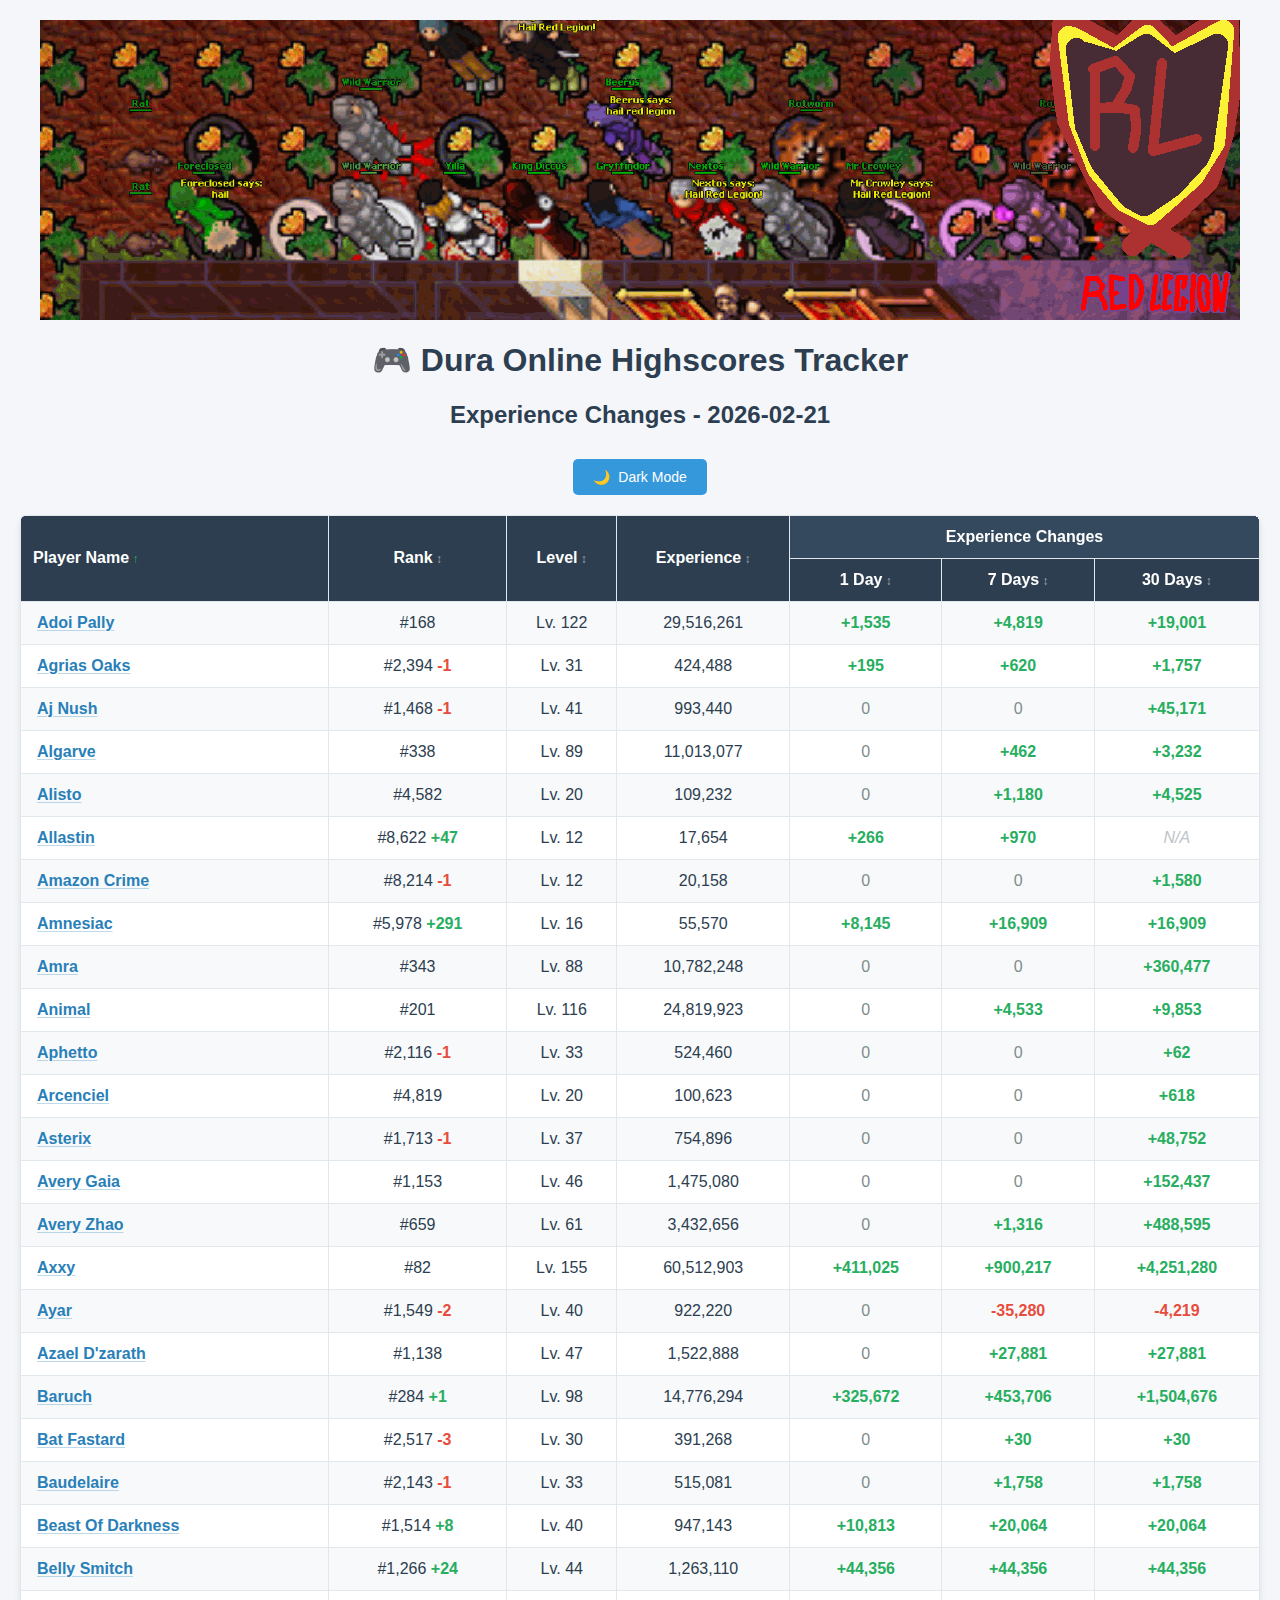
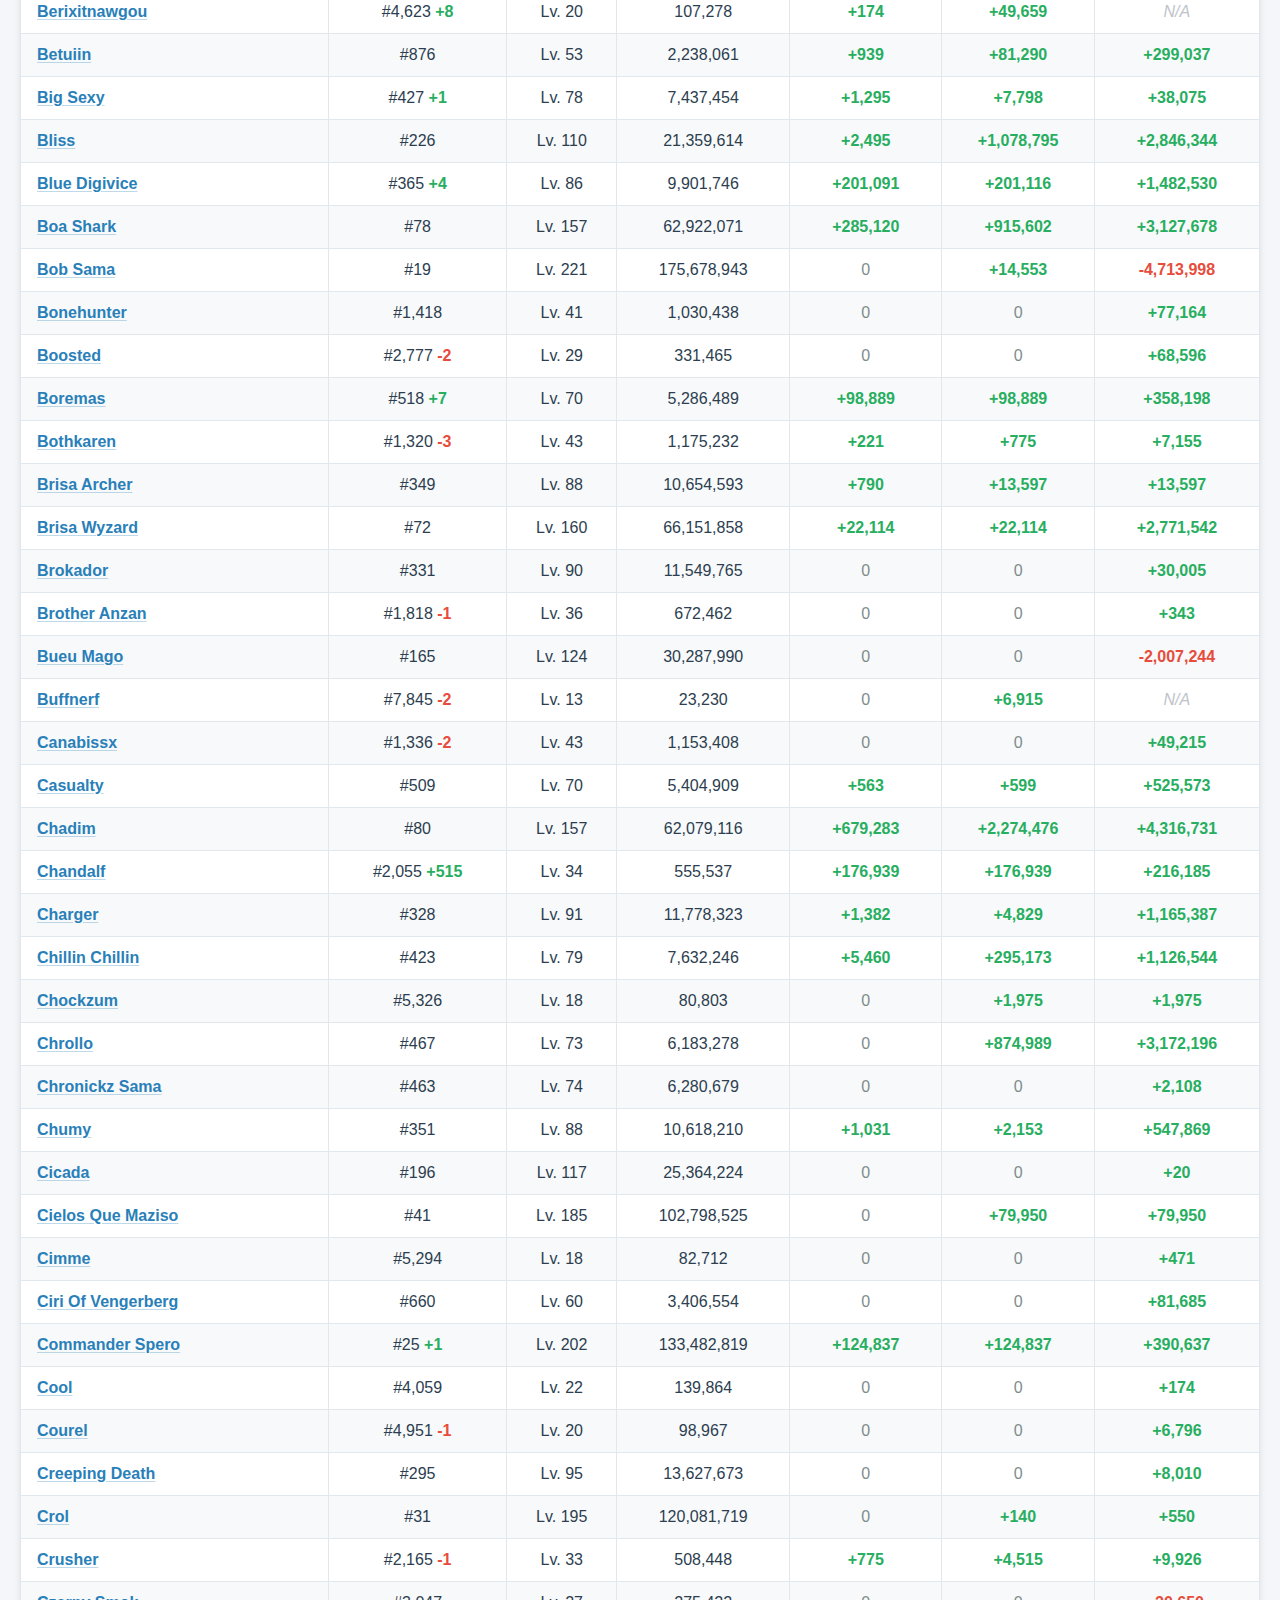
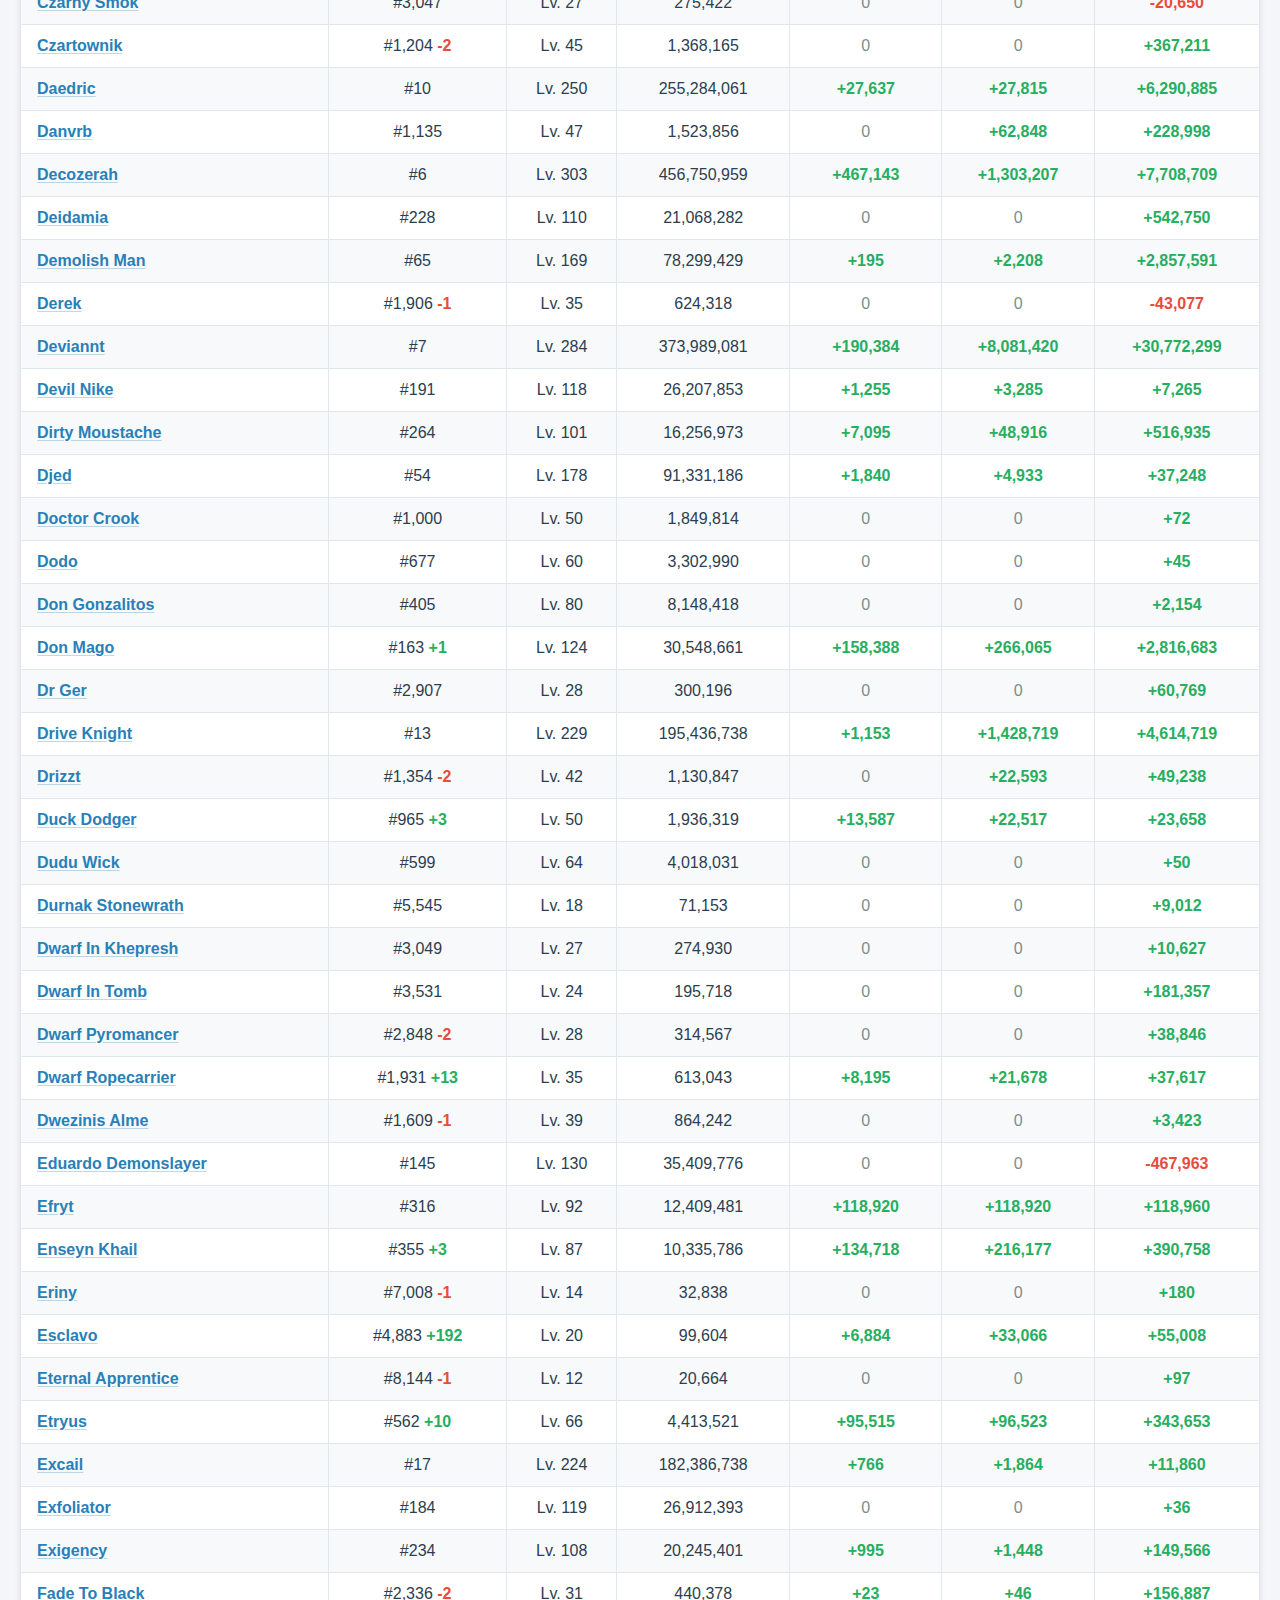
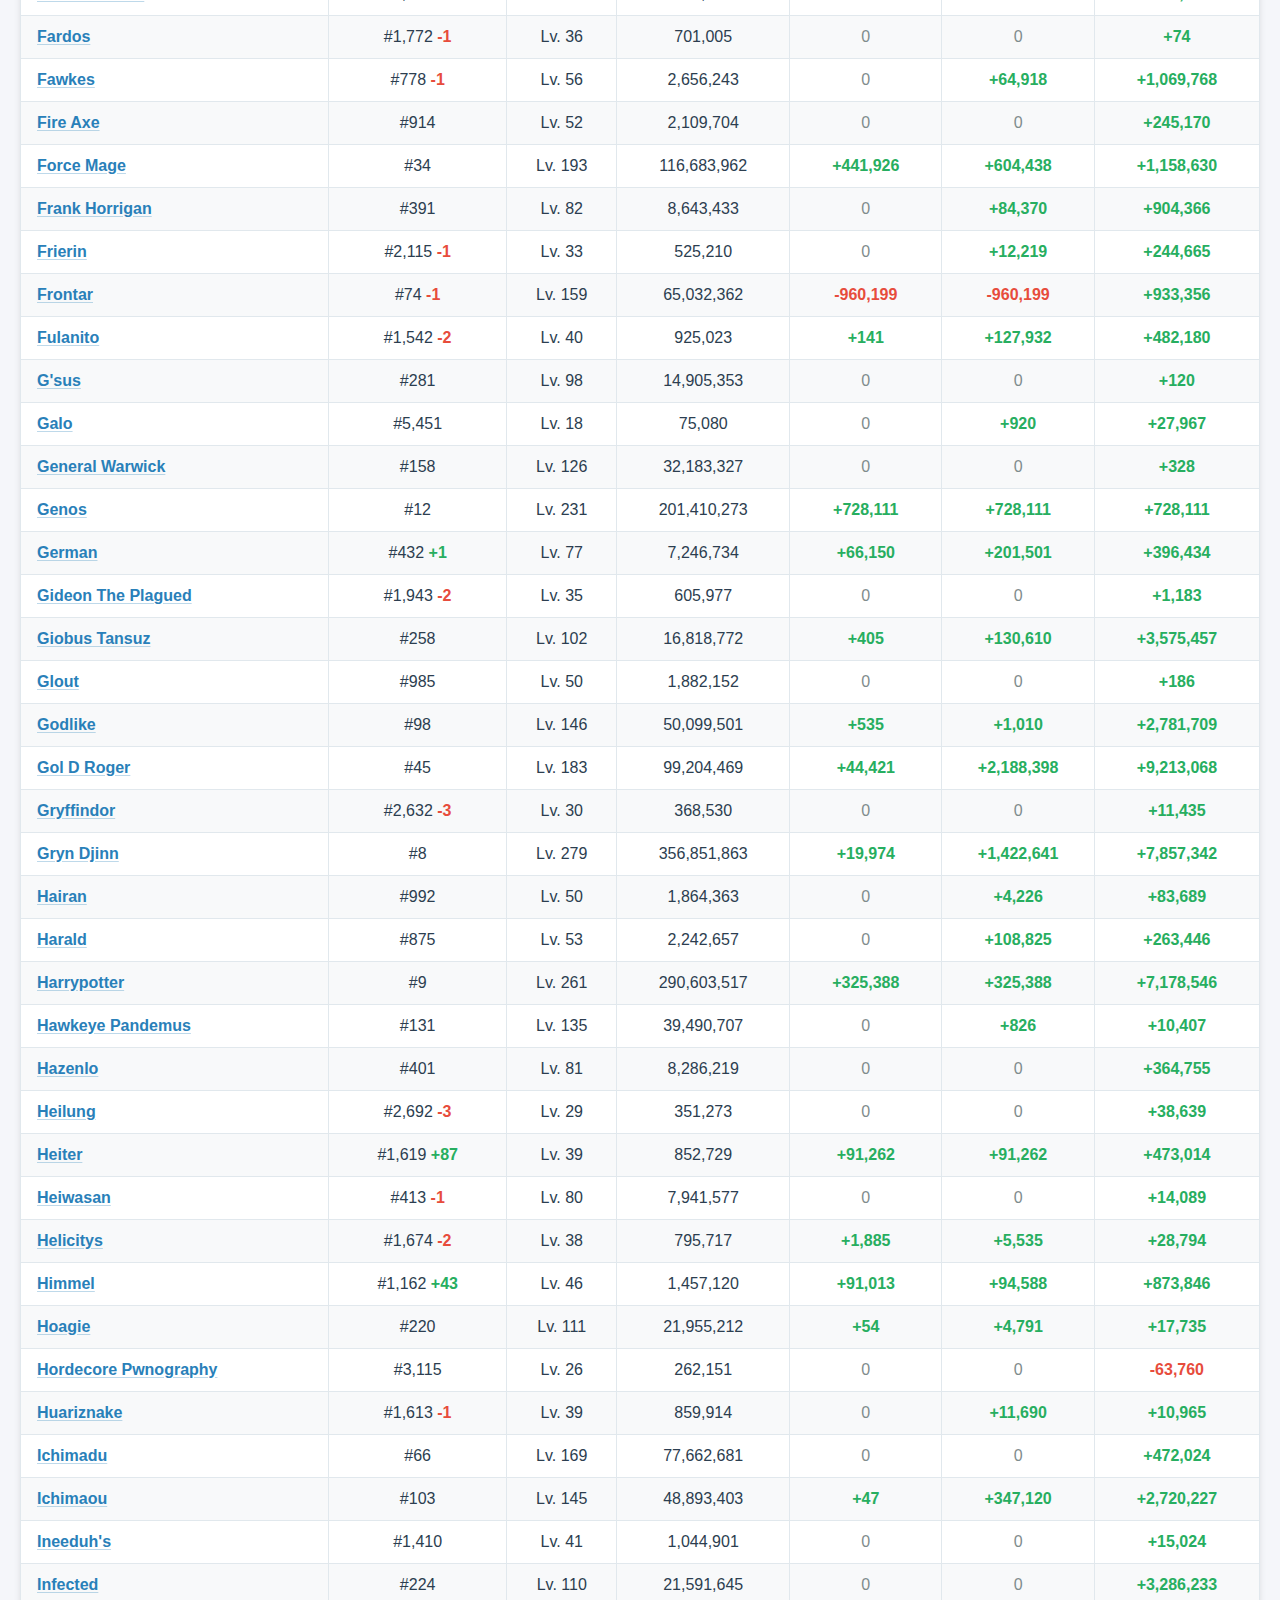
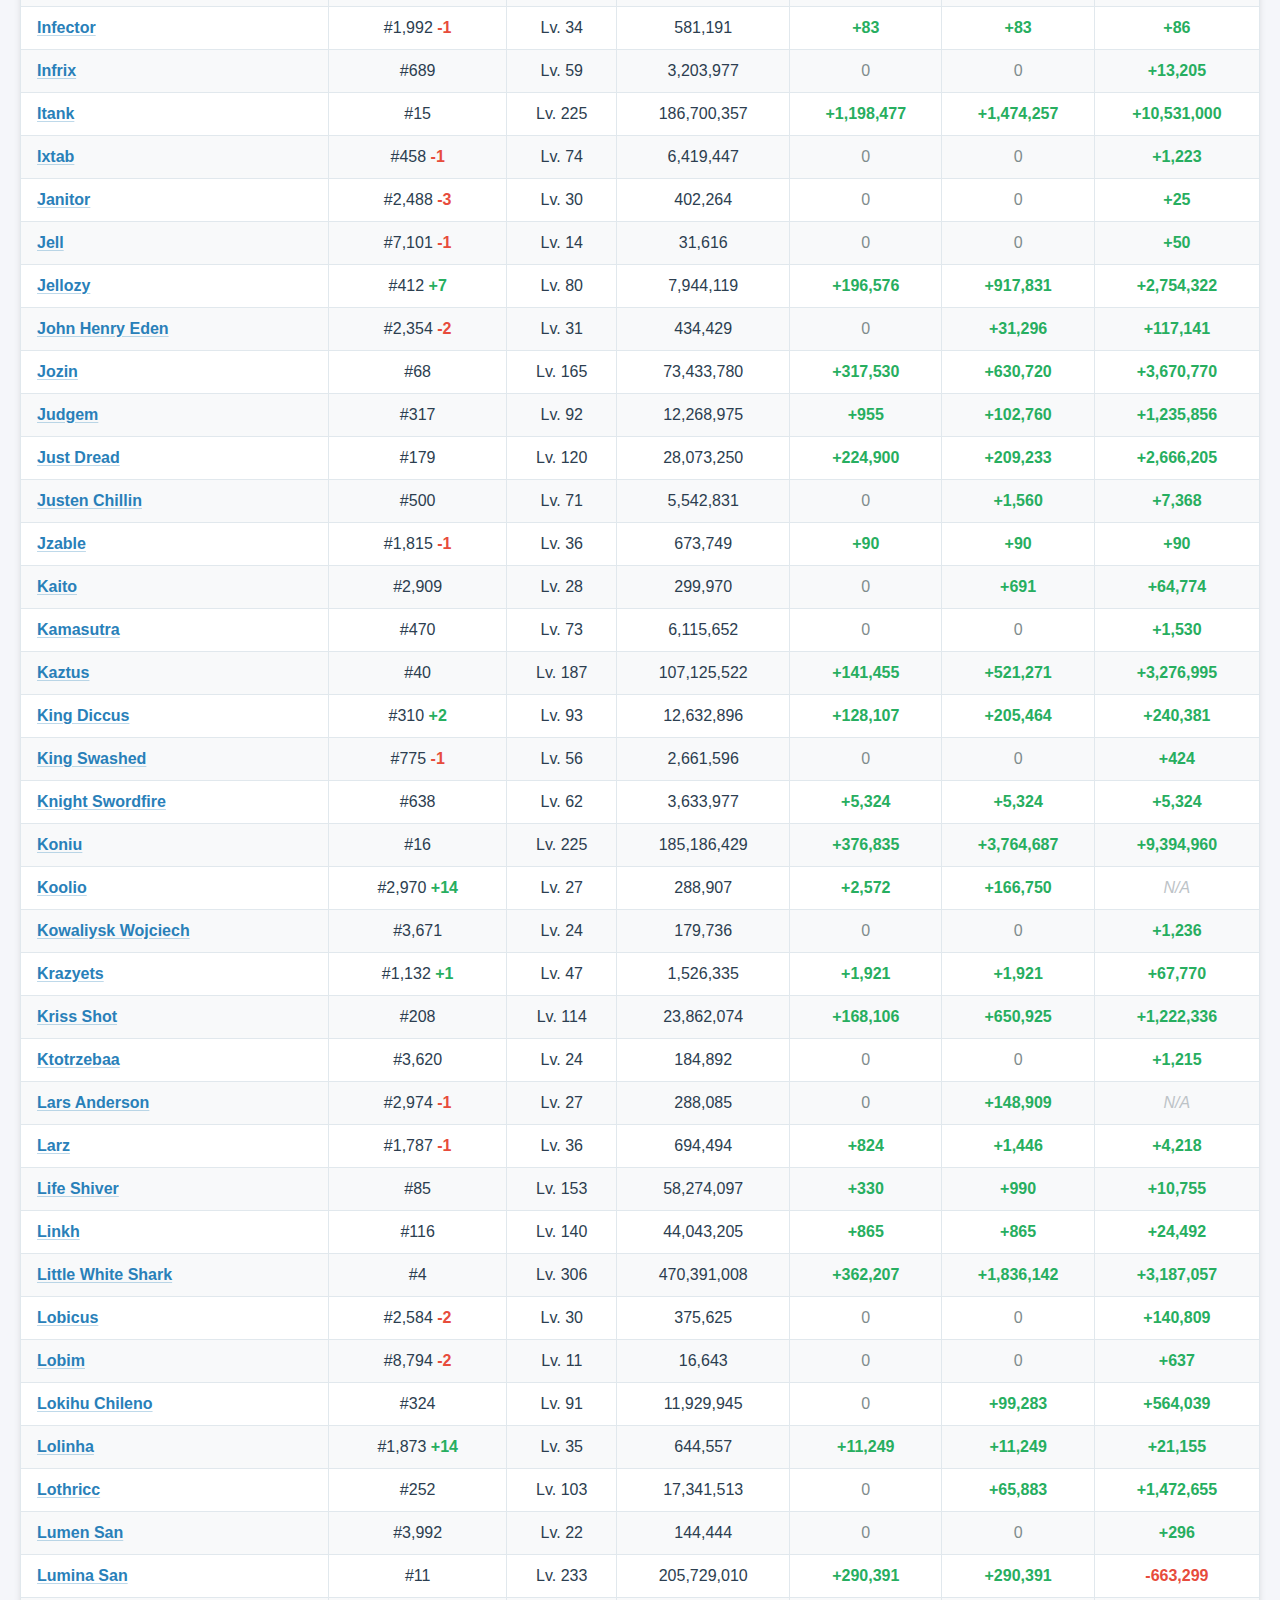
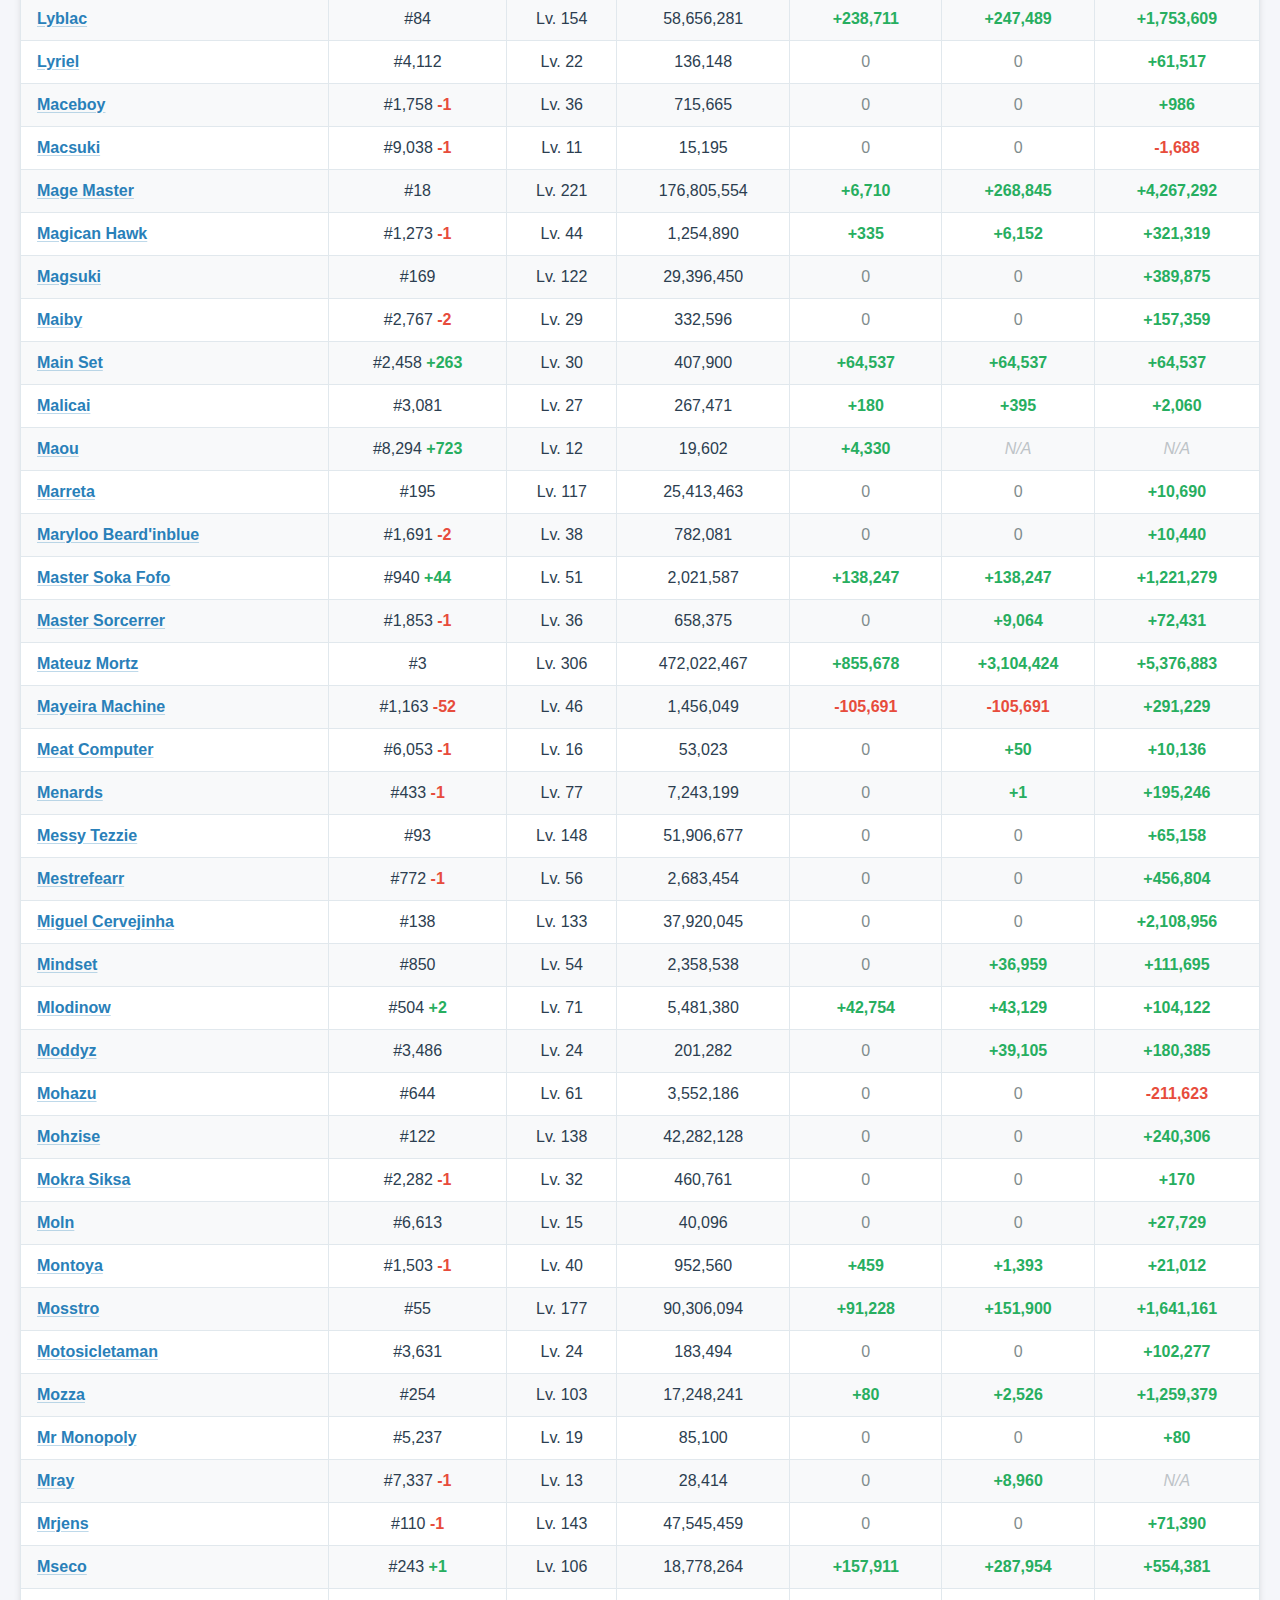
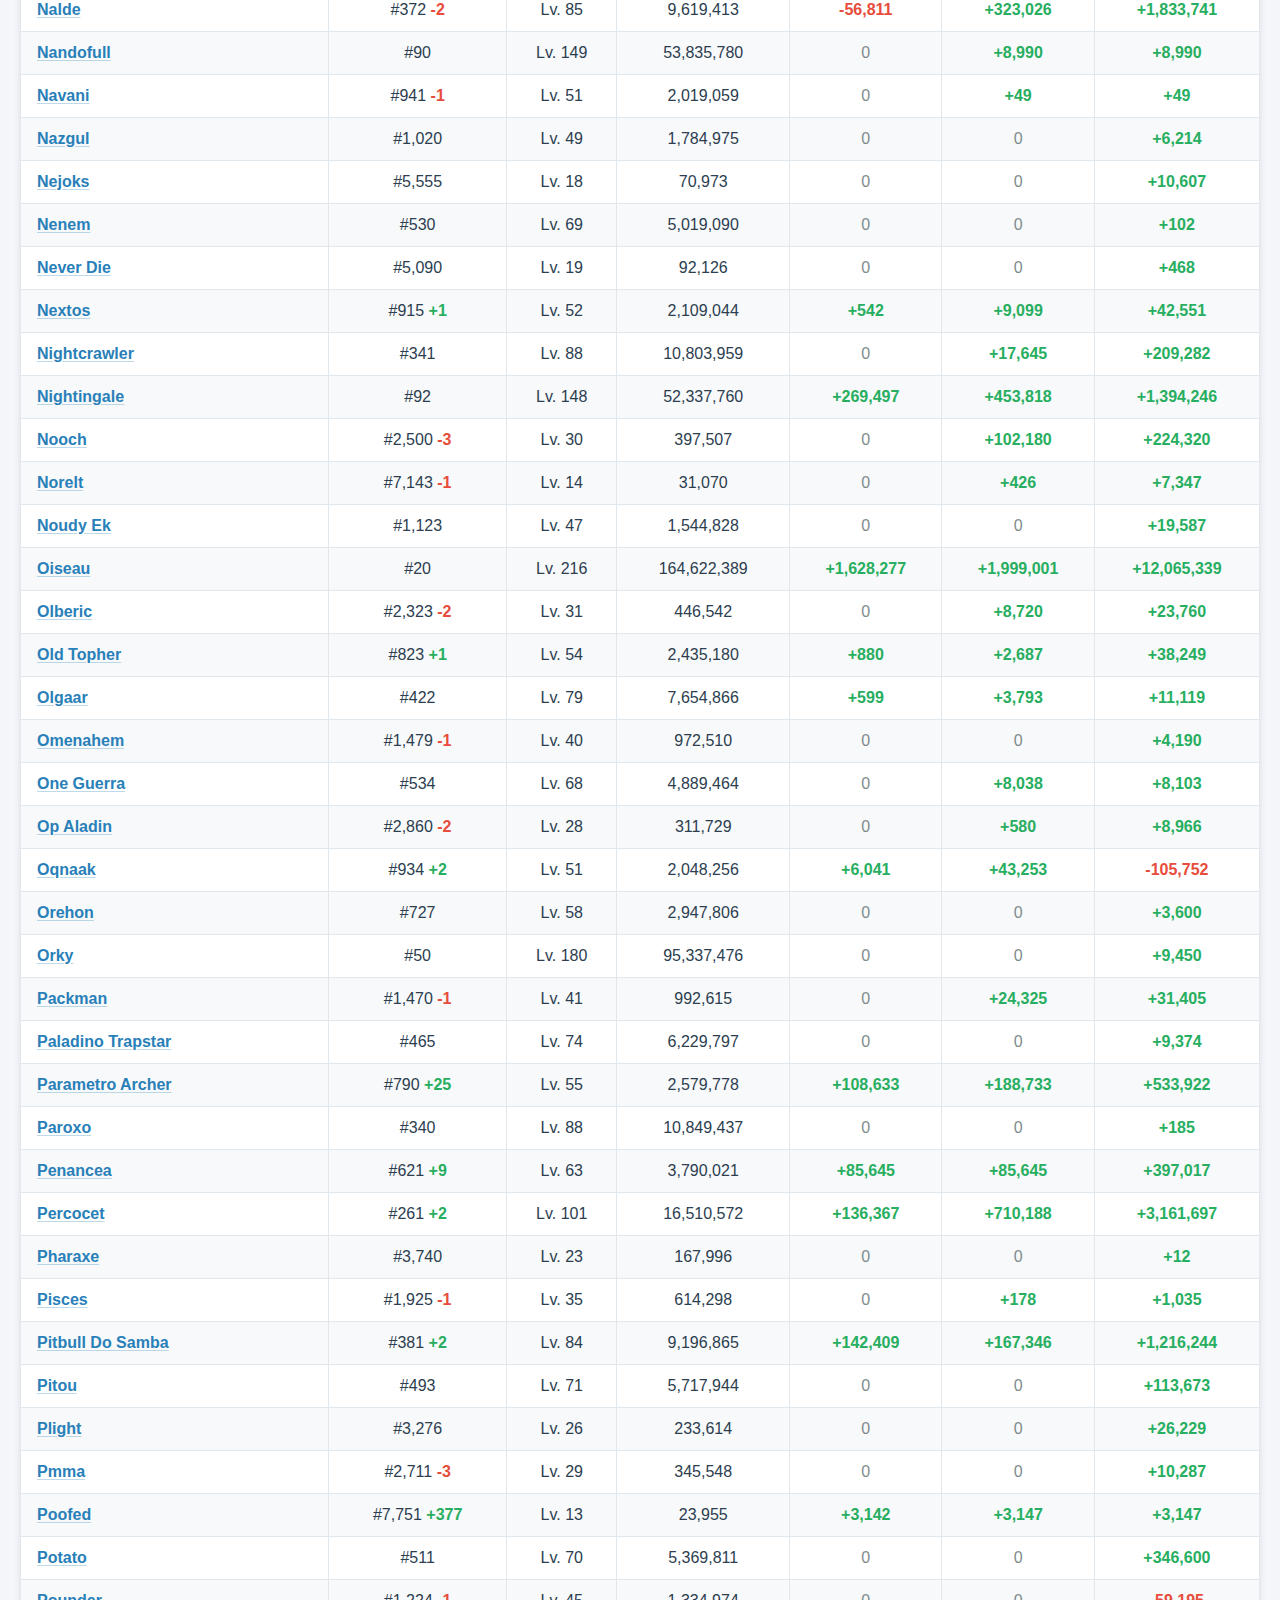
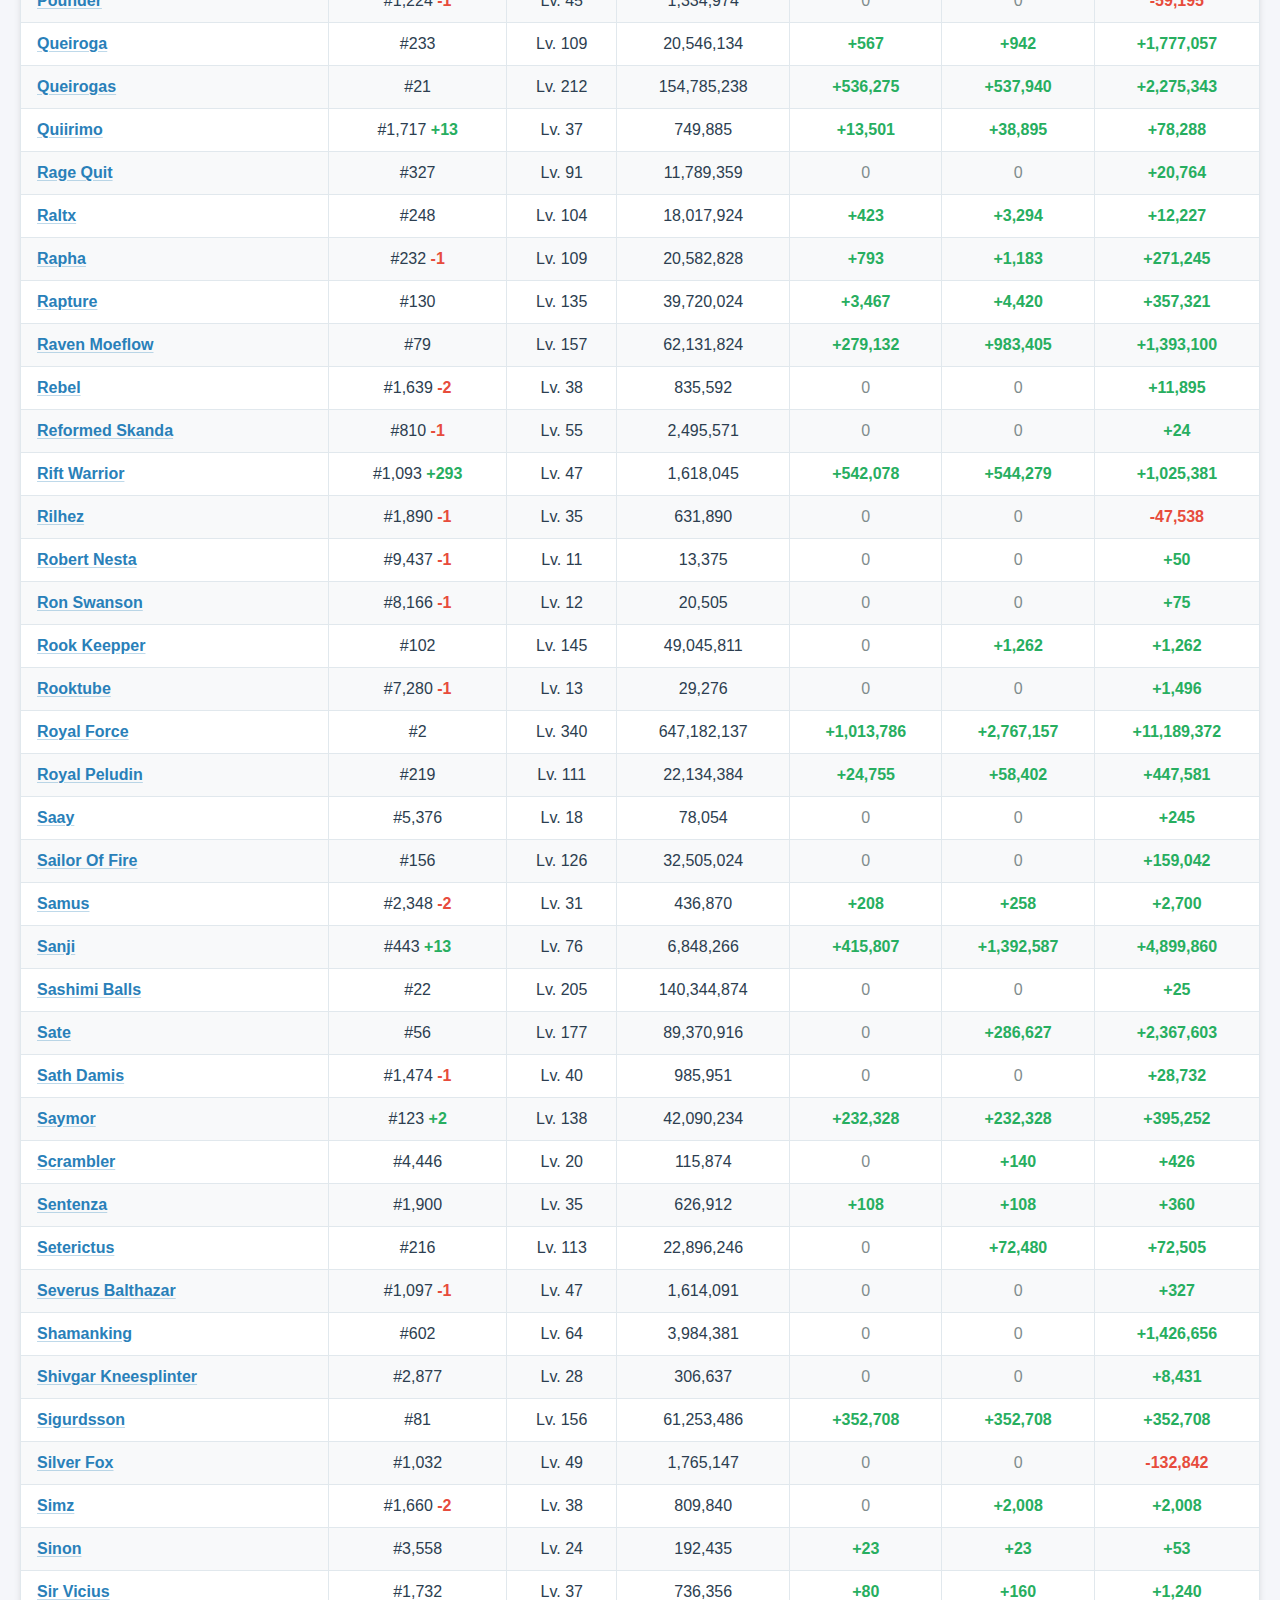
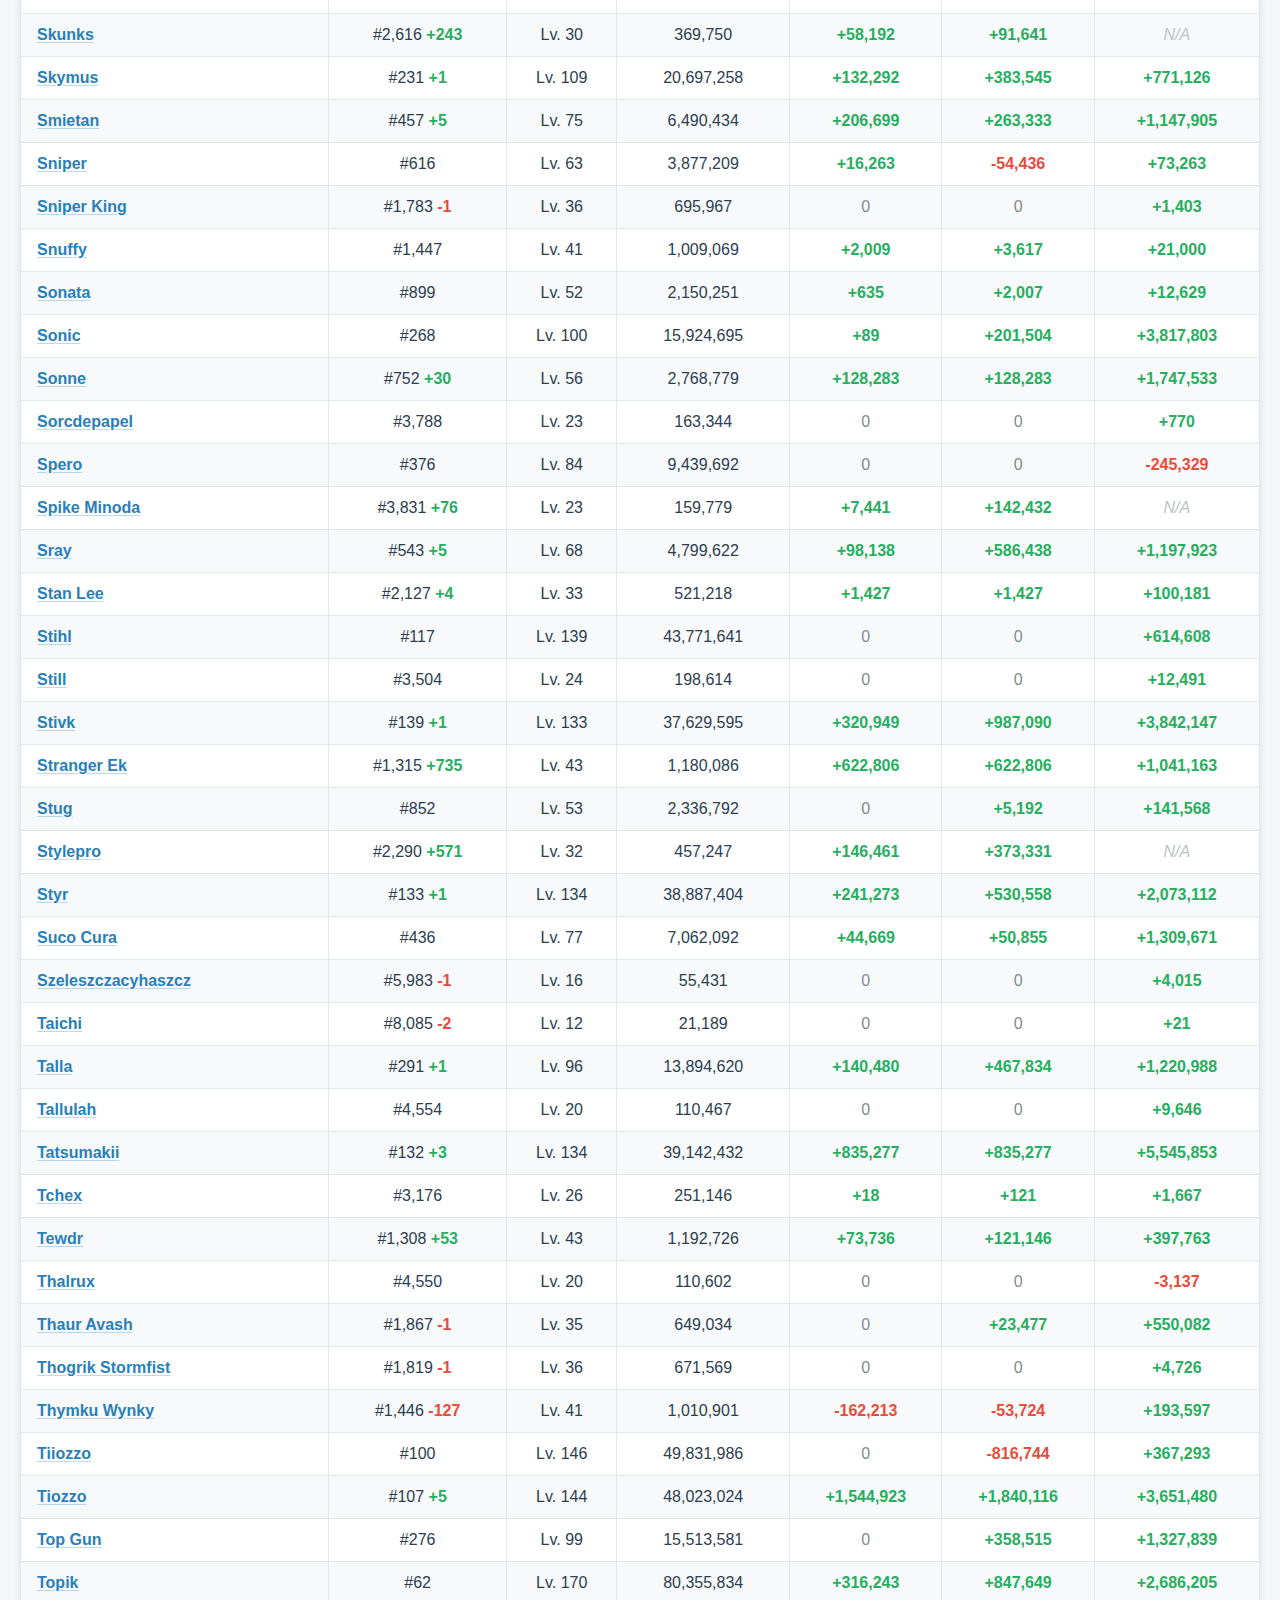
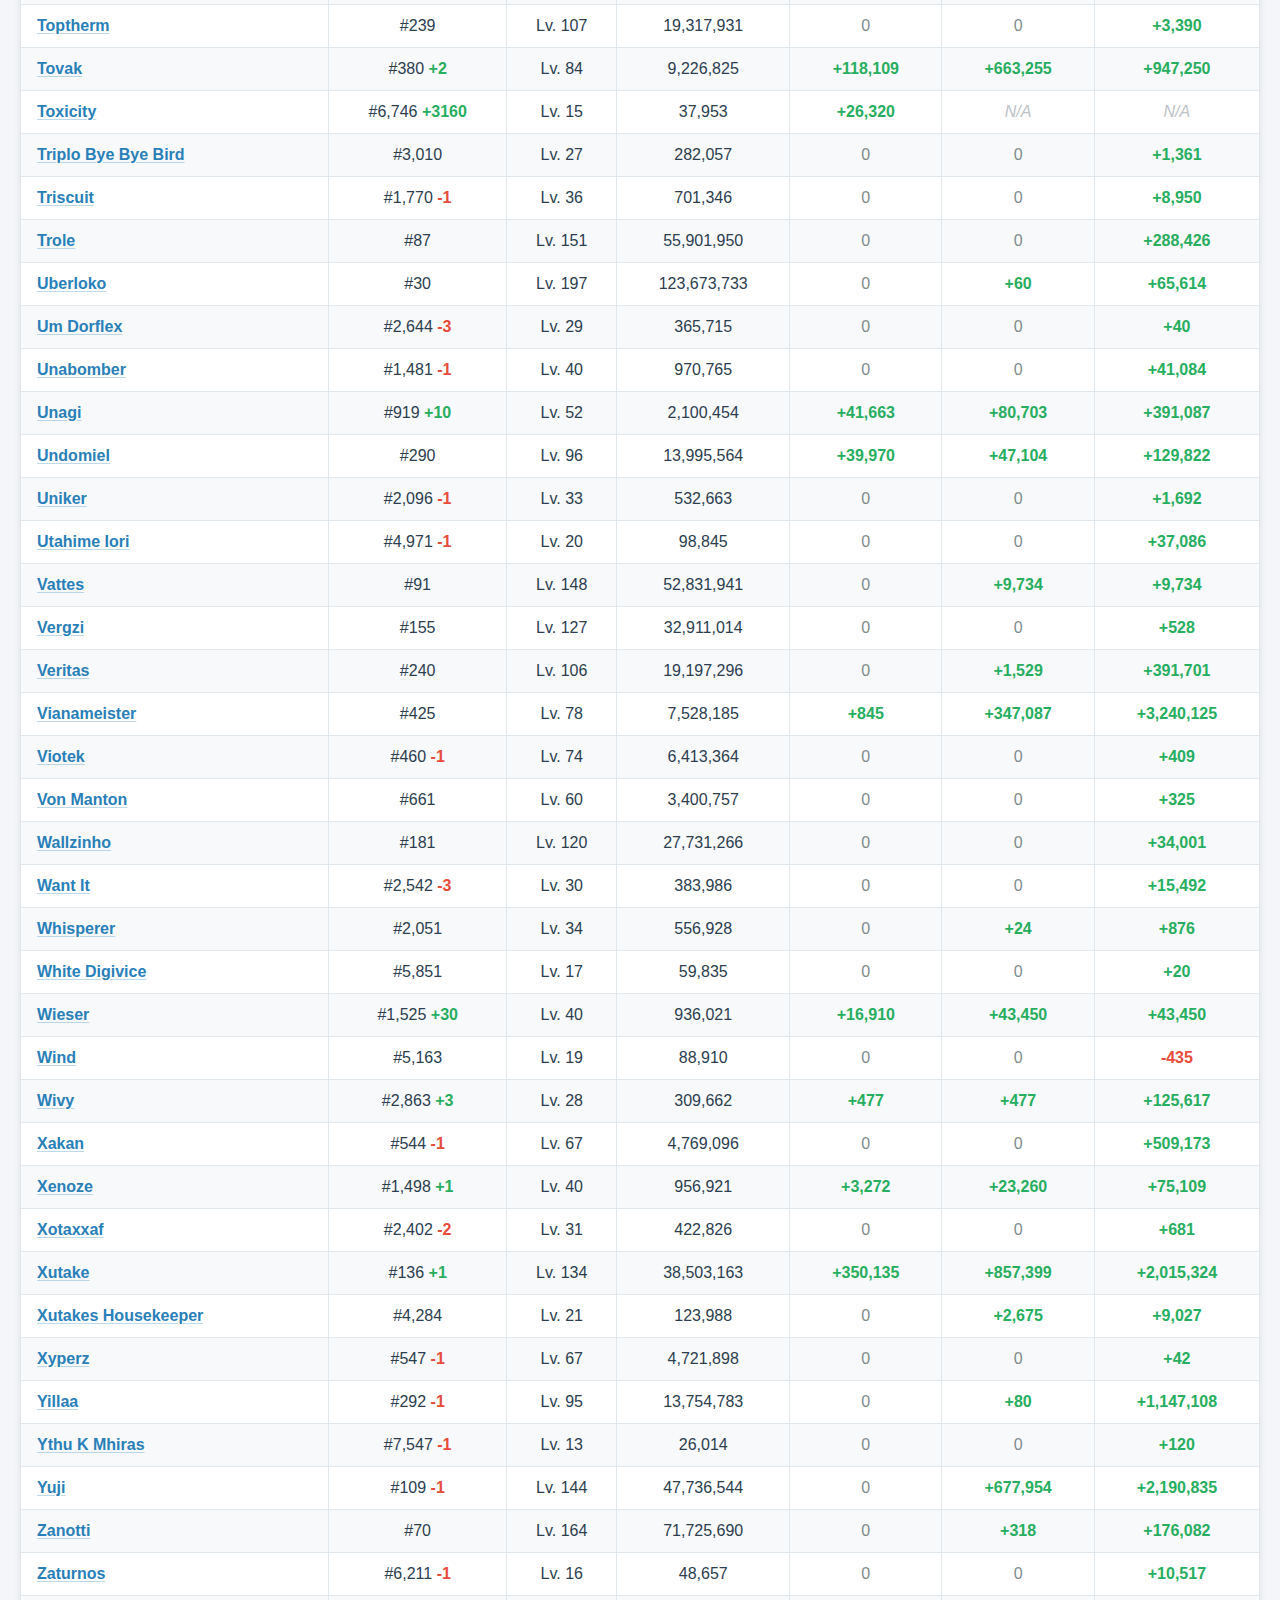
<file: index.html>
<html>
    <head>
        <meta charset="utf-8">
        <title>Dura Highscores Experience Changes</title>
        <style>
            :root {
                --bg-color: #f5f6fa;
                --text-color: #2c3e50;
                --table-bg: #fff;
                --table-border: #e1e8ed;
                --header-bg: #2c3e50;
                --header-text: #fff;
                --row-even: #f8f9fa;
                --row-odd: #ffffff;
                --row-hover: #e8f4fd;
                --link-color: #2980b9;
                --link-hover-bg: #3498db;
                --gain-color: #27ae60;
                --loss-color: #e74c3c;
                --neutral-color: #7f8c8d;
                --na-color: #bdc3c7;
                --button-bg: #3498db;
                --button-text: #fff;
                --button-hover: #2980b9;
            }

            [data-theme="dark"] {
                --bg-color: #1a1a1a;
                --text-color: #e8e8e8;
                --table-bg: #2d2d2d;
                --table-border: #404040;
                --header-bg: #1e3a5f;
                --header-text: #e8e8e8;
                --row-even: #333333;
                --row-odd: #2d2d2d;
                --row-hover: #404040;
                --link-color: #5dade2;
                --link-hover-bg: #2980b9;
                --gain-color: #2ecc71;
                --loss-color: #e67e22;
                --neutral-color: #95a5a6;
                --na-color: #7f8c8d;
                --button-bg: #34495e;
                --button-text: #ecf0f1;
                --button-hover: #2c3e50;
            }

            body { 
                font-family: Arial, sans-serif; 
                margin: 20px; 
                background: var(--bg-color); 
                color: var(--text-color);
                transition: background-color 0.3s ease, color 0.3s ease;
            }
            
            .banner {
                display: flex;
                justify-content: center;
                align-items: center;
                margin-bottom: 20px;
                width: 100%;
            }
            
            .banner img {
                max-width: 100%;
                height: auto;
                object-fit: contain;
            }
            
            .controls {
                display: flex;
                justify-content: center;
                align-items: center;
                gap: 20px;
                margin-bottom: 20px;
                flex-wrap: wrap;
            }
            
            .theme-toggle {
                padding: 10px 20px;
                background: var(--button-bg);
                color: var(--button-text);
                border: none;
                border-radius: 5px;
                cursor: pointer;
                font-size: 14px;
                transition: all 0.3s ease;
                display: flex;
                align-items: center;
                gap: 8px;
            }
            
            .theme-toggle:hover {
                background: var(--button-hover);
                transform: translateY(-1px);
            }
            
            .header { text-align: center; margin-bottom: 30px; }
            .header h1, .header h2 { color: var(--text-color); }
            
            table { 
                border-collapse: collapse; 
                width: 100%; 
                margin-top: 20px; 
                background: var(--table-bg); 
                border-radius: 8px;
                overflow: hidden;
                box-shadow: 0 4px 6px rgba(0,0,0,0.1);
            }
            
            th, td { 
                border: 1px solid var(--table-border); 
                padding: 12px; 
                text-align: center; 
                transition: background-color 0.2s ease;
            }
            
            th { 
                background: var(--header-bg); 
                color: var(--header-text); 
                text-align: center; 
                position: sticky; 
                top: 0; 
                z-index: 10;
                box-shadow: 0 2px 4px rgba(0,0,0,0.15);
                font-weight: 600;
                cursor: pointer;
                user-select: none;
                position: relative;
            }
            
            th:hover {
                background: color-mix(in srgb, var(--header-bg) 80%, #fff 20%);
            }
            
            th.sortable::after {
                content: ' ↕';
                opacity: 0.5;
                font-size: 12px;
            }
            
            th.sort-asc::after {
                content: ' ↑';
                opacity: 1;
                color: var(--gain-color);
            }
            
            th.sort-desc::after {
                content: ' ↓';
                opacity: 1;
                color: var(--loss-color);
            }
            
            .name { text-align: left !important; font-weight: bold; }
            .name a { 
                color: var(--link-color); 
                text-decoration: underline; 
                text-decoration-color: rgba(41, 128, 185, 0.3);
                text-underline-offset: 2px;
                transition: all 0.2s ease;
                padding: 2px 4px;
                border-radius: 3px;
            }
            .name a:hover { 
                color: var(--header-text); 
                background: var(--link-hover-bg); 
                text-decoration: none;
                transform: translateY(-1px);
                box-shadow: 0 2px 4px rgba(52, 152, 219, 0.3);
            }
            
            tr:nth-child(even) { background: var(--row-even); }
            tr:nth-child(odd) { background: var(--row-odd); }
            tr:hover { background: var(--row-hover); }
            
            .gain { color: var(--gain-color); font-weight: bold; }
            .loss { color: var(--loss-color); font-weight: bold; }
            .neutral { color: var(--neutral-color); }
            .na { color: var(--na-color); font-style: italic; }
            .period-header { background: #34495e !important; position: sticky; top: 0; z-index: 10; font-weight: 600; }
            
            .footer {
                margin-top: 30px; 
                text-align: center; 
                color: var(--neutral-color); 
                font-size: 12px;
            }
            
            .footer a {
                color: var(--link-color);
                text-decoration: none;
            }
            
            .footer a:hover {
                text-decoration: underline;
            }
        </style>
    </head>
    <body data-theme="light">
        <div class="banner">
            <img src="banner.gif" alt="Banner" />
        </div>
        
        <div class="header">
            <h1>🎮 Dura Online Highscores Tracker</h1>
            <h2>Experience Changes - 2026-02-21</h2>
        </div>
        
        <div class="controls">
            <button class="theme-toggle" onclick="toggleTheme()">
                <span class="theme-icon">🌙</span>
                <span class="theme-text">Dark Mode</span>
            </button>
        </div>
        
        <table id="highscoresTable">
            <tr>
                <th rowspan="2" class="name sortable" data-column="name">Player Name</th>
                <th rowspan="2" class="sortable" data-column="rank">Rank</th>
                <th rowspan="2" class="sortable" data-column="level">Level</th>
                <th rowspan="2" class="sortable" data-column="experience">Experience</th>
                <th colspan="3" class="period-header">Experience Changes</th>
            </tr>
            <tr>
                <th class="sortable" data-column="exp-day">1 Day</th>
                <th class="sortable" data-column="exp-week">7 Days</th>
                <th class="sortable" data-column="exp-month">30 Days</th>
            </tr>
    
            <tr data-name="royal force" 
                data-rank="2" 
                data-level="340.63"
                data-experience="647182137" 
                data-exp-day="1013786" 
                data-exp-week="2767157" 
                data-exp-month="11189372">
                <td class="name"><a href="player_history.html?player=Royal%20Force">Royal Force</a></td>
                <td>#2</td>
                <td>Lv. 340</td>
                <td>647,182,137</td>
                <td><span class="gain">+1,013,786</span></td>
                <td><span class="gain">+2,767,157</span></td>
                <td><span class="gain">+11,189,372</span></td>
            </tr>
        
            <tr data-name="mateuz mortz" 
                data-rank="3" 
                data-level="306.81"
                data-experience="472022467" 
                data-exp-day="855678" 
                data-exp-week="3104424" 
                data-exp-month="5376883">
                <td class="name"><a href="player_history.html?player=Mateuz%20Mortz">Mateuz Mortz</a></td>
                <td>#3</td>
                <td>Lv. 306</td>
                <td>472,022,467</td>
                <td><span class="gain">+855,678</span></td>
                <td><span class="gain">+3,104,424</span></td>
                <td><span class="gain">+5,376,883</span></td>
            </tr>
        
            <tr data-name="little white shark" 
                data-rank="4" 
                data-level="306.46"
                data-experience="470391008" 
                data-exp-day="362207" 
                data-exp-week="1836142" 
                data-exp-month="3187057">
                <td class="name"><a href="player_history.html?player=Little%20White%20Shark">Little White Shark</a></td>
                <td>#4</td>
                <td>Lv. 306</td>
                <td>470,391,008</td>
                <td><span class="gain">+362,207</span></td>
                <td><span class="gain">+1,836,142</span></td>
                <td><span class="gain">+3,187,057</span></td>
            </tr>
        
            <tr data-name="decozerah" 
                data-rank="6" 
                data-level="303.49"
                data-experience="456750959" 
                data-exp-day="467143" 
                data-exp-week="1303207" 
                data-exp-month="7708709">
                <td class="name"><a href="player_history.html?player=Decozerah">Decozerah</a></td>
                <td>#6</td>
                <td>Lv. 303</td>
                <td>456,750,959</td>
                <td><span class="gain">+467,143</span></td>
                <td><span class="gain">+1,303,207</span></td>
                <td><span class="gain">+7,708,709</span></td>
            </tr>
        
            <tr data-name="deviannt" 
                data-rank="7" 
                data-level="284.05"
                data-experience="373989081" 
                data-exp-day="190384" 
                data-exp-week="8081420" 
                data-exp-month="30772299">
                <td class="name"><a href="player_history.html?player=Deviannt">Deviannt</a></td>
                <td>#7</td>
                <td>Lv. 284</td>
                <td>373,989,081</td>
                <td><span class="gain">+190,384</span></td>
                <td><span class="gain">+8,081,420</span></td>
                <td><span class="gain">+30,772,299</span></td>
            </tr>
        
            <tr data-name="gryn djinn" 
                data-rank="8" 
                data-level="279.68"
                data-experience="356851863" 
                data-exp-day="19974" 
                data-exp-week="1422641" 
                data-exp-month="7857342">
                <td class="name"><a href="player_history.html?player=Gryn%20Djinn">Gryn Djinn</a></td>
                <td>#8</td>
                <td>Lv. 279</td>
                <td>356,851,863</td>
                <td><span class="gain">+19,974</span></td>
                <td><span class="gain">+1,422,641</span></td>
                <td><span class="gain">+7,857,342</span></td>
            </tr>
        
            <tr data-name="harrypotter" 
                data-rank="9" 
                data-level="261.30"
                data-experience="290603517" 
                data-exp-day="325388" 
                data-exp-week="325388" 
                data-exp-month="7178546">
                <td class="name"><a href="player_history.html?player=Harrypotter">Harrypotter</a></td>
                <td>#9</td>
                <td>Lv. 261</td>
                <td>290,603,517</td>
                <td><span class="gain">+325,388</span></td>
                <td><span class="gain">+325,388</span></td>
                <td><span class="gain">+7,178,546</span></td>
            </tr>
        
            <tr data-name="daedric" 
                data-rank="10" 
                data-level="250.34"
                data-experience="255284061" 
                data-exp-day="27637" 
                data-exp-week="27815" 
                data-exp-month="6290885">
                <td class="name"><a href="player_history.html?player=Daedric">Daedric</a></td>
                <td>#10</td>
                <td>Lv. 250</td>
                <td>255,284,061</td>
                <td><span class="gain">+27,637</span></td>
                <td><span class="gain">+27,815</span></td>
                <td><span class="gain">+6,290,885</span></td>
            </tr>
        
            <tr data-name="lumina san" 
                data-rank="11" 
                data-level="233.10"
                data-experience="205729010" 
                data-exp-day="290391" 
                data-exp-week="290391" 
                data-exp-month="-663299">
                <td class="name"><a href="player_history.html?player=Lumina%20San">Lumina San</a></td>
                <td>#11</td>
                <td>Lv. 233</td>
                <td>205,729,010</td>
                <td><span class="gain">+290,391</span></td>
                <td><span class="gain">+290,391</span></td>
                <td><span class="loss">-663,299</span></td>
            </tr>
        
            <tr data-name="genos" 
                data-rank="12" 
                data-level="231.47"
                data-experience="201410273" 
                data-exp-day="728111" 
                data-exp-week="728111" 
                data-exp-month="728111">
                <td class="name"><a href="player_history.html?player=Genos">Genos</a></td>
                <td>#12</td>
                <td>Lv. 231</td>
                <td>201,410,273</td>
                <td><span class="gain">+728,111</span></td>
                <td><span class="gain">+728,111</span></td>
                <td><span class="gain">+728,111</span></td>
            </tr>
        
            <tr data-name="drive knight" 
                data-rank="13" 
                data-level="229.18"
                data-experience="195436738" 
                data-exp-day="1153" 
                data-exp-week="1428719" 
                data-exp-month="4614719">
                <td class="name"><a href="player_history.html?player=Drive%20Knight">Drive Knight</a></td>
                <td>#13</td>
                <td>Lv. 229</td>
                <td>195,436,738</td>
                <td><span class="gain">+1,153</span></td>
                <td><span class="gain">+1,428,719</span></td>
                <td><span class="gain">+4,614,719</span></td>
            </tr>
        
            <tr data-name="itank" 
                data-rank="15" 
                data-level="225.74"
                data-experience="186700357" 
                data-exp-day="1198477" 
                data-exp-week="1474257" 
                data-exp-month="10531000">
                <td class="name"><a href="player_history.html?player=Itank">Itank</a></td>
                <td>#15</td>
                <td>Lv. 225</td>
                <td>186,700,357</td>
                <td><span class="gain">+1,198,477</span></td>
                <td><span class="gain">+1,474,257</span></td>
                <td><span class="gain">+10,531,000</span></td>
            </tr>
        
            <tr data-name="koniu" 
                data-rank="16" 
                data-level="225.14"
                data-experience="185186429" 
                data-exp-day="376835" 
                data-exp-week="3764687" 
                data-exp-month="9394960">
                <td class="name"><a href="player_history.html?player=Koniu">Koniu</a></td>
                <td>#16</td>
                <td>Lv. 225</td>
                <td>185,186,429</td>
                <td><span class="gain">+376,835</span></td>
                <td><span class="gain">+3,764,687</span></td>
                <td><span class="gain">+9,394,960</span></td>
            </tr>
        
            <tr data-name="excail" 
                data-rank="17" 
                data-level="224.01"
                data-experience="182386738" 
                data-exp-day="766" 
                data-exp-week="1864" 
                data-exp-month="11860">
                <td class="name"><a href="player_history.html?player=Excail">Excail</a></td>
                <td>#17</td>
                <td>Lv. 224</td>
                <td>182,386,738</td>
                <td><span class="gain">+766</span></td>
                <td><span class="gain">+1,864</span></td>
                <td><span class="gain">+11,860</span></td>
            </tr>
        
            <tr data-name="mage master" 
                data-rank="18" 
                data-level="221.72"
                data-experience="176805554" 
                data-exp-day="6710" 
                data-exp-week="268845" 
                data-exp-month="4267292">
                <td class="name"><a href="player_history.html?player=Mage%20Master">Mage Master</a></td>
                <td>#18</td>
                <td>Lv. 221</td>
                <td>176,805,554</td>
                <td><span class="gain">+6,710</span></td>
                <td><span class="gain">+268,845</span></td>
                <td><span class="gain">+4,267,292</span></td>
            </tr>
        
            <tr data-name="bob sama" 
                data-rank="19" 
                data-level="221.25"
                data-experience="175678943" 
                data-exp-day="0" 
                data-exp-week="14553" 
                data-exp-month="-4713998">
                <td class="name"><a href="player_history.html?player=Bob%20Sama">Bob Sama</a></td>
                <td>#19</td>
                <td>Lv. 221</td>
                <td>175,678,943</td>
                <td><span class="neutral">0</span></td>
                <td><span class="gain">+14,553</span></td>
                <td><span class="loss">-4,713,998</span></td>
            </tr>
        
            <tr data-name="oiseau" 
                data-rank="20" 
                data-level="216.55"
                data-experience="164622389" 
                data-exp-day="1628277" 
                data-exp-week="1999001" 
                data-exp-month="12065339">
                <td class="name"><a href="player_history.html?player=Oiseau">Oiseau</a></td>
                <td>#20</td>
                <td>Lv. 216</td>
                <td>164,622,389</td>
                <td><span class="gain">+1,628,277</span></td>
                <td><span class="gain">+1,999,001</span></td>
                <td><span class="gain">+12,065,339</span></td>
            </tr>
        
            <tr data-name="queirogas" 
                data-rank="21" 
                data-level="212.19"
                data-experience="154785238" 
                data-exp-day="536275" 
                data-exp-week="537940" 
                data-exp-month="2275343">
                <td class="name"><a href="player_history.html?player=Queirogas">Queirogas</a></td>
                <td>#21</td>
                <td>Lv. 212</td>
                <td>154,785,238</td>
                <td><span class="gain">+536,275</span></td>
                <td><span class="gain">+537,940</span></td>
                <td><span class="gain">+2,275,343</span></td>
            </tr>
        
            <tr data-name="sashimi balls" 
                data-rank="22" 
                data-level="205.44"
                data-experience="140344874" 
                data-exp-day="0" 
                data-exp-week="0" 
                data-exp-month="25">
                <td class="name"><a href="player_history.html?player=Sashimi%20Balls">Sashimi Balls</a></td>
                <td>#22</td>
                <td>Lv. 205</td>
                <td>140,344,874</td>
                <td><span class="neutral">0</span></td>
                <td><span class="neutral">0</span></td>
                <td><span class="gain">+25</span></td>
            </tr>
        
            <tr data-name="commander spero" 
                data-rank="25" 
                data-level="202.07"
                data-experience="133482819" 
                data-exp-day="124837" 
                data-exp-week="124837" 
                data-exp-month="390637">
                <td class="name"><a href="player_history.html?player=Commander%20Spero">Commander Spero</a></td>
                <td>#25 <span class='gain'>+1</span></td>
                <td>Lv. 202</td>
                <td>133,482,819</td>
                <td><span class="gain">+124,837</span></td>
                <td><span class="gain">+124,837</span></td>
                <td><span class="gain">+390,637</span></td>
            </tr>
        
            <tr data-name="uberloko" 
                data-rank="30" 
                data-level="197.04"
                data-experience="123673733" 
                data-exp-day="0" 
                data-exp-week="60" 
                data-exp-month="65614">
                <td class="name"><a href="player_history.html?player=Uberloko">Uberloko</a></td>
                <td>#30</td>
                <td>Lv. 197</td>
                <td>123,673,733</td>
                <td><span class="neutral">0</span></td>
                <td><span class="gain">+60</span></td>
                <td><span class="gain">+65,614</span></td>
            </tr>
        
            <tr data-name="crol" 
                data-rank="31" 
                data-level="195.13"
                data-experience="120081719" 
                data-exp-day="0" 
                data-exp-week="140" 
                data-exp-month="550">
                <td class="name"><a href="player_history.html?player=Crol">Crol</a></td>
                <td>#31</td>
                <td>Lv. 195</td>
                <td>120,081,719</td>
                <td><span class="neutral">0</span></td>
                <td><span class="gain">+140</span></td>
                <td><span class="gain">+550</span></td>
            </tr>
        
            <tr data-name="force mage" 
                data-rank="34" 
                data-level="193.29"
                data-experience="116683962" 
                data-exp-day="441926" 
                data-exp-week="604438" 
                data-exp-month="1158630">
                <td class="name"><a href="player_history.html?player=Force%20Mage">Force Mage</a></td>
                <td>#34</td>
                <td>Lv. 193</td>
                <td>116,683,962</td>
                <td><span class="gain">+441,926</span></td>
                <td><span class="gain">+604,438</span></td>
                <td><span class="gain">+1,158,630</span></td>
            </tr>
        
            <tr data-name="kaztus" 
                data-rank="40" 
                data-level="187.92"
                data-experience="107125522" 
                data-exp-day="141455" 
                data-exp-week="521271" 
                data-exp-month="3276995">
                <td class="name"><a href="player_history.html?player=Kaztus">Kaztus</a></td>
                <td>#40</td>
                <td>Lv. 187</td>
                <td>107,125,522</td>
                <td><span class="gain">+141,455</span></td>
                <td><span class="gain">+521,271</span></td>
                <td><span class="gain">+3,276,995</span></td>
            </tr>
        
            <tr data-name="cielos que maziso" 
                data-rank="41" 
                data-level="185.38"
                data-experience="102798525" 
                data-exp-day="0" 
                data-exp-week="79950" 
                data-exp-month="79950">
                <td class="name"><a href="player_history.html?player=Cielos%20Que%20Maziso">Cielos Que Maziso</a></td>
                <td>#41</td>
                <td>Lv. 185</td>
                <td>102,798,525</td>
                <td><span class="neutral">0</span></td>
                <td><span class="gain">+79,950</span></td>
                <td><span class="gain">+79,950</span></td>
            </tr>
        
            <tr data-name="gol d roger" 
                data-rank="45" 
                data-level="183.22"
                data-experience="99204469" 
                data-exp-day="44421" 
                data-exp-week="2188398" 
                data-exp-month="9213068">
                <td class="name"><a href="player_history.html?player=Gol%20D%20Roger">Gol D Roger</a></td>
                <td>#45</td>
                <td>Lv. 183</td>
                <td>99,204,469</td>
                <td><span class="gain">+44,421</span></td>
                <td><span class="gain">+2,188,398</span></td>
                <td><span class="gain">+9,213,068</span></td>
            </tr>
        
            <tr data-name="orky" 
                data-rank="50" 
                data-level="180.83"
                data-experience="95337476" 
                data-exp-day="0" 
                data-exp-week="0" 
                data-exp-month="9450">
                <td class="name"><a href="player_history.html?player=Orky">Orky</a></td>
                <td>#50</td>
                <td>Lv. 180</td>
                <td>95,337,476</td>
                <td><span class="neutral">0</span></td>
                <td><span class="neutral">0</span></td>
                <td><span class="gain">+9,450</span></td>
            </tr>
        
            <tr data-name="djed" 
                data-rank="54" 
                data-level="178.29"
                data-experience="91331186" 
                data-exp-day="1840" 
                data-exp-week="4933" 
                data-exp-month="37248">
                <td class="name"><a href="player_history.html?player=Djed">Djed</a></td>
                <td>#54</td>
                <td>Lv. 178</td>
                <td>91,331,186</td>
                <td><span class="gain">+1,840</span></td>
                <td><span class="gain">+4,933</span></td>
                <td><span class="gain">+37,248</span></td>
            </tr>
        
            <tr data-name="mosstro" 
                data-rank="55" 
                data-level="177.63"
                data-experience="90306094" 
                data-exp-day="91228" 
                data-exp-week="151900" 
                data-exp-month="1641161">
                <td class="name"><a href="player_history.html?player=Mosstro">Mosstro</a></td>
                <td>#55</td>
                <td>Lv. 177</td>
                <td>90,306,094</td>
                <td><span class="gain">+91,228</span></td>
                <td><span class="gain">+151,900</span></td>
                <td><span class="gain">+1,641,161</span></td>
            </tr>
        
            <tr data-name="sate" 
                data-rank="56" 
                data-level="177.02"
                data-experience="89370916" 
                data-exp-day="0" 
                data-exp-week="286627" 
                data-exp-month="2367603">
                <td class="name"><a href="player_history.html?player=Sate">Sate</a></td>
                <td>#56</td>
                <td>Lv. 177</td>
                <td>89,370,916</td>
                <td><span class="neutral">0</span></td>
                <td><span class="gain">+286,627</span></td>
                <td><span class="gain">+2,367,603</span></td>
            </tr>
        
            <tr data-name="topik" 
                data-rank="62" 
                data-level="170.93"
                data-experience="80355834" 
                data-exp-day="316243" 
                data-exp-week="847649" 
                data-exp-month="2686205">
                <td class="name"><a href="player_history.html?player=Topik">Topik</a></td>
                <td>#62</td>
                <td>Lv. 170</td>
                <td>80,355,834</td>
                <td><span class="gain">+316,243</span></td>
                <td><span class="gain">+847,649</span></td>
                <td><span class="gain">+2,686,205</span></td>
            </tr>
        
            <tr data-name="demolish man" 
                data-rank="65" 
                data-level="169.47"
                data-experience="78299429" 
                data-exp-day="195" 
                data-exp-week="2208" 
                data-exp-month="2857591">
                <td class="name"><a href="player_history.html?player=Demolish%20Man">Demolish Man</a></td>
                <td>#65</td>
                <td>Lv. 169</td>
                <td>78,299,429</td>
                <td><span class="gain">+195</span></td>
                <td><span class="gain">+2,208</span></td>
                <td><span class="gain">+2,857,591</span></td>
            </tr>
        
            <tr data-name="ichimadu" 
                data-rank="66" 
                data-level="169.02"
                data-experience="77662681" 
                data-exp-day="0" 
                data-exp-week="0" 
                data-exp-month="472024">
                <td class="name"><a href="player_history.html?player=Ichimadu">Ichimadu</a></td>
                <td>#66</td>
                <td>Lv. 169</td>
                <td>77,662,681</td>
                <td><span class="neutral">0</span></td>
                <td><span class="neutral">0</span></td>
                <td><span class="gain">+472,024</span></td>
            </tr>
        
            <tr data-name="jozin" 
                data-rank="68" 
                data-level="165.93"
                data-experience="73433780" 
                data-exp-day="317530" 
                data-exp-week="630720" 
                data-exp-month="3670770">
                <td class="name"><a href="player_history.html?player=Jozin">Jozin</a></td>
                <td>#68</td>
                <td>Lv. 165</td>
                <td>73,433,780</td>
                <td><span class="gain">+317,530</span></td>
                <td><span class="gain">+630,720</span></td>
                <td><span class="gain">+3,670,770</span></td>
            </tr>
        
            <tr data-name="zanotti" 
                data-rank="70" 
                data-level="164.65"
                data-experience="71725690" 
                data-exp-day="0" 
                data-exp-week="318" 
                data-exp-month="176082">
                <td class="name"><a href="player_history.html?player=Zanotti">Zanotti</a></td>
                <td>#70</td>
                <td>Lv. 164</td>
                <td>71,725,690</td>
                <td><span class="neutral">0</span></td>
                <td><span class="gain">+318</span></td>
                <td><span class="gain">+176,082</span></td>
            </tr>
        
            <tr data-name="brisa wyzard" 
                data-rank="72" 
                data-level="160.32"
                data-experience="66151858" 
                data-exp-day="22114" 
                data-exp-week="22114" 
                data-exp-month="2771542">
                <td class="name"><a href="player_history.html?player=Brisa%20Wyzard">Brisa Wyzard</a></td>
                <td>#72</td>
                <td>Lv. 160</td>
                <td>66,151,858</td>
                <td><span class="gain">+22,114</span></td>
                <td><span class="gain">+22,114</span></td>
                <td><span class="gain">+2,771,542</span></td>
            </tr>
        
            <tr data-name="frontar" 
                data-rank="74" 
                data-level="159.42"
                data-experience="65032362" 
                data-exp-day="-960199" 
                data-exp-week="-960199" 
                data-exp-month="933356">
                <td class="name"><a href="player_history.html?player=Frontar">Frontar</a></td>
                <td>#74 <span class='loss'>-1</span></td>
                <td>Lv. 159</td>
                <td>65,032,362</td>
                <td><span class="loss">-960,199</span></td>
                <td><span class="loss">-960,199</span></td>
                <td><span class="gain">+933,356</span></td>
            </tr>
        
            <tr data-name="boa shark" 
                data-rank="78" 
                data-level="157.70"
                data-experience="62922071" 
                data-exp-day="285120" 
                data-exp-week="915602" 
                data-exp-month="3127678">
                <td class="name"><a href="player_history.html?player=Boa%20Shark">Boa Shark</a></td>
                <td>#78</td>
                <td>Lv. 157</td>
                <td>62,922,071</td>
                <td><span class="gain">+285,120</span></td>
                <td><span class="gain">+915,602</span></td>
                <td><span class="gain">+3,127,678</span></td>
            </tr>
        
            <tr data-name="raven moeflow" 
                data-rank="79" 
                data-level="157.05"
                data-experience="62131824" 
                data-exp-day="279132" 
                data-exp-week="983405" 
                data-exp-month="1393100">
                <td class="name"><a href="player_history.html?player=Raven%20Moeflow">Raven Moeflow</a></td>
                <td>#79</td>
                <td>Lv. 157</td>
                <td>62,131,824</td>
                <td><span class="gain">+279,132</span></td>
                <td><span class="gain">+983,405</span></td>
                <td><span class="gain">+1,393,100</span></td>
            </tr>
        
            <tr data-name="chadim" 
                data-rank="80" 
                data-level="157.00"
                data-experience="62079116" 
                data-exp-day="679283" 
                data-exp-week="2274476" 
                data-exp-month="4316731">
                <td class="name"><a href="player_history.html?player=Chadim">Chadim</a></td>
                <td>#80</td>
                <td>Lv. 157</td>
                <td>62,079,116</td>
                <td><span class="gain">+679,283</span></td>
                <td><span class="gain">+2,274,476</span></td>
                <td><span class="gain">+4,316,731</span></td>
            </tr>
        
            <tr data-name="sigurdsson" 
                data-rank="81" 
                data-level="156.31"
                data-experience="61253486" 
                data-exp-day="352708" 
                data-exp-week="352708" 
                data-exp-month="352708">
                <td class="name"><a href="player_history.html?player=Sigurdsson">Sigurdsson</a></td>
                <td>#81</td>
                <td>Lv. 156</td>
                <td>61,253,486</td>
                <td><span class="gain">+352,708</span></td>
                <td><span class="gain">+352,708</span></td>
                <td><span class="gain">+352,708</span></td>
            </tr>
        
            <tr data-name="axxy" 
                data-rank="82" 
                data-level="155.69"
                data-experience="60512903" 
                data-exp-day="411025" 
                data-exp-week="900217" 
                data-exp-month="4251280">
                <td class="name"><a href="player_history.html?player=Axxy">Axxy</a></td>
                <td>#82</td>
                <td>Lv. 155</td>
                <td>60,512,903</td>
                <td><span class="gain">+411,025</span></td>
                <td><span class="gain">+900,217</span></td>
                <td><span class="gain">+4,251,280</span></td>
            </tr>
        
            <tr data-name="lyblac" 
                data-rank="84" 
                data-level="154.10"
                data-experience="58656281" 
                data-exp-day="238711" 
                data-exp-week="247489" 
                data-exp-month="1753609">
                <td class="name"><a href="player_history.html?player=Lyblac">Lyblac</a></td>
                <td>#84</td>
                <td>Lv. 154</td>
                <td>58,656,281</td>
                <td><span class="gain">+238,711</span></td>
                <td><span class="gain">+247,489</span></td>
                <td><span class="gain">+1,753,609</span></td>
            </tr>
        
            <tr data-name="life shiver" 
                data-rank="85" 
                data-level="153.77"
                data-experience="58274097" 
                data-exp-day="330" 
                data-exp-week="990" 
                data-exp-month="10755">
                <td class="name"><a href="player_history.html?player=Life%20Shiver">Life Shiver</a></td>
                <td>#85</td>
                <td>Lv. 153</td>
                <td>58,274,097</td>
                <td><span class="gain">+330</span></td>
                <td><span class="gain">+990</span></td>
                <td><span class="gain">+10,755</span></td>
            </tr>
        
            <tr data-name="trole" 
                data-rank="87" 
                data-level="151.68"
                data-experience="55901950" 
                data-exp-day="0" 
                data-exp-week="0" 
                data-exp-month="288426">
                <td class="name"><a href="player_history.html?player=Trole">Trole</a></td>
                <td>#87</td>
                <td>Lv. 151</td>
                <td>55,901,950</td>
                <td><span class="neutral">0</span></td>
                <td><span class="neutral">0</span></td>
                <td><span class="gain">+288,426</span></td>
            </tr>
        
            <tr data-name="nandofull" 
                data-rank="90" 
                data-level="149.81"
                data-experience="53835780" 
                data-exp-day="0" 
                data-exp-week="8990" 
                data-exp-month="8990">
                <td class="name"><a href="player_history.html?player=Nandofull">Nandofull</a></td>
                <td>#90</td>
                <td>Lv. 149</td>
                <td>53,835,780</td>
                <td><span class="neutral">0</span></td>
                <td><span class="gain">+8,990</span></td>
                <td><span class="gain">+8,990</span></td>
            </tr>
        
            <tr data-name="vattes" 
                data-rank="91" 
                data-level="148.89"
                data-experience="52831941" 
                data-exp-day="0" 
                data-exp-week="9734" 
                data-exp-month="9734">
                <td class="name"><a href="player_history.html?player=Vattes">Vattes</a></td>
                <td>#91</td>
                <td>Lv. 148</td>
                <td>52,831,941</td>
                <td><span class="neutral">0</span></td>
                <td><span class="gain">+9,734</span></td>
                <td><span class="gain">+9,734</span></td>
            </tr>
        
            <tr data-name="nightingale" 
                data-rank="92" 
                data-level="148.43"
                data-experience="52337760" 
                data-exp-day="269497" 
                data-exp-week="453818" 
                data-exp-month="1394246">
                <td class="name"><a href="player_history.html?player=Nightingale">Nightingale</a></td>
                <td>#92</td>
                <td>Lv. 148</td>
                <td>52,337,760</td>
                <td><span class="gain">+269,497</span></td>
                <td><span class="gain">+453,818</span></td>
                <td><span class="gain">+1,394,246</span></td>
            </tr>
        
            <tr data-name="messy tezzie" 
                data-rank="93" 
                data-level="148.02"
                data-experience="51906677" 
                data-exp-day="0" 
                data-exp-week="0" 
                data-exp-month="65158">
                <td class="name"><a href="player_history.html?player=Messy%20Tezzie">Messy Tezzie</a></td>
                <td>#93</td>
                <td>Lv. 148</td>
                <td>51,906,677</td>
                <td><span class="neutral">0</span></td>
                <td><span class="neutral">0</span></td>
                <td><span class="gain">+65,158</span></td>
            </tr>
        
            <tr data-name="godlike" 
                data-rank="98" 
                data-level="146.31"
                data-experience="50099501" 
                data-exp-day="535" 
                data-exp-week="1010" 
                data-exp-month="2781709">
                <td class="name"><a href="player_history.html?player=Godlike">Godlike</a></td>
                <td>#98</td>
                <td>Lv. 146</td>
                <td>50,099,501</td>
                <td><span class="gain">+535</span></td>
                <td><span class="gain">+1,010</span></td>
                <td><span class="gain">+2,781,709</span></td>
            </tr>
        
            <tr data-name="tiiozzo" 
                data-rank="100" 
                data-level="146.05"
                data-experience="49831986" 
                data-exp-day="0" 
                data-exp-week="-816744" 
                data-exp-month="367293">
                <td class="name"><a href="player_history.html?player=Tiiozzo">Tiiozzo</a></td>
                <td>#100</td>
                <td>Lv. 146</td>
                <td>49,831,986</td>
                <td><span class="neutral">0</span></td>
                <td><span class="loss">-816,744</span></td>
                <td><span class="gain">+367,293</span></td>
            </tr>
        
            <tr data-name="rook keepper" 
                data-rank="102" 
                data-level="145.29"
                data-experience="49045811" 
                data-exp-day="0" 
                data-exp-week="1262" 
                data-exp-month="1262">
                <td class="name"><a href="player_history.html?player=Rook%20Keepper">Rook Keepper</a></td>
                <td>#102</td>
                <td>Lv. 145</td>
                <td>49,045,811</td>
                <td><span class="neutral">0</span></td>
                <td><span class="gain">+1,262</span></td>
                <td><span class="gain">+1,262</span></td>
            </tr>
        
            <tr data-name="ichimaou" 
                data-rank="103" 
                data-level="145.14"
                data-experience="48893403" 
                data-exp-day="47" 
                data-exp-week="347120" 
                data-exp-month="2720227">
                <td class="name"><a href="player_history.html?player=Ichimaou">Ichimaou</a></td>
                <td>#103</td>
                <td>Lv. 145</td>
                <td>48,893,403</td>
                <td><span class="gain">+47</span></td>
                <td><span class="gain">+347,120</span></td>
                <td><span class="gain">+2,720,227</span></td>
            </tr>
        
            <tr data-name="tiozzo" 
                data-rank="107" 
                data-level="144.29"
                data-experience="48023024" 
                data-exp-day="1544923" 
                data-exp-week="1840116" 
                data-exp-month="3651480">
                <td class="name"><a href="player_history.html?player=Tiozzo">Tiozzo</a></td>
                <td>#107 <span class='gain'>+5</span></td>
                <td>Lv. 144</td>
                <td>48,023,024</td>
                <td><span class="gain">+1,544,923</span></td>
                <td><span class="gain">+1,840,116</span></td>
                <td><span class="gain">+3,651,480</span></td>
            </tr>
        
            <tr data-name="yuji" 
                data-rank="109" 
                data-level="144.00"
                data-experience="47736544" 
                data-exp-day="0" 
                data-exp-week="677954" 
                data-exp-month="2190835">
                <td class="name"><a href="player_history.html?player=Yuji">Yuji</a></td>
                <td>#109 <span class='loss'>-1</span></td>
                <td>Lv. 144</td>
                <td>47,736,544</td>
                <td><span class="neutral">0</span></td>
                <td><span class="gain">+677,954</span></td>
                <td><span class="gain">+2,190,835</span></td>
            </tr>
        
            <tr data-name="mrjens" 
                data-rank="110" 
                data-level="143.81"
                data-experience="47545459" 
                data-exp-day="0" 
                data-exp-week="0" 
                data-exp-month="71390">
                <td class="name"><a href="player_history.html?player=Mrjens">Mrjens</a></td>
                <td>#110 <span class='loss'>-1</span></td>
                <td>Lv. 143</td>
                <td>47,545,459</td>
                <td><span class="neutral">0</span></td>
                <td><span class="neutral">0</span></td>
                <td><span class="gain">+71,390</span></td>
            </tr>
        
            <tr data-name="linkh" 
                data-rank="116" 
                data-level="140.24"
                data-experience="44043205" 
                data-exp-day="865" 
                data-exp-week="865" 
                data-exp-month="24492">
                <td class="name"><a href="player_history.html?player=Linkh">Linkh</a></td>
                <td>#116</td>
                <td>Lv. 140</td>
                <td>44,043,205</td>
                <td><span class="gain">+865</span></td>
                <td><span class="gain">+865</span></td>
                <td><span class="gain">+24,492</span></td>
            </tr>
        
            <tr data-name="stihl" 
                data-rank="117" 
                data-level="139.96"
                data-experience="43771641" 
                data-exp-day="0" 
                data-exp-week="0" 
                data-exp-month="614608">
                <td class="name"><a href="player_history.html?player=Stihl">Stihl</a></td>
                <td>#117</td>
                <td>Lv. 139</td>
                <td>43,771,641</td>
                <td><span class="neutral">0</span></td>
                <td><span class="neutral">0</span></td>
                <td><span class="gain">+614,608</span></td>
            </tr>
        
            <tr data-name="mohzise" 
                data-rank="122" 
                data-level="138.37"
                data-experience="42282128" 
                data-exp-day="0" 
                data-exp-week="0" 
                data-exp-month="240306">
                <td class="name"><a href="player_history.html?player=Mohzise">Mohzise</a></td>
                <td>#122</td>
                <td>Lv. 138</td>
                <td>42,282,128</td>
                <td><span class="neutral">0</span></td>
                <td><span class="neutral">0</span></td>
                <td><span class="gain">+240,306</span></td>
            </tr>
        
            <tr data-name="saymor" 
                data-rank="123" 
                data-level="138.17"
                data-experience="42090234" 
                data-exp-day="232328" 
                data-exp-week="232328" 
                data-exp-month="395252">
                <td class="name"><a href="player_history.html?player=Saymor">Saymor</a></td>
                <td>#123 <span class='gain'>+2</span></td>
                <td>Lv. 138</td>
                <td>42,090,234</td>
                <td><span class="gain">+232,328</span></td>
                <td><span class="gain">+232,328</span></td>
                <td><span class="gain">+395,252</span></td>
            </tr>
        
            <tr data-name="rapture" 
                data-rank="130" 
                data-level="135.56"
                data-experience="39720024" 
                data-exp-day="3467" 
                data-exp-week="4420" 
                data-exp-month="357321">
                <td class="name"><a href="player_history.html?player=Rapture">Rapture</a></td>
                <td>#130</td>
                <td>Lv. 135</td>
                <td>39,720,024</td>
                <td><span class="gain">+3,467</span></td>
                <td><span class="gain">+4,420</span></td>
                <td><span class="gain">+357,321</span></td>
            </tr>
        
            <tr data-name="hawkeye pandemus" 
                data-rank="131" 
                data-level="135.30"
                data-experience="39490707" 
                data-exp-day="0" 
                data-exp-week="826" 
                data-exp-month="10407">
                <td class="name"><a href="player_history.html?player=Hawkeye%20Pandemus">Hawkeye Pandemus</a></td>
                <td>#131</td>
                <td>Lv. 135</td>
                <td>39,490,707</td>
                <td><span class="neutral">0</span></td>
                <td><span class="gain">+826</span></td>
                <td><span class="gain">+10,407</span></td>
            </tr>
        
            <tr data-name="tatsumakii" 
                data-rank="132" 
                data-level="134.91"
                data-experience="39142432" 
                data-exp-day="835277" 
                data-exp-week="835277" 
                data-exp-month="5545853">
                <td class="name"><a href="player_history.html?player=Tatsumakii">Tatsumakii</a></td>
                <td>#132 <span class='gain'>+3</span></td>
                <td>Lv. 134</td>
                <td>39,142,432</td>
                <td><span class="gain">+835,277</span></td>
                <td><span class="gain">+835,277</span></td>
                <td><span class="gain">+5,545,853</span></td>
            </tr>
        
            <tr data-name="styr" 
                data-rank="133" 
                data-level="134.62"
                data-experience="38887404" 
                data-exp-day="241273" 
                data-exp-week="530558" 
                data-exp-month="2073112">
                <td class="name"><a href="player_history.html?player=Styr">Styr</a></td>
                <td>#133 <span class='gain'>+1</span></td>
                <td>Lv. 134</td>
                <td>38,887,404</td>
                <td><span class="gain">+241,273</span></td>
                <td><span class="gain">+530,558</span></td>
                <td><span class="gain">+2,073,112</span></td>
            </tr>
        
            <tr data-name="xutake" 
                data-rank="136" 
                data-level="134.18"
                data-experience="38503163" 
                data-exp-day="350135" 
                data-exp-week="857399" 
                data-exp-month="2015324">
                <td class="name"><a href="player_history.html?player=Xutake">Xutake</a></td>
                <td>#136 <span class='gain'>+1</span></td>
                <td>Lv. 134</td>
                <td>38,503,163</td>
                <td><span class="gain">+350,135</span></td>
                <td><span class="gain">+857,399</span></td>
                <td><span class="gain">+2,015,324</span></td>
            </tr>
        
            <tr data-name="miguel cervejinha" 
                data-rank="138" 
                data-level="133.51"
                data-experience="37920045" 
                data-exp-day="0" 
                data-exp-week="0" 
                data-exp-month="2108956">
                <td class="name"><a href="player_history.html?player=Miguel%20Cervejinha">Miguel Cervejinha</a></td>
                <td>#138</td>
                <td>Lv. 133</td>
                <td>37,920,045</td>
                <td><span class="neutral">0</span></td>
                <td><span class="neutral">0</span></td>
                <td><span class="gain">+2,108,956</span></td>
            </tr>
        
            <tr data-name="stivk" 
                data-rank="139" 
                data-level="133.18"
                data-experience="37629595" 
                data-exp-day="320949" 
                data-exp-week="987090" 
                data-exp-month="3842147">
                <td class="name"><a href="player_history.html?player=Stivk">Stivk</a></td>
                <td>#139 <span class='gain'>+1</span></td>
                <td>Lv. 133</td>
                <td>37,629,595</td>
                <td><span class="gain">+320,949</span></td>
                <td><span class="gain">+987,090</span></td>
                <td><span class="gain">+3,842,147</span></td>
            </tr>
        
            <tr data-name="eduardo demonslayer" 
                data-rank="145" 
                data-level="130.54"
                data-experience="35409776" 
                data-exp-day="0" 
                data-exp-week="0" 
                data-exp-month="-467963">
                <td class="name"><a href="player_history.html?player=Eduardo%20Demonslayer">Eduardo Demonslayer</a></td>
                <td>#145</td>
                <td>Lv. 130</td>
                <td>35,409,776</td>
                <td><span class="neutral">0</span></td>
                <td><span class="neutral">0</span></td>
                <td><span class="loss">-467,963</span></td>
            </tr>
        
            <tr data-name="vergzi" 
                data-rank="155" 
                data-level="127.44"
                data-experience="32911014" 
                data-exp-day="0" 
                data-exp-week="0" 
                data-exp-month="528">
                <td class="name"><a href="player_history.html?player=Vergzi">Vergzi</a></td>
                <td>#155</td>
                <td>Lv. 127</td>
                <td>32,911,014</td>
                <td><span class="neutral">0</span></td>
                <td><span class="neutral">0</span></td>
                <td><span class="gain">+528</span></td>
            </tr>
        
            <tr data-name="sailor of fire" 
                data-rank="156" 
                data-level="126.93"
                data-experience="32505024" 
                data-exp-day="0" 
                data-exp-week="0" 
                data-exp-month="159042">
                <td class="name"><a href="player_history.html?player=Sailor%20Of%20Fire">Sailor Of Fire</a></td>
                <td>#156</td>
                <td>Lv. 126</td>
                <td>32,505,024</td>
                <td><span class="neutral">0</span></td>
                <td><span class="neutral">0</span></td>
                <td><span class="gain">+159,042</span></td>
            </tr>
        
            <tr data-name="general warwick" 
                data-rank="158" 
                data-level="126.51"
                data-experience="32183327" 
                data-exp-day="0" 
                data-exp-week="0" 
                data-exp-month="328">
                <td class="name"><a href="player_history.html?player=General%20Warwick">General Warwick</a></td>
                <td>#158</td>
                <td>Lv. 126</td>
                <td>32,183,327</td>
                <td><span class="neutral">0</span></td>
                <td><span class="neutral">0</span></td>
                <td><span class="gain">+328</span></td>
            </tr>
        
            <tr data-name="don mago" 
                data-rank="163" 
                data-level="124.37"
                data-experience="30548661" 
                data-exp-day="158388" 
                data-exp-week="266065" 
                data-exp-month="2816683">
                <td class="name"><a href="player_history.html?player=Don%20Mago">Don Mago</a></td>
                <td>#163 <span class='gain'>+1</span></td>
                <td>Lv. 124</td>
                <td>30,548,661</td>
                <td><span class="gain">+158,388</span></td>
                <td><span class="gain">+266,065</span></td>
                <td><span class="gain">+2,816,683</span></td>
            </tr>
        
            <tr data-name="bueu mago" 
                data-rank="165" 
                data-level="124.02"
                data-experience="30287990" 
                data-exp-day="0" 
                data-exp-week="0" 
                data-exp-month="-2007244">
                <td class="name"><a href="player_history.html?player=Bueu%20Mago">Bueu Mago</a></td>
                <td>#165</td>
                <td>Lv. 124</td>
                <td>30,287,990</td>
                <td><span class="neutral">0</span></td>
                <td><span class="neutral">0</span></td>
                <td><span class="loss">-2,007,244</span></td>
            </tr>
        
            <tr data-name="adoi pally" 
                data-rank="168" 
                data-level="122.97"
                data-experience="29516261" 
                data-exp-day="1535" 
                data-exp-week="4819" 
                data-exp-month="19001">
                <td class="name"><a href="player_history.html?player=Adoi%20Pally">Adoi Pally</a></td>
                <td>#168</td>
                <td>Lv. 122</td>
                <td>29,516,261</td>
                <td><span class="gain">+1,535</span></td>
                <td><span class="gain">+4,819</span></td>
                <td><span class="gain">+19,001</span></td>
            </tr>
        
            <tr data-name="magsuki" 
                data-rank="169" 
                data-level="122.81"
                data-experience="29396450" 
                data-exp-day="0" 
                data-exp-week="0" 
                data-exp-month="389875">
                <td class="name"><a href="player_history.html?player=Magsuki">Magsuki</a></td>
                <td>#169</td>
                <td>Lv. 122</td>
                <td>29,396,450</td>
                <td><span class="neutral">0</span></td>
                <td><span class="neutral">0</span></td>
                <td><span class="gain">+389,875</span></td>
            </tr>
        
            <tr data-name="just dread" 
                data-rank="179" 
                data-level="120.97"
                data-experience="28073250" 
                data-exp-day="224900" 
                data-exp-week="209233" 
                data-exp-month="2666205">
                <td class="name"><a href="player_history.html?player=Just%20Dread">Just Dread</a></td>
                <td>#179</td>
                <td>Lv. 120</td>
                <td>28,073,250</td>
                <td><span class="gain">+224,900</span></td>
                <td><span class="gain">+209,233</span></td>
                <td><span class="gain">+2,666,205</span></td>
            </tr>
        
            <tr data-name="wallzinho" 
                data-rank="181" 
                data-level="120.48"
                data-experience="27731266" 
                data-exp-day="0" 
                data-exp-week="0" 
                data-exp-month="34001">
                <td class="name"><a href="player_history.html?player=Wallzinho">Wallzinho</a></td>
                <td>#181</td>
                <td>Lv. 120</td>
                <td>27,731,266</td>
                <td><span class="neutral">0</span></td>
                <td><span class="neutral">0</span></td>
                <td><span class="gain">+34,001</span></td>
            </tr>
        
            <tr data-name="exfoliator" 
                data-rank="184" 
                data-level="119.30"
                data-experience="26912393" 
                data-exp-day="0" 
                data-exp-week="0" 
                data-exp-month="36">
                <td class="name"><a href="player_history.html?player=Exfoliator">Exfoliator</a></td>
                <td>#184</td>
                <td>Lv. 119</td>
                <td>26,912,393</td>
                <td><span class="neutral">0</span></td>
                <td><span class="neutral">0</span></td>
                <td><span class="gain">+36</span></td>
            </tr>
        
            <tr data-name="devil nike" 
                data-rank="191" 
                data-level="118.27"
                data-experience="26207853" 
                data-exp-day="1255" 
                data-exp-week="3285" 
                data-exp-month="7265">
                <td class="name"><a href="player_history.html?player=Devil%20Nike">Devil Nike</a></td>
                <td>#191</td>
                <td>Lv. 118</td>
                <td>26,207,853</td>
                <td><span class="gain">+1,255</span></td>
                <td><span class="gain">+3,285</span></td>
                <td><span class="gain">+7,265</span></td>
            </tr>
        
            <tr data-name="marreta" 
                data-rank="195" 
                data-level="117.08"
                data-experience="25413463" 
                data-exp-day="0" 
                data-exp-week="0" 
                data-exp-month="10690">
                <td class="name"><a href="player_history.html?player=Marreta">Marreta</a></td>
                <td>#195</td>
                <td>Lv. 117</td>
                <td>25,413,463</td>
                <td><span class="neutral">0</span></td>
                <td><span class="neutral">0</span></td>
                <td><span class="gain">+10,690</span></td>
            </tr>
        
            <tr data-name="cicada" 
                data-rank="196" 
                data-level="117.01"
                data-experience="25364224" 
                data-exp-day="0" 
                data-exp-week="0" 
                data-exp-month="20">
                <td class="name"><a href="player_history.html?player=Cicada">Cicada</a></td>
                <td>#196</td>
                <td>Lv. 117</td>
                <td>25,364,224</td>
                <td><span class="neutral">0</span></td>
                <td><span class="neutral">0</span></td>
                <td><span class="gain">+20</span></td>
            </tr>
        
            <tr data-name="animal" 
                data-rank="201" 
                data-level="116.18"
                data-experience="24819923" 
                data-exp-day="0" 
                data-exp-week="4533" 
                data-exp-month="9853">
                <td class="name"><a href="player_history.html?player=Animal">Animal</a></td>
                <td>#201</td>
                <td>Lv. 116</td>
                <td>24,819,923</td>
                <td><span class="neutral">0</span></td>
                <td><span class="gain">+4,533</span></td>
                <td><span class="gain">+9,853</span></td>
            </tr>
        
            <tr data-name="zulu" 
                data-rank="202" 
                data-level="116.03"
                data-experience="24722794" 
                data-exp-day="0" 
                data-exp-week="0" 
                data-exp-month="1543088">
                <td class="name"><a href="player_history.html?player=Zulu">Zulu</a></td>
                <td>#202</td>
                <td>Lv. 116</td>
                <td>24,722,794</td>
                <td><span class="neutral">0</span></td>
                <td><span class="neutral">0</span></td>
                <td><span class="gain">+1,543,088</span></td>
            </tr>
        
            <tr data-name="kriss shot" 
                data-rank="208" 
                data-level="114.69"
                data-experience="23862074" 
                data-exp-day="168106" 
                data-exp-week="650925" 
                data-exp-month="1222336">
                <td class="name"><a href="player_history.html?player=Kriss%20Shot">Kriss Shot</a></td>
                <td>#208</td>
                <td>Lv. 114</td>
                <td>23,862,074</td>
                <td><span class="gain">+168,106</span></td>
                <td><span class="gain">+650,925</span></td>
                <td><span class="gain">+1,222,336</span></td>
            </tr>
        
            <tr data-name="seterictus" 
                data-rank="216" 
                data-level="113.15"
                data-experience="22896246" 
                data-exp-day="0" 
                data-exp-week="72480" 
                data-exp-month="72505">
                <td class="name"><a href="player_history.html?player=Seterictus">Seterictus</a></td>
                <td>#216</td>
                <td>Lv. 113</td>
                <td>22,896,246</td>
                <td><span class="neutral">0</span></td>
                <td><span class="gain">+72,480</span></td>
                <td><span class="gain">+72,505</span></td>
            </tr>
        
            <tr data-name="royal peludin" 
                data-rank="219" 
                data-level="111.90"
                data-experience="22134384" 
                data-exp-day="24755" 
                data-exp-week="58402" 
                data-exp-month="447581">
                <td class="name"><a href="player_history.html?player=Royal%20Peludin">Royal Peludin</a></td>
                <td>#219</td>
                <td>Lv. 111</td>
                <td>22,134,384</td>
                <td><span class="gain">+24,755</span></td>
                <td><span class="gain">+58,402</span></td>
                <td><span class="gain">+447,581</span></td>
            </tr>
        
            <tr data-name="hoagie" 
                data-rank="220" 
                data-level="111.61"
                data-experience="21955212" 
                data-exp-day="54" 
                data-exp-week="4791" 
                data-exp-month="17735">
                <td class="name"><a href="player_history.html?player=Hoagie">Hoagie</a></td>
                <td>#220</td>
                <td>Lv. 111</td>
                <td>21,955,212</td>
                <td><span class="gain">+54</span></td>
                <td><span class="gain">+4,791</span></td>
                <td><span class="gain">+17,735</span></td>
            </tr>
        
            <tr data-name="infected" 
                data-rank="224" 
                data-level="111.00"
                data-experience="21591645" 
                data-exp-day="0" 
                data-exp-week="0" 
                data-exp-month="3286233">
                <td class="name"><a href="player_history.html?player=Infected">Infected</a></td>
                <td>#224</td>
                <td>Lv. 110</td>
                <td>21,591,645</td>
                <td><span class="neutral">0</span></td>
                <td><span class="neutral">0</span></td>
                <td><span class="gain">+3,286,233</span></td>
            </tr>
        
            <tr data-name="bliss" 
                data-rank="226" 
                data-level="110.61"
                data-experience="21359614" 
                data-exp-day="2495" 
                data-exp-week="1078795" 
                data-exp-month="2846344">
                <td class="name"><a href="player_history.html?player=Bliss">Bliss</a></td>
                <td>#226</td>
                <td>Lv. 110</td>
                <td>21,359,614</td>
                <td><span class="gain">+2,495</span></td>
                <td><span class="gain">+1,078,795</span></td>
                <td><span class="gain">+2,846,344</span></td>
            </tr>
        
            <tr data-name="deidamia" 
                data-rank="228" 
                data-level="110.11"
                data-experience="21068282" 
                data-exp-day="0" 
                data-exp-week="0" 
                data-exp-month="542750">
                <td class="name"><a href="player_history.html?player=Deidamia">Deidamia</a></td>
                <td>#228</td>
                <td>Lv. 110</td>
                <td>21,068,282</td>
                <td><span class="neutral">0</span></td>
                <td><span class="neutral">0</span></td>
                <td><span class="gain">+542,750</span></td>
            </tr>
        
            <tr data-name="skymus" 
                data-rank="231" 
                data-level="109.47"
                data-experience="20697258" 
                data-exp-day="132292" 
                data-exp-week="383545" 
                data-exp-month="771126">
                <td class="name"><a href="player_history.html?player=Skymus">Skymus</a></td>
                <td>#231 <span class='gain'>+1</span></td>
                <td>Lv. 109</td>
                <td>20,697,258</td>
                <td><span class="gain">+132,292</span></td>
                <td><span class="gain">+383,545</span></td>
                <td><span class="gain">+771,126</span></td>
            </tr>
        
            <tr data-name="rapha" 
                data-rank="232" 
                data-level="109.27"
                data-experience="20582828" 
                data-exp-day="793" 
                data-exp-week="1183" 
                data-exp-month="271245">
                <td class="name"><a href="player_history.html?player=Rapha">Rapha</a></td>
                <td>#232 <span class='loss'>-1</span></td>
                <td>Lv. 109</td>
                <td>20,582,828</td>
                <td><span class="gain">+793</span></td>
                <td><span class="gain">+1,183</span></td>
                <td><span class="gain">+271,245</span></td>
            </tr>
        
            <tr data-name="queiroga" 
                data-rank="233" 
                data-level="109.21"
                data-experience="20546134" 
                data-exp-day="567" 
                data-exp-week="942" 
                data-exp-month="1777057">
                <td class="name"><a href="player_history.html?player=Queiroga">Queiroga</a></td>
                <td>#233</td>
                <td>Lv. 109</td>
                <td>20,546,134</td>
                <td><span class="gain">+567</span></td>
                <td><span class="gain">+942</span></td>
                <td><span class="gain">+1,777,057</span></td>
            </tr>
        
            <tr data-name="exigency" 
                data-rank="234" 
                data-level="108.68"
                data-experience="20245401" 
                data-exp-day="995" 
                data-exp-week="1448" 
                data-exp-month="149566">
                <td class="name"><a href="player_history.html?player=Exigency">Exigency</a></td>
                <td>#234</td>
                <td>Lv. 108</td>
                <td>20,245,401</td>
                <td><span class="gain">+995</span></td>
                <td><span class="gain">+1,448</span></td>
                <td><span class="gain">+149,566</span></td>
            </tr>
        
            <tr data-name="toptherm" 
                data-rank="239" 
                data-level="107.03"
                data-experience="19317931" 
                data-exp-day="0" 
                data-exp-week="0" 
                data-exp-month="3390">
                <td class="name"><a href="player_history.html?player=Toptherm">Toptherm</a></td>
                <td>#239</td>
                <td>Lv. 107</td>
                <td>19,317,931</td>
                <td><span class="neutral">0</span></td>
                <td><span class="neutral">0</span></td>
                <td><span class="gain">+3,390</span></td>
            </tr>
        
            <tr data-name="veritas" 
                data-rank="240" 
                data-level="106.81"
                data-experience="19197296" 
                data-exp-day="0" 
                data-exp-week="1529" 
                data-exp-month="391701">
                <td class="name"><a href="player_history.html?player=Veritas">Veritas</a></td>
                <td>#240</td>
                <td>Lv. 106</td>
                <td>19,197,296</td>
                <td><span class="neutral">0</span></td>
                <td><span class="gain">+1,529</span></td>
                <td><span class="gain">+391,701</span></td>
            </tr>
        
            <tr data-name="mseco" 
                data-rank="243" 
                data-level="106.04"
                data-experience="18778264" 
                data-exp-day="157911" 
                data-exp-week="287954" 
                data-exp-month="554381">
                <td class="name"><a href="player_history.html?player=Mseco">Mseco</a></td>
                <td>#243 <span class='gain'>+1</span></td>
                <td>Lv. 106</td>
                <td>18,778,264</td>
                <td><span class="gain">+157,911</span></td>
                <td><span class="gain">+287,954</span></td>
                <td><span class="gain">+554,381</span></td>
            </tr>
        
            <tr data-name="raltx" 
                data-rank="248" 
                data-level="104.62"
                data-experience="18017924" 
                data-exp-day="423" 
                data-exp-week="3294" 
                data-exp-month="12227">
                <td class="name"><a href="player_history.html?player=Raltx">Raltx</a></td>
                <td>#248</td>
                <td>Lv. 104</td>
                <td>18,017,924</td>
                <td><span class="gain">+423</span></td>
                <td><span class="gain">+3,294</span></td>
                <td><span class="gain">+12,227</span></td>
            </tr>
        
            <tr data-name="lothricc" 
                data-rank="252" 
                data-level="103.32"
                data-experience="17341513" 
                data-exp-day="0" 
                data-exp-week="65883" 
                data-exp-month="1472655">
                <td class="name"><a href="player_history.html?player=Lothricc">Lothricc</a></td>
                <td>#252</td>
                <td>Lv. 103</td>
                <td>17,341,513</td>
                <td><span class="neutral">0</span></td>
                <td><span class="gain">+65,883</span></td>
                <td><span class="gain">+1,472,655</span></td>
            </tr>
        
            <tr data-name="mozza" 
                data-rank="254" 
                data-level="103.13"
                data-experience="17248241" 
                data-exp-day="80" 
                data-exp-week="2526" 
                data-exp-month="1259379">
                <td class="name"><a href="player_history.html?player=Mozza">Mozza</a></td>
                <td>#254</td>
                <td>Lv. 103</td>
                <td>17,248,241</td>
                <td><span class="gain">+80</span></td>
                <td><span class="gain">+2,526</span></td>
                <td><span class="gain">+1,259,379</span></td>
            </tr>
        
            <tr data-name="giobus tansuz" 
                data-rank="258" 
                data-level="102.29"
                data-experience="16818772" 
                data-exp-day="405" 
                data-exp-week="130610" 
                data-exp-month="3575457">
                <td class="name"><a href="player_history.html?player=Giobus%20Tansuz">Giobus Tansuz</a></td>
                <td>#258</td>
                <td>Lv. 102</td>
                <td>16,818,772</td>
                <td><span class="gain">+405</span></td>
                <td><span class="gain">+130,610</span></td>
                <td><span class="gain">+3,575,457</span></td>
            </tr>
        
            <tr data-name="percocet" 
                data-rank="261" 
                data-level="101.67"
                data-experience="16510572" 
                data-exp-day="136367" 
                data-exp-week="710188" 
                data-exp-month="3161697">
                <td class="name"><a href="player_history.html?player=Percocet">Percocet</a></td>
                <td>#261 <span class='gain'>+2</span></td>
                <td>Lv. 101</td>
                <td>16,510,572</td>
                <td><span class="gain">+136,367</span></td>
                <td><span class="gain">+710,188</span></td>
                <td><span class="gain">+3,161,697</span></td>
            </tr>
        
            <tr data-name="dirty moustache" 
                data-rank="264" 
                data-level="101.16"
                data-experience="16256973" 
                data-exp-day="7095" 
                data-exp-week="48916" 
                data-exp-month="516935">
                <td class="name"><a href="player_history.html?player=Dirty%20Moustache">Dirty Moustache</a></td>
                <td>#264</td>
                <td>Lv. 101</td>
                <td>16,256,973</td>
                <td><span class="gain">+7,095</span></td>
                <td><span class="gain">+48,916</span></td>
                <td><span class="gain">+516,935</span></td>
            </tr>
        
            <tr data-name="sonic" 
                data-rank="268" 
                data-level="100.48"
                data-experience="15924695" 
                data-exp-day="89" 
                data-exp-week="201504" 
                data-exp-month="3817803">
                <td class="name"><a href="player_history.html?player=Sonic">Sonic</a></td>
                <td>#268</td>
                <td>Lv. 100</td>
                <td>15,924,695</td>
                <td><span class="gain">+89</span></td>
                <td><span class="gain">+201,504</span></td>
                <td><span class="gain">+3,817,803</span></td>
            </tr>
        
            <tr data-name="top gun" 
                data-rank="276" 
                data-level="99.62"
                data-experience="15513581" 
                data-exp-day="0" 
                data-exp-week="358515" 
                data-exp-month="1327839">
                <td class="name"><a href="player_history.html?player=Top%20Gun">Top Gun</a></td>
                <td>#276</td>
                <td>Lv. 99</td>
                <td>15,513,581</td>
                <td><span class="neutral">0</span></td>
                <td><span class="gain">+358,515</span></td>
                <td><span class="gain">+1,327,839</span></td>
            </tr>
        
            <tr data-name="g'sus" 
                data-rank="281" 
                data-level="98.33"
                data-experience="14905353" 
                data-exp-day="0" 
                data-exp-week="0" 
                data-exp-month="120">
                <td class="name"><a href="player_history.html?player=G%27sus">G'sus</a></td>
                <td>#281</td>
                <td>Lv. 98</td>
                <td>14,905,353</td>
                <td><span class="neutral">0</span></td>
                <td><span class="neutral">0</span></td>
                <td><span class="gain">+120</span></td>
            </tr>
        
            <tr data-name="baruch" 
                data-rank="284" 
                data-level="98.05"
                data-experience="14776294" 
                data-exp-day="325672" 
                data-exp-week="453706" 
                data-exp-month="1504676">
                <td class="name"><a href="player_history.html?player=Baruch">Baruch</a></td>
                <td>#284 <span class='gain'>+1</span></td>
                <td>Lv. 98</td>
                <td>14,776,294</td>
                <td><span class="gain">+325,672</span></td>
                <td><span class="gain">+453,706</span></td>
                <td><span class="gain">+1,504,676</span></td>
            </tr>
        
            <tr data-name="undomiel" 
                data-rank="290" 
                data-level="96.33"
                data-experience="13995564" 
                data-exp-day="39970" 
                data-exp-week="47104" 
                data-exp-month="129822">
                <td class="name"><a href="player_history.html?player=Undomiel">Undomiel</a></td>
                <td>#290</td>
                <td>Lv. 96</td>
                <td>13,995,564</td>
                <td><span class="gain">+39,970</span></td>
                <td><span class="gain">+47,104</span></td>
                <td><span class="gain">+129,822</span></td>
            </tr>
        
            <tr data-name="talla" 
                data-rank="291" 
                data-level="96.10"
                data-experience="13894620" 
                data-exp-day="140480" 
                data-exp-week="467834" 
                data-exp-month="1220988">
                <td class="name"><a href="player_history.html?player=Talla">Talla</a></td>
                <td>#291 <span class='gain'>+1</span></td>
                <td>Lv. 96</td>
                <td>13,894,620</td>
                <td><span class="gain">+140,480</span></td>
                <td><span class="gain">+467,834</span></td>
                <td><span class="gain">+1,220,988</span></td>
            </tr>
        
            <tr data-name="yillaa" 
                data-rank="292" 
                data-level="95.78"
                data-experience="13754783" 
                data-exp-day="0" 
                data-exp-week="80" 
                data-exp-month="1147108">
                <td class="name"><a href="player_history.html?player=Yillaa">Yillaa</a></td>
                <td>#292 <span class='loss'>-1</span></td>
                <td>Lv. 95</td>
                <td>13,754,783</td>
                <td><span class="neutral">0</span></td>
                <td><span class="gain">+80</span></td>
                <td><span class="gain">+1,147,108</span></td>
            </tr>
        
            <tr data-name="creeping death" 
                data-rank="295" 
                data-level="95.49"
                data-experience="13627673" 
                data-exp-day="0" 
                data-exp-week="0" 
                data-exp-month="8010">
                <td class="name"><a href="player_history.html?player=Creeping%20Death">Creeping Death</a></td>
                <td>#295</td>
                <td>Lv. 95</td>
                <td>13,627,673</td>
                <td><span class="neutral">0</span></td>
                <td><span class="neutral">0</span></td>
                <td><span class="gain">+8,010</span></td>
            </tr>
        
            <tr data-name="king diccus" 
                data-rank="310" 
                data-level="93.16"
                data-experience="12632896" 
                data-exp-day="128107" 
                data-exp-week="205464" 
                data-exp-month="240381">
                <td class="name"><a href="player_history.html?player=King%20Diccus">King Diccus</a></td>
                <td>#310 <span class='gain'>+2</span></td>
                <td>Lv. 93</td>
                <td>12,632,896</td>
                <td><span class="gain">+128,107</span></td>
                <td><span class="gain">+205,464</span></td>
                <td><span class="gain">+240,381</span></td>
            </tr>
        
            <tr data-name="efryt" 
                data-rank="316" 
                data-level="92.62"
                data-experience="12409481" 
                data-exp-day="118920" 
                data-exp-week="118920" 
                data-exp-month="118960">
                <td class="name"><a href="player_history.html?player=Efryt">Efryt</a></td>
                <td>#316</td>
                <td>Lv. 92</td>
                <td>12,409,481</td>
                <td><span class="gain">+118,920</span></td>
                <td><span class="gain">+118,920</span></td>
                <td><span class="gain">+118,960</span></td>
            </tr>
        
            <tr data-name="judgem" 
                data-rank="317" 
                data-level="92.27"
                data-experience="12268975" 
                data-exp-day="955" 
                data-exp-week="102760" 
                data-exp-month="1235856">
                <td class="name"><a href="player_history.html?player=Judgem">Judgem</a></td>
                <td>#317</td>
                <td>Lv. 92</td>
                <td>12,268,975</td>
                <td><span class="gain">+955</span></td>
                <td><span class="gain">+102,760</span></td>
                <td><span class="gain">+1,235,856</span></td>
            </tr>
        
            <tr data-name="lokihu chileno" 
                data-rank="324" 
                data-level="91.43"
                data-experience="11929945" 
                data-exp-day="0" 
                data-exp-week="99283" 
                data-exp-month="564039">
                <td class="name"><a href="player_history.html?player=Lokihu%20Chileno">Lokihu Chileno</a></td>
                <td>#324</td>
                <td>Lv. 91</td>
                <td>11,929,945</td>
                <td><span class="neutral">0</span></td>
                <td><span class="gain">+99,283</span></td>
                <td><span class="gain">+564,039</span></td>
            </tr>
        
            <tr data-name="rage quit" 
                data-rank="327" 
                data-level="91.08"
                data-experience="11789359" 
                data-exp-day="0" 
                data-exp-week="0" 
                data-exp-month="20764">
                <td class="name"><a href="player_history.html?player=Rage%20Quit">Rage Quit</a></td>
                <td>#327</td>
                <td>Lv. 91</td>
                <td>11,789,359</td>
                <td><span class="neutral">0</span></td>
                <td><span class="neutral">0</span></td>
                <td><span class="gain">+20,764</span></td>
            </tr>
        
            <tr data-name="charger" 
                data-rank="328" 
                data-level="91.05"
                data-experience="11778323" 
                data-exp-day="1382" 
                data-exp-week="4829" 
                data-exp-month="1165387">
                <td class="name"><a href="player_history.html?player=Charger">Charger</a></td>
                <td>#328</td>
                <td>Lv. 91</td>
                <td>11,778,323</td>
                <td><span class="gain">+1,382</span></td>
                <td><span class="gain">+4,829</span></td>
                <td><span class="gain">+1,165,387</span></td>
            </tr>
        
            <tr data-name="brokador" 
                data-rank="331" 
                data-level="90.47"
                data-experience="11549765" 
                data-exp-day="0" 
                data-exp-week="0" 
                data-exp-month="30005">
                <td class="name"><a href="player_history.html?player=Brokador">Brokador</a></td>
                <td>#331</td>
                <td>Lv. 90</td>
                <td>11,549,765</td>
                <td><span class="neutral">0</span></td>
                <td><span class="neutral">0</span></td>
                <td><span class="gain">+30,005</span></td>
            </tr>
        
            <tr data-name="algarve" 
                data-rank="338" 
                data-level="89.08"
                data-experience="11013077" 
                data-exp-day="0" 
                data-exp-week="462" 
                data-exp-month="3232">
                <td class="name"><a href="player_history.html?player=Algarve">Algarve</a></td>
                <td>#338</td>
                <td>Lv. 89</td>
                <td>11,013,077</td>
                <td><span class="neutral">0</span></td>
                <td><span class="gain">+462</span></td>
                <td><span class="gain">+3,232</span></td>
            </tr>
        
            <tr data-name="paroxo" 
                data-rank="340" 
                data-level="88.65"
                data-experience="10849437" 
                data-exp-day="0" 
                data-exp-week="0" 
                data-exp-month="185">
                <td class="name"><a href="player_history.html?player=Paroxo">Paroxo</a></td>
                <td>#340</td>
                <td>Lv. 88</td>
                <td>10,849,437</td>
                <td><span class="neutral">0</span></td>
                <td><span class="neutral">0</span></td>
                <td><span class="gain">+185</span></td>
            </tr>
        
            <tr data-name="nightcrawler" 
                data-rank="341" 
                data-level="88.53"
                data-experience="10803959" 
                data-exp-day="0" 
                data-exp-week="17645" 
                data-exp-month="209282">
                <td class="name"><a href="player_history.html?player=Nightcrawler">Nightcrawler</a></td>
                <td>#341</td>
                <td>Lv. 88</td>
                <td>10,803,959</td>
                <td><span class="neutral">0</span></td>
                <td><span class="gain">+17,645</span></td>
                <td><span class="gain">+209,282</span></td>
            </tr>
        
            <tr data-name="amra" 
                data-rank="343" 
                data-level="88.47"
                data-experience="10782248" 
                data-exp-day="0" 
                data-exp-week="0" 
                data-exp-month="360477">
                <td class="name"><a href="player_history.html?player=Amra">Amra</a></td>
                <td>#343</td>
                <td>Lv. 88</td>
                <td>10,782,248</td>
                <td><span class="neutral">0</span></td>
                <td><span class="neutral">0</span></td>
                <td><span class="gain">+360,477</span></td>
            </tr>
        
            <tr data-name="brisa archer" 
                data-rank="349" 
                data-level="88.13"
                data-experience="10654593" 
                data-exp-day="790" 
                data-exp-week="13597" 
                data-exp-month="13597">
                <td class="name"><a href="player_history.html?player=Brisa%20Archer">Brisa Archer</a></td>
                <td>#349</td>
                <td>Lv. 88</td>
                <td>10,654,593</td>
                <td><span class="gain">+790</span></td>
                <td><span class="gain">+13,597</span></td>
                <td><span class="gain">+13,597</span></td>
            </tr>
        
            <tr data-name="chumy" 
                data-rank="351" 
                data-level="88.03"
                data-experience="10618210" 
                data-exp-day="1031" 
                data-exp-week="2153" 
                data-exp-month="547869">
                <td class="name"><a href="player_history.html?player=Chumy">Chumy</a></td>
                <td>#351</td>
                <td>Lv. 88</td>
                <td>10,618,210</td>
                <td><span class="gain">+1,031</span></td>
                <td><span class="gain">+2,153</span></td>
                <td><span class="gain">+547,869</span></td>
            </tr>
        
            <tr data-name="enseyn khail" 
                data-rank="355" 
                data-level="87.26"
                data-experience="10335786" 
                data-exp-day="134718" 
                data-exp-week="216177" 
                data-exp-month="390758">
                <td class="name"><a href="player_history.html?player=Enseyn%20Khail">Enseyn Khail</a></td>
                <td>#355 <span class='gain'>+3</span></td>
                <td>Lv. 87</td>
                <td>10,335,786</td>
                <td><span class="gain">+134,718</span></td>
                <td><span class="gain">+216,177</span></td>
                <td><span class="gain">+390,758</span></td>
            </tr>
        
            <tr data-name="blue digivice" 
                data-rank="365" 
                data-level="86.05"
                data-experience="9901746" 
                data-exp-day="201091" 
                data-exp-week="201116" 
                data-exp-month="1482530">
                <td class="name"><a href="player_history.html?player=Blue%20Digivice">Blue Digivice</a></td>
                <td>#365 <span class='gain'>+4</span></td>
                <td>Lv. 86</td>
                <td>9,901,746</td>
                <td><span class="gain">+201,091</span></td>
                <td><span class="gain">+201,116</span></td>
                <td><span class="gain">+1,482,530</span></td>
            </tr>
        
            <tr data-name="nalde" 
                data-rank="372" 
                data-level="85.24"
                data-experience="9619413" 
                data-exp-day="-56811" 
                data-exp-week="323026" 
                data-exp-month="1833741">
                <td class="name"><a href="player_history.html?player=Nalde">Nalde</a></td>
                <td>#372 <span class='loss'>-2</span></td>
                <td>Lv. 85</td>
                <td>9,619,413</td>
                <td><span class="loss">-56,811</span></td>
                <td><span class="gain">+323,026</span></td>
                <td><span class="gain">+1,833,741</span></td>
            </tr>
        
            <tr data-name="spero" 
                data-rank="376" 
                data-level="84.72"
                data-experience="9439692" 
                data-exp-day="0" 
                data-exp-week="0" 
                data-exp-month="-245329">
                <td class="name"><a href="player_history.html?player=Spero">Spero</a></td>
                <td>#376</td>
                <td>Lv. 84</td>
                <td>9,439,692</td>
                <td><span class="neutral">0</span></td>
                <td><span class="neutral">0</span></td>
                <td><span class="loss">-245,329</span></td>
            </tr>
        
            <tr data-name="tovak" 
                data-rank="380" 
                data-level="84.09"
                data-experience="9226825" 
                data-exp-day="118109" 
                data-exp-week="663255" 
                data-exp-month="947250">
                <td class="name"><a href="player_history.html?player=Tovak">Tovak</a></td>
                <td>#380 <span class='gain'>+2</span></td>
                <td>Lv. 84</td>
                <td>9,226,825</td>
                <td><span class="gain">+118,109</span></td>
                <td><span class="gain">+663,255</span></td>
                <td><span class="gain">+947,250</span></td>
            </tr>
        
            <tr data-name="pitbull do samba" 
                data-rank="381" 
                data-level="84.00"
                data-experience="9196865" 
                data-exp-day="142409" 
                data-exp-week="167346" 
                data-exp-month="1216244">
                <td class="name"><a href="player_history.html?player=Pitbull%20Do%20Samba">Pitbull Do Samba</a></td>
                <td>#381 <span class='gain'>+2</span></td>
                <td>Lv. 84</td>
                <td>9,196,865</td>
                <td><span class="gain">+142,409</span></td>
                <td><span class="gain">+167,346</span></td>
                <td><span class="gain">+1,216,244</span></td>
            </tr>
        
            <tr data-name="frank horrigan" 
                data-rank="391" 
                data-level="82.32"
                data-experience="8643433" 
                data-exp-day="0" 
                data-exp-week="84370" 
                data-exp-month="904366">
                <td class="name"><a href="player_history.html?player=Frank%20Horrigan">Frank Horrigan</a></td>
                <td>#391</td>
                <td>Lv. 82</td>
                <td>8,643,433</td>
                <td><span class="neutral">0</span></td>
                <td><span class="gain">+84,370</span></td>
                <td><span class="gain">+904,366</span></td>
            </tr>
        
            <tr data-name="hazenlo" 
                data-rank="401" 
                data-level="81.20"
                data-experience="8286219" 
                data-exp-day="0" 
                data-exp-week="0" 
                data-exp-month="364755">
                <td class="name"><a href="player_history.html?player=Hazenlo">Hazenlo</a></td>
                <td>#401</td>
                <td>Lv. 81</td>
                <td>8,286,219</td>
                <td><span class="neutral">0</span></td>
                <td><span class="neutral">0</span></td>
                <td><span class="gain">+364,755</span></td>
            </tr>
        
            <tr data-name="don gonzalitos" 
                data-rank="405" 
                data-level="80.76"
                data-experience="8148418" 
                data-exp-day="0" 
                data-exp-week="0" 
                data-exp-month="2154">
                <td class="name"><a href="player_history.html?player=Don%20Gonzalitos">Don Gonzalitos</a></td>
                <td>#405</td>
                <td>Lv. 80</td>
                <td>8,148,418</td>
                <td><span class="neutral">0</span></td>
                <td><span class="neutral">0</span></td>
                <td><span class="gain">+2,154</span></td>
            </tr>
        
            <tr data-name="jellozy" 
                data-rank="412" 
                data-level="80.09"
                data-experience="7944119" 
                data-exp-day="196576" 
                data-exp-week="917831" 
                data-exp-month="2754322">
                <td class="name"><a href="player_history.html?player=Jellozy">Jellozy</a></td>
                <td>#412 <span class='gain'>+7</span></td>
                <td>Lv. 80</td>
                <td>7,944,119</td>
                <td><span class="gain">+196,576</span></td>
                <td><span class="gain">+917,831</span></td>
                <td><span class="gain">+2,754,322</span></td>
            </tr>
        
            <tr data-name="heiwasan" 
                data-rank="413" 
                data-level="80.08"
                data-experience="7941577" 
                data-exp-day="0" 
                data-exp-week="0" 
                data-exp-month="14089">
                <td class="name"><a href="player_history.html?player=Heiwasan">Heiwasan</a></td>
                <td>#413 <span class='loss'>-1</span></td>
                <td>Lv. 80</td>
                <td>7,941,577</td>
                <td><span class="neutral">0</span></td>
                <td><span class="neutral">0</span></td>
                <td><span class="gain">+14,089</span></td>
            </tr>
        
            <tr data-name="olgaar" 
                data-rank="422" 
                data-level="79.13"
                data-experience="7654866" 
                data-exp-day="599" 
                data-exp-week="3793" 
                data-exp-month="11119">
                <td class="name"><a href="player_history.html?player=Olgaar">Olgaar</a></td>
                <td>#422</td>
                <td>Lv. 79</td>
                <td>7,654,866</td>
                <td><span class="gain">+599</span></td>
                <td><span class="gain">+3,793</span></td>
                <td><span class="gain">+11,119</span></td>
            </tr>
        
            <tr data-name="chillin chillin" 
                data-rank="423" 
                data-level="79.06"
                data-experience="7632246" 
                data-exp-day="5460" 
                data-exp-week="295173" 
                data-exp-month="1126544">
                <td class="name"><a href="player_history.html?player=Chillin%20Chillin">Chillin Chillin</a></td>
                <td>#423</td>
                <td>Lv. 79</td>
                <td>7,632,246</td>
                <td><span class="gain">+5,460</span></td>
                <td><span class="gain">+295,173</span></td>
                <td><span class="gain">+1,126,544</span></td>
            </tr>
        
            <tr data-name="vianameister" 
                data-rank="425" 
                data-level="78.70"
                data-experience="7528185" 
                data-exp-day="845" 
                data-exp-week="347087" 
                data-exp-month="3240125">
                <td class="name"><a href="player_history.html?player=Vianameister">Vianameister</a></td>
                <td>#425</td>
                <td>Lv. 78</td>
                <td>7,528,185</td>
                <td><span class="gain">+845</span></td>
                <td><span class="gain">+347,087</span></td>
                <td><span class="gain">+3,240,125</span></td>
            </tr>
        
            <tr data-name="big sexy" 
                data-rank="427" 
                data-level="78.40"
                data-experience="7437454" 
                data-exp-day="1295" 
                data-exp-week="7798" 
                data-exp-month="38075">
                <td class="name"><a href="player_history.html?player=Big%20Sexy">Big Sexy</a></td>
                <td>#427 <span class='gain'>+1</span></td>
                <td>Lv. 78</td>
                <td>7,437,454</td>
                <td><span class="gain">+1,295</span></td>
                <td><span class="gain">+7,798</span></td>
                <td><span class="gain">+38,075</span></td>
            </tr>
        
            <tr data-name="german" 
                data-rank="432" 
                data-level="77.74"
                data-experience="7246734" 
                data-exp-day="66150" 
                data-exp-week="201501" 
                data-exp-month="396434">
                <td class="name"><a href="player_history.html?player=German">German</a></td>
                <td>#432 <span class='gain'>+1</span></td>
                <td>Lv. 77</td>
                <td>7,246,734</td>
                <td><span class="gain">+66,150</span></td>
                <td><span class="gain">+201,501</span></td>
                <td><span class="gain">+396,434</span></td>
            </tr>
        
            <tr data-name="menards" 
                data-rank="433" 
                data-level="77.72"
                data-experience="7243199" 
                data-exp-day="0" 
                data-exp-week="1" 
                data-exp-month="195246">
                <td class="name"><a href="player_history.html?player=Menards">Menards</a></td>
                <td>#433 <span class='loss'>-1</span></td>
                <td>Lv. 77</td>
                <td>7,243,199</td>
                <td><span class="neutral">0</span></td>
                <td><span class="gain">+1</span></td>
                <td><span class="gain">+195,246</span></td>
            </tr>
        
            <tr data-name="suco cura" 
                data-rank="436" 
                data-level="77.09"
                data-experience="7062092" 
                data-exp-day="44669" 
                data-exp-week="50855" 
                data-exp-month="1309671">
                <td class="name"><a href="player_history.html?player=Suco%20Cura">Suco Cura</a></td>
                <td>#436</td>
                <td>Lv. 77</td>
                <td>7,062,092</td>
                <td><span class="gain">+44,669</span></td>
                <td><span class="gain">+50,855</span></td>
                <td><span class="gain">+1,309,671</span></td>
            </tr>
        
            <tr data-name="sanji" 
                data-rank="443" 
                data-level="76.32"
                data-experience="6848266" 
                data-exp-day="415807" 
                data-exp-week="1392587" 
                data-exp-month="4899860">
                <td class="name"><a href="player_history.html?player=Sanji">Sanji</a></td>
                <td>#443 <span class='gain'>+13</span></td>
                <td>Lv. 76</td>
                <td>6,848,266</td>
                <td><span class="gain">+415,807</span></td>
                <td><span class="gain">+1,392,587</span></td>
                <td><span class="gain">+4,899,860</span></td>
            </tr>
        
            <tr data-name="smietan" 
                data-rank="457" 
                data-level="75.00"
                data-experience="6490434" 
                data-exp-day="206699" 
                data-exp-week="263333" 
                data-exp-month="1147905">
                <td class="name"><a href="player_history.html?player=Smietan">Smietan</a></td>
                <td>#457 <span class='gain'>+5</span></td>
                <td>Lv. 75</td>
                <td>6,490,434</td>
                <td><span class="gain">+206,699</span></td>
                <td><span class="gain">+263,333</span></td>
                <td><span class="gain">+1,147,905</span></td>
            </tr>
        
            <tr data-name="ixtab" 
                data-rank="458" 
                data-level="74.74"
                data-experience="6419447" 
                data-exp-day="0" 
                data-exp-week="0" 
                data-exp-month="1223">
                <td class="name"><a href="player_history.html?player=Ixtab">Ixtab</a></td>
                <td>#458 <span class='loss'>-1</span></td>
                <td>Lv. 74</td>
                <td>6,419,447</td>
                <td><span class="neutral">0</span></td>
                <td><span class="neutral">0</span></td>
                <td><span class="gain">+1,223</span></td>
            </tr>
        
            <tr data-name="viotek" 
                data-rank="460" 
                data-level="74.71"
                data-experience="6413364" 
                data-exp-day="0" 
                data-exp-week="0" 
                data-exp-month="409">
                <td class="name"><a href="player_history.html?player=Viotek">Viotek</a></td>
                <td>#460 <span class='loss'>-1</span></td>
                <td>Lv. 74</td>
                <td>6,413,364</td>
                <td><span class="neutral">0</span></td>
                <td><span class="neutral">0</span></td>
                <td><span class="gain">+409</span></td>
            </tr>
        
            <tr data-name="chronickz sama" 
                data-rank="463" 
                data-level="74.21"
                data-experience="6280679" 
                data-exp-day="0" 
                data-exp-week="0" 
                data-exp-month="2108">
                <td class="name"><a href="player_history.html?player=Chronickz%20Sama">Chronickz Sama</a></td>
                <td>#463</td>
                <td>Lv. 74</td>
                <td>6,280,679</td>
                <td><span class="neutral">0</span></td>
                <td><span class="neutral">0</span></td>
                <td><span class="gain">+2,108</span></td>
            </tr>
        
            <tr data-name="paladino trapstar" 
                data-rank="465" 
                data-level="74.01"
                data-experience="6229797" 
                data-exp-day="0" 
                data-exp-week="0" 
                data-exp-month="9374">
                <td class="name"><a href="player_history.html?player=Paladino%20Trapstar">Paladino Trapstar</a></td>
                <td>#465</td>
                <td>Lv. 74</td>
                <td>6,229,797</td>
                <td><span class="neutral">0</span></td>
                <td><span class="neutral">0</span></td>
                <td><span class="gain">+9,374</span></td>
            </tr>
        
            <tr data-name="chrollo" 
                data-rank="467" 
                data-level="73.83"
                data-experience="6183278" 
                data-exp-day="0" 
                data-exp-week="874989" 
                data-exp-month="3172196">
                <td class="name"><a href="player_history.html?player=Chrollo">Chrollo</a></td>
                <td>#467</td>
                <td>Lv. 73</td>
                <td>6,183,278</td>
                <td><span class="neutral">0</span></td>
                <td><span class="gain">+874,989</span></td>
                <td><span class="gain">+3,172,196</span></td>
            </tr>
        
            <tr data-name="kamasutra" 
                data-rank="470" 
                data-level="73.57"
                data-experience="6115652" 
                data-exp-day="0" 
                data-exp-week="0" 
                data-exp-month="1530">
                <td class="name"><a href="player_history.html?player=Kamasutra">Kamasutra</a></td>
                <td>#470</td>
                <td>Lv. 73</td>
                <td>6,115,652</td>
                <td><span class="neutral">0</span></td>
                <td><span class="neutral">0</span></td>
                <td><span class="gain">+1,530</span></td>
            </tr>
        
            <tr data-name="pitou" 
                data-rank="493" 
                data-level="71.98"
                data-experience="5717944" 
                data-exp-day="0" 
                data-exp-week="0" 
                data-exp-month="113673">
                <td class="name"><a href="player_history.html?player=Pitou">Pitou</a></td>
                <td>#493</td>
                <td>Lv. 71</td>
                <td>5,717,944</td>
                <td><span class="neutral">0</span></td>
                <td><span class="neutral">0</span></td>
                <td><span class="gain">+113,673</span></td>
            </tr>
        
            <tr data-name="justen chillin" 
                data-rank="500" 
                data-level="71.26"
                data-experience="5542831" 
                data-exp-day="0" 
                data-exp-week="1560" 
                data-exp-month="7368">
                <td class="name"><a href="player_history.html?player=Justen%20Chillin">Justen Chillin</a></td>
                <td>#500</td>
                <td>Lv. 71</td>
                <td>5,542,831</td>
                <td><span class="neutral">0</span></td>
                <td><span class="gain">+1,560</span></td>
                <td><span class="gain">+7,368</span></td>
            </tr>
        
            <tr data-name="mlodinow" 
                data-rank="504" 
                data-level="71.00"
                data-experience="5481380" 
                data-exp-day="42754" 
                data-exp-week="43129" 
                data-exp-month="104122">
                <td class="name"><a href="player_history.html?player=Mlodinow">Mlodinow</a></td>
                <td>#504 <span class='gain'>+2</span></td>
                <td>Lv. 71</td>
                <td>5,481,380</td>
                <td><span class="gain">+42,754</span></td>
                <td><span class="gain">+43,129</span></td>
                <td><span class="gain">+104,122</span></td>
            </tr>
        
            <tr data-name="casualty" 
                data-rank="509" 
                data-level="70.68"
                data-experience="5404909" 
                data-exp-day="563" 
                data-exp-week="599" 
                data-exp-month="525573">
                <td class="name"><a href="player_history.html?player=Casualty">Casualty</a></td>
                <td>#509</td>
                <td>Lv. 70</td>
                <td>5,404,909</td>
                <td><span class="gain">+563</span></td>
                <td><span class="gain">+599</span></td>
                <td><span class="gain">+525,573</span></td>
            </tr>
        
            <tr data-name="potato" 
                data-rank="511" 
                data-level="70.53"
                data-experience="5369811" 
                data-exp-day="0" 
                data-exp-week="0" 
                data-exp-month="346600">
                <td class="name"><a href="player_history.html?player=Potato">Potato</a></td>
                <td>#511</td>
                <td>Lv. 70</td>
                <td>5,369,811</td>
                <td><span class="neutral">0</span></td>
                <td><span class="neutral">0</span></td>
                <td><span class="gain">+346,600</span></td>
            </tr>
        
            <tr data-name="boremas" 
                data-rank="518" 
                data-level="70.17"
                data-experience="5286489" 
                data-exp-day="98889" 
                data-exp-week="98889" 
                data-exp-month="358198">
                <td class="name"><a href="player_history.html?player=Boremas">Boremas</a></td>
                <td>#518 <span class='gain'>+7</span></td>
                <td>Lv. 70</td>
                <td>5,286,489</td>
                <td><span class="gain">+98,889</span></td>
                <td><span class="gain">+98,889</span></td>
                <td><span class="gain">+358,198</span></td>
            </tr>
        
            <tr data-name="nenem" 
                data-rank="530" 
                data-level="69.00"
                data-experience="5019090" 
                data-exp-day="0" 
                data-exp-week="0" 
                data-exp-month="102">
                <td class="name"><a href="player_history.html?player=Nenem">Nenem</a></td>
                <td>#530</td>
                <td>Lv. 69</td>
                <td>5,019,090</td>
                <td><span class="neutral">0</span></td>
                <td><span class="neutral">0</span></td>
                <td><span class="gain">+102</span></td>
            </tr>
        
            <tr data-name="one guerra" 
                data-rank="534" 
                data-level="68.42"
                data-experience="4889464" 
                data-exp-day="0" 
                data-exp-week="8038" 
                data-exp-month="8103">
                <td class="name"><a href="player_history.html?player=One%20Guerra">One Guerra</a></td>
                <td>#534</td>
                <td>Lv. 68</td>
                <td>4,889,464</td>
                <td><span class="neutral">0</span></td>
                <td><span class="gain">+8,038</span></td>
                <td><span class="gain">+8,103</span></td>
            </tr>
        
            <tr data-name="sray" 
                data-rank="543" 
                data-level="68.01"
                data-experience="4799622" 
                data-exp-day="98138" 
                data-exp-week="586438" 
                data-exp-month="1197923">
                <td class="name"><a href="player_history.html?player=Sray">Sray</a></td>
                <td>#543 <span class='gain'>+5</span></td>
                <td>Lv. 68</td>
                <td>4,799,622</td>
                <td><span class="gain">+98,138</span></td>
                <td><span class="gain">+586,438</span></td>
                <td><span class="gain">+1,197,923</span></td>
            </tr>
        
            <tr data-name="xakan" 
                data-rank="544" 
                data-level="67.87"
                data-experience="4769096" 
                data-exp-day="0" 
                data-exp-week="0" 
                data-exp-month="509173">
                <td class="name"><a href="player_history.html?player=Xakan">Xakan</a></td>
                <td>#544 <span class='loss'>-1</span></td>
                <td>Lv. 67</td>
                <td>4,769,096</td>
                <td><span class="neutral">0</span></td>
                <td><span class="neutral">0</span></td>
                <td><span class="gain">+509,173</span></td>
            </tr>
        
            <tr data-name="xyperz" 
                data-rank="547" 
                data-level="67.65"
                data-experience="4721898" 
                data-exp-day="0" 
                data-exp-week="0" 
                data-exp-month="42">
                <td class="name"><a href="player_history.html?player=Xyperz">Xyperz</a></td>
                <td>#547 <span class='loss'>-1</span></td>
                <td>Lv. 67</td>
                <td>4,721,898</td>
                <td><span class="neutral">0</span></td>
                <td><span class="neutral">0</span></td>
                <td><span class="gain">+42</span></td>
            </tr>
        
            <tr data-name="etryus" 
                data-rank="562" 
                data-level="66.19"
                data-experience="4413521" 
                data-exp-day="95515" 
                data-exp-week="96523" 
                data-exp-month="343653">
                <td class="name"><a href="player_history.html?player=Etryus">Etryus</a></td>
                <td>#562 <span class='gain'>+10</span></td>
                <td>Lv. 66</td>
                <td>4,413,521</td>
                <td><span class="gain">+95,515</span></td>
                <td><span class="gain">+96,523</span></td>
                <td><span class="gain">+343,653</span></td>
            </tr>
        
            <tr data-name="dudu wick" 
                data-rank="599" 
                data-level="64.21"
                data-experience="4018031" 
                data-exp-day="0" 
                data-exp-week="0" 
                data-exp-month="50">
                <td class="name"><a href="player_history.html?player=Dudu%20Wick">Dudu Wick</a></td>
                <td>#599</td>
                <td>Lv. 64</td>
                <td>4,018,031</td>
                <td><span class="neutral">0</span></td>
                <td><span class="neutral">0</span></td>
                <td><span class="gain">+50</span></td>
            </tr>
        
            <tr data-name="shamanking" 
                data-rank="602" 
                data-level="64.04"
                data-experience="3984381" 
                data-exp-day="0" 
                data-exp-week="0" 
                data-exp-month="1426656">
                <td class="name"><a href="player_history.html?player=Shamanking">Shamanking</a></td>
                <td>#602</td>
                <td>Lv. 64</td>
                <td>3,984,381</td>
                <td><span class="neutral">0</span></td>
                <td><span class="neutral">0</span></td>
                <td><span class="gain">+1,426,656</span></td>
            </tr>
        
            <tr data-name="sniper" 
                data-rank="616" 
                data-level="63.47"
                data-experience="3877209" 
                data-exp-day="16263" 
                data-exp-week="-54436" 
                data-exp-month="73263">
                <td class="name"><a href="player_history.html?player=Sniper">Sniper</a></td>
                <td>#616</td>
                <td>Lv. 63</td>
                <td>3,877,209</td>
                <td><span class="gain">+16,263</span></td>
                <td><span class="loss">-54,436</span></td>
                <td><span class="gain">+73,263</span></td>
            </tr>
        
            <tr data-name="penancea" 
                data-rank="621" 
                data-level="63.01"
                data-experience="3790021" 
                data-exp-day="85645" 
                data-exp-week="85645" 
                data-exp-month="397017">
                <td class="name"><a href="player_history.html?player=Penancea">Penancea</a></td>
                <td>#621 <span class='gain'>+9</span></td>
                <td>Lv. 63</td>
                <td>3,790,021</td>
                <td><span class="gain">+85,645</span></td>
                <td><span class="gain">+85,645</span></td>
                <td><span class="gain">+397,017</span></td>
            </tr>
        
            <tr data-name="knight swordfire" 
                data-rank="638" 
                data-level="62.16"
                data-experience="3633977" 
                data-exp-day="5324" 
                data-exp-week="5324" 
                data-exp-month="5324">
                <td class="name"><a href="player_history.html?player=Knight%20Swordfire">Knight Swordfire</a></td>
                <td>#638</td>
                <td>Lv. 62</td>
                <td>3,633,977</td>
                <td><span class="gain">+5,324</span></td>
                <td><span class="gain">+5,324</span></td>
                <td><span class="gain">+5,324</span></td>
            </tr>
        
            <tr data-name="zofgak" 
                data-rank="641" 
                data-level="62.04"
                data-experience="3611798" 
                data-exp-day="0" 
                data-exp-week="0" 
                data-exp-month="546737">
                <td class="name"><a href="player_history.html?player=Zofgak">Zofgak</a></td>
                <td>#641</td>
                <td>Lv. 62</td>
                <td>3,611,798</td>
                <td><span class="neutral">0</span></td>
                <td><span class="neutral">0</span></td>
                <td><span class="gain">+546,737</span></td>
            </tr>
        
            <tr data-name="mohazu" 
                data-rank="644" 
                data-level="61.70"
                data-experience="3552186" 
                data-exp-day="0" 
                data-exp-week="0" 
                data-exp-month="-211623">
                <td class="name"><a href="player_history.html?player=Mohazu">Mohazu</a></td>
                <td>#644</td>
                <td>Lv. 61</td>
                <td>3,552,186</td>
                <td><span class="neutral">0</span></td>
                <td><span class="neutral">0</span></td>
                <td><span class="loss">-211,623</span></td>
            </tr>
        
            <tr data-name="avery zhao" 
                data-rank="659" 
                data-level="61.03"
                data-experience="3432656" 
                data-exp-day="0" 
                data-exp-week="1316" 
                data-exp-month="488595">
                <td class="name"><a href="player_history.html?player=Avery%20Zhao">Avery Zhao</a></td>
                <td>#659</td>
                <td>Lv. 61</td>
                <td>3,432,656</td>
                <td><span class="neutral">0</span></td>
                <td><span class="gain">+1,316</span></td>
                <td><span class="gain">+488,595</span></td>
            </tr>
        
            <tr data-name="ciri of vengerberg" 
                data-rank="660" 
                data-level="60.88"
                data-experience="3406554" 
                data-exp-day="0" 
                data-exp-week="0" 
                data-exp-month="81685">
                <td class="name"><a href="player_history.html?player=Ciri%20Of%20Vengerberg">Ciri Of Vengerberg</a></td>
                <td>#660</td>
                <td>Lv. 60</td>
                <td>3,406,554</td>
                <td><span class="neutral">0</span></td>
                <td><span class="neutral">0</span></td>
                <td><span class="gain">+81,685</span></td>
            </tr>
        
            <tr data-name="von manton" 
                data-rank="661" 
                data-level="60.84"
                data-experience="3400757" 
                data-exp-day="0" 
                data-exp-week="0" 
                data-exp-month="325">
                <td class="name"><a href="player_history.html?player=Von%20Manton">Von Manton</a></td>
                <td>#661</td>
                <td>Lv. 60</td>
                <td>3,400,757</td>
                <td><span class="neutral">0</span></td>
                <td><span class="neutral">0</span></td>
                <td><span class="gain">+325</span></td>
            </tr>
        
            <tr data-name="dodo" 
                data-rank="677" 
                data-level="60.27"
                data-experience="3302990" 
                data-exp-day="0" 
                data-exp-week="0" 
                data-exp-month="45">
                <td class="name"><a href="player_history.html?player=Dodo">Dodo</a></td>
                <td>#677</td>
                <td>Lv. 60</td>
                <td>3,302,990</td>
                <td><span class="neutral">0</span></td>
                <td><span class="neutral">0</span></td>
                <td><span class="gain">+45</span></td>
            </tr>
        
            <tr data-name="infrix" 
                data-rank="689" 
                data-level="59.68"
                data-experience="3203977" 
                data-exp-day="0" 
                data-exp-week="0" 
                data-exp-month="13205">
                <td class="name"><a href="player_history.html?player=Infrix">Infrix</a></td>
                <td>#689</td>
                <td>Lv. 59</td>
                <td>3,203,977</td>
                <td><span class="neutral">0</span></td>
                <td><span class="neutral">0</span></td>
                <td><span class="gain">+13,205</span></td>
            </tr>
        
            <tr data-name="orehon" 
                data-rank="727" 
                data-level="58.10"
                data-experience="2947806" 
                data-exp-day="0" 
                data-exp-week="0" 
                data-exp-month="3600">
                <td class="name"><a href="player_history.html?player=Orehon">Orehon</a></td>
                <td>#727</td>
                <td>Lv. 58</td>
                <td>2,947,806</td>
                <td><span class="neutral">0</span></td>
                <td><span class="neutral">0</span></td>
                <td><span class="gain">+3,600</span></td>
            </tr>
        
            <tr data-name="sonne" 
                data-rank="752" 
                data-level="56.94"
                data-experience="2768779" 
                data-exp-day="128283" 
                data-exp-week="128283" 
                data-exp-month="1747533">
                <td class="name"><a href="player_history.html?player=Sonne">Sonne</a></td>
                <td>#752 <span class='gain'>+30</span></td>
                <td>Lv. 56</td>
                <td>2,768,779</td>
                <td><span class="gain">+128,283</span></td>
                <td><span class="gain">+128,283</span></td>
                <td><span class="gain">+1,747,533</span></td>
            </tr>
        
            <tr data-name="mestrefearr" 
                data-rank="772" 
                data-level="56.37"
                data-experience="2683454" 
                data-exp-day="0" 
                data-exp-week="0" 
                data-exp-month="456804">
                <td class="name"><a href="player_history.html?player=Mestrefearr">Mestrefearr</a></td>
                <td>#772 <span class='loss'>-1</span></td>
                <td>Lv. 56</td>
                <td>2,683,454</td>
                <td><span class="neutral">0</span></td>
                <td><span class="neutral">0</span></td>
                <td><span class="gain">+456,804</span></td>
            </tr>
        
            <tr data-name="king swashed" 
                data-rank="775" 
                data-level="56.22"
                data-experience="2661596" 
                data-exp-day="0" 
                data-exp-week="0" 
                data-exp-month="424">
                <td class="name"><a href="player_history.html?player=King%20Swashed">King Swashed</a></td>
                <td>#775 <span class='loss'>-1</span></td>
                <td>Lv. 56</td>
                <td>2,661,596</td>
                <td><span class="neutral">0</span></td>
                <td><span class="neutral">0</span></td>
                <td><span class="gain">+424</span></td>
            </tr>
        
            <tr data-name="fawkes" 
                data-rank="778" 
                data-level="56.19"
                data-experience="2656243" 
                data-exp-day="0" 
                data-exp-week="64918" 
                data-exp-month="1069768">
                <td class="name"><a href="player_history.html?player=Fawkes">Fawkes</a></td>
                <td>#778 <span class='loss'>-1</span></td>
                <td>Lv. 56</td>
                <td>2,656,243</td>
                <td><span class="neutral">0</span></td>
                <td><span class="gain">+64,918</span></td>
                <td><span class="gain">+1,069,768</span></td>
            </tr>
        
            <tr data-name="parametro archer" 
                data-rank="790" 
                data-level="55.66"
                data-experience="2579778" 
                data-exp-day="108633" 
                data-exp-week="188733" 
                data-exp-month="533922">
                <td class="name"><a href="player_history.html?player=Parametro%20Archer">Parametro Archer</a></td>
                <td>#790 <span class='gain'>+25</span></td>
                <td>Lv. 55</td>
                <td>2,579,778</td>
                <td><span class="gain">+108,633</span></td>
                <td><span class="gain">+188,733</span></td>
                <td><span class="gain">+533,922</span></td>
            </tr>
        
            <tr data-name="reformed skanda" 
                data-rank="810" 
                data-level="55.07"
                data-experience="2495571" 
                data-exp-day="0" 
                data-exp-week="0" 
                data-exp-month="24">
                <td class="name"><a href="player_history.html?player=Reformed%20Skanda">Reformed Skanda</a></td>
                <td>#810 <span class='loss'>-1</span></td>
                <td>Lv. 55</td>
                <td>2,495,571</td>
                <td><span class="neutral">0</span></td>
                <td><span class="neutral">0</span></td>
                <td><span class="gain">+24</span></td>
            </tr>
        
            <tr data-name="old topher" 
                data-rank="823" 
                data-level="54.64"
                data-experience="2435180" 
                data-exp-day="880" 
                data-exp-week="2687" 
                data-exp-month="38249">
                <td class="name"><a href="player_history.html?player=Old%20Topher">Old Topher</a></td>
                <td>#823 <span class='gain'>+1</span></td>
                <td>Lv. 54</td>
                <td>2,435,180</td>
                <td><span class="gain">+880</span></td>
                <td><span class="gain">+2,687</span></td>
                <td><span class="gain">+38,249</span></td>
            </tr>
        
            <tr data-name="mindset" 
                data-rank="850" 
                data-level="54.08"
                data-experience="2358538" 
                data-exp-day="0" 
                data-exp-week="36959" 
                data-exp-month="111695">
                <td class="name"><a href="player_history.html?player=Mindset">Mindset</a></td>
                <td>#850</td>
                <td>Lv. 54</td>
                <td>2,358,538</td>
                <td><span class="neutral">0</span></td>
                <td><span class="gain">+36,959</span></td>
                <td><span class="gain">+111,695</span></td>
            </tr>
        
            <tr data-name="stug" 
                data-rank="852" 
                data-level="53.92"
                data-experience="2336792" 
                data-exp-day="0" 
                data-exp-week="5192" 
                data-exp-month="141568">
                <td class="name"><a href="player_history.html?player=Stug">Stug</a></td>
                <td>#852</td>
                <td>Lv. 53</td>
                <td>2,336,792</td>
                <td><span class="neutral">0</span></td>
                <td><span class="gain">+5,192</span></td>
                <td><span class="gain">+141,568</span></td>
            </tr>
        
            <tr data-name="harald" 
                data-rank="875" 
                data-level="53.21"
                data-experience="2242657" 
                data-exp-day="0" 
                data-exp-week="108825" 
                data-exp-month="263446">
                <td class="name"><a href="player_history.html?player=Harald">Harald</a></td>
                <td>#875</td>
                <td>Lv. 53</td>
                <td>2,242,657</td>
                <td><span class="neutral">0</span></td>
                <td><span class="gain">+108,825</span></td>
                <td><span class="gain">+263,446</span></td>
            </tr>
        
            <tr data-name="betuiin" 
                data-rank="876" 
                data-level="53.18"
                data-experience="2238061" 
                data-exp-day="939" 
                data-exp-week="81290" 
                data-exp-month="299037">
                <td class="name"><a href="player_history.html?player=Betuiin">Betuiin</a></td>
                <td>#876</td>
                <td>Lv. 53</td>
                <td>2,238,061</td>
                <td><span class="gain">+939</span></td>
                <td><span class="gain">+81,290</span></td>
                <td><span class="gain">+299,037</span></td>
            </tr>
        
            <tr data-name="sonata" 
                data-rank="899" 
                data-level="52.50"
                data-experience="2150251" 
                data-exp-day="635" 
                data-exp-week="2007" 
                data-exp-month="12629">
                <td class="name"><a href="player_history.html?player=Sonata">Sonata</a></td>
                <td>#899</td>
                <td>Lv. 52</td>
                <td>2,150,251</td>
                <td><span class="gain">+635</span></td>
                <td><span class="gain">+2,007</span></td>
                <td><span class="gain">+12,629</span></td>
            </tr>
        
            <tr data-name="fire axe" 
                data-rank="914" 
                data-level="52.18"
                data-experience="2109704" 
                data-exp-day="0" 
                data-exp-week="0" 
                data-exp-month="245170">
                <td class="name"><a href="player_history.html?player=Fire%20Axe">Fire Axe</a></td>
                <td>#914</td>
                <td>Lv. 52</td>
                <td>2,109,704</td>
                <td><span class="neutral">0</span></td>
                <td><span class="neutral">0</span></td>
                <td><span class="gain">+245,170</span></td>
            </tr>
        
            <tr data-name="nextos" 
                data-rank="915" 
                data-level="52.17"
                data-experience="2109044" 
                data-exp-day="542" 
                data-exp-week="9099" 
                data-exp-month="42551">
                <td class="name"><a href="player_history.html?player=Nextos">Nextos</a></td>
                <td>#915 <span class='gain'>+1</span></td>
                <td>Lv. 52</td>
                <td>2,109,044</td>
                <td><span class="gain">+542</span></td>
                <td><span class="gain">+9,099</span></td>
                <td><span class="gain">+42,551</span></td>
            </tr>
        
            <tr data-name="unagi" 
                data-rank="919" 
                data-level="52.10"
                data-experience="2100454" 
                data-exp-day="41663" 
                data-exp-week="80703" 
                data-exp-month="391087">
                <td class="name"><a href="player_history.html?player=Unagi">Unagi</a></td>
                <td>#919 <span class='gain'>+10</span></td>
                <td>Lv. 52</td>
                <td>2,100,454</td>
                <td><span class="gain">+41,663</span></td>
                <td><span class="gain">+80,703</span></td>
                <td><span class="gain">+391,087</span></td>
            </tr>
        
            <tr data-name="oqnaak" 
                data-rank="934" 
                data-level="51.68"
                data-experience="2048256" 
                data-exp-day="6041" 
                data-exp-week="43253" 
                data-exp-month="-105752">
                <td class="name"><a href="player_history.html?player=Oqnaak">Oqnaak</a></td>
                <td>#934 <span class='gain'>+2</span></td>
                <td>Lv. 51</td>
                <td>2,048,256</td>
                <td><span class="gain">+6,041</span></td>
                <td><span class="gain">+43,253</span></td>
                <td><span class="loss">-105,752</span></td>
            </tr>
        
            <tr data-name="master soka fofo" 
                data-rank="940" 
                data-level="51.47"
                data-experience="2021587" 
                data-exp-day="138247" 
                data-exp-week="138247" 
                data-exp-month="1221279">
                <td class="name"><a href="player_history.html?player=Master%20Soka%20Fofo">Master Soka Fofo</a></td>
                <td>#940 <span class='gain'>+44</span></td>
                <td>Lv. 51</td>
                <td>2,021,587</td>
                <td><span class="gain">+138,247</span></td>
                <td><span class="gain">+138,247</span></td>
                <td><span class="gain">+1,221,279</span></td>
            </tr>
        
            <tr data-name="navani" 
                data-rank="941" 
                data-level="51.45"
                data-experience="2019059" 
                data-exp-day="0" 
                data-exp-week="49" 
                data-exp-month="49">
                <td class="name"><a href="player_history.html?player=Navani">Navani</a></td>
                <td>#941 <span class='loss'>-1</span></td>
                <td>Lv. 51</td>
                <td>2,019,059</td>
                <td><span class="neutral">0</span></td>
                <td><span class="gain">+49</span></td>
                <td><span class="gain">+49</span></td>
            </tr>
        
            <tr data-name="duck dodger" 
                data-rank="965" 
                data-level="50.76"
                data-experience="1936319" 
                data-exp-day="13587" 
                data-exp-week="22517" 
                data-exp-month="23658">
                <td class="name"><a href="player_history.html?player=Duck%20Dodger">Duck Dodger</a></td>
                <td>#965 <span class='gain'>+3</span></td>
                <td>Lv. 50</td>
                <td>1,936,319</td>
                <td><span class="gain">+13,587</span></td>
                <td><span class="gain">+22,517</span></td>
                <td><span class="gain">+23,658</span></td>
            </tr>
        
            <tr data-name="glout" 
                data-rank="985" 
                data-level="50.30"
                data-experience="1882152" 
                data-exp-day="0" 
                data-exp-week="0" 
                data-exp-month="186">
                <td class="name"><a href="player_history.html?player=Glout">Glout</a></td>
                <td>#985</td>
                <td>Lv. 50</td>
                <td>1,882,152</td>
                <td><span class="neutral">0</span></td>
                <td><span class="neutral">0</span></td>
                <td><span class="gain">+186</span></td>
            </tr>
        
            <tr data-name="hairan" 
                data-rank="992" 
                data-level="50.15"
                data-experience="1864363" 
                data-exp-day="0" 
                data-exp-week="4226" 
                data-exp-month="83689">
                <td class="name"><a href="player_history.html?player=Hairan">Hairan</a></td>
                <td>#992</td>
                <td>Lv. 50</td>
                <td>1,864,363</td>
                <td><span class="neutral">0</span></td>
                <td><span class="gain">+4,226</span></td>
                <td><span class="gain">+83,689</span></td>
            </tr>
        
            <tr data-name="doctor crook" 
                data-rank="1000" 
                data-level="50.02"
                data-experience="1849814" 
                data-exp-day="0" 
                data-exp-week="0" 
                data-exp-month="72">
                <td class="name"><a href="player_history.html?player=Doctor%20Crook">Doctor Crook</a></td>
                <td>#1,000</td>
                <td>Lv. 50</td>
                <td>1,849,814</td>
                <td><span class="neutral">0</span></td>
                <td><span class="neutral">0</span></td>
                <td><span class="gain">+72</span></td>
            </tr>
        
            <tr data-name="nazgul" 
                data-rank="1020" 
                data-level="49.45"
                data-experience="1784975" 
                data-exp-day="0" 
                data-exp-week="0" 
                data-exp-month="6214">
                <td class="name"><a href="player_history.html?player=Nazgul">Nazgul</a></td>
                <td>#1,020</td>
                <td>Lv. 49</td>
                <td>1,784,975</td>
                <td><span class="neutral">0</span></td>
                <td><span class="neutral">0</span></td>
                <td><span class="gain">+6,214</span></td>
            </tr>
        
            <tr data-name="silver fox" 
                data-rank="1032" 
                data-level="49.28"
                data-experience="1765147" 
                data-exp-day="0" 
                data-exp-week="0" 
                data-exp-month="-132842">
                <td class="name"><a href="player_history.html?player=Silver%20Fox">Silver Fox</a></td>
                <td>#1,032</td>
                <td>Lv. 49</td>
                <td>1,765,147</td>
                <td><span class="neutral">0</span></td>
                <td><span class="neutral">0</span></td>
                <td><span class="loss">-132,842</span></td>
            </tr>
        
            <tr data-name="rift warrior" 
                data-rank="1093" 
                data-level="47.92"
                data-experience="1618045" 
                data-exp-day="542078" 
                data-exp-week="544279" 
                data-exp-month="1025381">
                <td class="name"><a href="player_history.html?player=Rift%20Warrior">Rift Warrior</a></td>
                <td>#1,093 <span class='gain'>+293</span></td>
                <td>Lv. 47</td>
                <td>1,618,045</td>
                <td><span class="gain">+542,078</span></td>
                <td><span class="gain">+544,279</span></td>
                <td><span class="gain">+1,025,381</span></td>
            </tr>
        
            <tr data-name="severus balthazar" 
                data-rank="1097" 
                data-level="47.89"
                data-experience="1614091" 
                data-exp-day="0" 
                data-exp-week="0" 
                data-exp-month="327">
                <td class="name"><a href="player_history.html?player=Severus%20Balthazar">Severus Balthazar</a></td>
                <td>#1,097 <span class='loss'>-1</span></td>
                <td>Lv. 47</td>
                <td>1,614,091</td>
                <td><span class="neutral">0</span></td>
                <td><span class="neutral">0</span></td>
                <td><span class="gain">+327</span></td>
            </tr>
        
            <tr data-name="noudy ek" 
                data-rank="1123" 
                data-level="47.22"
                data-experience="1544828" 
                data-exp-day="0" 
                data-exp-week="0" 
                data-exp-month="19587">
                <td class="name"><a href="player_history.html?player=Noudy%20Ek">Noudy Ek</a></td>
                <td>#1,123</td>
                <td>Lv. 47</td>
                <td>1,544,828</td>
                <td><span class="neutral">0</span></td>
                <td><span class="neutral">0</span></td>
                <td><span class="gain">+19,587</span></td>
            </tr>
        
            <tr data-name="krazyets" 
                data-rank="1132" 
                data-level="47.04"
                data-experience="1526335" 
                data-exp-day="1921" 
                data-exp-week="1921" 
                data-exp-month="67770">
                <td class="name"><a href="player_history.html?player=Krazyets">Krazyets</a></td>
                <td>#1,132 <span class='gain'>+1</span></td>
                <td>Lv. 47</td>
                <td>1,526,335</td>
                <td><span class="gain">+1,921</span></td>
                <td><span class="gain">+1,921</span></td>
                <td><span class="gain">+67,770</span></td>
            </tr>
        
            <tr data-name="danvrb" 
                data-rank="1135" 
                data-level="47.01"
                data-experience="1523856" 
                data-exp-day="0" 
                data-exp-week="62848" 
                data-exp-month="228998">
                <td class="name"><a href="player_history.html?player=Danvrb">Danvrb</a></td>
                <td>#1,135</td>
                <td>Lv. 47</td>
                <td>1,523,856</td>
                <td><span class="neutral">0</span></td>
                <td><span class="gain">+62,848</span></td>
                <td><span class="gain">+228,998</span></td>
            </tr>
        
            <tr data-name="azael d'zarath" 
                data-rank="1138" 
                data-level="47.00"
                data-experience="1522888" 
                data-exp-day="0" 
                data-exp-week="27881" 
                data-exp-month="27881">
                <td class="name"><a href="player_history.html?player=Azael%20D%27zarath">Azael D'zarath</a></td>
                <td>#1,138</td>
                <td>Lv. 47</td>
                <td>1,522,888</td>
                <td><span class="neutral">0</span></td>
                <td><span class="gain">+27,881</span></td>
                <td><span class="gain">+27,881</span></td>
            </tr>
        
            <tr data-name="avery gaia" 
                data-rank="1153" 
                data-level="46.53"
                data-experience="1475080" 
                data-exp-day="0" 
                data-exp-week="0" 
                data-exp-month="152437">
                <td class="name"><a href="player_history.html?player=Avery%20Gaia">Avery Gaia</a></td>
                <td>#1,153</td>
                <td>Lv. 46</td>
                <td>1,475,080</td>
                <td><span class="neutral">0</span></td>
                <td><span class="neutral">0</span></td>
                <td><span class="gain">+152,437</span></td>
            </tr>
        
            <tr data-name="himmel" 
                data-rank="1162" 
                data-level="46.34"
                data-experience="1457120" 
                data-exp-day="91013" 
                data-exp-week="94588" 
                data-exp-month="873846">
                <td class="name"><a href="player_history.html?player=Himmel">Himmel</a></td>
                <td>#1,162 <span class='gain'>+43</span></td>
                <td>Lv. 46</td>
                <td>1,457,120</td>
                <td><span class="gain">+91,013</span></td>
                <td><span class="gain">+94,588</span></td>
                <td><span class="gain">+873,846</span></td>
            </tr>
        
            <tr data-name="mayeira machine" 
                data-rank="1163" 
                data-level="46.33"
                data-experience="1456049" 
                data-exp-day="-105691" 
                data-exp-week="-105691" 
                data-exp-month="291229">
                <td class="name"><a href="player_history.html?player=Mayeira%20Machine">Mayeira Machine</a></td>
                <td>#1,163 <span class='loss'>-52</span></td>
                <td>Lv. 46</td>
                <td>1,456,049</td>
                <td><span class="loss">-105,691</span></td>
                <td><span class="loss">-105,691</span></td>
                <td><span class="gain">+291,229</span></td>
            </tr>
        
            <tr data-name="czartownik" 
                data-rank="1204" 
                data-level="45.42"
                data-experience="1368165" 
                data-exp-day="0" 
                data-exp-week="0" 
                data-exp-month="367211">
                <td class="name"><a href="player_history.html?player=Czartownik">Czartownik</a></td>
                <td>#1,204 <span class='loss'>-2</span></td>
                <td>Lv. 45</td>
                <td>1,368,165</td>
                <td><span class="neutral">0</span></td>
                <td><span class="neutral">0</span></td>
                <td><span class="gain">+367,211</span></td>
            </tr>
        
            <tr data-name="pounder" 
                data-rank="1224" 
                data-level="45.07"
                data-experience="1334974" 
                data-exp-day="0" 
                data-exp-week="0" 
                data-exp-month="-59195">
                <td class="name"><a href="player_history.html?player=Pounder">Pounder</a></td>
                <td>#1,224 <span class='loss'>-1</span></td>
                <td>Lv. 45</td>
                <td>1,334,974</td>
                <td><span class="neutral">0</span></td>
                <td><span class="neutral">0</span></td>
                <td><span class="loss">-59,195</span></td>
            </tr>
        
            <tr data-name="belly smitch" 
                data-rank="1266" 
                data-level="44.28"
                data-experience="1263110" 
                data-exp-day="44356" 
                data-exp-week="44356" 
                data-exp-month="44356">
                <td class="name"><a href="player_history.html?player=Belly%20Smitch">Belly Smitch</a></td>
                <td>#1,266 <span class='gain'>+24</span></td>
                <td>Lv. 44</td>
                <td>1,263,110</td>
                <td><span class="gain">+44,356</span></td>
                <td><span class="gain">+44,356</span></td>
                <td><span class="gain">+44,356</span></td>
            </tr>
        
            <tr data-name="magican hawk" 
                data-rank="1273" 
                data-level="44.19"
                data-experience="1254890" 
                data-exp-day="335" 
                data-exp-week="6152" 
                data-exp-month="321319">
                <td class="name"><a href="player_history.html?player=Magican%20Hawk">Magican Hawk</a></td>
                <td>#1,273 <span class='loss'>-1</span></td>
                <td>Lv. 44</td>
                <td>1,254,890</td>
                <td><span class="gain">+335</span></td>
                <td><span class="gain">+6,152</span></td>
                <td><span class="gain">+321,319</span></td>
            </tr>
        
            <tr data-name="tewdr" 
                data-rank="1308" 
                data-level="43.48"
                data-experience="1192726" 
                data-exp-day="73736" 
                data-exp-week="121146" 
                data-exp-month="397763">
                <td class="name"><a href="player_history.html?player=Tewdr">Tewdr</a></td>
                <td>#1,308 <span class='gain'>+53</span></td>
                <td>Lv. 43</td>
                <td>1,192,726</td>
                <td><span class="gain">+73,736</span></td>
                <td><span class="gain">+121,146</span></td>
                <td><span class="gain">+397,763</span></td>
            </tr>
        
            <tr data-name="stranger ek" 
                data-rank="1315" 
                data-level="43.33"
                data-experience="1180086" 
                data-exp-day="622806" 
                data-exp-week="622806" 
                data-exp-month="1041163">
                <td class="name"><a href="player_history.html?player=Stranger%20Ek">Stranger Ek</a></td>
                <td>#1,315 <span class='gain'>+735</span></td>
                <td>Lv. 43</td>
                <td>1,180,086</td>
                <td><span class="gain">+622,806</span></td>
                <td><span class="gain">+622,806</span></td>
                <td><span class="gain">+1,041,163</span></td>
            </tr>
        
            <tr data-name="bothkaren" 
                data-rank="1320" 
                data-level="43.27"
                data-experience="1175232" 
                data-exp-day="221" 
                data-exp-week="775" 
                data-exp-month="7155">
                <td class="name"><a href="player_history.html?player=Bothkaren">Bothkaren</a></td>
                <td>#1,320 <span class='loss'>-3</span></td>
                <td>Lv. 43</td>
                <td>1,175,232</td>
                <td><span class="gain">+221</span></td>
                <td><span class="gain">+775</span></td>
                <td><span class="gain">+7,155</span></td>
            </tr>
        
            <tr data-name="canabissx" 
                data-rank="1336" 
                data-level="43.01"
                data-experience="1153408" 
                data-exp-day="0" 
                data-exp-week="0" 
                data-exp-month="49215">
                <td class="name"><a href="player_history.html?player=Canabissx">Canabissx</a></td>
                <td>#1,336 <span class='loss'>-2</span></td>
                <td>Lv. 43</td>
                <td>1,153,408</td>
                <td><span class="neutral">0</span></td>
                <td><span class="neutral">0</span></td>
                <td><span class="gain">+49,215</span></td>
            </tr>
        
            <tr data-name="drizzt" 
                data-rank="1354" 
                data-level="42.74"
                data-experience="1130847" 
                data-exp-day="0" 
                data-exp-week="22593" 
                data-exp-month="49238">
                <td class="name"><a href="player_history.html?player=Drizzt">Drizzt</a></td>
                <td>#1,354 <span class='loss'>-2</span></td>
                <td>Lv. 42</td>
                <td>1,130,847</td>
                <td><span class="neutral">0</span></td>
                <td><span class="gain">+22,593</span></td>
                <td><span class="gain">+49,238</span></td>
            </tr>
        
            <tr data-name="ineeduh's" 
                data-rank="1410" 
                data-level="41.68"
                data-experience="1044901" 
                data-exp-day="0" 
                data-exp-week="0" 
                data-exp-month="15024">
                <td class="name"><a href="player_history.html?player=Ineeduh%27s">Ineeduh's</a></td>
                <td>#1,410</td>
                <td>Lv. 41</td>
                <td>1,044,901</td>
                <td><span class="neutral">0</span></td>
                <td><span class="neutral">0</span></td>
                <td><span class="gain">+15,024</span></td>
            </tr>
        
            <tr data-name="bonehunter" 
                data-rank="1418" 
                data-level="41.50"
                data-experience="1030438" 
                data-exp-day="0" 
                data-exp-week="0" 
                data-exp-month="77164">
                <td class="name"><a href="player_history.html?player=Bonehunter">Bonehunter</a></td>
                <td>#1,418</td>
                <td>Lv. 41</td>
                <td>1,030,438</td>
                <td><span class="neutral">0</span></td>
                <td><span class="neutral">0</span></td>
                <td><span class="gain">+77,164</span></td>
            </tr>
        
            <tr data-name="thymku wynky" 
                data-rank="1446" 
                data-level="41.25"
                data-experience="1010901" 
                data-exp-day="-162213" 
                data-exp-week="-53724" 
                data-exp-month="193597">
                <td class="name"><a href="player_history.html?player=Thymku%20Wynky">Thymku Wynky</a></td>
                <td>#1,446 <span class='loss'>-127</span></td>
                <td>Lv. 41</td>
                <td>1,010,901</td>
                <td><span class="loss">-162,213</span></td>
                <td><span class="loss">-53,724</span></td>
                <td><span class="gain">+193,597</span></td>
            </tr>
        
            <tr data-name="snuffy" 
                data-rank="1447" 
                data-level="41.22"
                data-experience="1009069" 
                data-exp-day="2009" 
                data-exp-week="3617" 
                data-exp-month="21000">
                <td class="name"><a href="player_history.html?player=Snuffy">Snuffy</a></td>
                <td>#1,447</td>
                <td>Lv. 41</td>
                <td>1,009,069</td>
                <td><span class="gain">+2,009</span></td>
                <td><span class="gain">+3,617</span></td>
                <td><span class="gain">+21,000</span></td>
            </tr>
        
            <tr data-name="aj nush" 
                data-rank="1468" 
                data-level="41.02"
                data-experience="993440" 
                data-exp-day="0" 
                data-exp-week="0" 
                data-exp-month="45171">
                <td class="name"><a href="player_history.html?player=Aj%20Nush">Aj Nush</a></td>
                <td>#1,468 <span class='loss'>-1</span></td>
                <td>Lv. 41</td>
                <td>993,440</td>
                <td><span class="neutral">0</span></td>
                <td><span class="neutral">0</span></td>
                <td><span class="gain">+45,171</span></td>
            </tr>
        
            <tr data-name="packman" 
                data-rank="1470" 
                data-level="41.01"
                data-experience="992615" 
                data-exp-day="0" 
                data-exp-week="24325" 
                data-exp-month="31405">
                <td class="name"><a href="player_history.html?player=Packman">Packman</a></td>
                <td>#1,470 <span class='loss'>-1</span></td>
                <td>Lv. 41</td>
                <td>992,615</td>
                <td><span class="neutral">0</span></td>
                <td><span class="gain">+24,325</span></td>
                <td><span class="gain">+31,405</span></td>
            </tr>
        
            <tr data-name="sath damis" 
                data-rank="1474" 
                data-level="40.92"
                data-experience="985951" 
                data-exp-day="0" 
                data-exp-week="0" 
                data-exp-month="28732">
                <td class="name"><a href="player_history.html?player=Sath%20Damis">Sath Damis</a></td>
                <td>#1,474 <span class='loss'>-1</span></td>
                <td>Lv. 40</td>
                <td>985,951</td>
                <td><span class="neutral">0</span></td>
                <td><span class="neutral">0</span></td>
                <td><span class="gain">+28,732</span></td>
            </tr>
        
            <tr data-name="omenahem" 
                data-rank="1479" 
                data-level="40.74"
                data-experience="972510" 
                data-exp-day="0" 
                data-exp-week="0" 
                data-exp-month="4190">
                <td class="name"><a href="player_history.html?player=Omenahem">Omenahem</a></td>
                <td>#1,479 <span class='loss'>-1</span></td>
                <td>Lv. 40</td>
                <td>972,510</td>
                <td><span class="neutral">0</span></td>
                <td><span class="neutral">0</span></td>
                <td><span class="gain">+4,190</span></td>
            </tr>
        
            <tr data-name="unabomber" 
                data-rank="1481" 
                data-level="40.72"
                data-experience="970765" 
                data-exp-day="0" 
                data-exp-week="0" 
                data-exp-month="41084">
                <td class="name"><a href="player_history.html?player=Unabomber">Unabomber</a></td>
                <td>#1,481 <span class='loss'>-1</span></td>
                <td>Lv. 40</td>
                <td>970,765</td>
                <td><span class="neutral">0</span></td>
                <td><span class="neutral">0</span></td>
                <td><span class="gain">+41,084</span></td>
            </tr>
        
            <tr data-name="xenoze" 
                data-rank="1498" 
                data-level="40.53"
                data-experience="956921" 
                data-exp-day="3272" 
                data-exp-week="23260" 
                data-exp-month="75109">
                <td class="name"><a href="player_history.html?player=Xenoze">Xenoze</a></td>
                <td>#1,498 <span class='gain'>+1</span></td>
                <td>Lv. 40</td>
                <td>956,921</td>
                <td><span class="gain">+3,272</span></td>
                <td><span class="gain">+23,260</span></td>
                <td><span class="gain">+75,109</span></td>
            </tr>
        
            <tr data-name="montoya" 
                data-rank="1503" 
                data-level="40.47"
                data-experience="952560" 
                data-exp-day="459" 
                data-exp-week="1393" 
                data-exp-month="21012">
                <td class="name"><a href="player_history.html?player=Montoya">Montoya</a></td>
                <td>#1,503 <span class='loss'>-1</span></td>
                <td>Lv. 40</td>
                <td>952,560</td>
                <td><span class="gain">+459</span></td>
                <td><span class="gain">+1,393</span></td>
                <td><span class="gain">+21,012</span></td>
            </tr>
        
            <tr data-name="beast of darkness" 
                data-rank="1514" 
                data-level="40.40"
                data-experience="947143" 
                data-exp-day="10813" 
                data-exp-week="20064" 
                data-exp-month="20064">
                <td class="name"><a href="player_history.html?player=Beast%20Of%20Darkness">Beast Of Darkness</a></td>
                <td>#1,514 <span class='gain'>+8</span></td>
                <td>Lv. 40</td>
                <td>947,143</td>
                <td><span class="gain">+10,813</span></td>
                <td><span class="gain">+20,064</span></td>
                <td><span class="gain">+20,064</span></td>
            </tr>
        
            <tr data-name="wieser" 
                data-rank="1525" 
                data-level="40.25"
                data-experience="936021" 
                data-exp-day="16910" 
                data-exp-week="43450" 
                data-exp-month="43450">
                <td class="name"><a href="player_history.html?player=Wieser">Wieser</a></td>
                <td>#1,525 <span class='gain'>+30</span></td>
                <td>Lv. 40</td>
                <td>936,021</td>
                <td><span class="gain">+16,910</span></td>
                <td><span class="gain">+43,450</span></td>
                <td><span class="gain">+43,450</span></td>
            </tr>
        
            <tr data-name="fulanito" 
                data-rank="1542" 
                data-level="40.10"
                data-experience="925023" 
                data-exp-day="141" 
                data-exp-week="127932" 
                data-exp-month="482180">
                <td class="name"><a href="player_history.html?player=Fulanito">Fulanito</a></td>
                <td>#1,542 <span class='loss'>-2</span></td>
                <td>Lv. 40</td>
                <td>925,023</td>
                <td><span class="gain">+141</span></td>
                <td><span class="gain">+127,932</span></td>
                <td><span class="gain">+482,180</span></td>
            </tr>
        
            <tr data-name="ayar" 
                data-rank="1549" 
                data-level="40.06"
                data-experience="922220" 
                data-exp-day="0" 
                data-exp-week="-35280" 
                data-exp-month="-4219">
                <td class="name"><a href="player_history.html?player=Ayar">Ayar</a></td>
                <td>#1,549 <span class='loss'>-2</span></td>
                <td>Lv. 40</td>
                <td>922,220</td>
                <td><span class="neutral">0</span></td>
                <td><span class="loss">-35,280</span></td>
                <td><span class="loss">-4,219</span></td>
            </tr>
        
            <tr data-name="dwezinis alme" 
                data-rank="1609" 
                data-level="39.24"
                data-experience="864242" 
                data-exp-day="0" 
                data-exp-week="0" 
                data-exp-month="3423">
                <td class="name"><a href="player_history.html?player=Dwezinis%20Alme">Dwezinis Alme</a></td>
                <td>#1,609 <span class='loss'>-1</span></td>
                <td>Lv. 39</td>
                <td>864,242</td>
                <td><span class="neutral">0</span></td>
                <td><span class="neutral">0</span></td>
                <td><span class="gain">+3,423</span></td>
            </tr>
        
            <tr data-name="huariznake" 
                data-rank="1613" 
                data-level="39.18"
                data-experience="859914" 
                data-exp-day="0" 
                data-exp-week="11690" 
                data-exp-month="10965">
                <td class="name"><a href="player_history.html?player=Huariznake">Huariznake</a></td>
                <td>#1,613 <span class='loss'>-1</span></td>
                <td>Lv. 39</td>
                <td>859,914</td>
                <td><span class="neutral">0</span></td>
                <td><span class="gain">+11,690</span></td>
                <td><span class="gain">+10,965</span></td>
            </tr>
        
            <tr data-name="heiter" 
                data-rank="1619" 
                data-level="39.08"
                data-experience="852729" 
                data-exp-day="91262" 
                data-exp-week="91262" 
                data-exp-month="473014">
                <td class="name"><a href="player_history.html?player=Heiter">Heiter</a></td>
                <td>#1,619 <span class='gain'>+87</span></td>
                <td>Lv. 39</td>
                <td>852,729</td>
                <td><span class="gain">+91,262</span></td>
                <td><span class="gain">+91,262</span></td>
                <td><span class="gain">+473,014</span></td>
            </tr>
        
            <tr data-name="rebel" 
                data-rank="1639" 
                data-level="38.83"
                data-experience="835592" 
                data-exp-day="0" 
                data-exp-week="0" 
                data-exp-month="11895">
                <td class="name"><a href="player_history.html?player=Rebel">Rebel</a></td>
                <td>#1,639 <span class='loss'>-2</span></td>
                <td>Lv. 38</td>
                <td>835,592</td>
                <td><span class="neutral">0</span></td>
                <td><span class="neutral">0</span></td>
                <td><span class="gain">+11,895</span></td>
            </tr>
        
            <tr data-name="simz" 
                data-rank="1660" 
                data-level="38.44"
                data-experience="809840" 
                data-exp-day="0" 
                data-exp-week="2008" 
                data-exp-month="2008">
                <td class="name"><a href="player_history.html?player=Simz">Simz</a></td>
                <td>#1,660 <span class='loss'>-2</span></td>
                <td>Lv. 38</td>
                <td>809,840</td>
                <td><span class="neutral">0</span></td>
                <td><span class="gain">+2,008</span></td>
                <td><span class="gain">+2,008</span></td>
            </tr>
        
            <tr data-name="helicitys" 
                data-rank="1674" 
                data-level="38.23"
                data-experience="795717" 
                data-exp-day="1885" 
                data-exp-week="5535" 
                data-exp-month="28794">
                <td class="name"><a href="player_history.html?player=Helicitys">Helicitys</a></td>
                <td>#1,674 <span class='loss'>-2</span></td>
                <td>Lv. 38</td>
                <td>795,717</td>
                <td><span class="gain">+1,885</span></td>
                <td><span class="gain">+5,535</span></td>
                <td><span class="gain">+28,794</span></td>
            </tr>
        
            <tr data-name="maryloo beard'inblue" 
                data-rank="1691" 
                data-level="38.02"
                data-experience="782081" 
                data-exp-day="0" 
                data-exp-week="0" 
                data-exp-month="10440">
                <td class="name"><a href="player_history.html?player=Maryloo%20Beard%27inblue">Maryloo Beard'inblue</a></td>
                <td>#1,691 <span class='loss'>-2</span></td>
                <td>Lv. 38</td>
                <td>782,081</td>
                <td><span class="neutral">0</span></td>
                <td><span class="neutral">0</span></td>
                <td><span class="gain">+10,440</span></td>
            </tr>
        
            <tr data-name="asterix" 
                data-rank="1713" 
                data-level="37.60"
                data-experience="754896" 
                data-exp-day="0" 
                data-exp-week="0" 
                data-exp-month="48752">
                <td class="name"><a href="player_history.html?player=Asterix">Asterix</a></td>
                <td>#1,713 <span class='loss'>-1</span></td>
                <td>Lv. 37</td>
                <td>754,896</td>
                <td><span class="neutral">0</span></td>
                <td><span class="neutral">0</span></td>
                <td><span class="gain">+48,752</span></td>
            </tr>
        
            <tr data-name="quiirimo" 
                data-rank="1717" 
                data-level="37.52"
                data-experience="749885" 
                data-exp-day="13501" 
                data-exp-week="38895" 
                data-exp-month="78288">
                <td class="name"><a href="player_history.html?player=Quiirimo">Quiirimo</a></td>
                <td>#1,717 <span class='gain'>+13</span></td>
                <td>Lv. 37</td>
                <td>749,885</td>
                <td><span class="gain">+13,501</span></td>
                <td><span class="gain">+38,895</span></td>
                <td><span class="gain">+78,288</span></td>
            </tr>
        
            <tr data-name="sir vicius" 
                data-rank="1732" 
                data-level="37.30"
                data-experience="736356" 
                data-exp-day="80" 
                data-exp-week="160" 
                data-exp-month="1240">
                <td class="name"><a href="player_history.html?player=Sir%20Vicius">Sir Vicius</a></td>
                <td>#1,732</td>
                <td>Lv. 37</td>
                <td>736,356</td>
                <td><span class="gain">+80</span></td>
                <td><span class="gain">+160</span></td>
                <td><span class="gain">+1,240</span></td>
            </tr>
        
            <tr data-name="maceboy" 
                data-rank="1758" 
                data-level="36.97"
                data-experience="715665" 
                data-exp-day="0" 
                data-exp-week="0" 
                data-exp-month="986">
                <td class="name"><a href="player_history.html?player=Maceboy">Maceboy</a></td>
                <td>#1,758 <span class='loss'>-1</span></td>
                <td>Lv. 36</td>
                <td>715,665</td>
                <td><span class="neutral">0</span></td>
                <td><span class="neutral">0</span></td>
                <td><span class="gain">+986</span></td>
            </tr>
        
            <tr data-name="triscuit" 
                data-rank="1770" 
                data-level="36.73"
                data-experience="701346" 
                data-exp-day="0" 
                data-exp-week="0" 
                data-exp-month="8950">
                <td class="name"><a href="player_history.html?player=Triscuit">Triscuit</a></td>
                <td>#1,770 <span class='loss'>-1</span></td>
                <td>Lv. 36</td>
                <td>701,346</td>
                <td><span class="neutral">0</span></td>
                <td><span class="neutral">0</span></td>
                <td><span class="gain">+8,950</span></td>
            </tr>
        
            <tr data-name="fardos" 
                data-rank="1772" 
                data-level="36.73"
                data-experience="701005" 
                data-exp-day="0" 
                data-exp-week="0" 
                data-exp-month="74">
                <td class="name"><a href="player_history.html?player=Fardos">Fardos</a></td>
                <td>#1,772 <span class='loss'>-1</span></td>
                <td>Lv. 36</td>
                <td>701,005</td>
                <td><span class="neutral">0</span></td>
                <td><span class="neutral">0</span></td>
                <td><span class="gain">+74</span></td>
            </tr>
        
            <tr data-name="sniper king" 
                data-rank="1783" 
                data-level="36.64"
                data-experience="695967" 
                data-exp-day="0" 
                data-exp-week="0" 
                data-exp-month="1403">
                <td class="name"><a href="player_history.html?player=Sniper%20King">Sniper King</a></td>
                <td>#1,783 <span class='loss'>-1</span></td>
                <td>Lv. 36</td>
                <td>695,967</td>
                <td><span class="neutral">0</span></td>
                <td><span class="neutral">0</span></td>
                <td><span class="gain">+1,403</span></td>
            </tr>
        
            <tr data-name="larz" 
                data-rank="1787" 
                data-level="36.62"
                data-experience="694494" 
                data-exp-day="824" 
                data-exp-week="1446" 
                data-exp-month="4218">
                <td class="name"><a href="player_history.html?player=Larz">Larz</a></td>
                <td>#1,787 <span class='loss'>-1</span></td>
                <td>Lv. 36</td>
                <td>694,494</td>
                <td><span class="gain">+824</span></td>
                <td><span class="gain">+1,446</span></td>
                <td><span class="gain">+4,218</span></td>
            </tr>
        
            <tr data-name="jzable" 
                data-rank="1815" 
                data-level="36.27"
                data-experience="673749" 
                data-exp-day="90" 
                data-exp-week="90" 
                data-exp-month="90">
                <td class="name"><a href="player_history.html?player=Jzable">Jzable</a></td>
                <td>#1,815 <span class='loss'>-1</span></td>
                <td>Lv. 36</td>
                <td>673,749</td>
                <td><span class="gain">+90</span></td>
                <td><span class="gain">+90</span></td>
                <td><span class="gain">+90</span></td>
            </tr>
        
            <tr data-name="brother anzan" 
                data-rank="1818" 
                data-level="36.25"
                data-experience="672462" 
                data-exp-day="0" 
                data-exp-week="0" 
                data-exp-month="343">
                <td class="name"><a href="player_history.html?player=Brother%20Anzan">Brother Anzan</a></td>
                <td>#1,818 <span class='loss'>-1</span></td>
                <td>Lv. 36</td>
                <td>672,462</td>
                <td><span class="neutral">0</span></td>
                <td><span class="neutral">0</span></td>
                <td><span class="gain">+343</span></td>
            </tr>
        
            <tr data-name="thogrik stormfist" 
                data-rank="1819" 
                data-level="36.23"
                data-experience="671569" 
                data-exp-day="0" 
                data-exp-week="0" 
                data-exp-month="4726">
                <td class="name"><a href="player_history.html?player=Thogrik%20Stormfist">Thogrik Stormfist</a></td>
                <td>#1,819 <span class='loss'>-1</span></td>
                <td>Lv. 36</td>
                <td>671,569</td>
                <td><span class="neutral">0</span></td>
                <td><span class="neutral">0</span></td>
                <td><span class="gain">+4,726</span></td>
            </tr>
        
            <tr data-name="master sorcerrer" 
                data-rank="1853" 
                data-level="36.01"
                data-experience="658375" 
                data-exp-day="0" 
                data-exp-week="9064" 
                data-exp-month="72431">
                <td class="name"><a href="player_history.html?player=Master%20Sorcerrer">Master Sorcerrer</a></td>
                <td>#1,853 <span class='loss'>-1</span></td>
                <td>Lv. 36</td>
                <td>658,375</td>
                <td><span class="neutral">0</span></td>
                <td><span class="gain">+9,064</span></td>
                <td><span class="gain">+72,431</span></td>
            </tr>
        
            <tr data-name="thaur avash" 
                data-rank="1867" 
                data-level="35.84"
                data-experience="649034" 
                data-exp-day="0" 
                data-exp-week="23477" 
                data-exp-month="550082">
                <td class="name"><a href="player_history.html?player=Thaur%20Avash">Thaur Avash</a></td>
                <td>#1,867 <span class='loss'>-1</span></td>
                <td>Lv. 35</td>
                <td>649,034</td>
                <td><span class="neutral">0</span></td>
                <td><span class="gain">+23,477</span></td>
                <td><span class="gain">+550,082</span></td>
            </tr>
        
            <tr data-name="lolinha" 
                data-rank="1873" 
                data-level="35.77"
                data-experience="644557" 
                data-exp-day="11249" 
                data-exp-week="11249" 
                data-exp-month="21155">
                <td class="name"><a href="player_history.html?player=Lolinha">Lolinha</a></td>
                <td>#1,873 <span class='gain'>+14</span></td>
                <td>Lv. 35</td>
                <td>644,557</td>
                <td><span class="gain">+11,249</span></td>
                <td><span class="gain">+11,249</span></td>
                <td><span class="gain">+21,155</span></td>
            </tr>
        
            <tr data-name="rilhez" 
                data-rank="1890" 
                data-level="35.54"
                data-experience="631890" 
                data-exp-day="0" 
                data-exp-week="0" 
                data-exp-month="-47538">
                <td class="name"><a href="player_history.html?player=Rilhez">Rilhez</a></td>
                <td>#1,890 <span class='loss'>-1</span></td>
                <td>Lv. 35</td>
                <td>631,890</td>
                <td><span class="neutral">0</span></td>
                <td><span class="neutral">0</span></td>
                <td><span class="loss">-47,538</span></td>
            </tr>
        
            <tr data-name="sentenza" 
                data-rank="1900" 
                data-level="35.45"
                data-experience="626912" 
                data-exp-day="108" 
                data-exp-week="108" 
                data-exp-month="360">
                <td class="name"><a href="player_history.html?player=Sentenza">Sentenza</a></td>
                <td>#1,900</td>
                <td>Lv. 35</td>
                <td>626,912</td>
                <td><span class="gain">+108</span></td>
                <td><span class="gain">+108</span></td>
                <td><span class="gain">+360</span></td>
            </tr>
        
            <tr data-name="derek" 
                data-rank="1906" 
                data-level="35.41"
                data-experience="624318" 
                data-exp-day="0" 
                data-exp-week="0" 
                data-exp-month="-43077">
                <td class="name"><a href="player_history.html?player=Derek">Derek</a></td>
                <td>#1,906 <span class='loss'>-1</span></td>
                <td>Lv. 35</td>
                <td>624,318</td>
                <td><span class="neutral">0</span></td>
                <td><span class="neutral">0</span></td>
                <td><span class="loss">-43,077</span></td>
            </tr>
        
            <tr data-name="pisces" 
                data-rank="1925" 
                data-level="35.23"
                data-experience="614298" 
                data-exp-day="0" 
                data-exp-week="178" 
                data-exp-month="1035">
                <td class="name"><a href="player_history.html?player=Pisces">Pisces</a></td>
                <td>#1,925 <span class='loss'>-1</span></td>
                <td>Lv. 35</td>
                <td>614,298</td>
                <td><span class="neutral">0</span></td>
                <td><span class="gain">+178</span></td>
                <td><span class="gain">+1,035</span></td>
            </tr>
        
            <tr data-name="dwarf ropecarrier" 
                data-rank="1931" 
                data-level="35.20"
                data-experience="613043" 
                data-exp-day="8195" 
                data-exp-week="21678" 
                data-exp-month="37617">
                <td class="name"><a href="player_history.html?player=Dwarf%20Ropecarrier">Dwarf Ropecarrier</a></td>
                <td>#1,931 <span class='gain'>+13</span></td>
                <td>Lv. 35</td>
                <td>613,043</td>
                <td><span class="gain">+8,195</span></td>
                <td><span class="gain">+21,678</span></td>
                <td><span class="gain">+37,617</span></td>
            </tr>
        
            <tr data-name="gideon the plagued" 
                data-rank="1943" 
                data-level="35.08"
                data-experience="605977" 
                data-exp-day="0" 
                data-exp-week="0" 
                data-exp-month="1183">
                <td class="name"><a href="player_history.html?player=Gideon%20The%20Plagued">Gideon The Plagued</a></td>
                <td>#1,943 <span class='loss'>-2</span></td>
                <td>Lv. 35</td>
                <td>605,977</td>
                <td><span class="neutral">0</span></td>
                <td><span class="neutral">0</span></td>
                <td><span class="gain">+1,183</span></td>
            </tr>
        
            <tr data-name="infector" 
                data-rank="1992" 
                data-level="34.62"
                data-experience="581191" 
                data-exp-day="83" 
                data-exp-week="83" 
                data-exp-month="86">
                <td class="name"><a href="player_history.html?player=Infector">Infector</a></td>
                <td>#1,992 <span class='loss'>-1</span></td>
                <td>Lv. 34</td>
                <td>581,191</td>
                <td><span class="gain">+83</span></td>
                <td><span class="gain">+83</span></td>
                <td><span class="gain">+86</span></td>
            </tr>
        
            <tr data-name="whisperer" 
                data-rank="2051" 
                data-level="34.16"
                data-experience="556928" 
                data-exp-day="0" 
                data-exp-week="24" 
                data-exp-month="876">
                <td class="name"><a href="player_history.html?player=Whisperer">Whisperer</a></td>
                <td>#2,051</td>
                <td>Lv. 34</td>
                <td>556,928</td>
                <td><span class="neutral">0</span></td>
                <td><span class="gain">+24</span></td>
                <td><span class="gain">+876</span></td>
            </tr>
        
            <tr data-name="chandalf" 
                data-rank="2055" 
                data-level="34.13"
                data-experience="555537" 
                data-exp-day="176939" 
                data-exp-week="176939" 
                data-exp-month="216185">
                <td class="name"><a href="player_history.html?player=Chandalf">Chandalf</a></td>
                <td>#2,055 <span class='gain'>+515</span></td>
                <td>Lv. 34</td>
                <td>555,537</td>
                <td><span class="gain">+176,939</span></td>
                <td><span class="gain">+176,939</span></td>
                <td><span class="gain">+216,185</span></td>
            </tr>
        
            <tr data-name="uniker" 
                data-rank="2096" 
                data-level="33.68"
                data-experience="532663" 
                data-exp-day="0" 
                data-exp-week="0" 
                data-exp-month="1692">
                <td class="name"><a href="player_history.html?player=Uniker">Uniker</a></td>
                <td>#2,096 <span class='loss'>-1</span></td>
                <td>Lv. 33</td>
                <td>532,663</td>
                <td><span class="neutral">0</span></td>
                <td><span class="neutral">0</span></td>
                <td><span class="gain">+1,692</span></td>
            </tr>
        
            <tr data-name="frierin" 
                data-rank="2115" 
                data-level="33.53"
                data-experience="525210" 
                data-exp-day="0" 
                data-exp-week="12219" 
                data-exp-month="244665">
                <td class="name"><a href="player_history.html?player=Frierin">Frierin</a></td>
                <td>#2,115 <span class='loss'>-1</span></td>
                <td>Lv. 33</td>
                <td>525,210</td>
                <td><span class="neutral">0</span></td>
                <td><span class="gain">+12,219</span></td>
                <td><span class="gain">+244,665</span></td>
            </tr>
        
            <tr data-name="aphetto" 
                data-rank="2116" 
                data-level="33.52"
                data-experience="524460" 
                data-exp-day="0" 
                data-exp-week="0" 
                data-exp-month="62">
                <td class="name"><a href="player_history.html?player=Aphetto">Aphetto</a></td>
                <td>#2,116 <span class='loss'>-1</span></td>
                <td>Lv. 33</td>
                <td>524,460</td>
                <td><span class="neutral">0</span></td>
                <td><span class="neutral">0</span></td>
                <td><span class="gain">+62</span></td>
            </tr>
        
            <tr data-name="stan lee" 
                data-rank="2127" 
                data-level="33.45"
                data-experience="521218" 
                data-exp-day="1427" 
                data-exp-week="1427" 
                data-exp-month="100181">
                <td class="name"><a href="player_history.html?player=Stan%20Lee">Stan Lee</a></td>
                <td>#2,127 <span class='gain'>+4</span></td>
                <td>Lv. 33</td>
                <td>521,218</td>
                <td><span class="gain">+1,427</span></td>
                <td><span class="gain">+1,427</span></td>
                <td><span class="gain">+100,181</span></td>
            </tr>
        
            <tr data-name="baudelaire" 
                data-rank="2143" 
                data-level="33.33"
                data-experience="515081" 
                data-exp-day="0" 
                data-exp-week="1758" 
                data-exp-month="1758">
                <td class="name"><a href="player_history.html?player=Baudelaire">Baudelaire</a></td>
                <td>#2,143 <span class='loss'>-1</span></td>
                <td>Lv. 33</td>
                <td>515,081</td>
                <td><span class="neutral">0</span></td>
                <td><span class="gain">+1,758</span></td>
                <td><span class="gain">+1,758</span></td>
            </tr>
        
            <tr data-name="crusher" 
                data-rank="2165" 
                data-level="33.19"
                data-experience="508448" 
                data-exp-day="775" 
                data-exp-week="4515" 
                data-exp-month="9926">
                <td class="name"><a href="player_history.html?player=Crusher">Crusher</a></td>
                <td>#2,165 <span class='loss'>-1</span></td>
                <td>Lv. 33</td>
                <td>508,448</td>
                <td><span class="gain">+775</span></td>
                <td><span class="gain">+4,515</span></td>
                <td><span class="gain">+9,926</span></td>
            </tr>
        
            <tr data-name="mokra siksa" 
                data-rank="2282" 
                data-level="32.18"
                data-experience="460761" 
                data-exp-day="0" 
                data-exp-week="0" 
                data-exp-month="170">
                <td class="name"><a href="player_history.html?player=Mokra%20Siksa">Mokra Siksa</a></td>
                <td>#2,282 <span class='loss'>-1</span></td>
                <td>Lv. 32</td>
                <td>460,761</td>
                <td><span class="neutral">0</span></td>
                <td><span class="neutral">0</span></td>
                <td><span class="gain">+170</span></td>
            </tr>
        
            <tr data-name="stylepro" 
                data-rank="2290" 
                data-level="32.10"
                data-experience="457247" 
                data-exp-day="146461" 
                data-exp-week="373331" 
                data-exp-month="0">
                <td class="name"><a href="player_history.html?player=Stylepro">Stylepro</a></td>
                <td>#2,290 <span class='gain'>+571</span></td>
                <td>Lv. 32</td>
                <td>457,247</td>
                <td><span class="gain">+146,461</span></td>
                <td><span class="gain">+373,331</span></td>
                <td><span class="na">N/A</span></td>
            </tr>
        
            <tr data-name="olberic" 
                data-rank="2323" 
                data-level="31.87"
                data-experience="446542" 
                data-exp-day="0" 
                data-exp-week="8720" 
                data-exp-month="23760">
                <td class="name"><a href="player_history.html?player=Olberic">Olberic</a></td>
                <td>#2,323 <span class='loss'>-2</span></td>
                <td>Lv. 31</td>
                <td>446,542</td>
                <td><span class="neutral">0</span></td>
                <td><span class="gain">+8,720</span></td>
                <td><span class="gain">+23,760</span></td>
            </tr>
        
            <tr data-name="fade to black" 
                data-rank="2336" 
                data-level="31.73"
                data-experience="440378" 
                data-exp-day="23" 
                data-exp-week="46" 
                data-exp-month="156887">
                <td class="name"><a href="player_history.html?player=Fade%20To%20Black">Fade To Black</a></td>
                <td>#2,336 <span class='loss'>-2</span></td>
                <td>Lv. 31</td>
                <td>440,378</td>
                <td><span class="gain">+23</span></td>
                <td><span class="gain">+46</span></td>
                <td><span class="gain">+156,887</span></td>
            </tr>
        
            <tr data-name="samus" 
                data-rank="2348" 
                data-level="31.65"
                data-experience="436870" 
                data-exp-day="208" 
                data-exp-week="258" 
                data-exp-month="2700">
                <td class="name"><a href="player_history.html?player=Samus">Samus</a></td>
                <td>#2,348 <span class='loss'>-2</span></td>
                <td>Lv. 31</td>
                <td>436,870</td>
                <td><span class="gain">+208</span></td>
                <td><span class="gain">+258</span></td>
                <td><span class="gain">+2,700</span></td>
            </tr>
        
            <tr data-name="john henry eden" 
                data-rank="2354" 
                data-level="31.59"
                data-experience="434429" 
                data-exp-day="0" 
                data-exp-week="31296" 
                data-exp-month="117141">
                <td class="name"><a href="player_history.html?player=John%20Henry%20Eden">John Henry Eden</a></td>
                <td>#2,354 <span class='loss'>-2</span></td>
                <td>Lv. 31</td>
                <td>434,429</td>
                <td><span class="neutral">0</span></td>
                <td><span class="gain">+31,296</span></td>
                <td><span class="gain">+117,141</span></td>
            </tr>
        
            <tr data-name="agrias oaks" 
                data-rank="2394" 
                data-level="31.36"
                data-experience="424488" 
                data-exp-day="195" 
                data-exp-week="620" 
                data-exp-month="1757">
                <td class="name"><a href="player_history.html?player=Agrias%20Oaks">Agrias Oaks</a></td>
                <td>#2,394 <span class='loss'>-1</span></td>
                <td>Lv. 31</td>
                <td>424,488</td>
                <td><span class="gain">+195</span></td>
                <td><span class="gain">+620</span></td>
                <td><span class="gain">+1,757</span></td>
            </tr>
        
            <tr data-name="xotaxxaf" 
                data-rank="2402" 
                data-level="31.32"
                data-experience="422826" 
                data-exp-day="0" 
                data-exp-week="0" 
                data-exp-month="681">
                <td class="name"><a href="player_history.html?player=Xotaxxaf">Xotaxxaf</a></td>
                <td>#2,402 <span class='loss'>-2</span></td>
                <td>Lv. 31</td>
                <td>422,826</td>
                <td><span class="neutral">0</span></td>
                <td><span class="neutral">0</span></td>
                <td><span class="gain">+681</span></td>
            </tr>
        
            <tr data-name="zrok" 
                data-rank="2445" 
                data-level="31.05"
                data-experience="411245" 
                data-exp-day="84" 
                data-exp-week="165" 
                data-exp-month="258">
                <td class="name"><a href="player_history.html?player=Zrok">Zrok</a></td>
                <td>#2,445 <span class='loss'>-2</span></td>
                <td>Lv. 31</td>
                <td>411,245</td>
                <td><span class="gain">+84</span></td>
                <td><span class="gain">+165</span></td>
                <td><span class="gain">+258</span></td>
            </tr>
        
            <tr data-name="main set" 
                data-rank="2458" 
                data-level="30.97"
                data-experience="407900" 
                data-exp-day="64537" 
                data-exp-week="64537" 
                data-exp-month="64537">
                <td class="name"><a href="player_history.html?player=Main%20Set">Main Set</a></td>
                <td>#2,458 <span class='gain'>+263</span></td>
                <td>Lv. 30</td>
                <td>407,900</td>
                <td><span class="gain">+64,537</span></td>
                <td><span class="gain">+64,537</span></td>
                <td><span class="gain">+64,537</span></td>
            </tr>
        
            <tr data-name="janitor" 
                data-rank="2488" 
                data-level="30.84"
                data-experience="402264" 
                data-exp-day="0" 
                data-exp-week="0" 
                data-exp-month="25">
                <td class="name"><a href="player_history.html?player=Janitor">Janitor</a></td>
                <td>#2,488 <span class='loss'>-3</span></td>
                <td>Lv. 30</td>
                <td>402,264</td>
                <td><span class="neutral">0</span></td>
                <td><span class="neutral">0</span></td>
                <td><span class="gain">+25</span></td>
            </tr>
        
            <tr data-name="nooch" 
                data-rank="2500" 
                data-level="30.72"
                data-experience="397507" 
                data-exp-day="0" 
                data-exp-week="102180" 
                data-exp-month="224320">
                <td class="name"><a href="player_history.html?player=Nooch">Nooch</a></td>
                <td>#2,500 <span class='loss'>-3</span></td>
                <td>Lv. 30</td>
                <td>397,507</td>
                <td><span class="neutral">0</span></td>
                <td><span class="gain">+102,180</span></td>
                <td><span class="gain">+224,320</span></td>
            </tr>
        
            <tr data-name="bat fastard" 
                data-rank="2517" 
                data-level="30.57"
                data-experience="391268" 
                data-exp-day="0" 
                data-exp-week="30" 
                data-exp-month="30">
                <td class="name"><a href="player_history.html?player=Bat%20Fastard">Bat Fastard</a></td>
                <td>#2,517 <span class='loss'>-3</span></td>
                <td>Lv. 30</td>
                <td>391,268</td>
                <td><span class="neutral">0</span></td>
                <td><span class="gain">+30</span></td>
                <td><span class="gain">+30</span></td>
            </tr>
        
            <tr data-name="want it" 
                data-rank="2542" 
                data-level="30.39"
                data-experience="383986" 
                data-exp-day="0" 
                data-exp-week="0" 
                data-exp-month="15492">
                <td class="name"><a href="player_history.html?player=Want%20It">Want It</a></td>
                <td>#2,542 <span class='loss'>-3</span></td>
                <td>Lv. 30</td>
                <td>383,986</td>
                <td><span class="neutral">0</span></td>
                <td><span class="neutral">0</span></td>
                <td><span class="gain">+15,492</span></td>
            </tr>
        
            <tr data-name="lobicus" 
                data-rank="2584" 
                data-level="30.19"
                data-experience="375625" 
                data-exp-day="0" 
                data-exp-week="0" 
                data-exp-month="140809">
                <td class="name"><a href="player_history.html?player=Lobicus">Lobicus</a></td>
                <td>#2,584 <span class='loss'>-2</span></td>
                <td>Lv. 30</td>
                <td>375,625</td>
                <td><span class="neutral">0</span></td>
                <td><span class="neutral">0</span></td>
                <td><span class="gain">+140,809</span></td>
            </tr>
        
            <tr data-name="skunks" 
                data-rank="2616" 
                data-level="30.04"
                data-experience="369750" 
                data-exp-day="58192" 
                data-exp-week="91641" 
                data-exp-month="0">
                <td class="name"><a href="player_history.html?player=Skunks">Skunks</a></td>
                <td>#2,616 <span class='gain'>+243</span></td>
                <td>Lv. 30</td>
                <td>369,750</td>
                <td><span class="gain">+58,192</span></td>
                <td><span class="gain">+91,641</span></td>
                <td><span class="na">N/A</span></td>
            </tr>
        
            <tr data-name="gryffindor" 
                data-rank="2632" 
                data-level="30.01"
                data-experience="368530" 
                data-exp-day="0" 
                data-exp-week="0" 
                data-exp-month="11435">
                <td class="name"><a href="player_history.html?player=Gryffindor">Gryffindor</a></td>
                <td>#2,632 <span class='loss'>-3</span></td>
                <td>Lv. 30</td>
                <td>368,530</td>
                <td><span class="neutral">0</span></td>
                <td><span class="neutral">0</span></td>
                <td><span class="gain">+11,435</span></td>
            </tr>
        
            <tr data-name="um dorflex" 
                data-rank="2644" 
                data-level="29.93"
                data-experience="365715" 
                data-exp-day="0" 
                data-exp-week="0" 
                data-exp-month="40">
                <td class="name"><a href="player_history.html?player=Um%20Dorflex">Um Dorflex</a></td>
                <td>#2,644 <span class='loss'>-3</span></td>
                <td>Lv. 29</td>
                <td>365,715</td>
                <td><span class="neutral">0</span></td>
                <td><span class="neutral">0</span></td>
                <td><span class="gain">+40</span></td>
            </tr>
        
            <tr data-name="heilung" 
                data-rank="2692" 
                data-level="29.56"
                data-experience="351273" 
                data-exp-day="0" 
                data-exp-week="0" 
                data-exp-month="38639">
                <td class="name"><a href="player_history.html?player=Heilung">Heilung</a></td>
                <td>#2,692 <span class='loss'>-3</span></td>
                <td>Lv. 29</td>
                <td>351,273</td>
                <td><span class="neutral">0</span></td>
                <td><span class="neutral">0</span></td>
                <td><span class="gain">+38,639</span></td>
            </tr>
        
            <tr data-name="pmma" 
                data-rank="2711" 
                data-level="29.41"
                data-experience="345548" 
                data-exp-day="0" 
                data-exp-week="0" 
                data-exp-month="10287">
                <td class="name"><a href="player_history.html?player=Pmma">Pmma</a></td>
                <td>#2,711 <span class='loss'>-3</span></td>
                <td>Lv. 29</td>
                <td>345,548</td>
                <td><span class="neutral">0</span></td>
                <td><span class="neutral">0</span></td>
                <td><span class="gain">+10,287</span></td>
            </tr>
        
            <tr data-name="maiby" 
                data-rank="2767" 
                data-level="29.06"
                data-experience="332596" 
                data-exp-day="0" 
                data-exp-week="0" 
                data-exp-month="157359">
                <td class="name"><a href="player_history.html?player=Maiby">Maiby</a></td>
                <td>#2,767 <span class='loss'>-2</span></td>
                <td>Lv. 29</td>
                <td>332,596</td>
                <td><span class="neutral">0</span></td>
                <td><span class="neutral">0</span></td>
                <td><span class="gain">+157,359</span></td>
            </tr>
        
            <tr data-name="boosted" 
                data-rank="2777" 
                data-level="29.03"
                data-experience="331465" 
                data-exp-day="0" 
                data-exp-week="0" 
                data-exp-month="68596">
                <td class="name"><a href="player_history.html?player=Boosted">Boosted</a></td>
                <td>#2,777 <span class='loss'>-2</span></td>
                <td>Lv. 29</td>
                <td>331,465</td>
                <td><span class="neutral">0</span></td>
                <td><span class="neutral">0</span></td>
                <td><span class="gain">+68,596</span></td>
            </tr>
        
            <tr data-name="zeal" 
                data-rank="2789" 
                data-level="28.95"
                data-experience="328441" 
                data-exp-day="0" 
                data-exp-week="0" 
                data-exp-month="2524">
                <td class="name"><a href="player_history.html?player=Zeal">Zeal</a></td>
                <td>#2,789 <span class='loss'>-2</span></td>
                <td>Lv. 28</td>
                <td>328,441</td>
                <td><span class="neutral">0</span></td>
                <td><span class="neutral">0</span></td>
                <td><span class="gain">+2,524</span></td>
            </tr>
        
            <tr data-name="dwarf pyromancer" 
                data-rank="2848" 
                data-level="28.56"
                data-experience="314567" 
                data-exp-day="0" 
                data-exp-week="0" 
                data-exp-month="38846">
                <td class="name"><a href="player_history.html?player=Dwarf%20Pyromancer">Dwarf Pyromancer</a></td>
                <td>#2,848 <span class='loss'>-2</span></td>
                <td>Lv. 28</td>
                <td>314,567</td>
                <td><span class="neutral">0</span></td>
                <td><span class="neutral">0</span></td>
                <td><span class="gain">+38,846</span></td>
            </tr>
        
            <tr data-name="op aladin" 
                data-rank="2860" 
                data-level="28.48"
                data-experience="311729" 
                data-exp-day="0" 
                data-exp-week="580" 
                data-exp-month="8966">
                <td class="name"><a href="player_history.html?player=Op%20Aladin">Op Aladin</a></td>
                <td>#2,860 <span class='loss'>-2</span></td>
                <td>Lv. 28</td>
                <td>311,729</td>
                <td><span class="neutral">0</span></td>
                <td><span class="gain">+580</span></td>
                <td><span class="gain">+8,966</span></td>
            </tr>
        
            <tr data-name="wivy" 
                data-rank="2863" 
                data-level="28.42"
                data-experience="309662" 
                data-exp-day="477" 
                data-exp-week="477" 
                data-exp-month="125617">
                <td class="name"><a href="player_history.html?player=Wivy">Wivy</a></td>
                <td>#2,863 <span class='gain'>+3</span></td>
                <td>Lv. 28</td>
                <td>309,662</td>
                <td><span class="gain">+477</span></td>
                <td><span class="gain">+477</span></td>
                <td><span class="gain">+125,617</span></td>
            </tr>
        
            <tr data-name="shivgar kneesplinter" 
                data-rank="2877" 
                data-level="28.33"
                data-experience="306637" 
                data-exp-day="0" 
                data-exp-week="0" 
                data-exp-month="8431">
                <td class="name"><a href="player_history.html?player=Shivgar%20Kneesplinter">Shivgar Kneesplinter</a></td>
                <td>#2,877</td>
                <td>Lv. 28</td>
                <td>306,637</td>
                <td><span class="neutral">0</span></td>
                <td><span class="neutral">0</span></td>
                <td><span class="gain">+8,431</span></td>
            </tr>
        
            <tr data-name="dr ger" 
                data-rank="2907" 
                data-level="28.15"
                data-experience="300196" 
                data-exp-day="0" 
                data-exp-week="0" 
                data-exp-month="60769">
                <td class="name"><a href="player_history.html?player=Dr%20Ger">Dr Ger</a></td>
                <td>#2,907</td>
                <td>Lv. 28</td>
                <td>300,196</td>
                <td><span class="neutral">0</span></td>
                <td><span class="neutral">0</span></td>
                <td><span class="gain">+60,769</span></td>
            </tr>
        
            <tr data-name="kaito" 
                data-rank="2909" 
                data-level="28.14"
                data-experience="299970" 
                data-exp-day="0" 
                data-exp-week="691" 
                data-exp-month="64774">
                <td class="name"><a href="player_history.html?player=Kaito">Kaito</a></td>
                <td>#2,909</td>
                <td>Lv. 28</td>
                <td>299,970</td>
                <td><span class="neutral">0</span></td>
                <td><span class="gain">+691</span></td>
                <td><span class="gain">+64,774</span></td>
            </tr>
        
            <tr data-name="koolio" 
                data-rank="2970" 
                data-level="27.81"
                data-experience="288907" 
                data-exp-day="2572" 
                data-exp-week="166750" 
                data-exp-month="0">
                <td class="name"><a href="player_history.html?player=Koolio">Koolio</a></td>
                <td>#2,970 <span class='gain'>+14</span></td>
                <td>Lv. 27</td>
                <td>288,907</td>
                <td><span class="gain">+2,572</span></td>
                <td><span class="gain">+166,750</span></td>
                <td><span class="na">N/A</span></td>
            </tr>
        
            <tr data-name="lars anderson" 
                data-rank="2974" 
                data-level="27.79"
                data-experience="288085" 
                data-exp-day="0" 
                data-exp-week="148909" 
                data-exp-month="0">
                <td class="name"><a href="player_history.html?player=Lars%20Anderson">Lars Anderson</a></td>
                <td>#2,974 <span class='loss'>-1</span></td>
                <td>Lv. 27</td>
                <td>288,085</td>
                <td><span class="neutral">0</span></td>
                <td><span class="gain">+148,909</span></td>
                <td><span class="na">N/A</span></td>
            </tr>
        
            <tr data-name="triplo bye bye bird" 
                data-rank="3010" 
                data-level="27.61"
                data-experience="282057" 
                data-exp-day="0" 
                data-exp-week="0" 
                data-exp-month="1361">
                <td class="name"><a href="player_history.html?player=Triplo%20Bye%20Bye%20Bird">Triplo Bye Bye Bird</a></td>
                <td>#3,010</td>
                <td>Lv. 27</td>
                <td>282,057</td>
                <td><span class="neutral">0</span></td>
                <td><span class="neutral">0</span></td>
                <td><span class="gain">+1,361</span></td>
            </tr>
        
            <tr data-name="czarny smok" 
                data-rank="3047" 
                data-level="27.40"
                data-experience="275422" 
                data-exp-day="0" 
                data-exp-week="0" 
                data-exp-month="-20650">
                <td class="name"><a href="player_history.html?player=Czarny%20Smok">Czarny Smok</a></td>
                <td>#3,047</td>
                <td>Lv. 27</td>
                <td>275,422</td>
                <td><span class="neutral">0</span></td>
                <td><span class="neutral">0</span></td>
                <td><span class="loss">-20,650</span></td>
            </tr>
        
            <tr data-name="dwarf in khepresh" 
                data-rank="3049" 
                data-level="27.39"
                data-experience="274930" 
                data-exp-day="0" 
                data-exp-week="0" 
                data-exp-month="10627">
                <td class="name"><a href="player_history.html?player=Dwarf%20In%20Khepresh">Dwarf In Khepresh</a></td>
                <td>#3,049</td>
                <td>Lv. 27</td>
                <td>274,930</td>
                <td><span class="neutral">0</span></td>
                <td><span class="neutral">0</span></td>
                <td><span class="gain">+10,627</span></td>
            </tr>
        
            <tr data-name="malicai" 
                data-rank="3081" 
                data-level="27.15"
                data-experience="267471" 
                data-exp-day="180" 
                data-exp-week="395" 
                data-exp-month="2060">
                <td class="name"><a href="player_history.html?player=Malicai">Malicai</a></td>
                <td>#3,081</td>
                <td>Lv. 27</td>
                <td>267,471</td>
                <td><span class="gain">+180</span></td>
                <td><span class="gain">+395</span></td>
                <td><span class="gain">+2,060</span></td>
            </tr>
        
            <tr data-name="hordecore pwnography" 
                data-rank="3115" 
                data-level="26.99"
                data-experience="262151" 
                data-exp-day="0" 
                data-exp-week="0" 
                data-exp-month="-63760">
                <td class="name"><a href="player_history.html?player=Hordecore%20Pwnography">Hordecore Pwnography</a></td>
                <td>#3,115</td>
                <td>Lv. 26</td>
                <td>262,151</td>
                <td><span class="neutral">0</span></td>
                <td><span class="neutral">0</span></td>
                <td><span class="loss">-63,760</span></td>
            </tr>
        
            <tr data-name="tchex" 
                data-rank="3176" 
                data-level="26.63"
                data-experience="251146" 
                data-exp-day="18" 
                data-exp-week="121" 
                data-exp-month="1667">
                <td class="name"><a href="player_history.html?player=Tchex">Tchex</a></td>
                <td>#3,176</td>
                <td>Lv. 26</td>
                <td>251,146</td>
                <td><span class="gain">+18</span></td>
                <td><span class="gain">+121</span></td>
                <td><span class="gain">+1,667</span></td>
            </tr>
        
            <tr data-name="plight" 
                data-rank="3276" 
                data-level="26.04"
                data-experience="233614" 
                data-exp-day="0" 
                data-exp-week="0" 
                data-exp-month="26229">
                <td class="name"><a href="player_history.html?player=Plight">Plight</a></td>
                <td>#3,276</td>
                <td>Lv. 26</td>
                <td>233,614</td>
                <td><span class="neutral">0</span></td>
                <td><span class="neutral">0</span></td>
                <td><span class="gain">+26,229</span></td>
            </tr>
        
            <tr data-name="moddyz" 
                data-rank="3486" 
                data-level="24.87"
                data-experience="201282" 
                data-exp-day="0" 
                data-exp-week="39105" 
                data-exp-month="180385">
                <td class="name"><a href="player_history.html?player=Moddyz">Moddyz</a></td>
                <td>#3,486</td>
                <td>Lv. 24</td>
                <td>201,282</td>
                <td><span class="neutral">0</span></td>
                <td><span class="gain">+39,105</span></td>
                <td><span class="gain">+180,385</span></td>
            </tr>
        
            <tr data-name="still" 
                data-rank="3504" 
                data-level="24.76"
                data-experience="198614" 
                data-exp-day="0" 
                data-exp-week="0" 
                data-exp-month="12491">
                <td class="name"><a href="player_history.html?player=Still">Still</a></td>
                <td>#3,504</td>
                <td>Lv. 24</td>
                <td>198,614</td>
                <td><span class="neutral">0</span></td>
                <td><span class="neutral">0</span></td>
                <td><span class="gain">+12,491</span></td>
            </tr>
        
            <tr data-name="dwarf in tomb" 
                data-rank="3531" 
                data-level="24.65"
                data-experience="195718" 
                data-exp-day="0" 
                data-exp-week="0" 
                data-exp-month="181357">
                <td class="name"><a href="player_history.html?player=Dwarf%20In%20Tomb">Dwarf In Tomb</a></td>
                <td>#3,531</td>
                <td>Lv. 24</td>
                <td>195,718</td>
                <td><span class="neutral">0</span></td>
                <td><span class="neutral">0</span></td>
                <td><span class="gain">+181,357</span></td>
            </tr>
        
            <tr data-name="sinon" 
                data-rank="3558" 
                data-level="24.52"
                data-experience="192435" 
                data-exp-day="23" 
                data-exp-week="23" 
                data-exp-month="53">
                <td class="name"><a href="player_history.html?player=Sinon">Sinon</a></td>
                <td>#3,558</td>
                <td>Lv. 24</td>
                <td>192,435</td>
                <td><span class="gain">+23</span></td>
                <td><span class="gain">+23</span></td>
                <td><span class="gain">+53</span></td>
            </tr>
        
            <tr data-name="ktotrzebaa" 
                data-rank="3620" 
                data-level="24.22"
                data-experience="184892" 
                data-exp-day="0" 
                data-exp-week="0" 
                data-exp-month="1215">
                <td class="name"><a href="player_history.html?player=Ktotrzebaa">Ktotrzebaa</a></td>
                <td>#3,620</td>
                <td>Lv. 24</td>
                <td>184,892</td>
                <td><span class="neutral">0</span></td>
                <td><span class="neutral">0</span></td>
                <td><span class="gain">+1,215</span></td>
            </tr>
        
            <tr data-name="motosicletaman" 
                data-rank="3631" 
                data-level="24.17"
                data-experience="183494" 
                data-exp-day="0" 
                data-exp-week="0" 
                data-exp-month="102277">
                <td class="name"><a href="player_history.html?player=Motosicletaman">Motosicletaman</a></td>
                <td>#3,631</td>
                <td>Lv. 24</td>
                <td>183,494</td>
                <td><span class="neutral">0</span></td>
                <td><span class="neutral">0</span></td>
                <td><span class="gain">+102,277</span></td>
            </tr>
        
            <tr data-name="kowaliysk wojciech" 
                data-rank="3671" 
                data-level="24.01"
                data-experience="179736" 
                data-exp-day="0" 
                data-exp-week="0" 
                data-exp-month="1236">
                <td class="name"><a href="player_history.html?player=Kowaliysk%20Wojciech">Kowaliysk Wojciech</a></td>
                <td>#3,671</td>
                <td>Lv. 24</td>
                <td>179,736</td>
                <td><span class="neutral">0</span></td>
                <td><span class="neutral">0</span></td>
                <td><span class="gain">+1,236</span></td>
            </tr>
        
            <tr data-name="pharaxe" 
                data-rank="3740" 
                data-level="23.52"
                data-experience="167996" 
                data-exp-day="0" 
                data-exp-week="0" 
                data-exp-month="12">
                <td class="name"><a href="player_history.html?player=Pharaxe">Pharaxe</a></td>
                <td>#3,740</td>
                <td>Lv. 23</td>
                <td>167,996</td>
                <td><span class="neutral">0</span></td>
                <td><span class="neutral">0</span></td>
                <td><span class="gain">+12</span></td>
            </tr>
        
            <tr data-name="sorcdepapel" 
                data-rank="3788" 
                data-level="23.32"
                data-experience="163344" 
                data-exp-day="0" 
                data-exp-week="0" 
                data-exp-month="770">
                <td class="name"><a href="player_history.html?player=Sorcdepapel">Sorcdepapel</a></td>
                <td>#3,788</td>
                <td>Lv. 23</td>
                <td>163,344</td>
                <td><span class="neutral">0</span></td>
                <td><span class="neutral">0</span></td>
                <td><span class="gain">+770</span></td>
            </tr>
        
            <tr data-name="spike minoda" 
                data-rank="3831" 
                data-level="23.16"
                data-experience="159779" 
                data-exp-day="7441" 
                data-exp-week="142432" 
                data-exp-month="0">
                <td class="name"><a href="player_history.html?player=Spike%20Minoda">Spike Minoda</a></td>
                <td>#3,831 <span class='gain'>+76</span></td>
                <td>Lv. 23</td>
                <td>159,779</td>
                <td><span class="gain">+7,441</span></td>
                <td><span class="gain">+142,432</span></td>
                <td><span class="na">N/A</span></td>
            </tr>
        
            <tr data-name="lumen san" 
                data-rank="3992" 
                data-level="22.45"
                data-experience="144444" 
                data-exp-day="0" 
                data-exp-week="0" 
                data-exp-month="296">
                <td class="name"><a href="player_history.html?player=Lumen%20San">Lumen San</a></td>
                <td>#3,992</td>
                <td>Lv. 22</td>
                <td>144,444</td>
                <td><span class="neutral">0</span></td>
                <td><span class="neutral">0</span></td>
                <td><span class="gain">+296</span></td>
            </tr>
        
            <tr data-name="cool" 
                data-rank="4059" 
                data-level="22.23"
                data-experience="139864" 
                data-exp-day="0" 
                data-exp-week="0" 
                data-exp-month="174">
                <td class="name"><a href="player_history.html?player=Cool">Cool</a></td>
                <td>#4,059</td>
                <td>Lv. 22</td>
                <td>139,864</td>
                <td><span class="neutral">0</span></td>
                <td><span class="neutral">0</span></td>
                <td><span class="gain">+174</span></td>
            </tr>
        
            <tr data-name="lyriel" 
                data-rank="4112" 
                data-level="22.05"
                data-experience="136148" 
                data-exp-day="0" 
                data-exp-week="0" 
                data-exp-month="61517">
                <td class="name"><a href="player_history.html?player=Lyriel">Lyriel</a></td>
                <td>#4,112</td>
                <td>Lv. 22</td>
                <td>136,148</td>
                <td><span class="neutral">0</span></td>
                <td><span class="neutral">0</span></td>
                <td><span class="gain">+61,517</span></td>
            </tr>
        
            <tr data-name="zuy zuy zuy" 
                data-rank="4123" 
                data-level="22.01"
                data-experience="135229" 
                data-exp-day="0" 
                data-exp-week="0" 
                data-exp-month="46765">
                <td class="name"><a href="player_history.html?player=Zuy%20Zuy%20Zuy">Zuy Zuy Zuy</a></td>
                <td>#4,123</td>
                <td>Lv. 22</td>
                <td>135,229</td>
                <td><span class="neutral">0</span></td>
                <td><span class="neutral">0</span></td>
                <td><span class="gain">+46,765</span></td>
            </tr>
        
            <tr data-name="xutakes housekeeper" 
                data-rank="4284" 
                data-level="21.43"
                data-experience="123988" 
                data-exp-day="0" 
                data-exp-week="2675" 
                data-exp-month="9027">
                <td class="name"><a href="player_history.html?player=Xutakes%20Housekeeper">Xutakes Housekeeper</a></td>
                <td>#4,284</td>
                <td>Lv. 21</td>
                <td>123,988</td>
                <td><span class="neutral">0</span></td>
                <td><span class="gain">+2,675</span></td>
                <td><span class="gain">+9,027</span></td>
            </tr>
        
            <tr data-name="scrambler" 
                data-rank="4446" 
                data-level="20.99"
                data-experience="115874" 
                data-exp-day="0" 
                data-exp-week="140" 
                data-exp-month="426">
                <td class="name"><a href="player_history.html?player=Scrambler">Scrambler</a></td>
                <td>#4,446</td>
                <td>Lv. 20</td>
                <td>115,874</td>
                <td><span class="neutral">0</span></td>
                <td><span class="gain">+140</span></td>
                <td><span class="gain">+426</span></td>
            </tr>
        
            <tr data-name="thalrux" 
                data-rank="4550" 
                data-level="20.70"
                data-experience="110602" 
                data-exp-day="0" 
                data-exp-week="0" 
                data-exp-month="-3137">
                <td class="name"><a href="player_history.html?player=Thalrux">Thalrux</a></td>
                <td>#4,550</td>
                <td>Lv. 20</td>
                <td>110,602</td>
                <td><span class="neutral">0</span></td>
                <td><span class="neutral">0</span></td>
                <td><span class="loss">-3,137</span></td>
            </tr>
        
            <tr data-name="tallulah" 
                data-rank="4554" 
                data-level="20.69"
                data-experience="110467" 
                data-exp-day="0" 
                data-exp-week="0" 
                data-exp-month="9646">
                <td class="name"><a href="player_history.html?player=Tallulah">Tallulah</a></td>
                <td>#4,554</td>
                <td>Lv. 20</td>
                <td>110,467</td>
                <td><span class="neutral">0</span></td>
                <td><span class="neutral">0</span></td>
                <td><span class="gain">+9,646</span></td>
            </tr>
        
            <tr data-name="alisto" 
                data-rank="4582" 
                data-level="20.62"
                data-experience="109232" 
                data-exp-day="0" 
                data-exp-week="1180" 
                data-exp-month="4525">
                <td class="name"><a href="player_history.html?player=Alisto">Alisto</a></td>
                <td>#4,582</td>
                <td>Lv. 20</td>
                <td>109,232</td>
                <td><span class="neutral">0</span></td>
                <td><span class="gain">+1,180</span></td>
                <td><span class="gain">+4,525</span></td>
            </tr>
        
            <tr data-name="berixitnawgou" 
                data-rank="4623" 
                data-level="20.51"
                data-experience="107278" 
                data-exp-day="174" 
                data-exp-week="49659" 
                data-exp-month="0">
                <td class="name"><a href="player_history.html?player=Berixitnawgou">Berixitnawgou</a></td>
                <td>#4,623 <span class='gain'>+8</span></td>
                <td>Lv. 20</td>
                <td>107,278</td>
                <td><span class="gain">+174</span></td>
                <td><span class="gain">+49,659</span></td>
                <td><span class="na">N/A</span></td>
            </tr>
        
            <tr data-name="arcenciel" 
                data-rank="4819" 
                data-level="20.11"
                data-experience="100623" 
                data-exp-day="0" 
                data-exp-week="0" 
                data-exp-month="618">
                <td class="name"><a href="player_history.html?player=Arcenciel">Arcenciel</a></td>
                <td>#4,819</td>
                <td>Lv. 20</td>
                <td>100,623</td>
                <td><span class="neutral">0</span></td>
                <td><span class="neutral">0</span></td>
                <td><span class="gain">+618</span></td>
            </tr>
        
            <tr data-name="esclavo" 
                data-rank="4883" 
                data-level="20.05"
                data-experience="99604" 
                data-exp-day="6884" 
                data-exp-week="33066" 
                data-exp-month="55008">
                <td class="name"><a href="player_history.html?player=Esclavo">Esclavo</a></td>
                <td>#4,883 <span class='gain'>+192</span></td>
                <td>Lv. 20</td>
                <td>99,604</td>
                <td><span class="gain">+6,884</span></td>
                <td><span class="gain">+33,066</span></td>
                <td><span class="gain">+55,008</span></td>
            </tr>
        
            <tr data-name="courel" 
                data-rank="4951" 
                data-level="20.01"
                data-experience="98967" 
                data-exp-day="0" 
                data-exp-week="0" 
                data-exp-month="6796">
                <td class="name"><a href="player_history.html?player=Courel">Courel</a></td>
                <td>#4,951 <span class='loss'>-1</span></td>
                <td>Lv. 20</td>
                <td>98,967</td>
                <td><span class="neutral">0</span></td>
                <td><span class="neutral">0</span></td>
                <td><span class="gain">+6,796</span></td>
            </tr>
        
            <tr data-name="utahime iori" 
                data-rank="4971" 
                data-level="20.00"
                data-experience="98845" 
                data-exp-day="0" 
                data-exp-week="0" 
                data-exp-month="37086">
                <td class="name"><a href="player_history.html?player=Utahime%20Iori">Utahime Iori</a></td>
                <td>#4,971 <span class='loss'>-1</span></td>
                <td>Lv. 20</td>
                <td>98,845</td>
                <td><span class="neutral">0</span></td>
                <td><span class="neutral">0</span></td>
                <td><span class="gain">+37,086</span></td>
            </tr>
        
            <tr data-name="never die" 
                data-rank="5090" 
                data-level="19.58"
                data-experience="92126" 
                data-exp-day="0" 
                data-exp-week="0" 
                data-exp-month="468">
                <td class="name"><a href="player_history.html?player=Never%20Die">Never Die</a></td>
                <td>#5,090</td>
                <td>Lv. 19</td>
                <td>92,126</td>
                <td><span class="neutral">0</span></td>
                <td><span class="neutral">0</span></td>
                <td><span class="gain">+468</span></td>
            </tr>
        
            <tr data-name="wind" 
                data-rank="5163" 
                data-level="19.37"
                data-experience="88910" 
                data-exp-day="0" 
                data-exp-week="0" 
                data-exp-month="-435">
                <td class="name"><a href="player_history.html?player=Wind">Wind</a></td>
                <td>#5,163</td>
                <td>Lv. 19</td>
                <td>88,910</td>
                <td><span class="neutral">0</span></td>
                <td><span class="neutral">0</span></td>
                <td><span class="loss">-435</span></td>
            </tr>
        
            <tr data-name="mr monopoly" 
                data-rank="5237" 
                data-level="19.12"
                data-experience="85100" 
                data-exp-day="0" 
                data-exp-week="0" 
                data-exp-month="80">
                <td class="name"><a href="player_history.html?player=Mr%20Monopoly">Mr Monopoly</a></td>
                <td>#5,237</td>
                <td>Lv. 19</td>
                <td>85,100</td>
                <td><span class="neutral">0</span></td>
                <td><span class="neutral">0</span></td>
                <td><span class="gain">+80</span></td>
            </tr>
        
            <tr data-name="cimme" 
                data-rank="5294" 
                data-level="18.95"
                data-experience="82712" 
                data-exp-day="0" 
                data-exp-week="0" 
                data-exp-month="471">
                <td class="name"><a href="player_history.html?player=Cimme">Cimme</a></td>
                <td>#5,294</td>
                <td>Lv. 18</td>
                <td>82,712</td>
                <td><span class="neutral">0</span></td>
                <td><span class="neutral">0</span></td>
                <td><span class="gain">+471</span></td>
            </tr>
        
            <tr data-name="chockzum" 
                data-rank="5326" 
                data-level="18.82"
                data-experience="80803" 
                data-exp-day="0" 
                data-exp-week="1975" 
                data-exp-month="1975">
                <td class="name"><a href="player_history.html?player=Chockzum">Chockzum</a></td>
                <td>#5,326</td>
                <td>Lv. 18</td>
                <td>80,803</td>
                <td><span class="neutral">0</span></td>
                <td><span class="gain">+1,975</span></td>
                <td><span class="gain">+1,975</span></td>
            </tr>
        
            <tr data-name="saay" 
                data-rank="5376" 
                data-level="18.62"
                data-experience="78054" 
                data-exp-day="0" 
                data-exp-week="0" 
                data-exp-month="245">
                <td class="name"><a href="player_history.html?player=Saay">Saay</a></td>
                <td>#5,376</td>
                <td>Lv. 18</td>
                <td>78,054</td>
                <td><span class="neutral">0</span></td>
                <td><span class="neutral">0</span></td>
                <td><span class="gain">+245</span></td>
            </tr>
        
            <tr data-name="galo" 
                data-rank="5451" 
                data-level="18.41"
                data-experience="75080" 
                data-exp-day="0" 
                data-exp-week="920" 
                data-exp-month="27967">
                <td class="name"><a href="player_history.html?player=Galo">Galo</a></td>
                <td>#5,451</td>
                <td>Lv. 18</td>
                <td>75,080</td>
                <td><span class="neutral">0</span></td>
                <td><span class="gain">+920</span></td>
                <td><span class="gain">+27,967</span></td>
            </tr>
        
            <tr data-name="durnak stonewrath" 
                data-rank="5545" 
                data-level="18.11"
                data-experience="71153" 
                data-exp-day="0" 
                data-exp-week="0" 
                data-exp-month="9012">
                <td class="name"><a href="player_history.html?player=Durnak%20Stonewrath">Durnak Stonewrath</a></td>
                <td>#5,545</td>
                <td>Lv. 18</td>
                <td>71,153</td>
                <td><span class="neutral">0</span></td>
                <td><span class="neutral">0</span></td>
                <td><span class="gain">+9,012</span></td>
            </tr>
        
            <tr data-name="nejoks" 
                data-rank="5555" 
                data-level="18.10"
                data-experience="70973" 
                data-exp-day="0" 
                data-exp-week="0" 
                data-exp-month="10607">
                <td class="name"><a href="player_history.html?player=Nejoks">Nejoks</a></td>
                <td>#5,555</td>
                <td>Lv. 18</td>
                <td>70,973</td>
                <td><span class="neutral">0</span></td>
                <td><span class="neutral">0</span></td>
                <td><span class="gain">+10,607</span></td>
            </tr>
        
            <tr data-name="white digivice" 
                data-rank="5851" 
                data-level="17.19"
                data-experience="59835" 
                data-exp-day="0" 
                data-exp-week="0" 
                data-exp-month="20">
                <td class="name"><a href="player_history.html?player=White%20Digivice">White Digivice</a></td>
                <td>#5,851</td>
                <td>Lv. 17</td>
                <td>59,835</td>
                <td><span class="neutral">0</span></td>
                <td><span class="neutral">0</span></td>
                <td><span class="gain">+20</span></td>
            </tr>
        
            <tr data-name="amnesiac" 
                data-rank="5978" 
                data-level="16.82"
                data-experience="55570" 
                data-exp-day="8145" 
                data-exp-week="16909" 
                data-exp-month="16909">
                <td class="name"><a href="player_history.html?player=Amnesiac">Amnesiac</a></td>
                <td>#5,978 <span class='gain'>+291</span></td>
                <td>Lv. 16</td>
                <td>55,570</td>
                <td><span class="gain">+8,145</span></td>
                <td><span class="gain">+16,909</span></td>
                <td><span class="gain">+16,909</span></td>
            </tr>
        
            <tr data-name="szeleszczacyhaszcz" 
                data-rank="5983" 
                data-level="16.81"
                data-experience="55431" 
                data-exp-day="0" 
                data-exp-week="0" 
                data-exp-month="4015">
                <td class="name"><a href="player_history.html?player=Szeleszczacyhaszcz">Szeleszczacyhaszcz</a></td>
                <td>#5,983 <span class='loss'>-1</span></td>
                <td>Lv. 16</td>
                <td>55,431</td>
                <td><span class="neutral">0</span></td>
                <td><span class="neutral">0</span></td>
                <td><span class="gain">+4,015</span></td>
            </tr>
        
            <tr data-name="meat computer" 
                data-rank="6053" 
                data-level="16.58"
                data-experience="53023" 
                data-exp-day="0" 
                data-exp-week="50" 
                data-exp-month="10136">
                <td class="name"><a href="player_history.html?player=Meat%20Computer">Meat Computer</a></td>
                <td>#6,053 <span class='loss'>-1</span></td>
                <td>Lv. 16</td>
                <td>53,023</td>
                <td><span class="neutral">0</span></td>
                <td><span class="gain">+50</span></td>
                <td><span class="gain">+10,136</span></td>
            </tr>
        
            <tr data-name="zaturnos" 
                data-rank="6211" 
                data-level="16.17"
                data-experience="48657" 
                data-exp-day="0" 
                data-exp-week="0" 
                data-exp-month="10517">
                <td class="name"><a href="player_history.html?player=Zaturnos">Zaturnos</a></td>
                <td>#6,211 <span class='loss'>-1</span></td>
                <td>Lv. 16</td>
                <td>48,657</td>
                <td><span class="neutral">0</span></td>
                <td><span class="neutral">0</span></td>
                <td><span class="gain">+10,517</span></td>
            </tr>
        
            <tr data-name="moln" 
                data-rank="6613" 
                data-level="15.26"
                data-experience="40096" 
                data-exp-day="0" 
                data-exp-week="0" 
                data-exp-month="27729">
                <td class="name"><a href="player_history.html?player=Moln">Moln</a></td>
                <td>#6,613</td>
                <td>Lv. 15</td>
                <td>40,096</td>
                <td><span class="neutral">0</span></td>
                <td><span class="neutral">0</span></td>
                <td><span class="gain">+27,729</span></td>
            </tr>
        
            <tr data-name="toxicity" 
                data-rank="6746" 
                data-level="15.02"
                data-experience="37953" 
                data-exp-day="26320" 
                data-exp-week="0" 
                data-exp-month="0">
                <td class="name"><a href="player_history.html?player=Toxicity">Toxicity</a></td>
                <td>#6,746 <span class='gain'>+3160</span></td>
                <td>Lv. 15</td>
                <td>37,953</td>
                <td><span class="gain">+26,320</span></td>
                <td><span class="na">N/A</span></td>
                <td><span class="na">N/A</span></td>
            </tr>
        
            <tr data-name="eriny" 
                data-rank="7008" 
                data-level="14.39"
                data-experience="32838" 
                data-exp-day="0" 
                data-exp-week="0" 
                data-exp-month="180">
                <td class="name"><a href="player_history.html?player=Eriny">Eriny</a></td>
                <td>#7,008 <span class='loss'>-1</span></td>
                <td>Lv. 14</td>
                <td>32,838</td>
                <td><span class="neutral">0</span></td>
                <td><span class="neutral">0</span></td>
                <td><span class="gain">+180</span></td>
            </tr>
        
            <tr data-name="jell" 
                data-rank="7101" 
                data-level="14.23"
                data-experience="31616" 
                data-exp-day="0" 
                data-exp-week="0" 
                data-exp-month="50">
                <td class="name"><a href="player_history.html?player=Jell">Jell</a></td>
                <td>#7,101 <span class='loss'>-1</span></td>
                <td>Lv. 14</td>
                <td>31,616</td>
                <td><span class="neutral">0</span></td>
                <td><span class="neutral">0</span></td>
                <td><span class="gain">+50</span></td>
            </tr>
        
            <tr data-name="norelt" 
                data-rank="7143" 
                data-level="14.16"
                data-experience="31070" 
                data-exp-day="0" 
                data-exp-week="426" 
                data-exp-month="7347">
                <td class="name"><a href="player_history.html?player=Norelt">Norelt</a></td>
                <td>#7,143 <span class='loss'>-1</span></td>
                <td>Lv. 14</td>
                <td>31,070</td>
                <td><span class="neutral">0</span></td>
                <td><span class="gain">+426</span></td>
                <td><span class="gain">+7,347</span></td>
            </tr>
        
            <tr data-name="rooktube" 
                data-rank="7280" 
                data-level="13.91"
                data-experience="29276" 
                data-exp-day="0" 
                data-exp-week="0" 
                data-exp-month="1496">
                <td class="name"><a href="player_history.html?player=Rooktube">Rooktube</a></td>
                <td>#7,280 <span class='loss'>-1</span></td>
                <td>Lv. 13</td>
                <td>29,276</td>
                <td><span class="neutral">0</span></td>
                <td><span class="neutral">0</span></td>
                <td><span class="gain">+1,496</span></td>
            </tr>
        
            <tr data-name="mray" 
                data-rank="7337" 
                data-level="13.79"
                data-experience="28414" 
                data-exp-day="0" 
                data-exp-week="8960" 
                data-exp-month="0">
                <td class="name"><a href="player_history.html?player=Mray">Mray</a></td>
                <td>#7,337 <span class='loss'>-1</span></td>
                <td>Lv. 13</td>
                <td>28,414</td>
                <td><span class="neutral">0</span></td>
                <td><span class="gain">+8,960</span></td>
                <td><span class="na">N/A</span></td>
            </tr>
        
            <tr data-name="ythu k mhiras" 
                data-rank="7547" 
                data-level="13.44"
                data-experience="26014" 
                data-exp-day="0" 
                data-exp-week="0" 
                data-exp-month="120">
                <td class="name"><a href="player_history.html?player=Ythu%20K%20Mhiras">Ythu K Mhiras</a></td>
                <td>#7,547 <span class='loss'>-1</span></td>
                <td>Lv. 13</td>
                <td>26,014</td>
                <td><span class="neutral">0</span></td>
                <td><span class="neutral">0</span></td>
                <td><span class="gain">+120</span></td>
            </tr>
        
            <tr data-name="poofed" 
                data-rank="7751" 
                data-level="13.12"
                data-experience="23955" 
                data-exp-day="3142" 
                data-exp-week="3147" 
                data-exp-month="3147">
                <td class="name"><a href="player_history.html?player=Poofed">Poofed</a></td>
                <td>#7,751 <span class='gain'>+377</span></td>
                <td>Lv. 13</td>
                <td>23,955</td>
                <td><span class="gain">+3,142</span></td>
                <td><span class="gain">+3,147</span></td>
                <td><span class="gain">+3,147</span></td>
            </tr>
        
            <tr data-name="buffnerf" 
                data-rank="7845" 
                data-level="13.00"
                data-experience="23230" 
                data-exp-day="0" 
                data-exp-week="6915" 
                data-exp-month="0">
                <td class="name"><a href="player_history.html?player=Buffnerf">Buffnerf</a></td>
                <td>#7,845 <span class='loss'>-2</span></td>
                <td>Lv. 13</td>
                <td>23,230</td>
                <td><span class="neutral">0</span></td>
                <td><span class="gain">+6,915</span></td>
                <td><span class="na">N/A</span></td>
            </tr>
        
            <tr data-name="taichi" 
                data-rank="8085" 
                data-level="12.66"
                data-experience="21189" 
                data-exp-day="0" 
                data-exp-week="0" 
                data-exp-month="21">
                <td class="name"><a href="player_history.html?player=Taichi">Taichi</a></td>
                <td>#8,085 <span class='loss'>-2</span></td>
                <td>Lv. 12</td>
                <td>21,189</td>
                <td><span class="neutral">0</span></td>
                <td><span class="neutral">0</span></td>
                <td><span class="gain">+21</span></td>
            </tr>
        
            <tr data-name="eternal apprentice" 
                data-rank="8144" 
                data-level="12.57"
                data-experience="20664" 
                data-exp-day="0" 
                data-exp-week="0" 
                data-exp-month="97">
                <td class="name"><a href="player_history.html?player=Eternal%20Apprentice">Eternal Apprentice</a></td>
                <td>#8,144 <span class='loss'>-1</span></td>
                <td>Lv. 12</td>
                <td>20,664</td>
                <td><span class="neutral">0</span></td>
                <td><span class="neutral">0</span></td>
                <td><span class="gain">+97</span></td>
            </tr>
        
            <tr data-name="ron swanson" 
                data-rank="8166" 
                data-level="12.54"
                data-experience="20505" 
                data-exp-day="0" 
                data-exp-week="0" 
                data-exp-month="75">
                <td class="name"><a href="player_history.html?player=Ron%20Swanson">Ron Swanson</a></td>
                <td>#8,166 <span class='loss'>-1</span></td>
                <td>Lv. 12</td>
                <td>20,505</td>
                <td><span class="neutral">0</span></td>
                <td><span class="neutral">0</span></td>
                <td><span class="gain">+75</span></td>
            </tr>
        
            <tr data-name="amazon crime" 
                data-rank="8214" 
                data-level="12.48"
                data-experience="20158" 
                data-exp-day="0" 
                data-exp-week="0" 
                data-exp-month="1580">
                <td class="name"><a href="player_history.html?player=Amazon%20Crime">Amazon Crime</a></td>
                <td>#8,214 <span class='loss'>-1</span></td>
                <td>Lv. 12</td>
                <td>20,158</td>
                <td><span class="neutral">0</span></td>
                <td><span class="neutral">0</span></td>
                <td><span class="gain">+1,580</span></td>
            </tr>
        
            <tr data-name="maou" 
                data-rank="8294" 
                data-level="12.38"
                data-experience="19602" 
                data-exp-day="4330" 
                data-exp-week="0" 
                data-exp-month="0">
                <td class="name"><a href="player_history.html?player=Maou">Maou</a></td>
                <td>#8,294 <span class='gain'>+723</span></td>
                <td>Lv. 12</td>
                <td>19,602</td>
                <td><span class="gain">+4,330</span></td>
                <td><span class="na">N/A</span></td>
                <td><span class="na">N/A</span></td>
            </tr>
        
            <tr data-name="allastin" 
                data-rank="8622" 
                data-level="12.01"
                data-experience="17654" 
                data-exp-day="266" 
                data-exp-week="970" 
                data-exp-month="0">
                <td class="name"><a href="player_history.html?player=Allastin">Allastin</a></td>
                <td>#8,622 <span class='gain'>+47</span></td>
                <td>Lv. 12</td>
                <td>17,654</td>
                <td><span class="gain">+266</span></td>
                <td><span class="gain">+970</span></td>
                <td><span class="na">N/A</span></td>
            </tr>
        
            <tr data-name="lobim" 
                data-rank="8794" 
                data-level="11.81"
                data-experience="16643" 
                data-exp-day="0" 
                data-exp-week="0" 
                data-exp-month="637">
                <td class="name"><a href="player_history.html?player=Lobim">Lobim</a></td>
                <td>#8,794 <span class='loss'>-2</span></td>
                <td>Lv. 11</td>
                <td>16,643</td>
                <td><span class="neutral">0</span></td>
                <td><span class="neutral">0</span></td>
                <td><span class="gain">+637</span></td>
            </tr>
        
            <tr data-name="macsuki" 
                data-rank="9038" 
                data-level="11.50"
                data-experience="15195" 
                data-exp-day="0" 
                data-exp-week="0" 
                data-exp-month="-1688">
                <td class="name"><a href="player_history.html?player=Macsuki">Macsuki</a></td>
                <td>#9,038 <span class='loss'>-1</span></td>
                <td>Lv. 11</td>
                <td>15,195</td>
                <td><span class="neutral">0</span></td>
                <td><span class="neutral">0</span></td>
                <td><span class="loss">-1,688</span></td>
            </tr>
        
            <tr data-name="robert nesta" 
                data-rank="9437" 
                data-level="11.09"
                data-experience="13375" 
                data-exp-day="0" 
                data-exp-week="0" 
                data-exp-month="50">
                <td class="name"><a href="player_history.html?player=Robert%20Nesta">Robert Nesta</a></td>
                <td>#9,437 <span class='loss'>-1</span></td>
                <td>Lv. 11</td>
                <td>13,375</td>
                <td><span class="neutral">0</span></td>
                <td><span class="neutral">0</span></td>
                <td><span class="gain">+50</span></td>
            </tr>
        
        </table>
        
        <div class="footer">
            <p>🤖 Generated automatically by GitHub Actions | 📅 Updates daily at 10 AM EST</p>
            <p>📈 Intelligent historical data lookup - uses best available data within range</p>
            <p>🔗 <a href="https://github.com/darkswashed/dura-exp-change">View Source Code</a></p>
        </div>
        
        <script>
            let currentSort = { column: null, direction: 'asc' };
            
            // Theme management
            function toggleTheme() {
                const body = document.body;
                const themeIcon = document.querySelector('.theme-icon');
                const themeText = document.querySelector('.theme-text');
                const currentTheme = body.getAttribute('data-theme');
                
                if (currentTheme === 'light') {
                    body.setAttribute('data-theme', 'dark');
                    themeIcon.textContent = '☀️';
                    themeText.textContent = 'Light Mode';
                    localStorage.setItem('theme', 'dark');
                } else {
                    body.setAttribute('data-theme', 'light');
                    themeIcon.textContent = '🌙';
                    themeText.textContent = 'Dark Mode';
                    localStorage.setItem('theme', 'light');
                }
            }
            
            // Load saved theme
            function loadTheme() {
                const savedTheme = localStorage.getItem('theme') || 'light';
                const body = document.body;
                const themeIcon = document.querySelector('.theme-icon');
                const themeText = document.querySelector('.theme-text');
                
                body.setAttribute('data-theme', savedTheme);
                if (savedTheme === 'dark') {
                    themeIcon.textContent = '☀️';
                    themeText.textContent = 'Light Mode';
                } else {
                    themeIcon.textContent = '🌙';
                    themeText.textContent = 'Dark Mode';
                }
            }
            
            // Sorting functionality
            function sortTable(column) {
                const table = document.getElementById('highscoresTable');
                const tbody = table.querySelector('tbody') || table;
                const rows = Array.from(tbody.querySelectorAll('tr')).slice(2); // Skip header rows
                
                // Determine sort direction
                if (currentSort.column === column) {
                    currentSort.direction = currentSort.direction === 'asc' ? 'desc' : 'asc';
                } else {
                    currentSort.column = column;
                    currentSort.direction = 'asc';
                }
                
                // Update header indicators
                document.querySelectorAll('th.sortable').forEach(th => {
                    th.classList.remove('sort-asc', 'sort-desc');
                });
                const activeHeader = document.querySelector(`th[data-column="${column}"]`);
                activeHeader.classList.add(currentSort.direction === 'asc' ? 'sort-asc' : 'sort-desc');
                
                // Sort rows
                rows.sort((a, b) => {
                    let valueA, valueB;
                    
                    if (column === 'name') {
                        valueA = a.getAttribute('data-name');
                        valueB = b.getAttribute('data-name');
                        const result = valueA.localeCompare(valueB);
                        return currentSort.direction === 'asc' ? result : -result;
                    } else {
                        valueA = parseFloat(a.getAttribute(`data-${column}`)) || 0;
                        valueB = parseFloat(b.getAttribute(`data-${column}`)) || 0;
                        const result = valueA - valueB;
                        return currentSort.direction === 'asc' ? result : -result;
                    }
                });
                
                // Re-append sorted rows
                rows.forEach(row => tbody.appendChild(row));
                
                // Update row striping
                updateRowStriping();
            }
            
            function updateRowStriping() {
                const table = document.getElementById('highscoresTable');
                const rows = table.querySelectorAll('tr');
                
                // Start from index 2 to skip header rows
                for (let i = 2; i < rows.length; i++) {
                    const row = rows[i];
                    // Remove existing striping classes
                    row.style.background = '';
                    // Add new striping based on position
                    if ((i - 2) % 2 === 0) {
                        row.style.background = 'var(--row-even)';
                    } else {
                        row.style.background = 'var(--row-odd)';
                    }
                }
            }
            
            // Initialize
            document.addEventListener('DOMContentLoaded', function() {
                loadTheme();
                
                // Add click handlers to sortable headers
                document.querySelectorAll('th.sortable').forEach(header => {
                    header.addEventListener('click', function() {
                        const column = this.getAttribute('data-column');
                        sortTable(column);
                    });
                });
                
                // Initial sort by name
                sortTable('name');
            });
        </script>
    </body>
    </html>
</file>
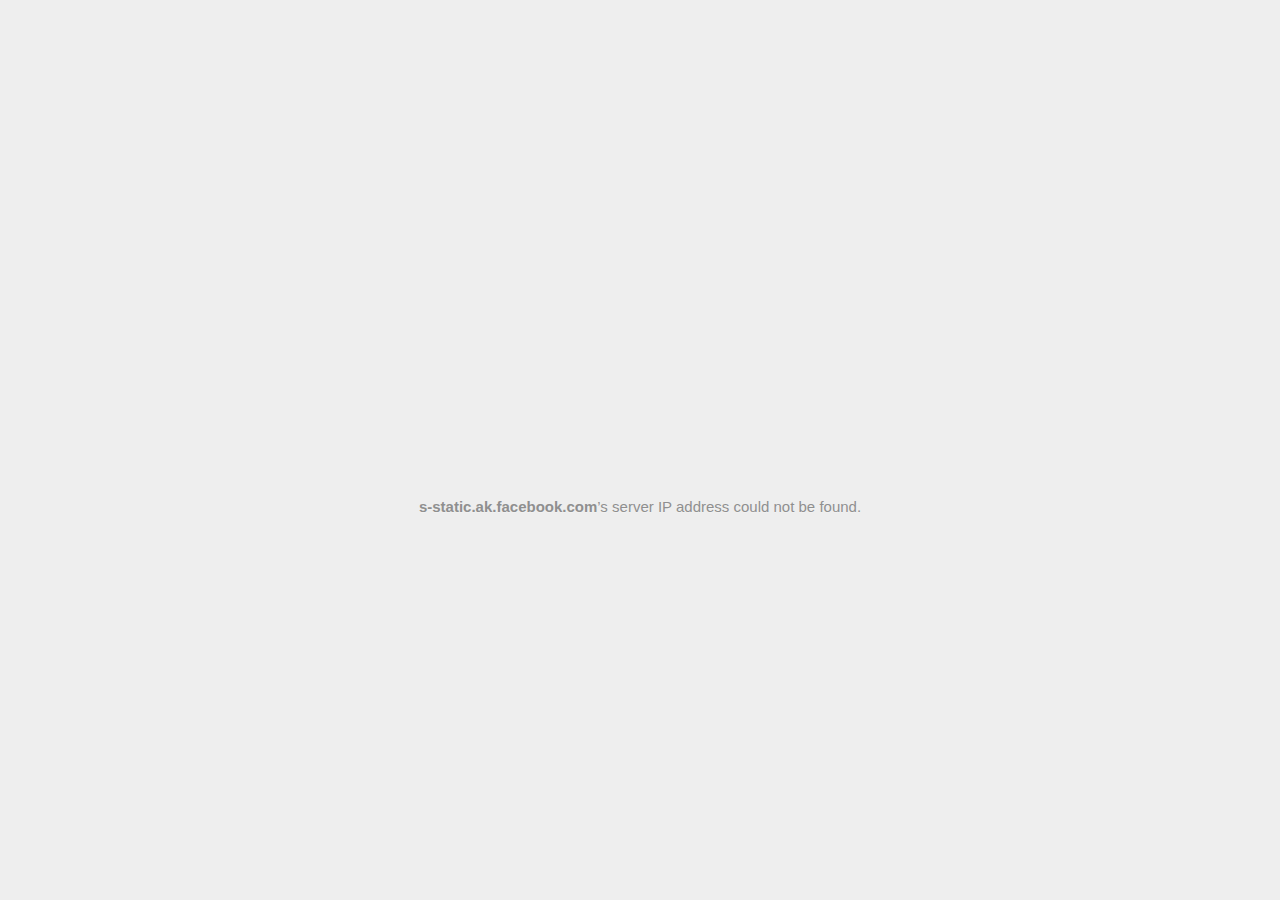
<file: Highscores - Dura_files/xd_arbiter.html>
<!DOCTYPE html>
<!-- saved from url=(0029)chrome-error://chromewebdata/ -->
<html dir="ltr" lang="en" subframe=""><head><meta http-equiv="Content-Type" content="text/html; charset=UTF-8">
  
  <meta name="color-scheme" content="light dark">
  <meta name="theme-color" content="#fff">
  <meta name="viewport" content="width=device-width, initial-scale=1.0,
                                 maximum-scale=1.0, user-scalable=no">
  <title>s-static.ak.facebook.com</title>
  <style>/* Copyright 2017 The Chromium Authors
 * Use of this source code is governed by a BSD-style license that can be
 * found in the LICENSE file. */

a {
  color: var(--link-color);
}

body {
  --background-color: #fff;
  --error-code-color: var(--google-gray-700);
  --google-blue-50: rgb(232, 240, 254);
  --google-blue-100: rgb(210, 227, 252);
  --google-blue-300: rgb(138, 180, 248);
  --google-blue-600: rgb(26, 115, 232);
  --google-blue-700: rgb(25, 103, 210);
  --google-gray-100: rgb(241, 243, 244);
  --google-gray-300: rgb(218, 220, 224);
  --google-gray-500: rgb(154, 160, 166);
  --google-gray-50: rgb(248, 249, 250);
  --google-gray-600: rgb(128, 134, 139);
  --google-gray-700: rgb(95, 99, 104);
  --google-gray-800: rgb(60, 64, 67);
  --google-gray-900: rgb(32, 33, 36);
  --heading-color: var(--google-gray-900);
  --link-color: rgb(88, 88, 88);
  --primary-button-fill-color-active: var(--google-blue-700);
  --primary-button-fill-color: var(--google-blue-600);
  --primary-button-text-color: #fff;
  --quiet-background-color: rgb(247, 247, 247);
  --secondary-button-border-color: var(--google-gray-500);
  --secondary-button-fill-color: #fff;
  --secondary-button-hover-border-color: var(--google-gray-600);
  --secondary-button-hover-fill-color: var(--google-gray-50);
  --secondary-button-text-color: var(--google-gray-700);
  --small-link-color: var(--google-gray-700);
  --text-color: var(--google-gray-700);
  background: var(--background-color);
  color: var(--text-color);
  word-wrap: break-word;
}

.nav-wrapper .secondary-button {
  background: var(--secondary-button-fill-color);
  border: 1px solid var(--secondary-button-border-color);
  color: var(--secondary-button-text-color);
  float: none;
  margin: 0;
  padding: 8px 16px;
}

.hidden {
  display: none;
}

html {
  -webkit-text-size-adjust: 100%;
  font-size: 125%;
}

.icon {
  background-repeat: no-repeat;
  background-size: 100%;
}

@media (prefers-color-scheme: dark) {
  body {
    --background-color: var(--google-gray-900);
    --error-code-color: var(--google-gray-500);
    --heading-color: var(--google-gray-500);
    --link-color: var(--google-blue-300);
    --primary-button-fill-color-active: rgb(129, 162, 208);
    --primary-button-fill-color: var(--google-blue-300);
    --primary-button-text-color: var(--google-gray-900);
    --quiet-background-color: var(--background-color);
    --secondary-button-border-color: var(--google-gray-700);
    --secondary-button-fill-color: var(--google-gray-900);
    --secondary-button-hover-fill-color: rgb(48, 51, 57);
    --secondary-button-text-color: var(--google-blue-300);
    --small-link-color: var(--google-blue-300);
    --text-color: var(--google-gray-500);
  }
}
</style>
  <style>/* Copyright 2014 The Chromium Authors
   Use of this source code is governed by a BSD-style license that can be
   found in the LICENSE file. */

button {
  border: 0;
  border-radius: 20px;
  box-sizing: border-box;
  color: var(--primary-button-text-color);
  cursor: pointer;
  float: right;
  font-size: .875em;
  margin: 0;
  padding: 8px 16px;
  transition: box-shadow 150ms cubic-bezier(0.4, 0, 0.2, 1);
  user-select: none;
}

[dir='rtl'] button {
  float: left;
}

.bad-clock button,
.captive-portal button,
.https-only button,
.insecure-form button,
.lookalike-url button,
.main-frame-blocked button,
.neterror button,
.pdf button,
.ssl button,
.enterprise-block button,
.enterprise-warn button,
.managed-profile-required button,
.safe-browsing-billing button,
.supervised-user-verify button,
.supervised-user-verify-subframe button {
  background: var(--primary-button-fill-color);
}

button:active {
  background: var(--primary-button-fill-color-active);
  outline: 0;
}

#debugging {
  display: inline;
  overflow: auto;
}

.debugging-content {
  line-height: 1em;
  margin-bottom: 0;
  margin-top: 1em;
}

.debugging-content-fixed-width {
  display: block;
  font-family: monospace;
  font-size: 1.2em;
  margin-top: 0.5em;
}

.debugging-title {
  font-weight: bold;
}

#details {
  margin: 0 0 50px;
}

#details p:not(:first-of-type) {
  margin-top: 20px;
}

.secondary-button:active {
  border-color: white;
  box-shadow: 0 1px 2px 0 rgba(60, 64, 67, .3),
      0 2px 6px 2px rgba(60, 64, 67, .15);
}

.secondary-button:hover {
  background: var(--secondary-button-hover-fill-color);
  border-color: var(--secondary-button-hover-border-color);
  text-decoration: none;
}

.error-code {
  color: var(--error-code-color);
  font-size: .8em;
  margin-top: 12px;
  text-transform: uppercase;
}

#error-debugging-info {
  font-size: 0.8em;
}

h1 {
  color: var(--heading-color);
  font-size: 1.6em;
  font-weight: normal;
  line-height: 1.25em;
  margin-bottom: 16px;
}

h2 {
  font-size: 1.2em;
  font-weight: normal;
}

.icon {
  height: 72px;
  margin: 0 0 40px;
  width: 72px;
}

input[type=checkbox] {
  opacity: 0;
}

input[type=checkbox]:focus ~ .checkbox::after {
  outline: -webkit-focus-ring-color auto 5px;
}

.interstitial-wrapper {
  box-sizing: border-box;
  font-size: 1em;
  line-height: 1.6em;
  margin: 14vh auto 0;
  max-width: 600px;
  width: 100%;
}

#main-message > p {
  display: inline;
}

#extended-reporting-opt-in {
  font-size: .875em;
  margin-top: 32px;
}

#extended-reporting-opt-in label {
  display: grid;
  grid-template-columns: 1.8em 1fr;
  position: relative;
}

#enhanced-protection-message {
  border-radius: 20px;
  font-size: 1em;
  margin-top: 32px;
  padding: 10px 5px;
}

#enhanced-protection-message a {
  color: var(--google-red-10);
}

#enhanced-protection-message label {
  display: grid;
  grid-template-columns: 2.5em 1fr;
  position: relative;
}

#enhanced-protection-message div {
  margin: 0.5em;
}

#enhanced-protection-message .icon {
  height: 1.5em;
  vertical-align: middle;
  width: 1.5em;
}

.nav-wrapper {
  margin-top: 51px;
}

.nav-wrapper::after {
  clear: both;
  content: '';
  display: table;
  width: 100%;
}

.small-link {
  color: var(--small-link-color);
  font-size: .875em;
}

.checkboxes {
  flex: 0 0 24px;
}

.checkbox {
  --padding: .9em;
  background: transparent;
  display: block;
  height: 1em;
  left: -1em;
  padding-inline-start: var(--padding);
  position: absolute;
  right: 0;
  top: -.5em;
  width: 1em;
}

.checkbox::after {
  border: 1px solid white;
  border-radius: 2px;
  content: '';
  height: 1em;
  left: var(--padding);
  position: absolute;
  top: var(--padding);
  width: 1em;
}

.checkbox::before {
  background: transparent;
  border: 2px solid white;
  border-inline-end-width: 0;
  border-top-width: 0;
  content: '';
  height: .2em;
  left: calc(.3em + var(--padding));
  opacity: 0;
  position: absolute;
  top: calc(.3em  + var(--padding));
  transform: rotate(-45deg);
  width: .5em;
}

input[type=checkbox]:checked ~ .checkbox::before {
  opacity: 1;
}

@media (max-width: 700px) {
  .interstitial-wrapper {
    padding: 0 10%;
  }

  #error-debugging-info {
    overflow: auto;
  }
}

@media (max-width: 420px) {
  button,
  [dir='rtl'] button,
  .small-link {
    float: none;
    font-size: .825em;
    font-weight: 500;
    margin: 0;
    width: 100%;
  }

  button {
    padding: 16px 24px;
  }

  #details {
    margin: 20px 0 20px 0;
  }

  #details p:not(:first-of-type) {
    margin-top: 10px;
  }

  .secondary-button:not(.hidden) {
    display: block;
    margin-top: 20px;
    text-align: center;
    width: 100%;
  }

  .interstitial-wrapper {
    padding: 0 5%;
  }

  #extended-reporting-opt-in {
    margin-top: 24px;
  }

  #enhanced-protection-message {
    margin-top: 24px;
  }

  .nav-wrapper {
    margin-top: 30px;
  }
}

/**
 * Mobile specific styling.
 * Navigation buttons are anchored to the bottom of the screen.
 * Details message replaces the top content in its own scrollable area.
 */

@media (max-width: 420px) {
  .nav-wrapper .secondary-button {
    border: 0;
    margin: 16px 0 0;
    margin-inline-end: 0;
    padding-bottom: 16px;
    padding-top: 16px;
  }
}

/* Fixed nav. */
@media (min-width: 240px) and (max-width: 420px) and
       (min-height: 401px),
       (min-width: 421px) and (min-height: 240px) and
       (max-height: 560px) {
  body .nav-wrapper {
    background: var(--background-color);
    bottom: 0;
    box-shadow: 0 -12px 24px var(--background-color);
    left: 0;
    margin: 0 auto;
    max-width: 736px;
    padding-inline-end: 24px;
    padding-inline-start: 24px;
    position: fixed;
    right: 0;
    width: 100%;
    z-index: 2;
  }

  .interstitial-wrapper {
    max-width: 736px;
  }

  #details,
  #main-content {
    padding-bottom: 40px;
  }

  #details {
    padding-top: 5.5vh;
  }

  button.small-link {
    color: var(--google-blue-600);
  }
}

@media (max-width: 420px) and (orientation: portrait),
       (max-height: 560px) {
  body {
    margin: 0 auto;
  }

  button,
  [dir='rtl'] button,
  button.small-link,
  .nav-wrapper .secondary-button {
    font-family: Roboto-Regular,Helvetica;
    font-size: .933em;
    margin: 6px 0;
    transform: translatez(0);
  }

  .nav-wrapper {
    box-sizing: border-box;
    padding-bottom: 8px;
    width: 100%;
  }

  #details {
    box-sizing: border-box;
    height: auto;
    margin: 0;
    opacity: 1;
    transition: opacity 250ms cubic-bezier(0.4, 0, 0.2, 1);
  }

  #details.hidden,
  #main-content.hidden {
    height: 0;
    opacity: 0;
    overflow: hidden;
    padding-bottom: 0;
    transition: none;
  }

  h1 {
    font-size: 1.5em;
    margin-bottom: 8px;
  }

  .icon {
    margin-bottom: 5.69vh;
  }

  .interstitial-wrapper {
    box-sizing: border-box;
    margin: 7vh auto 12px;
    padding: 0 24px;
    position: relative;
  }

  .interstitial-wrapper p {
    font-size: .95em;
    line-height: 1.61em;
    margin-top: 8px;
  }

  #main-content {
    margin: 0;
    transition: opacity 100ms cubic-bezier(0.4, 0, 0.2, 1);
  }

  .small-link {
    border: 0;
  }

  .suggested-left > #control-buttons,
  .suggested-right > #control-buttons {
    float: none;
    margin: 0;
  }
}

@media (min-width: 421px) and (min-height: 500px) and (max-height: 560px) {
  .interstitial-wrapper {
    margin-top: 10vh;
  }
}

@media (min-height: 400px) and (orientation:portrait) {
  .interstitial-wrapper {
    margin-bottom: 145px;
  }
}

@media (min-height: 299px) {
  .nav-wrapper {
    padding-bottom: 16px;
  }
}

@media (max-height: 560px) and (min-height: 240px) and (orientation:landscape) {
  .extended-reporting-has-checkbox #details {
    padding-bottom: 80px;
  }
}

@media (min-height: 500px) and (max-height: 650px) and (max-width: 414px) and
       (orientation: portrait) {
  .interstitial-wrapper {
    margin-top: 7vh;
  }
}

@media (min-height: 650px) and (max-width: 414px) and (orientation: portrait) {
  .interstitial-wrapper {
    margin-top: 10vh;
  }
}

/* Small mobile screens. No fixed nav. */
@media (max-height: 400px) and (orientation: portrait),
       (max-height: 239px) and (orientation: landscape),
       (max-width: 419px) and (max-height: 399px) {
  .interstitial-wrapper {
    display: flex;
    flex-direction: column;
    margin-bottom: 0;
  }

  #details {
    flex: 1 1 auto;
    order: 0;
  }

  #main-content {
    flex: 1 1 auto;
    order: 0;
  }

  .nav-wrapper {
    flex: 0 1 auto;
    margin-top: 8px;
    order: 1;
    padding-inline-end: 0;
    padding-inline-start: 0;
    position: relative;
    width: 100%;
  }

  button,
  .nav-wrapper .secondary-button {
    padding: 16px 24px;
  }

  button.small-link {
    color: var(--google-blue-600);
  }
}

@media (max-width: 239px) and (orientation: portrait) {
  .nav-wrapper {
    padding-inline-end: 0;
    padding-inline-start: 0;
  }
}
</style>
  <style>/* Copyright 2013 The Chromium Authors
 * Use of this source code is governed by a BSD-style license that can be
 * found in the LICENSE file. */

/* Don't use the main frame div when the error is in a subframe. */
html[subframe] #main-frame-error {
  display: none;
}

/* Don't use the subframe error div when the error is in a main frame. */
html:not([subframe]) #sub-frame-error {
  display: none;
}

h1 {
  margin-top: 0;
  word-wrap: break-word;
}

h1 span {
  font-weight: 500;
}

a {
  text-decoration: none;
}

.icon {
  -webkit-user-select: none;
  display: inline-block;
}

.icon-generic {
  /* Can't access chrome://theme/IDR_ERROR_NETWORK_GENERIC from an untrusted
   * renderer process, so embed the resource manually. */
  content: image-set(
      url([data-uri]) 1x,
      url([data-uri]) 2x);
}

.icon-info {
  content: image-set(
      url([data-uri]) 1x,
      url([data-uri]) 2x);
}

.icon-offline {
  content: image-set(
      url([data-uri]) 1x,
      url([data-uri]) 2x);
  position: relative;
}

.icon-disabled {
  content: image-set(
      url([data-uri]) 1x,
      url([data-uri]) 2x);
  width: 112px;
}

.hidden {
  display: none;
}

#suggestions-list a {
  color: var(--google-blue-600);
}

#suggestions-list p {
  margin-block-end: 0;
}

#suggestions-list ul {
  margin-top: 0;
}

.single-suggestion {
  list-style-type: none;
  padding-inline-start: 0;
}

.link-button {
  color: rgb(66, 133, 244);
  display: inline-block;
  font-weight: bold;
  text-transform: uppercase;
}

#sub-frame-error-details {

  color: #8F8F8F;

  /* Not done on mobile for performance reasons. */
  text-shadow: 0 1px 0 rgba(255,255,255,0.3);

}

.secondary-button {
  background: #d9d9d9;
  color: #696969;
  margin-inline-end: 16px;
}

.snackbar {
  background: #323232;
  border-radius: 2px;
  bottom: 24px;
  box-sizing: border-box;
  color: #fff;
  font-size: .87em;
  left: 24px;
  max-width: 568px;
  min-width: 288px;
  opacity: 0;
  padding: 16px 24px 12px;
  position: fixed;
  transform: translateY(90px);
  will-change: opacity, transform;
  z-index: 999;
}

.snackbar-show {
  -webkit-animation:
    show-snackbar 250ms cubic-bezier(0, 0, 0.2, 1) forwards,
    hide-snackbar 250ms cubic-bezier(0.4, 0, 1, 1) forwards 5s;
}

@-webkit-keyframes show-snackbar {
  100% {
    opacity: 1;
    transform: translateY(0);
  }
}

@-webkit-keyframes hide-snackbar {
  0% {
    opacity: 1;
    transform: translateY(0);
  }
  100% {
    opacity: 0;
    transform: translateY(90px);
  }
}

.suggestions {
  margin-top: 18px;
}

.suggestion-header {
  font-weight: bold;
  margin-bottom: 4px;
}

.suggestion-body {
  color: #777;
}

/* Decrease padding at low sizes. */
@media (max-width: 640px), (max-height: 640px) {
  h1 {
    margin: 0 0 15px;
  }
  .suggestions {
    margin-top: 10px;
  }
  .suggestion-header {
    margin-bottom: 0;
  }
}

#cancel-save-page-button {
  background-image: url([data-uri]);
  background-position: right 27px center;
  background-repeat: no-repeat;
  border: 1px solid var(--google-gray-300);
  border-radius: 5px;
  color: var(--google-gray-700);
  margin-bottom: 26px;
  padding-bottom: 16px;
  padding-inline-end: 88px;
  padding-inline-start: 16px;
  padding-top: 16px;
  text-align: start;
}

html[dir='rtl'] #cancel-save-page-button {
  background-position: left 27px center;
}

#save-page-for-later-button {
  display: flex;
  justify-content: start;
}

#save-page-for-later-button a::before {
  content: url([data-uri]);
  display: inline-block;
  margin-inline-end: 4px;
  vertical-align: -webkit-baseline-middle;
}

.hidden#save-page-for-later-button {
  display: none;
}

/* Don't allow overflow when in a subframe. */
html[subframe] body {
  overflow: hidden;
}

#sub-frame-error {
  -webkit-align-items: center;
  -webkit-flex-flow: column;
  -webkit-justify-content: center;
  background-color: #DDD;
  display: -webkit-flex;
  height: 100%;
  left: 0;
  position: absolute;
  text-align: center;
  top: 0;
  transition: background-color 200ms ease-in-out;
  width: 100%;
}

#sub-frame-error:hover {
  background-color: #EEE;
}

#sub-frame-error .icon-generic {
  margin: 0 0 16px;
}

#sub-frame-error-details {
  margin: 0 10px;
  text-align: center;
  opacity: 0;
}

/* Show details only when hovering. */
#sub-frame-error:hover #sub-frame-error-details {
  opacity: 1;
}

/* If the iframe is too small, always hide the error code. */
/* TODO(mmenke): See if overflow: no-display works better, once supported. */
@media (max-width: 200px), (max-height: 95px) {
  #sub-frame-error-details {
    display: none;
  }
}

/* Adjust icon for small embedded frames in apps. */
@media (max-height: 100px) {
  #sub-frame-error .icon-generic {
    height: auto;
    margin: 0;
    padding-top: 0;
    width: 25px;
  }
}

/* details-button is special; it's a <button> element that looks like a link. */
#details-button {
  box-shadow: none;
  min-width: 0;
}

/* Styles for platform dependent separation of controls and details button. */
.suggested-left > #control-buttons,
.suggested-right > #details-button {
  float: left;
}

.suggested-right > #control-buttons,
.suggested-left > #details-button {
  float: right;
}

.suggested-left .secondary-button {
  margin-inline-end: 0;
  margin-inline-start: 16px;
}

#details-button.singular {
  float: none;
}

/* download-button shows both icon and text. */
#download-button {
  padding-bottom: 4px;
  padding-top: 4px;
  position: relative;
}

#download-button::before {
  background: image-set(
      url([data-uri]) 1x,
      url([data-uri]) 2x)
    no-repeat;
  content: '';
  display: inline-block;
  height: 24px;
  margin-inline-end: 4px;
  margin-inline-start: -4px;
  vertical-align: middle;
  width: 24px;
}

#download-button:disabled {
  background: rgb(180, 206, 249);
  color: rgb(255, 255, 255);
}

#buttons::after {
  clear: both;
  content: '';
  display: block;
  width: 100%;
}

/* Offline page */
html[dir='rtl'] .runner-container,
html[dir='rtl'].offline .icon-offline {
  transform: scaleX(-1);
}

.offline {
  transition: filter 1.5s cubic-bezier(0.65, 0.05, 0.36, 1),
              background-color 1.5s cubic-bezier(0.65, 0.05, 0.36, 1);

  will-change: filter, background-color;

}

.offline body {
  transition: background-color 1.5s cubic-bezier(0.65, 0.05, 0.36, 1);
}

.offline #main-message > p {
  display: none;
}

.offline.inverted {
  background-color: #fff;
  filter: invert(1);
}

.offline.inverted body {
  background-color: #fff;
}

.offline .interstitial-wrapper {
  color: var(--text-color);
  font-size: 1em;
  line-height: 1.55;
  margin: 0 auto;
  max-width: 600px;
  padding-top: 100px;
  position: relative;
  width: 100%;
}

.offline .runner-container {
  direction: ltr;
  height: 150px;
  max-width: 600px;
  overflow: hidden;
  position: absolute;
  top: 35px;
  width: 44px;
}

.offline .runner-container:focus {
  outline: none;
}

.offline .runner-container:focus-visible {
  outline: 3px solid var(--google-blue-300);
}

.offline .runner-canvas {
  height: 150px;
  max-width: 600px;
  opacity: 1;
  overflow: hidden;
  position: absolute;
  top: 0;
  z-index: 10;
}

.offline .controller {
  height: 100vh;
  left: 0;
  position: absolute;
  top: 0;
  width: 100vw;
  z-index: 9;
}

#offline-resources {
  display: none;
}

#offline-instruction {
  image-rendering: pixelated;
  left: 0;
  margin: auto;
  position: absolute;
  right: 0;
  top: 60px;
  width: fit-content;
}

.offline-runner-live-region {
  bottom: 0;
  clip-path: polygon(0 0, 0 0, 0 0);
  color: var(--background-color);
  display: block;
  font-size: xx-small;
  overflow: hidden;
  position: absolute;
  text-align: center;
  transition: color 1.5s cubic-bezier(0.65, 0.05, 0.36, 1);
  user-select: none;
}

/* Custom toggle */
.slow-speed-option {
  align-items: center;
  background: var(--google-gray-50);
  border-radius: 24px/50%;
  bottom: 0;
  color: var(--error-code-color);
  display: inline-flex;
  font-size: 1em;
  left: 0;
  line-height: 1.1em;
  margin: 5px auto;
  padding: 2px 12px 3px 20px;
  position: absolute;
  right: 0;
  width: max-content;
  z-index: 999;
}

.slow-speed-option.hidden {
  display: none;
}

.slow-speed-option [type=checkbox] {
  opacity: 0;
  pointer-events: none;
  position: absolute;
}

.slow-speed-option .slow-speed-toggle {
  cursor: pointer;
  margin-inline-start: 8px;
  padding: 8px 4px;
  position: relative;
}

.slow-speed-option [type=checkbox]:disabled ~ .slow-speed-toggle {
  cursor: default;
}

.slow-speed-option-label [type=checkbox] {
  opacity: 0;
  pointer-events: none;
  position: absolute;
}

.slow-speed-option .slow-speed-toggle::before,
.slow-speed-option .slow-speed-toggle::after {
  content: '';
  display: block;
  margin: 0 3px;
  transition: all 100ms cubic-bezier(0.4, 0, 1, 1);
}

.slow-speed-option .slow-speed-toggle::before {
  background: rgb(189,193,198);
  border-radius: 0.65em;
  height: 0.9em;
  width: 2em;
}

.slow-speed-option .slow-speed-toggle::after {
  background: #fff;
  border-radius: 50%;
  box-shadow: 0 1px 3px 0 rgb(0 0 0 / 40%);
  height: 1.2em;
  position: absolute;
  top: 51%;
  transform: translate(-20%, -50%);
  width: 1.1em;
}

.slow-speed-option [type=checkbox]:focus + .slow-speed-toggle {
  box-shadow: 0 0 8px rgb(94, 158, 214);
  outline: 1px solid rgb(93, 157, 213);
}

.slow-speed-option [type=checkbox]:checked + .slow-speed-toggle::before {
  background: var(--google-blue-600);
  opacity: 0.5;
}

.slow-speed-option [type=checkbox]:checked + .slow-speed-toggle::after {
  background: var(--google-blue-600);
  transform: translate(calc(2em - 90%), -50%);
}

.slow-speed-option [type=checkbox]:checked:disabled +
  .slow-speed-toggle::before {
  background: rgb(189,193,198);
}

.slow-speed-option [type=checkbox]:checked:disabled +
  .slow-speed-toggle::after {
  background: var(--google-gray-50);
}

@media (max-width: 420px) {
  #download-button {
    padding-bottom: 12px;
    padding-top: 12px;
  }

  .suggested-left > #control-buttons,
  .suggested-right > #control-buttons {
    float: none;
  }

  .snackbar {
    border-radius: 0;
    bottom: 0;
    left: 0;
    width: 100%;
  }
}

@media (max-height: 350px) {
  h1 {
    margin: 0 0 15px;
  }

  .icon-offline {
    margin: 0 0 10px;
  }

  .interstitial-wrapper {
    margin-top: 5%;
  }

  .nav-wrapper {
    margin-top: 30px;
  }
}

@media (min-width: 420px) and (max-width: 736px) and
       (min-height: 240px) and (max-height: 420px) and
       (orientation:landscape) {
  .interstitial-wrapper {
    margin-bottom: 100px;
  }
}

@media (max-width: 360px) and (max-height: 480px) {
  .offline .interstitial-wrapper {
    padding-top: 60px;
  }

  .offline .runner-container {
    top: 8px;
  }
}

@media (min-height: 240px) and (orientation: landscape) {
  .offline .interstitial-wrapper {
    margin-bottom: 90px;
  }

  .icon-offline {
    margin-bottom: 20px;
  }
}

@media (max-height: 320px) and (orientation: landscape) {
  .icon-offline {
    margin-bottom: 0;
  }

  .offline .runner-container {
    top: 10px;
  }
}

@media (max-width: 240px) {
  button {
    padding-inline-end: 12px;
    padding-inline-start: 12px;
  }

  .interstitial-wrapper {
    overflow: inherit;
    padding: 0 8px;
  }
}

@media (max-width: 120px) {
  button {
    width: auto;
  }
}

.arcade-mode,
.arcade-mode .runner-container,
.arcade-mode .runner-canvas {
  image-rendering: pixelated;
  max-width: 100%;
  overflow: hidden;
}

.arcade-mode #buttons,
.arcade-mode #main-content {
  opacity: 0;
  overflow: hidden;
}

.arcade-mode .interstitial-wrapper {
  height: 100vh;
  max-width: 100%;
  overflow: hidden;
}

.arcade-mode .runner-container {
  left: 0;
  margin: auto;
  right: 0;
  transform-origin: top center;
  transition: transform 250ms cubic-bezier(0.4, 0, 1, 1) 400ms;
  z-index: 2;
}

@media (prefers-color-scheme: dark) {
  .icon {
    filter: invert(1);
  }

  .offline .runner-canvas {
    filter: invert(1);
  }

  .offline.inverted {
    background-color: var(--background-color);
    filter: invert(0);
  }

  .offline.inverted body {
    background-color: #fff;
  }

  .offline.inverted .offline-runner-live-region {
    color: #fff;
  }

  #suggestions-list a {
    color: var(--link-color);
  }

  .slow-speed-option {
    background: var(--google-gray-800);
    color: var(--google-gray-100);
  }

  .slow-speed-option .slow-speed-toggle::before,
  .slow-speed-option [type=checkbox]:checked:disabled +
    .slow-speed-toggle::before {
     background: rgb(189,193,198);
  }

  .slow-speed-option [type=checkbox]:checked + .slow-speed-toggle::after,
  .slow-speed-option [type=checkbox]:checked + .slow-speed-toggle::before {
    background: var(--google-blue-300);
  }
}

#main-frame-error:not(.showing-details) #details {
  display: none;
}

@media (min-width: 240px) and (max-width: 420px) and (min-height: 401px),
       (min-height: 240px) and (max-height: 560px) and (min-width: 421px) {
  #main-frame-error.showing-details #main-content,
  #main-frame-error.showing-details .runner-container {
    display: none;
  }
}
</style>


  <script>// Copyright 2022 The Chromium Authors
// Use of this source code is governed by a BSD-style license that can be
// found in the LICENSE file.
function assert(value,message){if(value){return}throw new Error("Assertion failed"+(message?`: ${message}`:""))}
// Copyright 2022 The Chromium Authors
// Use of this source code is governed by a BSD-style license that can be
// found in the LICENSE file.
class LoadTimeData{data_=null;set data(value){assert(!this.data_,"Re-setting data.");this.data_=value}valueExists(id){assert(this.data_,"No data. Did you remember to include strings.js?");return id in this.data_}getValue(id){assert(this.data_,"No data. Did you remember to include strings.js?");const value=this.data_[id];assert(typeof value!=="undefined","Could not find value for "+id);return value}getString(id){const value=this.getValue(id);assert(typeof value==="string",`[${value}] (${id}) is not a string`);return value}getStringF(id,...args){const value=this.getString(id);if(!value){return""}return this.substituteString(value,...args)}substituteString(label,...args){return label.replace(/\$(.|$|\n)/g,(function(m){assert(m.match(/\$[$1-9]/),"Unescaped $ found in localized string.");if(m==="$$"){return"$"}const substitute=args[Number(m[1])-1];if(substitute===undefined||substitute===null){return""}return substitute.toString()}))}getSubstitutedStringPieces(label,...args){const pieces=(label.match(/(\$[1-9])|(([^$]|\$([^1-9]|$))+)/g)||[]).map((function(p){if(!p.match(/^\$[1-9]$/)){assert((p.match(/\$/g)||[]).length%2===0,"Unescaped $ found in localized string.");return{value:p.replace(/\$\$/g,"$"),arg:null}}const substitute=args[Number(p[1])-1];if(substitute===undefined||substitute===null){return{value:"",arg:p}}return{value:substitute.toString(),arg:p}}));return pieces}getBoolean(id){const value=this.getValue(id);assert(typeof value==="boolean",`[${value}] (${id}) is not a boolean`);return value}getInteger(id){const value=this.getValue(id);assert(typeof value==="number",`[${value}] (${id}) is not a number`);assert(value===Math.floor(value),"Number isn't integer: "+value);return value}overrideValues(replacements){assert(typeof replacements==="object","Replacements must be a dictionary object.");assert(this.data_,"Data must exist before being overridden");for(const key in replacements){this.data_[key]=replacements[key]}}resetForTesting(newData=null){this.data_=newData}isInitialized(){return this.data_!==null}}const loadTimeData=new LoadTimeData;
// Copyright 2022 The Chromium Authors
// Use of this source code is governed by a BSD-style license that can be
// found in the LICENSE file.
function getRequiredElement(id){const el=document.querySelector(`#${id}`);assert(el);assert(el instanceof HTMLElement);return el}
/**
 * @license
 * Copyright 2019 Google LLC
 * SPDX-License-Identifier: BSD-3-Clause
 */const t$3=globalThis,e$3=t$3.ShadowRoot&&(void 0===t$3.ShadyCSS||t$3.ShadyCSS.nativeShadow)&&"adoptedStyleSheets"in Document.prototype&&"replace"in CSSStyleSheet.prototype,s$3=Symbol(),o$4=new WeakMap;let n$3=class n{constructor(t,e,o){if(this._$cssResult$=!0,o!==s$3)throw Error("CSSResult is not constructable. Use `unsafeCSS` or `css` instead.");this.cssText=t,this.t=e}get styleSheet(){let t=this.o;const s=this.t;if(e$3&&void 0===t){const e=void 0!==s&&1===s.length;e&&(t=o$4.get(s)),void 0===t&&((this.o=t=new CSSStyleSheet).replaceSync(this.cssText),e&&o$4.set(s,t))}return t}toString(){return this.cssText}};const r$3=t=>new n$3("string"==typeof t?t:t+"",void 0,s$3),S$1=(s,o)=>{if(e$3)s.adoptedStyleSheets=o.map((t=>t instanceof CSSStyleSheet?t:t.styleSheet));else for(const e of o){const o=document.createElement("style"),n=t$3.litNonce;void 0!==n&&o.setAttribute("nonce",n),o.textContent=e.cssText,s.appendChild(o)}},c$3=e$3?t=>t:t=>t instanceof CSSStyleSheet?(t=>{let e="";for(const s of t.cssRules)e+=s.cssText;return r$3(e)})(t):t
/**
 * @license
 * Copyright 2017 Google LLC
 * SPDX-License-Identifier: BSD-3-Clause
 */;const{is:i$3,defineProperty:e$2,getOwnPropertyDescriptor:h$2,getOwnPropertyNames:r$2,getOwnPropertySymbols:o$3,getPrototypeOf:n$2}=Object,a$1=globalThis,c$2=a$1.trustedTypes,l$1=c$2?c$2.emptyScript:"",p$1=a$1.reactiveElementPolyfillSupport,d$1=(t,s)=>t,u$1={toAttribute(t,s){switch(s){case Boolean:t=t?l$1:null;break;case Object:case Array:t=null==t?t:JSON.stringify(t)}return t},fromAttribute(t,s){let i=t;switch(s){case Boolean:i=null!==t;break;case Number:i=null===t?null:Number(t);break;case Object:case Array:try{i=JSON.parse(t)}catch(t){i=null}}return i}},f$3=(t,s)=>!i$3(t,s),b={attribute:!0,type:String,converter:u$1,reflect:!1,useDefault:!1,hasChanged:f$3};Symbol.metadata??=Symbol("metadata"),a$1.litPropertyMetadata??=new WeakMap;let y$1=class y extends HTMLElement{static addInitializer(t){this._$Ei(),(this.l??=[]).push(t)}static get observedAttributes(){return this.finalize(),this._$Eh&&[...this._$Eh.keys()]}static createProperty(t,s=b){if(s.state&&(s.attribute=!1),this._$Ei(),this.prototype.hasOwnProperty(t)&&((s=Object.create(s)).wrapped=!0),this.elementProperties.set(t,s),!s.noAccessor){const i=Symbol(),h=this.getPropertyDescriptor(t,i,s);void 0!==h&&e$2(this.prototype,t,h)}}static getPropertyDescriptor(t,s,i){const{get:e,set:r}=h$2(this.prototype,t)??{get(){return this[s]},set(t){this[s]=t}};return{get:e,set(s){const h=e?.call(this);r?.call(this,s),this.requestUpdate(t,h,i)},configurable:!0,enumerable:!0}}static getPropertyOptions(t){return this.elementProperties.get(t)??b}static _$Ei(){if(this.hasOwnProperty(d$1("elementProperties")))return;const t=n$2(this);t.finalize(),void 0!==t.l&&(this.l=[...t.l]),this.elementProperties=new Map(t.elementProperties)}static finalize(){if(this.hasOwnProperty(d$1("finalized")))return;if(this.finalized=!0,this._$Ei(),this.hasOwnProperty(d$1("properties"))){const t=this.properties,s=[...r$2(t),...o$3(t)];for(const i of s)this.createProperty(i,t[i])}const t=this[Symbol.metadata];if(null!==t){const s=litPropertyMetadata.get(t);if(void 0!==s)for(const[t,i]of s)this.elementProperties.set(t,i)}this._$Eh=new Map;for(const[t,s]of this.elementProperties){const i=this._$Eu(t,s);void 0!==i&&this._$Eh.set(i,t)}this.elementStyles=this.finalizeStyles(this.styles)}static finalizeStyles(s){const i=[];if(Array.isArray(s)){const e=new Set(s.flat(1/0).reverse());for(const s of e)i.unshift(c$3(s))}else void 0!==s&&i.push(c$3(s));return i}static _$Eu(t,s){const i=s.attribute;return!1===i?void 0:"string"==typeof i?i:"string"==typeof t?t.toLowerCase():void 0}constructor(){super(),this._$Ep=void 0,this.isUpdatePending=!1,this.hasUpdated=!1,this._$Em=null,this._$Ev()}_$Ev(){this._$ES=new Promise((t=>this.enableUpdating=t)),this._$AL=new Map,this._$E_(),this.requestUpdate(),this.constructor.l?.forEach((t=>t(this)))}addController(t){(this._$EO??=new Set).add(t),void 0!==this.renderRoot&&this.isConnected&&t.hostConnected?.()}removeController(t){this._$EO?.delete(t)}_$E_(){const t=new Map,s=this.constructor.elementProperties;for(const i of s.keys())this.hasOwnProperty(i)&&(t.set(i,this[i]),delete this[i]);t.size>0&&(this._$Ep=t)}createRenderRoot(){const t=this.shadowRoot??this.attachShadow(this.constructor.shadowRootOptions);return S$1(t,this.constructor.elementStyles),t}connectedCallback(){this.renderRoot??=this.createRenderRoot(),this.enableUpdating(!0),this._$EO?.forEach((t=>t.hostConnected?.()))}enableUpdating(t){}disconnectedCallback(){this._$EO?.forEach((t=>t.hostDisconnected?.()))}attributeChangedCallback(t,s,i){this._$AK(t,i)}_$ET(t,s){const i=this.constructor.elementProperties.get(t),e=this.constructor._$Eu(t,i);if(void 0!==e&&!0===i.reflect){const h=(void 0!==i.converter?.toAttribute?i.converter:u$1).toAttribute(s,i.type);this._$Em=t,null==h?this.removeAttribute(e):this.setAttribute(e,h),this._$Em=null}}_$AK(t,s){const i=this.constructor,e=i._$Eh.get(t);if(void 0!==e&&this._$Em!==e){const t=i.getPropertyOptions(e),h="function"==typeof t.converter?{fromAttribute:t.converter}:void 0!==t.converter?.fromAttribute?t.converter:u$1;this._$Em=e,this[e]=h.fromAttribute(s,t.type)??this._$Ej?.get(e)??null,this._$Em=null}}requestUpdate(t,s,i){if(void 0!==t){const e=this.constructor,h=this[t];if(i??=e.getPropertyOptions(t),!((i.hasChanged??f$3)(h,s)||i.useDefault&&i.reflect&&h===this._$Ej?.get(t)&&!this.hasAttribute(e._$Eu(t,i))))return;this.C(t,s,i)}!1===this.isUpdatePending&&(this._$ES=this._$EP())}C(t,s,{useDefault:i,reflect:e,wrapped:h},r){i&&!(this._$Ej??=new Map).has(t)&&(this._$Ej.set(t,r??s??this[t]),!0!==h||void 0!==r)||(this._$AL.has(t)||(this.hasUpdated||i||(s=void 0),this._$AL.set(t,s)),!0===e&&this._$Em!==t&&(this._$Eq??=new Set).add(t))}async _$EP(){this.isUpdatePending=!0;try{await this._$ES}catch(t){Promise.reject(t)}const t=this.scheduleUpdate();return null!=t&&await t,!this.isUpdatePending}scheduleUpdate(){return this.performUpdate()}performUpdate(){if(!this.isUpdatePending)return;if(!this.hasUpdated){if(this.renderRoot??=this.createRenderRoot(),this._$Ep){for(const[t,s]of this._$Ep)this[t]=s;this._$Ep=void 0}const t=this.constructor.elementProperties;if(t.size>0)for(const[s,i]of t){const{wrapped:t}=i,e=this[s];!0!==t||this._$AL.has(s)||void 0===e||this.C(s,void 0,i,e)}}let t=!1;const s=this._$AL;try{t=this.shouldUpdate(s),t?(this.willUpdate(s),this._$EO?.forEach((t=>t.hostUpdate?.())),this.update(s)):this._$EM()}catch(s){throw t=!1,this._$EM(),s}t&&this._$AE(s)}willUpdate(t){}_$AE(t){this._$EO?.forEach((t=>t.hostUpdated?.())),this.hasUpdated||(this.hasUpdated=!0,this.firstUpdated(t)),this.updated(t)}_$EM(){this._$AL=new Map,this.isUpdatePending=!1}get updateComplete(){return this.getUpdateComplete()}getUpdateComplete(){return this._$ES}shouldUpdate(t){return!0}update(t){this._$Eq&&=this._$Eq.forEach((t=>this._$ET(t,this[t]))),this._$EM()}updated(t){}firstUpdated(t){}};y$1.elementStyles=[],y$1.shadowRootOptions={mode:"open"},y$1[d$1("elementProperties")]=new Map,y$1[d$1("finalized")]=new Map,p$1?.({ReactiveElement:y$1}),(a$1.reactiveElementVersions??=[]).push("2.1.0");
/**
 * @license
 * Copyright 2017 Google LLC
 * SPDX-License-Identifier: BSD-3-Clause
 */const t$2=globalThis,i$2=t$2.trustedTypes,s$2=i$2?i$2.createPolicy("lit-html-desktop",{createHTML:t=>t}):void 0,e$1="$lit$",h$1=`lit$${Math.random().toFixed(9).slice(2)}$`,o$2="?"+h$1,n$1=`<${o$2}>`,r$1=document,l=()=>r$1.createComment(""),c$1=t=>null===t||"object"!=typeof t&&"function"!=typeof t,a=Array.isArray,u=t=>a(t)||"function"==typeof t?.[Symbol.iterator],d="[ \t\n\f\r]",f$2=/<(?:(!--|\/[^a-zA-Z])|(\/?[a-zA-Z][^>\s]*)|(\/?$))/g,v=/-->/g,_=/>/g,m=RegExp(`>|${d}(?:([^\\s"'>=/]+)(${d}*=${d}*(?:[^ \t\n\f\r"'\`<>=]|("|')|))|$)`,"g"),p=/'/g,g=/"/g,$=/^(?:script|style|textarea|title)$/i,y=t=>(i,...s)=>({_$litType$:t,strings:i,values:s}),x=y(1),T=Symbol.for("lit-noChange"),E=Symbol.for("lit-nothing"),A=new WeakMap,C=r$1.createTreeWalker(r$1,129);function P(t,i){if(!a(t)||!t.hasOwnProperty("raw"))throw Error("invalid template strings array");return void 0!==s$2?s$2.createHTML(i):i}const V=(t,i)=>{const s=t.length-1,o=[];let r,l=2===i?"<svg>":3===i?"<math>":"",c=f$2;for(let i=0;i<s;i++){const s=t[i];let a,u,d=-1,y=0;for(;y<s.length&&(c.lastIndex=y,u=c.exec(s),null!==u);)y=c.lastIndex,c===f$2?"!--"===u[1]?c=v:void 0!==u[1]?c=_:void 0!==u[2]?($.test(u[2])&&(r=RegExp("</"+u[2],"g")),c=m):void 0!==u[3]&&(c=m):c===m?">"===u[0]?(c=r??f$2,d=-1):void 0===u[1]?d=-2:(d=c.lastIndex-u[2].length,a=u[1],c=void 0===u[3]?m:'"'===u[3]?g:p):c===g||c===p?c=m:c===v||c===_?c=f$2:(c=m,r=void 0);const x=c===m&&t[i+1].startsWith("/>")?" ":"";l+=c===f$2?s+n$1:d>=0?(o.push(a),s.slice(0,d)+e$1+s.slice(d)+h$1+x):s+h$1+(-2===d?i:x)}return[P(t,l+(t[s]||"<?>")+(2===i?"</svg>":3===i?"</math>":"")),o]};class N{constructor({strings:t,_$litType$:s},n){let r;this.parts=[];let c=0,a=0;const u=t.length-1,d=this.parts,[f,v]=V(t,s);if(this.el=N.createElement(f,n),C.currentNode=this.el.content,2===s||3===s){const t=this.el.content.firstChild;t.replaceWith(...t.childNodes)}for(;null!==(r=C.nextNode())&&d.length<u;){if(1===r.nodeType){if(r.hasAttributes())for(const t of r.getAttributeNames())if(t.endsWith(e$1)){const i=v[a++],s=r.getAttribute(t).split(h$1),e=/([.?@])?(.*)/.exec(i);d.push({type:1,index:c,name:e[2],strings:s,ctor:"."===e[1]?H:"?"===e[1]?I:"@"===e[1]?L:k}),r.removeAttribute(t)}else t.startsWith(h$1)&&(d.push({type:6,index:c}),r.removeAttribute(t));if($.test(r.tagName)){const t=r.textContent.split(h$1),s=t.length-1;if(s>0){r.textContent=i$2?i$2.emptyScript:"";for(let i=0;i<s;i++)r.append(t[i],l()),C.nextNode(),d.push({type:2,index:++c});r.append(t[s],l())}}}else if(8===r.nodeType)if(r.data===o$2)d.push({type:2,index:c});else{let t=-1;for(;-1!==(t=r.data.indexOf(h$1,t+1));)d.push({type:7,index:c}),t+=h$1.length-1}c++}}static createElement(t,i){const s=r$1.createElement("template");return s.innerHTML=t,s}}function S(t,i,s=t,e){if(i===T)return i;let h=void 0!==e?s._$Co?.[e]:s._$Cl;const o=c$1(i)?void 0:i._$litDirective$;return h?.constructor!==o&&(h?._$AO?.(!1),void 0===o?h=void 0:(h=new o(t),h._$AT(t,s,e)),void 0!==e?(s._$Co??=[])[e]=h:s._$Cl=h),void 0!==h&&(i=S(t,h._$AS(t,i.values),h,e)),i}class M{constructor(t,i){this._$AV=[],this._$AN=void 0,this._$AD=t,this._$AM=i}get parentNode(){return this._$AM.parentNode}get _$AU(){return this._$AM._$AU}u(t){const{el:{content:i},parts:s}=this._$AD,e=(t?.creationScope??r$1).importNode(i,!0);C.currentNode=e;let h=C.nextNode(),o=0,n=0,l=s[0];for(;void 0!==l;){if(o===l.index){let i;2===l.type?i=new R(h,h.nextSibling,this,t):1===l.type?i=new l.ctor(h,l.name,l.strings,this,t):6===l.type&&(i=new z(h,this,t)),this._$AV.push(i),l=s[++n]}o!==l?.index&&(h=C.nextNode(),o++)}return C.currentNode=r$1,e}p(t){let i=0;for(const s of this._$AV)void 0!==s&&(void 0!==s.strings?(s._$AI(t,s,i),i+=s.strings.length-2):s._$AI(t[i])),i++}}class R{get _$AU(){return this._$AM?._$AU??this._$Cv}constructor(t,i,s,e){this.type=2,this._$AH=E,this._$AN=void 0,this._$AA=t,this._$AB=i,this._$AM=s,this.options=e,this._$Cv=e?.isConnected??!0}get parentNode(){let t=this._$AA.parentNode;const i=this._$AM;return void 0!==i&&11===t?.nodeType&&(t=i.parentNode),t}get startNode(){return this._$AA}get endNode(){return this._$AB}_$AI(t,i=this){t=S(this,t,i),c$1(t)?t===E||null==t||""===t?(this._$AH!==E&&this._$AR(),this._$AH=E):t!==this._$AH&&t!==T&&this._(t):void 0!==t._$litType$?this.$(t):void 0!==t.nodeType?this.T(t):u(t)?this.k(t):this._(t)}O(t){return this._$AA.parentNode.insertBefore(t,this._$AB)}T(t){this._$AH!==t&&(this._$AR(),this._$AH=this.O(t))}_(t){this._$AH!==E&&c$1(this._$AH)?this._$AA.nextSibling.data=t:this.T(r$1.createTextNode(t)),this._$AH=t}$(t){const{values:i,_$litType$:s}=t,e="number"==typeof s?this._$AC(t):(void 0===s.el&&(s.el=N.createElement(P(s.h,s.h[0]),this.options)),s);if(this._$AH?._$AD===e)this._$AH.p(i);else{const t=new M(e,this),s=t.u(this.options);t.p(i),this.T(s),this._$AH=t}}_$AC(t){let i=A.get(t.strings);return void 0===i&&A.set(t.strings,i=new N(t)),i}k(t){a(this._$AH)||(this._$AH=[],this._$AR());const i=this._$AH;let s,e=0;for(const h of t)e===i.length?i.push(s=new R(this.O(l()),this.O(l()),this,this.options)):s=i[e],s._$AI(h),e++;e<i.length&&(this._$AR(s&&s._$AB.nextSibling,e),i.length=e)}_$AR(t=this._$AA.nextSibling,i){for(this._$AP?.(!1,!0,i);t&&t!==this._$AB;){const i=t.nextSibling;t.remove(),t=i}}setConnected(t){void 0===this._$AM&&(this._$Cv=t,this._$AP?.(t))}}class k{get tagName(){return this.element.tagName}get _$AU(){return this._$AM._$AU}constructor(t,i,s,e,h){this.type=1,this._$AH=E,this._$AN=void 0,this.element=t,this.name=i,this._$AM=e,this.options=h,s.length>2||""!==s[0]||""!==s[1]?(this._$AH=Array(s.length-1).fill(new String),this.strings=s):this._$AH=E}_$AI(t,i=this,s,e){const h=this.strings;let o=!1;if(void 0===h)t=S(this,t,i,0),o=!c$1(t)||t!==this._$AH&&t!==T,o&&(this._$AH=t);else{const e=t;let n,r;for(t=h[0],n=0;n<h.length-1;n++)r=S(this,e[s+n],i,n),r===T&&(r=this._$AH[n]),o||=!c$1(r)||r!==this._$AH[n],r===E?t=E:t!==E&&(t+=(r??"")+h[n+1]),this._$AH[n]=r}o&&!e&&this.j(t)}j(t){t===E?this.element.removeAttribute(this.name):this.element.setAttribute(this.name,t??"")}}class H extends k{constructor(){super(...arguments),this.type=3}j(t){this.element[this.name]=t===E?void 0:t}}class I extends k{constructor(){super(...arguments),this.type=4}j(t){this.element.toggleAttribute(this.name,!!t&&t!==E)}}class L extends k{constructor(t,i,s,e,h){super(t,i,s,e,h),this.type=5}_$AI(t,i=this){if((t=S(this,t,i,0)??E)===T)return;const s=this._$AH,e=t===E&&s!==E||t.capture!==s.capture||t.once!==s.once||t.passive!==s.passive,h=t!==E&&(s===E||e);e&&this.element.removeEventListener(this.name,this,s),h&&this.element.addEventListener(this.name,this,t),this._$AH=t}handleEvent(t){"function"==typeof this._$AH?this._$AH.call(this.options?.host??this.element,t):this._$AH.handleEvent(t)}}class z{constructor(t,i,s){this.element=t,this.type=6,this._$AN=void 0,this._$AM=i,this.options=s}get _$AU(){return this._$AM._$AU}_$AI(t){S(this,t)}}const j=t$2.litHtmlPolyfillSupport;j?.(N,R),(t$2.litHtmlVersions??=[]).push("3.3.0");const B=(t,i,s)=>{const e=s?.renderBefore??i;let h=e._$litPart$;if(void 0===h){const t=s?.renderBefore??null;e._$litPart$=h=new R(i.insertBefore(l(),t),t,void 0,s??{})}return h._$AI(t),h
/**
 * @license
 * Copyright 2017 Google LLC
 * SPDX-License-Identifier: BSD-3-Clause
 */};const s$1=globalThis;let i$1=class i extends y$1{constructor(){super(...arguments),this.renderOptions={host:this},this._$Do=void 0}createRenderRoot(){const t=super.createRenderRoot();return this.renderOptions.renderBefore??=t.firstChild,t}update(t){const r=this.render();this.hasUpdated||(this.renderOptions.isConnected=this.isConnected),super.update(t),this._$Do=B(r,this.renderRoot,this.renderOptions)}connectedCallback(){super.connectedCallback(),this._$Do?.setConnected(!0)}disconnectedCallback(){super.disconnectedCallback(),this._$Do?.setConnected(!1)}render(){return T}};i$1._$litElement$=!0,i$1["finalized"]=!0,s$1.litElementHydrateSupport?.({LitElement:i$1});const o$1=s$1.litElementPolyfillSupport;o$1?.({LitElement:i$1});(s$1.litElementVersions??=[]).push("4.2.0");
// Copyright 2023 The Chromium Authors
// Use of this source code is governed by a BSD-style license that can be
// found in the LICENSE file.
const HIDDEN_CLASS="hidden";
// Copyright 2024 The Chromium Authors
// Use of this source code is governed by a BSD-style license that can be
// found in the LICENSE file.
const IS_IOS=/CriOS/.test(window.navigator.userAgent);const IS_HIDPI=window.devicePixelRatio>1;const IS_MOBILE=/Android/.test(window.navigator.userAgent)||IS_IOS;const IS_RTL=document.documentElement.dir==="rtl";const FPS=60;const DEFAULT_DIMENSIONS={width:600,height:150};
// Copyright 2025 The Chromium Authors
// Use of this source code is governed by a BSD-style license that can be
// found in the LICENSE file.
function getRandomNum(min,max){return Math.floor(Math.random()*(max-min+1))+min}function getTimeStamp(){return IS_IOS?(new Date).getTime():performance.now()}
// Copyright 2024 The Chromium Authors
// Use of this source code is governed by a BSD-style license that can be
// found in the LICENSE file.
var Dimensions;(function(Dimensions){Dimensions[Dimensions["WIDTH"]=10]="WIDTH";Dimensions[Dimensions["HEIGHT"]=13]="HEIGHT";Dimensions[Dimensions["DEST_WIDTH"]=11]="DEST_WIDTH"})(Dimensions||(Dimensions={}));var Config$2;(function(Config){Config[Config["MAX_DISTANCE_UNITS"]=5]="MAX_DISTANCE_UNITS";Config[Config["ACHIEVEMENT_DISTANCE"]=100]="ACHIEVEMENT_DISTANCE";Config[Config["COEFFICIENT"]=.025]="COEFFICIENT";Config[Config["FLASH_DURATION"]=250]="FLASH_DURATION";Config[Config["FLASH_ITERATIONS"]=3]="FLASH_ITERATIONS";Config[Config["HIGH_SCORE_HIT_AREA_PADDING"]=4]="HIGH_SCORE_HIT_AREA_PADDING"})(Config$2||(Config$2={}));class DistanceMeter{achievement=false;canvas;canvasCtx;image;spritePos;x=0;y=5;maxScore=0;highScore="0";digits=[];defaultString="";flashTimer=0;flashIterations=0;flashingRafId=null;highScoreBounds=null;highScoreFlashing=false;maxScoreUnits=Config$2.MAX_DISTANCE_UNITS;canvasWidth;frameTimeStamp;constructor(canvas,spritePos,canvasWidth){this.canvas=canvas;const canvasContext=canvas.getContext("2d");assert(canvasContext);this.canvasCtx=canvasContext;const runnerImageSprite=Runner.getInstance().getRunnerImageSprite();this.image=runnerImageSprite;this.spritePos=spritePos;this.canvasWidth=canvasWidth;this.init(canvasWidth)}init(width){let maxDistanceStr="";this.calcXpos(width);this.maxScore=this.maxScoreUnits;for(let i=0;i<this.maxScoreUnits;i++){this.draw(i,0);this.defaultString+="0";maxDistanceStr+="9"}this.maxScore=parseInt(maxDistanceStr,10)}calcXpos(canvasWidth){this.x=canvasWidth-Dimensions.DEST_WIDTH*(this.maxScoreUnits+1)}draw(digitPos,value,highScore){let sourceWidth=Dimensions.WIDTH;let sourceHeight=Dimensions.HEIGHT;let sourceX=Dimensions.WIDTH*value;let sourceY=0;const targetX=digitPos*Dimensions.DEST_WIDTH;const targetY=this.y;const targetWidth=Dimensions.WIDTH;const targetHeight=Dimensions.HEIGHT;if(IS_HIDPI){sourceWidth*=2;sourceHeight*=2;sourceX*=2}sourceX+=this.spritePos.x;sourceY+=this.spritePos.y;this.canvasCtx.save();if(IS_RTL){const translateX=highScore?this.canvasWidth-Dimensions.WIDTH*(this.maxScoreUnits+3):this.canvasWidth-Dimensions.WIDTH;this.canvasCtx.translate(translateX,this.y);this.canvasCtx.scale(-1,1)}else{const highScoreX=this.x-this.maxScoreUnits*2*Dimensions.WIDTH;this.canvasCtx.translate(highScore?highScoreX:this.x,this.y)}this.canvasCtx.drawImage(this.image,sourceX,sourceY,sourceWidth,sourceHeight,targetX,targetY,targetWidth,targetHeight);this.canvasCtx.restore()}getActualDistance(distance){return distance?Math.round(distance*Config$2.COEFFICIENT):0}update(deltaTime,distance){let paint=true;let playSound=false;if(!this.achievement){distance=this.getActualDistance(distance);if(distance>this.maxScore&&this.maxScoreUnits===Config$2.MAX_DISTANCE_UNITS){this.maxScoreUnits++;this.maxScore=parseInt(this.maxScore+"9",10)}if(distance>0){if(distance%Config$2.ACHIEVEMENT_DISTANCE===0){this.achievement=true;this.flashTimer=0;playSound=true}const distanceStr=(this.defaultString+distance).substr(-this.maxScoreUnits);this.digits=distanceStr.split("")}else{this.digits=this.defaultString.split("")}}else{if(this.flashIterations<=Config$2.FLASH_ITERATIONS){this.flashTimer+=deltaTime;if(this.flashTimer<Config$2.FLASH_DURATION){paint=false}else if(this.flashTimer>Config$2.FLASH_DURATION*2){this.flashTimer=0;this.flashIterations++}}else{this.achievement=false;this.flashIterations=0;this.flashTimer=0}}if(paint){for(let i=this.digits.length-1;i>=0;i--){this.draw(i,parseInt(this.digits[i],10))}}this.drawHighScore();return playSound}drawHighScore(){if(this.highScore.length>0){this.canvasCtx.save();this.canvasCtx.globalAlpha=.8;for(let i=this.highScore.length-1;i>=0;i--){const characterToDraw=this.highScore[i];let characterSpritePosition=parseInt(characterToDraw,10);if(isNaN(characterSpritePosition)){switch(characterToDraw){case"H":characterSpritePosition=10;break;case"I":characterSpritePosition=11;break;default:continue}}this.draw(i,characterSpritePosition,true)}this.canvasCtx.restore()}}setHighScore(distance){distance=this.getActualDistance(distance);const highScoreStr=(this.defaultString+distance).substr(-this.maxScoreUnits);this.highScore="HI "+highScoreStr}hasClickedOnHighScore(e){let x=0;let y=0;if(e instanceof TouchEvent){const canvasBounds=this.canvas.getBoundingClientRect();x=e.touches[0].clientX-canvasBounds.left;y=e.touches[0].clientY-canvasBounds.top}else if(e instanceof MouseEvent){x=e.offsetX;y=e.offsetY}this.highScoreBounds=this.getHighScoreBounds();return x>=this.highScoreBounds.x&&x<=this.highScoreBounds.x+this.highScoreBounds.width&&y>=this.highScoreBounds.y&&y<=this.highScoreBounds.y+this.highScoreBounds.height}getHighScoreBounds(){return{x:this.x-this.maxScoreUnits*2*Dimensions.WIDTH-Config$2.HIGH_SCORE_HIT_AREA_PADDING,y:this.y,width:Dimensions.WIDTH*(this.highScore.length+1)+Config$2.HIGH_SCORE_HIT_AREA_PADDING,height:Dimensions.HEIGHT+Config$2.HIGH_SCORE_HIT_AREA_PADDING*2}}flashHighScore(){const now=getTimeStamp();const deltaTime=now-(this.frameTimeStamp||now);let paint=true;this.frameTimeStamp=now;if(this.flashIterations>Config$2.FLASH_ITERATIONS*2){this.cancelHighScoreFlashing();return}this.flashTimer+=deltaTime;if(this.flashTimer<Config$2.FLASH_DURATION){paint=false}else if(this.flashTimer>Config$2.FLASH_DURATION*2){this.flashTimer=0;this.flashIterations++}if(paint){this.drawHighScore()}else{this.clearHighScoreBounds()}this.flashingRafId=requestAnimationFrame(this.flashHighScore.bind(this))}clearHighScoreBounds(){assert(this.highScoreBounds);this.canvasCtx.save();this.canvasCtx.fillStyle="#fff";this.canvasCtx.rect(this.highScoreBounds.x,this.highScoreBounds.y,this.highScoreBounds.width,this.highScoreBounds.height);this.canvasCtx.fill();this.canvasCtx.restore()}startHighScoreFlashing(){this.highScoreFlashing=true;this.flashHighScore()}isHighScoreFlashing(){return this.highScoreFlashing}cancelHighScoreFlashing(){if(this.flashingRafId){cancelAnimationFrame(this.flashingRafId)}this.flashIterations=0;this.flashTimer=0;this.highScoreFlashing=false;this.clearHighScoreBounds();this.drawHighScore()}resetHighScore(){this.setHighScore(0);this.cancelHighScoreFlashing()}reset(){this.update(0,0);this.achievement=false}}
// Copyright 2021 The Chromium Authors
// Use of this source code is governed by a BSD-style license that can be
// found in the LICENSE file.
const GAME_TYPE=[];class CollisionBox{x;y;width;height;constructor(x,y,width,height){this.x=x;this.y=y;this.width=width;this.height=height}}const spriteDefinitionByType={original:{ldpi:{backgroundEl:{x:86,y:2},cactusLarge:{x:332,y:2},cactusSmall:{x:228,y:2},obstacle2:{x:332,y:2},obstacle:{x:228,y:2},cloud:{x:86,y:2},horizon:{x:2,y:54},moon:{x:484,y:2},pterodactyl:{x:134,y:2},restart:{x:2,y:68},textSprite:{x:655,y:2},tRex:{x:848,y:2},star:{x:645,y:2},collectable:{x:0,y:0},altGameEnd:{x:32,y:0}},hdpi:{backgroundEl:{x:166,y:2},cactusLarge:{x:652,y:2},cactusSmall:{x:446,y:2},obstacle2:{x:652,y:2},obstacle:{x:446,y:2},cloud:{x:166,y:2},horizon:{x:2,y:104},moon:{x:954,y:2},pterodactyl:{x:260,y:2},restart:{x:2,y:130},textSprite:{x:1294,y:2},tRex:{x:1678,y:2},star:{x:1276,y:2},collectable:{x:0,y:0},altGameEnd:{x:64,y:0}},maxGapCoefficient:1.5,maxObstacleLength:3,hasClouds:true,bottomPad:10,obstacles:[{type:"cactusSmall",width:17,height:35,yPos:105,multipleSpeed:4,minGap:120,minSpeed:0,collisionBoxes:[{x:0,y:7,width:5,height:27},{x:4,y:0,width:6,height:34},{x:10,y:4,width:7,height:14}]},{type:"cactusLarge",width:25,height:50,yPos:90,multipleSpeed:7,minGap:120,minSpeed:0,collisionBoxes:[{x:0,y:12,width:7,height:38},{x:8,y:0,width:7,height:49},{x:13,y:10,width:10,height:38}]},{type:"pterodactyl",width:46,height:40,yPos:[100,75,50],yPosMobile:[100,50],multipleSpeed:999,minSpeed:8.5,minGap:150,collisionBoxes:[{x:15,y:15,width:16,height:5},{x:18,y:21,width:24,height:6},{x:2,y:14,width:4,height:3},{x:6,y:10,width:4,height:7},{x:10,y:8,width:6,height:9}],numFrames:2,frameRate:1e3/6,speedOffset:.8},{type:"collectable",width:31,height:24,yPos:104,multipleSpeed:1e3,minGap:9999,minSpeed:0,collisionBoxes:[{x:0,y:0,width:32,height:25}]}],backgroundEl:{CLOUD:{height:14,offset:4,width:46,xPos:1,fixed:false}},backgroundElConfig:{maxBgEls:1,maxGap:400,minGap:100,pos:0,speed:.5,yPos:125},lines:[{sourceX:2,sourceY:52,width:600,height:12,yPos:127}],altGameOverTextConfig:{textX:32,textY:0,textWidth:246,textHeight:17,flashDuration:1500,flashing:false}}};
// Copyright 2024 The Chromium Authors
// Use of this source code is governed by a BSD-style license that can be
// found in the LICENSE file.
const RESTART_ANIM_DURATION=875;const LOGO_PAUSE_DURATION=875;const FLASH_ITERATIONS=5;const animConfig={frames:[0,36,72,108,144,180,216,252],msPerFrame:RESTART_ANIM_DURATION/8};const defaultPanelDimensions={textX:0,textY:13,textWidth:191,textHeight:11,restartWidth:36,restartHeight:32};class GameOverPanel{canvasCtx;canvasDimensions;textImgPos;restartImgPos;altGameEndImgPos;altGameModeActive;frameTimeStamp=0;animTimer=0;currentFrame=0;gameOverRafId=null;flashTimer=0;flashCounter=0;originalText=true;constructor(canvas,textImgPos,restartImgPos,dimensions,altGameEndImgPos,altGameActive){const canvasContext=canvas.getContext("2d");assert(canvasContext);this.canvasCtx=canvasContext;this.canvasDimensions=dimensions;this.textImgPos=textImgPos;this.restartImgPos=restartImgPos;this.altGameEndImgPos=altGameEndImgPos??null;this.altGameModeActive=altGameActive??false}updateDimensions(width,height){this.canvasDimensions.width=width;if(height){this.canvasDimensions.height=height}this.currentFrame=animConfig.frames.length-1}drawGameOverText(dimensions,useAltText){const centerX=this.canvasDimensions.width/2;let textSourceX=dimensions.textX;let textSourceY=dimensions.textY;let textSourceWidth=dimensions.textWidth;let textSourceHeight=dimensions.textHeight;const textTargetX=Math.round(centerX-dimensions.textWidth/2);const textTargetY=Math.round((this.canvasDimensions.height-25)/3);const textTargetWidth=dimensions.textWidth;const textTargetHeight=dimensions.textHeight;if(IS_HIDPI){textSourceY*=2;textSourceX*=2;textSourceWidth*=2;textSourceHeight*=2}if(!useAltText){textSourceX+=this.textImgPos.x;textSourceY+=this.textImgPos.y}const runner=Runner.getInstance();const spriteSource=useAltText?runner.getAltCommonImageSprite():runner.getOrigImageSprite();assert(spriteSource);this.canvasCtx.save();if(IS_RTL){this.canvasCtx.translate(this.canvasDimensions.width,0);this.canvasCtx.scale(-1,1)}this.canvasCtx.drawImage(spriteSource,textSourceX,textSourceY,textSourceWidth,textSourceHeight,textTargetX,textTargetY,textTargetWidth,textTargetHeight);this.canvasCtx.restore()}drawAltGameElements(tRex){const spriteDefinition=Runner.getInstance().getSpriteDefinition();if(this.altGameModeActive&&spriteDefinition){assert(this.altGameEndImgPos);const altGameEndConfig=spriteDefinition.altGameEndConfig;assert(altGameEndConfig);let altGameEndSourceWidth=altGameEndConfig.width;let altGameEndSourceHeight=altGameEndConfig.height;const altGameEndTargetX=tRex.xPos+altGameEndConfig.xOffset;const altGameEndTargetY=tRex.yPos+altGameEndConfig.yOffset;if(IS_HIDPI){altGameEndSourceWidth*=2;altGameEndSourceHeight*=2}const altCommonImageSprite=Runner.getInstance().getAltCommonImageSprite();assert(altCommonImageSprite);this.canvasCtx.drawImage(altCommonImageSprite,this.altGameEndImgPos.x,this.altGameEndImgPos.y,altGameEndSourceWidth,altGameEndSourceHeight,altGameEndTargetX,altGameEndTargetY,altGameEndConfig.width,altGameEndConfig.height)}}drawRestartButton(){const dimensions=defaultPanelDimensions;let framePosX=animConfig.frames[this.currentFrame];let restartSourceWidth=dimensions.restartWidth;let restartSourceHeight=dimensions.restartHeight;const restartTargetX=this.canvasDimensions.width/2-dimensions.restartHeight/2;const restartTargetY=this.canvasDimensions.height/2;if(IS_HIDPI){restartSourceWidth*=2;restartSourceHeight*=2;framePosX*=2}this.canvasCtx.save();if(IS_RTL){this.canvasCtx.translate(this.canvasDimensions.width,0);this.canvasCtx.scale(-1,1)}const origImageSprite=Runner.getInstance().getOrigImageSprite();this.canvasCtx.drawImage(origImageSprite,this.restartImgPos.x+framePosX,this.restartImgPos.y,restartSourceWidth,restartSourceHeight,restartTargetX,restartTargetY,dimensions.restartWidth,dimensions.restartHeight);this.canvasCtx.restore()}draw(altGameModeActive,tRex){if(altGameModeActive){this.altGameModeActive=altGameModeActive}this.drawGameOverText(defaultPanelDimensions,false);this.drawRestartButton();if(tRex){this.drawAltGameElements(tRex)}this.update()}update(){const now=getTimeStamp();const deltaTime=now-(this.frameTimeStamp||now);this.frameTimeStamp=now;this.animTimer+=deltaTime;this.flashTimer+=deltaTime;if(this.currentFrame===0&&this.animTimer>LOGO_PAUSE_DURATION){this.animTimer=0;this.currentFrame++;this.drawRestartButton()}else if(this.currentFrame>0&&this.currentFrame<animConfig.frames.length){if(this.animTimer>=animConfig.msPerFrame){this.currentFrame++;this.drawRestartButton()}}else if(!this.altGameModeActive&&this.currentFrame===animConfig.frames.length){this.reset();return}if(this.altGameModeActive&&spriteDefinitionByType.original.altGameOverTextConfig){const altTextConfig=spriteDefinitionByType.original.altGameOverTextConfig;if(altTextConfig.flashing){if(this.flashCounter<FLASH_ITERATIONS&&this.flashTimer>altTextConfig.flashDuration){this.flashTimer=0;this.originalText=!this.originalText;this.clearGameOverTextBounds();if(this.originalText){this.drawGameOverText(defaultPanelDimensions,false);this.flashCounter++}else{this.drawGameOverText(altTextConfig,true)}}else if(this.flashCounter>=FLASH_ITERATIONS){this.reset();return}}else{this.clearGameOverTextBounds(altTextConfig);this.drawGameOverText(altTextConfig,true)}}this.gameOverRafId=requestAnimationFrame(this.update.bind(this))}clearGameOverTextBounds(dimensions=defaultPanelDimensions){this.canvasCtx.save();this.canvasCtx.clearRect(Math.round(this.canvasDimensions.width/2-dimensions.textWidth/2),Math.round((this.canvasDimensions.height-25)/3),dimensions.textWidth,dimensions.textHeight+4);this.canvasCtx.restore()}reset(){if(this.gameOverRafId){cancelAnimationFrame(this.gameOverRafId);this.gameOverRafId=null}this.animTimer=0;this.frameTimeStamp=0;this.currentFrame=0;this.flashTimer=0;this.flashCounter=0;this.originalText=true}}
// Copyright 2024 The Chromium Authors
// Use of this source code is governed by a BSD-style license that can be
// found in the LICENSE file.
class GeneratedSoundFx{constructor(){this.context=new AudioContext;if(IS_IOS){this.context.onstatechange=()=>{if(this.context.state!=="running"){this.context.resume()}};this.context.resume()}this.panner=this.context.createStereoPanner?this.context.createStereoPanner():null}context;panner=null;bgSoundIntervalId=null;stopAll(){this.cancelFootSteps()}playNote(frequency,startTime,duration,vol=.01,pan=0){const osc1=this.context.createOscillator();const osc2=this.context.createOscillator();const volume=this.context.createGain();osc1.type="triangle";osc2.type="triangle";volume.gain.value=.1;if(this.panner){this.panner.pan.value=pan;osc1.connect(volume).connect(this.panner);osc2.connect(volume).connect(this.panner);this.panner.connect(this.context.destination)}else{osc1.connect(volume);osc2.connect(volume);volume.connect(this.context.destination)}osc1.frequency.value=frequency+1;osc2.frequency.value=frequency-2;volume.gain.setValueAtTime(vol,startTime+duration-.05);volume.gain.linearRampToValueAtTime(1e-5,startTime+duration);osc1.start(startTime);osc2.start(startTime);osc1.stop(startTime+duration);osc2.stop(startTime+duration)}background(){const now=this.context.currentTime;this.playNote(493.883,now,.116);this.playNote(659.255,now+.116,.232);this.loopFootSteps()}loopFootSteps(){if(!this.bgSoundIntervalId){this.bgSoundIntervalId=setInterval((()=>{this.playNote(73.42,this.context.currentTime,.05,.16);this.playNote(69.3,this.context.currentTime+.116,.116,.16)}),280)}}cancelFootSteps(){if(this.bgSoundIntervalId){clearInterval(this.bgSoundIntervalId);this.bgSoundIntervalId=null;this.playNote(103.83,this.context.currentTime,.232,.02);this.playNote(116.54,this.context.currentTime+.116,.232,.02)}}collect(){this.cancelFootSteps();const now=this.context.currentTime;this.playNote(830.61,now,.116);this.playNote(1318.51,now+.116,.232)}jump(){const now=this.context.currentTime;this.playNote(659.25,now,.116,.3,-.6);this.playNote(880,now+.116,.232,.3,-.6)}}
// Copyright 2024 The Chromium Authors
// Use of this source code is governed by a BSD-style license that can be
// found in the LICENSE file.
let globalConfig={maxBgEls:0,maxGap:0,minGap:0,msPerFrame:0,pos:0,speed:0,yPos:0};function getGlobalConfig(){return globalConfig}function setGlobalConfig(config){globalConfig=config}class BackgroundEl{gap;xPos;remove=false;canvas;canvasCtx;spritePos;yPos=0;type;animTimer=0;spriteConfig;switchFrames=false;constructor(canvas,spritePos,containerWidth,type){this.canvas=canvas;const canvasContext=this.canvas.getContext("2d");assert(canvasContext);this.canvasCtx=canvasContext;this.spritePos=spritePos;this.xPos=containerWidth;this.type=type;this.gap=getRandomNum(getGlobalConfig().minGap,getGlobalConfig().maxGap);const spriteConfig=Runner.getInstance().getSpriteDefinition().backgroundEl[this.type];assert(spriteConfig);this.spriteConfig=spriteConfig;this.init()}init(){if(this.spriteConfig.fixed){assert(this.spriteConfig.fixedXPos);this.xPos=this.spriteConfig.fixedXPos}this.yPos=getGlobalConfig().yPos-this.spriteConfig.height+this.spriteConfig.offset;this.draw()}draw(){this.canvasCtx.save();let sourceWidth=this.spriteConfig.width;let sourceHeight=this.spriteConfig.height;let sourceX=this.spriteConfig.xPos;const outputWidth=sourceWidth;const outputHeight=sourceHeight;const imageSprite=Runner.getInstance().getRunnerImageSprite();assert(imageSprite);if(IS_HIDPI){sourceWidth*=2;sourceHeight*=2;sourceX*=2}this.canvasCtx.drawImage(imageSprite,sourceX,this.spritePos.y,sourceWidth,sourceHeight,this.xPos,this.yPos,outputWidth,outputHeight);this.canvasCtx.restore()}update(speed){if(!this.remove){if(this.spriteConfig.fixed){const globalConfig=getGlobalConfig();assert(globalConfig.msPerFrame);this.animTimer+=speed;if(this.animTimer>globalConfig.msPerFrame){this.animTimer=0;this.switchFrames=!this.switchFrames}if(this.spriteConfig.fixedYPos1&&this.spriteConfig.fixedYPos2){this.yPos=this.switchFrames?this.spriteConfig.fixedYPos1:this.spriteConfig.fixedYPos2}}else{this.xPos-=getGlobalConfig().speed}this.draw();if(!this.isVisible()){this.remove=true}}}isVisible(){return this.xPos+this.spriteConfig.width>0}}
// Copyright 2025 The Chromium Authors
// Use of this source code is governed by a BSD-style license that can be
// found in the LICENSE file.
class Cloud{gap;xPos;remove=false;yPos=0;canvasCtx;spritePos;constructor(canvas,spritePos,containerWidth){const canvasContext=canvas.getContext("2d");assert(canvasContext);this.canvasCtx=canvasContext;this.xPos=containerWidth;this.spritePos=spritePos;this.gap=getRandomNum(Config$1.MIN_CLOUD_GAP,Config$1.MAX_CLOUD_GAP);this.init()}init(){this.yPos=getRandomNum(Config$1.MAX_SKY_LEVEL,Config$1.MIN_SKY_LEVEL);this.draw()}draw(){const runnerImageSprite=Runner.getInstance().getRunnerImageSprite();this.canvasCtx.save();let sourceWidth=Config$1.WIDTH;let sourceHeight=Config$1.HEIGHT;const outputWidth=sourceWidth;const outputHeight=sourceHeight;if(IS_HIDPI){sourceWidth=sourceWidth*2;sourceHeight=sourceHeight*2}this.canvasCtx.drawImage(runnerImageSprite,this.spritePos.x,this.spritePos.y,sourceWidth,sourceHeight,this.xPos,this.yPos,outputWidth,outputHeight);this.canvasCtx.restore()}update(speed){if(!this.remove){this.xPos-=Math.ceil(speed);this.draw();if(!this.isVisible()){this.remove=true}}}isVisible(){return this.xPos+Config$1.WIDTH>0}}var Config$1;(function(Config){Config[Config["HEIGHT"]=14]="HEIGHT";Config[Config["MAX_CLOUD_GAP"]=400]="MAX_CLOUD_GAP";Config[Config["MAX_SKY_LEVEL"]=30]="MAX_SKY_LEVEL";Config[Config["MIN_CLOUD_GAP"]=100]="MIN_CLOUD_GAP";Config[Config["MIN_SKY_LEVEL"]=71]="MIN_SKY_LEVEL";Config[Config["WIDTH"]=46]="WIDTH"})(Config$1||(Config$1={}));
// Copyright 2024 The Chromium Authors
// Use of this source code is governed by a BSD-style license that can be
// found in the LICENSE file.
class HorizonLine{canvasCtx;xPos;yPos=0;bumpThreshold=.5;sourceXPos;spritePos;sourceDimensions;dimensions;constructor(canvas,lineConfig){let sourceX=lineConfig.sourceX;let sourceY=lineConfig.sourceY;if(IS_HIDPI){sourceX*=2;sourceY*=2}this.spritePos={x:sourceX,y:sourceY};const canvasContext=canvas.getContext("2d");assert(canvasContext);this.canvasCtx=canvasContext;this.dimensions={width:lineConfig.width,height:lineConfig.height};this.sourceXPos=[this.spritePos.x,this.spritePos.x+this.dimensions.width];this.xPos=[0,this.dimensions.width];this.yPos=lineConfig.yPos;this.sourceDimensions={height:lineConfig.height,width:lineConfig.width};if(IS_HIDPI){this.sourceDimensions.width=lineConfig.width*2;this.sourceDimensions.height=lineConfig.height*2}this.draw()}getRandomType(){return Math.random()>this.bumpThreshold?this.dimensions.width:0}draw(){const runnerImageSprite=Runner.getInstance().getRunnerImageSprite();assert(runnerImageSprite);this.canvasCtx.drawImage(runnerImageSprite,this.sourceXPos[0],this.spritePos.y,this.sourceDimensions.width,this.sourceDimensions.height,this.xPos[0],this.yPos,this.dimensions.width,this.dimensions.height);this.canvasCtx.drawImage(runnerImageSprite,this.sourceXPos[1],this.spritePos.y,this.sourceDimensions.width,this.sourceDimensions.height,this.xPos[1],this.yPos,this.dimensions.width,this.dimensions.height)}updatexPos(pos,increment){const line1=pos;const line2=pos===0?1:0;this.xPos[line1]-=increment;this.xPos[line2]=this.xPos[line1]+this.dimensions.width;if(this.xPos[line1]<=-this.dimensions.width){this.xPos[line1]+=this.dimensions.width*2;this.xPos[line2]=this.xPos[line1]-this.dimensions.width;this.sourceXPos[line1]=this.getRandomType()+this.spritePos.x}}update(deltaTime,speed){const increment=Math.floor(speed*(FPS/1e3)*deltaTime);this.updatexPos(this.xPos[0]<=0?0:1,increment);this.draw()}reset(){this.xPos[0]=0;this.xPos[1]=this.dimensions.width}}
// Copyright 2024 The Chromium Authors
// Use of this source code is governed by a BSD-style license that can be
// found in the LICENSE file.
const PHASES=[140,120,100,60,40,20,0];var Config;(function(Config){Config[Config["FADE_SPEED"]=.035]="FADE_SPEED";Config[Config["HEIGHT"]=40]="HEIGHT";Config[Config["MOON_SPEED"]=.25]="MOON_SPEED";Config[Config["NUM_STARS"]=2]="NUM_STARS";Config[Config["STAR_SIZE"]=9]="STAR_SIZE";Config[Config["STAR_SPEED"]=.3]="STAR_SPEED";Config[Config["STAR_MAX_Y"]=70]="STAR_MAX_Y";Config[Config["WIDTH"]=20]="WIDTH"})(Config||(Config={}));class NightMode{spritePos;canvasCtx;xPos=0;yPos=30;currentPhase=0;opacity=0;containerWidth;stars=new Array(Config.NUM_STARS);drawStars=false;constructor(canvas,spritePos,containerWidth){this.spritePos=spritePos;const canvasContext=canvas.getContext("2d");assert(canvasContext);this.canvasCtx=canvasContext;this.containerWidth=containerWidth;this.placeStars()}update(activated){if(activated&&this.opacity===0){this.currentPhase++;if(this.currentPhase>=PHASES.length){this.currentPhase=0}}if(activated&&(this.opacity<1||this.opacity===0)){this.opacity+=Config.FADE_SPEED}else if(this.opacity>0){this.opacity-=Config.FADE_SPEED}if(this.opacity>0){this.xPos=this.updateXpos(this.xPos,Config.MOON_SPEED);if(this.drawStars){for(let i=0;i<Config.NUM_STARS;i++){const star=this.stars[i];assert(star);star.x=this.updateXpos(star.x,Config.STAR_SPEED)}}this.draw()}else{this.opacity=0;this.placeStars()}this.drawStars=true}updateXpos(currentPos,speed){if(currentPos<-Config.WIDTH){currentPos=this.containerWidth}else{currentPos-=speed}return currentPos}draw(){let moonSourceWidth=this.currentPhase===3?Config.WIDTH*2:Config.WIDTH;let moonSourceHeight=Config.HEIGHT;const currentPhaseSpritePosition=PHASES[this.currentPhase];assert(currentPhaseSpritePosition!==undefined);let moonSourceX=this.spritePos.x+currentPhaseSpritePosition;const moonOutputWidth=moonSourceWidth;let starSize=Config.STAR_SIZE;let starSourceX=spriteDefinitionByType.original.ldpi.star.x;const runnerOrigImageSprite=Runner.getInstance().getOrigImageSprite();assert(runnerOrigImageSprite);if(IS_HIDPI){moonSourceWidth*=2;moonSourceHeight*=2;moonSourceX=this.spritePos.x+currentPhaseSpritePosition*2;starSize*=2;starSourceX=spriteDefinitionByType.original.hdpi.star.x}this.canvasCtx.save();this.canvasCtx.globalAlpha=this.opacity;if(this.drawStars){for(const star of this.stars){this.canvasCtx.drawImage(runnerOrigImageSprite,starSourceX,star.sourceY,starSize,starSize,Math.round(star.x),star.y,Config.STAR_SIZE,Config.STAR_SIZE)}}this.canvasCtx.drawImage(runnerOrigImageSprite,moonSourceX,this.spritePos.y,moonSourceWidth,moonSourceHeight,Math.round(this.xPos),this.yPos,moonOutputWidth,Config.HEIGHT);this.canvasCtx.globalAlpha=1;this.canvasCtx.restore()}placeStars(){const segmentSize=Math.round(this.containerWidth/Config.NUM_STARS);for(let i=0;i<Config.NUM_STARS;i++){const starPosition={x:getRandomNum(segmentSize*i,segmentSize*(i+1)),y:getRandomNum(0,Config.STAR_MAX_Y),sourceY:0};if(IS_HIDPI){starPosition.sourceY=spriteDefinitionByType.original.hdpi.star.y+Config.STAR_SIZE*2*i}else{starPosition.sourceY=spriteDefinitionByType.original.ldpi.star.y+Config.STAR_SIZE*i}this.stars[i]=starPosition}}reset(){this.currentPhase=0;this.opacity=0;this.update(false)}}
// Copyright 2024 The Chromium Authors
// Use of this source code is governed by a BSD-style license that can be
// found in the LICENSE file.
let maxGapCoefficient=1.5;let maxObstacleLength=3;function setMaxGapCoefficient(coefficient){maxGapCoefficient=coefficient}function setMaxObstacleLength(length){maxObstacleLength=length}class Obstacle{collisionBoxes=[];followingObstacleCreated=false;gap=0;jumpAlerted=false;remove=false;size;width=0;xPos;yPos=0;typeConfig;canvasCtx;spritePos;gapCoefficient;speedOffset=0;altGameModeActive;imageSprite;currentFrame=0;timer=0;constructor(canvasCtx,type,spriteImgPos,dimensions,gapCoefficient,speed,xOffset=0,isAltGameMode=false){const runner=Runner.getInstance();this.canvasCtx=canvasCtx;this.spritePos=spriteImgPos;this.typeConfig=type;this.gapCoefficient=runner.hasSlowdown?gapCoefficient*2:gapCoefficient;this.size=getRandomNum(1,maxObstacleLength);this.xPos=dimensions.width+xOffset;this.altGameModeActive=isAltGameMode;const imageSprite=this.typeConfig.type==="collectable"?runner.getAltCommonImageSprite():this.altGameModeActive?runner.getRunnerAltGameImageSprite():runner.getRunnerImageSprite();assert(imageSprite);this.imageSprite=imageSprite;this.init(speed)}init(speed){this.cloneCollisionBoxes();if(this.size>1&&this.typeConfig.multipleSpeed>speed){this.size=1}this.width=this.typeConfig.width*this.size;if(Array.isArray(this.typeConfig.yPos)){assert(Array.isArray(this.typeConfig.yPosMobile));const yPosConfig=IS_MOBILE?this.typeConfig.yPosMobile:this.typeConfig.yPos;const randomYPos=yPosConfig[getRandomNum(0,yPosConfig.length-1)];assert(randomYPos);this.yPos=randomYPos}else{this.yPos=this.typeConfig.yPos}this.draw();if(this.size>1){assert(this.collisionBoxes.length>=3);this.collisionBoxes[1].width=this.width-this.collisionBoxes[0].width-this.collisionBoxes[2].width;this.collisionBoxes[2].x=this.width-this.collisionBoxes[2].width}if(this.typeConfig.speedOffset){this.speedOffset=Math.random()>.5?this.typeConfig.speedOffset:-this.typeConfig.speedOffset}this.gap=this.getGap(this.gapCoefficient,speed);if(Runner.getInstance().hasAudioCues){this.gap*=2}}draw(){let sourceWidth=this.typeConfig.width;let sourceHeight=this.typeConfig.height;if(IS_HIDPI){sourceWidth=sourceWidth*2;sourceHeight=sourceHeight*2}let sourceX=sourceWidth*this.size*(.5*(this.size-1))+this.spritePos.x;if(this.currentFrame>0){sourceX+=sourceWidth*this.currentFrame}this.canvasCtx.drawImage(this.imageSprite,sourceX,this.spritePos.y,sourceWidth*this.size,sourceHeight,this.xPos,this.yPos,this.typeConfig.width*this.size,this.typeConfig.height)}update(deltaTime,speed){if(!this.remove){if(this.typeConfig.speedOffset){speed+=this.speedOffset}this.xPos-=Math.floor(speed*FPS/1e3*deltaTime);if(this.typeConfig.numFrames){assert(this.typeConfig.frameRate);this.timer+=deltaTime;if(this.timer>=this.typeConfig.frameRate){this.currentFrame=this.currentFrame===this.typeConfig.numFrames-1?0:this.currentFrame+1;this.timer=0}}this.draw();if(!this.isVisible()){this.remove=true}}}getGap(gapCoefficient,speed){const minGap=Math.round(this.width*speed+this.typeConfig.minGap*gapCoefficient);const maxGap=Math.round(minGap*maxGapCoefficient);return getRandomNum(minGap,maxGap)}isVisible(){return this.xPos+this.width>0}cloneCollisionBoxes(){const collisionBoxes=this.typeConfig.collisionBoxes;for(let i=collisionBoxes.length-1;i>=0;i--){this.collisionBoxes[i]=new CollisionBox(collisionBoxes[i].x,collisionBoxes[i].y,collisionBoxes[i].width,collisionBoxes[i].height)}}}
// Copyright 2024 The Chromium Authors
// Use of this source code is governed by a BSD-style license that can be
// found in the LICENSE file.
class Horizon{obstacles=[];canvas;canvasCtx;config=horizonConfig;dimensions;gapCoefficient;obstacleHistory=[];cloudFrequency;spritePos;nightMode;altGameModeActive=false;obstacleTypes=[];clouds=[];cloudSpeed;backgroundEls=[];lastEl=null;horizonLines=[];constructor(canvas,spritePos,dimensions,gapCoefficient){this.canvas=canvas;const canvasContext=canvas.getContext("2d");assert(canvasContext);this.canvasCtx=canvasContext;this.dimensions=dimensions;this.gapCoefficient=gapCoefficient;this.cloudFrequency=this.config.CLOUD_FREQUENCY;this.spritePos=spritePos;this.cloudSpeed=this.config.BG_CLOUD_SPEED;this.obstacleTypes=spriteDefinitionByType.original.obstacles;this.addCloud();const runnerSpriteDefinition=Runner.getInstance().getSpriteDefinition();assert(runnerSpriteDefinition);for(let i=0;i<runnerSpriteDefinition.lines.length;i++){this.horizonLines.push(new HorizonLine(this.canvas,runnerSpriteDefinition.lines[i]))}this.nightMode=new NightMode(this.canvas,this.spritePos.moon,this.dimensions.height)}adjustObstacleSpeed(){for(let i=0;i<this.obstacleTypes.length;i++){if(Runner.getInstance().hasSlowdown){this.obstacleTypes[i].multipleSpeed=this.obstacleTypes[i].multipleSpeed/2;this.obstacleTypes[i].minGap*=1.5;this.obstacleTypes[i].minSpeed=this.obstacleTypes[i].minSpeed/2;const obstacleYpos=this.obstacleTypes[i].yPos;if(Array.isArray(obstacleYpos)&&obstacleYpos.length>1){this.obstacleTypes[i].yPos=obstacleYpos[0]}}}}enableAltGameMode(spritePos){const runnerSpriteDefinition=Runner.getInstance().getSpriteDefinition();assert(runnerSpriteDefinition);this.clouds=[];this.backgroundEls=[];this.altGameModeActive=true;this.spritePos=spritePos;this.obstacleTypes=runnerSpriteDefinition.obstacles;this.adjustObstacleSpeed();setMaxGapCoefficient(runnerSpriteDefinition.maxGapCoefficient);setMaxObstacleLength(runnerSpriteDefinition.maxObstacleLength);setGlobalConfig(runnerSpriteDefinition.backgroundElConfig);this.horizonLines=[];for(let i=0;i<runnerSpriteDefinition.lines.length;i++){this.horizonLines.push(new HorizonLine(this.canvas,runnerSpriteDefinition.lines[i]))}this.reset()}update(deltaTime,currentSpeed,updateObstacles,showNightMode){const runnerSpriteDefinition=Runner.getInstance().getSpriteDefinition();assert(runnerSpriteDefinition);if(this.altGameModeActive){this.updateBackgroundEls(deltaTime)}for(const line of this.horizonLines){line.update(deltaTime,currentSpeed)}if(!this.altGameModeActive||runnerSpriteDefinition.hasClouds){this.nightMode.update(showNightMode);this.updateClouds(deltaTime,currentSpeed)}if(updateObstacles){this.updateObstacles(deltaTime,currentSpeed)}}updateBackgroundEl(elSpeed,bgElArray,maxBgEl,bgElAddFunction,frequency){const numElements=bgElArray.length;if(!numElements){bgElAddFunction();return}for(let i=numElements-1;i>=0;i--){bgElArray[i].update(elSpeed)}const lastEl=bgElArray.at(-1);if(numElements<maxBgEl&&this.dimensions.width-lastEl.xPos>lastEl.gap&&frequency>Math.random()){bgElAddFunction()}}updateClouds(deltaTime,speed){const elSpeed=this.cloudSpeed/1e3*deltaTime*speed;this.updateBackgroundEl(elSpeed,this.clouds,this.config.MAX_CLOUDS,this.addCloud.bind(this),this.cloudFrequency);this.clouds=this.clouds.filter((obj=>!obj.remove))}updateBackgroundEls(deltaTime){this.updateBackgroundEl(deltaTime,this.backgroundEls,getGlobalConfig().maxBgEls,this.addBackgroundEl.bind(this),this.cloudFrequency);this.backgroundEls=this.backgroundEls.filter((obj=>!obj.remove))}updateObstacles(deltaTime,currentSpeed){const updatedObstacles=this.obstacles.slice(0);for(const obstacle of this.obstacles){obstacle.update(deltaTime,currentSpeed);if(obstacle.remove){updatedObstacles.shift()}}this.obstacles=updatedObstacles;if(this.obstacles.length>0){const lastObstacle=this.obstacles.at(-1);if(lastObstacle&&!lastObstacle.followingObstacleCreated&&lastObstacle.isVisible()&&lastObstacle.xPos+lastObstacle.width+lastObstacle.gap<this.dimensions.width){this.addNewObstacle(currentSpeed);lastObstacle.followingObstacleCreated=true}}else{this.addNewObstacle(currentSpeed)}}removeFirstObstacle(){this.obstacles.shift()}addNewObstacle(currentSpeed){const obstacleCount=this.obstacleTypes[this.obstacleTypes.length-1].type!=="collectable"||(Runner.getInstance().isAltGameModeEnabled()&&!this.altGameModeActive||this.altGameModeActive)?this.obstacleTypes.length-1:this.obstacleTypes.length-2;const obstacleTypeIndex=obstacleCount>0?getRandomNum(0,obstacleCount):0;const obstacleType=this.obstacleTypes[obstacleTypeIndex];if(obstacleCount>0&&this.duplicateObstacleCheck(obstacleType.type)||currentSpeed<obstacleType.minSpeed){this.addNewObstacle(currentSpeed)}else{const obstacleSpritePos=this.spritePos[obstacleType.type];this.obstacles.push(new Obstacle(this.canvasCtx,obstacleType,obstacleSpritePos,this.dimensions,this.gapCoefficient,currentSpeed,obstacleType.width,this.altGameModeActive));this.obstacleHistory.unshift(obstacleType.type);if(this.obstacleHistory.length>1){const maxObstacleDuplicationValue=Runner.getInstance().getConfig().maxObstacleDuplication;assert(maxObstacleDuplicationValue);this.obstacleHistory.splice(maxObstacleDuplicationValue)}}}duplicateObstacleCheck(nextObstacleType){let duplicateCount=0;for(const obstacle of this.obstacleHistory){duplicateCount=obstacle===nextObstacleType?duplicateCount+1:0}const maxObstacleDuplicationValue=Runner.getInstance().getConfig().maxObstacleDuplication;assert(maxObstacleDuplicationValue);return duplicateCount>=maxObstacleDuplicationValue}reset(){this.obstacles=[];for(let l=0;l<this.horizonLines.length;l++){this.horizonLines[l].reset()}this.nightMode.reset()}resize(width,height){this.canvas.width=width;this.canvas.height=height}addCloud(){this.clouds.push(new Cloud(this.canvas,this.spritePos.cloud,this.dimensions.width))}addBackgroundEl(){const runnerSpriteDefinition=Runner.getInstance().getSpriteDefinition();assert(runnerSpriteDefinition);const backgroundElTypes=Object.keys(runnerSpriteDefinition.backgroundEl);if(backgroundElTypes.length>0){let index=getRandomNum(0,backgroundElTypes.length-1);let type=backgroundElTypes[index];while(type===this.lastEl&&backgroundElTypes.length>1){index=getRandomNum(0,backgroundElTypes.length-1);type=backgroundElTypes[index]}this.lastEl=type;this.backgroundEls.push(new BackgroundEl(this.canvas,this.spritePos.backgroundEl,this.dimensions.width,type))}}}const horizonConfig={BG_CLOUD_SPEED:.2,BUMPY_THRESHOLD:.3,CLOUD_FREQUENCY:.5,HORIZON_HEIGHT:16,MAX_CLOUDS:6};
// Copyright 2024 The Chromium Authors
// Use of this source code is governed by a BSD-style license that can be
// found in the LICENSE file.
const defaultTrexConfig={dropVelocity:-5,flashOff:175,flashOn:100,height:47,heightDuck:25,introDuration:1500,speedDropCoefficient:3,spriteWidth:262,startXPos:50,width:44,widthDuck:59,invertJump:false};const slowJumpConfig={gravity:.25,maxJumpHeight:50,minJumpHeight:45,initialJumpVelocity:-20};const normalJumpConfig={gravity:.6,maxJumpHeight:30,minJumpHeight:30,initialJumpVelocity:-10};const collisionBoxes={ducking:[new CollisionBox(1,18,55,25)],running:[new CollisionBox(22,0,17,16),new CollisionBox(1,18,30,9),new CollisionBox(10,35,14,8),new CollisionBox(1,24,29,5),new CollisionBox(5,30,21,4),new CollisionBox(9,34,15,4)]};var Status;(function(Status){Status[Status["CRASHED"]=0]="CRASHED";Status[Status["DUCKING"]=1]="DUCKING";Status[Status["JUMPING"]=2]="JUMPING";Status[Status["RUNNING"]=3]="RUNNING";Status[Status["WAITING"]=4]="WAITING"})(Status||(Status={}));const BLINK_TIMING=7e3;const animFrames={[Status.WAITING]:{frames:[44,0],msPerFrame:1e3/3},[Status.RUNNING]:{frames:[88,132],msPerFrame:1e3/12},[Status.CRASHED]:{frames:[220],msPerFrame:1e3/60},[Status.JUMPING]:{frames:[0],msPerFrame:1e3/60},[Status.DUCKING]:{frames:[264,323],msPerFrame:1e3/8}};class Trex{config;playingIntro=false;xPos=0;yPos=0;jumpCount=0;ducking=false;blinkCount=0;jumping=false;speedDrop=false;runner;canvasCtx;spritePos;xInitialPos=0;groundYPos=0;currentFrame=0;currentAnimFrames=[];blinkDelay=0;animStartTime=0;timer=0;msPerFrame=1e3/FPS;status=Status.WAITING;jumpVelocity=0;reachedMinHeight=false;altGameModeEnabled=false;flashing=false;minJumpHeight;constructor(canvas,spritePos){const canvasContext=canvas.getContext("2d");assert(canvasContext);this.canvasCtx=canvasContext;this.spritePos=spritePos;this.config=Object.assign(defaultTrexConfig,normalJumpConfig);this.runner=Runner.getInstance();const runnerDefaultDimensions=DEFAULT_DIMENSIONS;const runnerBottomPadding=this.runner.getConfig().bottomPad;assert(runnerDefaultDimensions);assert(runnerBottomPadding);this.groundYPos=runnerDefaultDimensions.height-this.config.height-runnerBottomPadding;this.yPos=this.groundYPos;this.minJumpHeight=this.groundYPos-this.config.minJumpHeight;this.draw(0,0);this.update(0,Status.WAITING)}enableSlowConfig(){const jumpConfig=this.runner.hasSlowdown?slowJumpConfig:normalJumpConfig;this.config=Object.assign(defaultTrexConfig,jumpConfig);this.adjustAltGameConfigForSlowSpeed()}enableAltGameMode(spritePos){this.altGameModeEnabled=true;this.spritePos=spritePos;const spriteDefinition=this.runner.getSpriteDefinition();assert(spriteDefinition);const tRexSpriteDefinition=spriteDefinition.tRex;assert(tRexSpriteDefinition.running1);const runnerDefaultDimensions=DEFAULT_DIMENSIONS;animFrames[Status.RUNNING].frames=[tRexSpriteDefinition.running1.x,tRexSpriteDefinition.running2.x];animFrames[Status.CRASHED].frames=[tRexSpriteDefinition.crashed.x];if(typeof tRexSpriteDefinition.jumping.x==="object"){animFrames[Status.JUMPING].frames=tRexSpriteDefinition.jumping.x}else{animFrames[Status.JUMPING].frames=[tRexSpriteDefinition.jumping.x]}animFrames[Status.DUCKING].frames=[tRexSpriteDefinition.ducking1.x,tRexSpriteDefinition.ducking2.x];this.config.gravity=tRexSpriteDefinition.gravity||this.config.gravity;this.config.height=tRexSpriteDefinition.running1.h,this.config.initialJumpVelocity=tRexSpriteDefinition.initialJumpVelocity;this.config.maxJumpHeight=tRexSpriteDefinition.maxJumpHeight;this.config.minJumpHeight=tRexSpriteDefinition.minJumpHeight;this.config.width=tRexSpriteDefinition.running1.w;this.config.widthCrashed=tRexSpriteDefinition.crashed.w;this.config.widthJump=tRexSpriteDefinition.jumping.w;this.config.invertJump=tRexSpriteDefinition.invertJump;this.adjustAltGameConfigForSlowSpeed(tRexSpriteDefinition.gravity);this.groundYPos=runnerDefaultDimensions.height-this.config.height-spriteDefinition.bottomPad;this.yPos=this.groundYPos;this.reset()}adjustAltGameConfigForSlowSpeed(gravityValue){if(this.runner.hasSlowdown){if(gravityValue){this.config.gravity=gravityValue/1.5}this.config.minJumpHeight*=1.5;this.config.maxJumpHeight*=1.5;this.config.initialJumpVelocity*=1.5}}setFlashing(status){this.flashing=status}setJumpVelocity(setting){this.config.initialJumpVelocity=-setting;this.config.dropVelocity=-setting/2}update(deltaTime,status){this.timer+=deltaTime;if(status!==undefined){this.status=status;this.currentFrame=0;this.msPerFrame=animFrames[status].msPerFrame;this.currentAnimFrames=animFrames[status].frames;if(status===Status.WAITING){this.animStartTime=getTimeStamp();this.setBlinkDelay()}}if(this.playingIntro&&this.xPos<this.config.startXPos){this.xPos+=Math.round(this.config.startXPos/this.config.introDuration*deltaTime);this.xInitialPos=this.xPos}if(this.status===Status.WAITING){this.blink(getTimeStamp())}else{this.draw(this.currentAnimFrames[this.currentFrame],0)}if(!this.flashing&&this.timer>=this.msPerFrame){this.currentFrame=this.currentFrame===this.currentAnimFrames.length-1?0:this.currentFrame+1;this.timer=0}if(this.speedDrop&&this.yPos===this.groundYPos){this.speedDrop=false;this.setDuck(true)}}draw(x,y){let sourceX=x;let sourceY=y;let sourceWidth=this.ducking&&this.status!==Status.CRASHED?this.config.widthDuck:this.config.width;let sourceHeight=this.config.height;const outputHeight=sourceHeight;if(this.altGameModeEnabled){assert(this.config.widthCrashed)}const outputWidth=this.altGameModeEnabled&&this.status===Status.CRASHED?this.config.widthCrashed:this.config.width;const runnerImageSprite=this.runner.getRunnerImageSprite();assert(runnerImageSprite);if(this.altGameModeEnabled){if(this.jumping&&this.status!==Status.CRASHED){assert(this.config.widthJump);sourceWidth=this.config.widthJump}else if(this.status===Status.CRASHED){assert(this.config.widthCrashed);sourceWidth=this.config.widthCrashed}}if(IS_HIDPI){sourceX*=2;sourceY*=2;sourceWidth*=2;sourceHeight*=2}sourceX+=this.spritePos.x;sourceY+=this.spritePos.y;if(this.flashing){if(this.timer<this.config.flashOn){this.canvasCtx.globalAlpha=.5}else if(this.timer>this.config.flashOff){this.timer=0}}if(this.ducking&&this.status!==Status.CRASHED){this.canvasCtx.drawImage(runnerImageSprite,sourceX,sourceY,sourceWidth,sourceHeight,this.xPos,this.yPos,this.config.widthDuck,outputHeight)}else if(this.altGameModeEnabled&&this.jumping&&this.status!==Status.CRASHED){assert(this.config.widthJump);const spriteDefinition=this.runner.getSpriteDefinition();assert(spriteDefinition);assert(spriteDefinition.tRex);const jumpOffset=spriteDefinition.tRex.jumping.xOffset*(IS_HIDPI?2:1);this.canvasCtx.drawImage(runnerImageSprite,sourceX,sourceY,sourceWidth,sourceHeight,this.xPos-jumpOffset,this.yPos,this.config.widthJump,outputHeight)}else{if(this.ducking&&this.status===Status.CRASHED){this.xPos++}this.canvasCtx.drawImage(runnerImageSprite,sourceX,sourceY,sourceWidth,sourceHeight,this.xPos,this.yPos,outputWidth,outputHeight)}this.canvasCtx.globalAlpha=1}setBlinkDelay(){this.blinkDelay=Math.ceil(Math.random()*BLINK_TIMING)}blink(time){const deltaTime=time-this.animStartTime;if(deltaTime>=this.blinkDelay){this.draw(this.currentAnimFrames[this.currentFrame],0);if(this.currentFrame===1){this.setBlinkDelay();this.animStartTime=time;this.blinkCount++}}}startJump(speed){if(!this.jumping){this.update(0,Status.JUMPING);this.jumpVelocity=this.config.initialJumpVelocity-speed/10;this.jumping=true;this.reachedMinHeight=false;this.speedDrop=false;if(this.config.invertJump){this.minJumpHeight=this.groundYPos+this.config.minJumpHeight}}}endJump(){if(this.reachedMinHeight&&this.jumpVelocity<this.config.dropVelocity){this.jumpVelocity=this.config.dropVelocity}}updateJump(deltaTime){const msPerFrame=animFrames[this.status].msPerFrame;const framesElapsed=deltaTime/msPerFrame;if(this.speedDrop){this.yPos+=Math.round(this.jumpVelocity*this.config.speedDropCoefficient*framesElapsed)}else if(this.config.invertJump){this.yPos-=Math.round(this.jumpVelocity*framesElapsed)}else{this.yPos+=Math.round(this.jumpVelocity*framesElapsed)}this.jumpVelocity+=this.config.gravity*framesElapsed;if(this.config.invertJump&&this.yPos>this.minJumpHeight||!this.config.invertJump&&this.yPos<this.minJumpHeight||this.speedDrop){this.reachedMinHeight=true}if(this.config.invertJump&&this.yPos>-this.config.maxJumpHeight||!this.config.invertJump&&this.yPos<this.config.maxJumpHeight||this.speedDrop){this.endJump()}if(this.config.invertJump&&this.yPos<this.groundYPos||!this.config.invertJump&&this.yPos>this.groundYPos){this.reset();this.jumpCount++;if(this.runner.hasAudioCues){const generatedSoundFx=this.runner.getGeneratedSoundFx();assert(generatedSoundFx);generatedSoundFx.loopFootSteps()}}}setSpeedDrop(){this.speedDrop=true;this.jumpVelocity=1}setDuck(isDucking){if(isDucking&&this.status!==Status.DUCKING){this.update(0,Status.DUCKING);this.ducking=true}else if(this.status===Status.DUCKING){this.update(0,Status.RUNNING);this.ducking=false}}reset(){this.xPos=this.xInitialPos;this.yPos=this.groundYPos;this.jumpVelocity=0;this.jumping=false;this.ducking=false;this.update(0,Status.RUNNING);this.speedDrop=false;this.jumpCount=0}getCollisionBoxes(){return this.ducking?collisionBoxes.ducking:collisionBoxes.running}}
// Copyright 2014 The Chromium Authors
// Use of this source code is governed by a BSD-style license that can be
// found in the LICENSE file.
var A11yStrings;(function(A11yStrings){A11yStrings["ARIA_LABEL"]="dinoGameA11yAriaLabel";A11yStrings["DESCRIPTION"]="dinoGameA11yDescription";A11yStrings["GAME_OVER"]="dinoGameA11yGameOver";A11yStrings["HIGH_SCORE"]="dinoGameA11yHighScore";A11yStrings["JUMP"]="dinoGameA11yJump";A11yStrings["STARTED"]="dinoGameA11yStartGame";A11yStrings["SPEED_LABEL"]="dinoGameA11ySpeedToggle"})(A11yStrings||(A11yStrings={}));const defaultBaseConfig={audiocueProximityThreshold:190,audiocueProximityThresholdMobileA11y:250,bgCloudSpeed:.2,bottomPad:10,canvasInViewOffset:-10,clearTime:3e3,cloudFrequency:.5,fadeDuration:1,flashDuration:1e3,gameoverClearTime:1200,initialJumpVelocity:12,invertFadeDuration:12e3,maxBlinkCount:3,maxClouds:6,maxObstacleLength:3,maxObstacleDuplication:2,resourceTemplateId:"audio-resources",speed:6,speedDropCoefficient:3,arcadeModeInitialTopPosition:35,arcadeModeTopPositionPercent:.1};const normalModeConfig={acceleration:.001,audiocueProximityThreshold:190,audiocueProximityThresholdMobileA11y:250,gapCoefficient:.6,invertDistance:700,maxSpeed:13,mobileSpeedCoefficient:1.2,speed:6};const slowModeConfig={acceleration:5e-4,audiocueProximityThreshold:170,audiocueProximityThresholdMobileA11y:220,gapCoefficient:.3,invertDistance:350,maxSpeed:9,mobileSpeedCoefficient:1.5,speed:4.2};var RunnerClasses;(function(RunnerClasses){RunnerClasses["ARCADE_MODE"]="arcade-mode";RunnerClasses["CANVAS"]="runner-canvas";RunnerClasses["CONTAINER"]="runner-container";RunnerClasses["CRASHED"]="crashed";RunnerClasses["ICON"]="icon-offline";RunnerClasses["ICON_DISABLED"]="icon-disabled";RunnerClasses["INVERTED"]="inverted";RunnerClasses["SNACKBAR"]="snackbar";RunnerClasses["SNACKBAR_SHOW"]="snackbar-show";RunnerClasses["TOUCH_CONTROLLER"]="controller"})(RunnerClasses||(RunnerClasses={}));var RunnerSounds;(function(RunnerSounds){RunnerSounds["BUTTON_PRESS"]="offline-sound-press";RunnerSounds["HIT"]="offline-sound-hit";RunnerSounds["SCORE"]="offline-sound-reached"})(RunnerSounds||(RunnerSounds={}));const runnerKeycodes={jump:[38,32],duck:[40],restart:[13]};var RunnerEvents;(function(RunnerEvents){RunnerEvents["ANIM_END"]="webkitAnimationEnd";RunnerEvents["CLICK"]="click";RunnerEvents["KEYDOWN"]="keydown";RunnerEvents["KEYUP"]="keyup";RunnerEvents["POINTERDOWN"]="pointerdown";RunnerEvents["POINTERUP"]="pointerup";RunnerEvents["RESIZE"]="resize";RunnerEvents["TOUCHEND"]="touchend";RunnerEvents["TOUCHSTART"]="touchstart";RunnerEvents["VISIBILITY"]="visibilitychange";RunnerEvents["BLUR"]="blur";RunnerEvents["FOCUS"]="focus";RunnerEvents["LOAD"]="load";RunnerEvents["GAMEPADCONNECTED"]="gamepadconnected"})(RunnerEvents||(RunnerEvents={}));let runnerInstance=null;const ARCADE_MODE_URL="chrome://dino/";const RESOURCE_POSTFIX="offline-resources-";class Runner{outerContainerEl;containerEl=null;touchController=null;canvas=null;canvasCtx=null;a11yStatusEl=null;slowSpeedCheckboxLabel=null;slowSpeedCheckbox=null;slowSpeedToggleEl=null;origImageSprite=null;altCommonImageSprite=null;altGameImageSprite=null;imageSprite=null;config;dimensions=DEFAULT_DIMENSIONS;gameType=null;spriteDefinition=spriteDefinitionByType.original;spriteDef=null;altGameModeActive=false;altGameModeFlashTimer=null;altGameAssetsFailedToLoad=false;fadeInTimer=0;tRex=null;distanceMeter=null;gameOverPanel=null;horizon=null;msPerFrame=1e3/FPS;time=0;distanceRan=0;runningTime=0;currentSpeed;resizeTimerId;raqId=0;playCount=0;isDisabled=loadTimeData.valueExists("disabledEasterEgg");activated=false;playing=false;playingIntro=false;crashed=false;paused=false;inverted=false;isDarkMode=false;updatePending=false;hasSlowdownInternal=false;hasAudioCuesInternal=false;highestScore=0;syncHighestScore=false;invertTimer=0;invertTrigger=false;soundFx={};audioContext=null;generatedSoundFx=null;pollingGamepads=false;gamepadIndex;previousGamepad=null;static initializeInstance(outerContainerId,config){assert(runnerInstance===null);runnerInstance=new Runner(outerContainerId,config);runnerInstance.loadImages();return runnerInstance}static getInstance(){assert(runnerInstance);return runnerInstance}constructor(outerContainerId,configParam){const outerContainerElement=document.querySelector(outerContainerId);assert(outerContainerElement);this.outerContainerEl=outerContainerElement;this.config=configParam||Object.assign({},defaultBaseConfig,normalModeConfig);this.currentSpeed=this.config.speed;if(this.isDisabled){this.setupDisabledRunner();return}if(this.isAltGameModeEnabled()){this.initAltGameType()}window.initializeEasterEggHighScore=this.initializeHighScore.bind(this)}get hasSlowdown(){return this.hasSlowdownInternal}get hasAudioCues(){return this.hasAudioCuesInternal}isAltGameModeEnabled(){if(this.altGameAssetsFailedToLoad){return false}return loadTimeData.valueExists("enableAltGameMode")}getGeneratedSoundFx(){assert(this.generatedSoundFx);return this.generatedSoundFx}getSpriteDefinition(){return this.spriteDefinition}getOrigImageSprite(){assert(this.origImageSprite);return this.origImageSprite}getRunnerImageSprite(){assert(this.imageSprite);return this.imageSprite}getRunnerAltGameImageSprite(){return this.altGameImageSprite}getAltCommonImageSprite(){return this.altCommonImageSprite}getConfig(){return this.config}initAltGameType(){assert(loadTimeData.valueExists("altGameType"));if(GAME_TYPE.length>0){const parsedValue=Number.parseInt(loadTimeData.getValue("altGameType"),10);const type=GAME_TYPE[parsedValue-1];this.gameType=type||null}}setupDisabledRunner(){this.containerEl=document.createElement("div");this.containerEl.className=RunnerClasses.SNACKBAR;this.containerEl.textContent=loadTimeData.getValue("disabledEasterEgg");this.outerContainerEl.appendChild(this.containerEl);document.addEventListener(RunnerEvents.KEYDOWN,(e=>{if(runnerKeycodes.jump.includes(e.keyCode)){assert(this.containerEl);this.containerEl.classList.add(RunnerClasses.SNACKBAR_SHOW);const iconElement=document.querySelector(".icon");assert(iconElement);iconElement.classList.add(RunnerClasses.ICON_DISABLED)}}))}updateConfigSetting(setting,value){this.config[setting]=value}updateTrexConfigSetting(setting,value){assert(this.tRex);switch(setting){case"gravity":case"minJumpHeight":case"speedDropCoefficient":this.tRex.config[setting]=value;break;case"initialJumpVelocity":this.tRex.setJumpVelocity(value);break;case"speed":this.setSpeed(value);break}}createImageElement(resourceName){const imgSrc=loadTimeData.valueExists(resourceName)?loadTimeData.getString(resourceName):null;if(imgSrc){const el=document.createElement("img");el.id=resourceName;el.src=imgSrc;const resourcesElement=document.getElementById("offline-resources");assert(resourcesElement);resourcesElement.appendChild(el);return el}return null}loadImages(){let scale="1x";this.spriteDef=this.getSpriteDefinition().ldpi;if(IS_HIDPI){scale="2x";this.spriteDef=this.getSpriteDefinition().hdpi}const imageSpriteElement=document.querySelector(`#${RESOURCE_POSTFIX+scale}`);assert(imageSpriteElement);this.imageSprite=imageSpriteElement;if(this.gameType){this.altGameImageSprite=this.createImageElement("altGameSpecificImage"+scale);this.altCommonImageSprite=this.createImageElement("altGameCommonImage"+scale)}this.origImageSprite=this.getRunnerImageSprite();if(!this.getRunnerAltGameImageSprite()===null||this.getAltCommonImageSprite()===null){this.altGameAssetsFailedToLoad=true;this.altGameModeActive=false}if(this.getRunnerImageSprite().complete){this.init()}else{this.getRunnerImageSprite().addEventListener(RunnerEvents.LOAD,this.init.bind(this))}}loadSounds(){if(IS_IOS){return}this.audioContext=new AudioContext;const resourceTemplateElement=document.querySelector(`#${this.config.resourceTemplateId}`);assert(resourceTemplateElement);const resourceTemplate=resourceTemplateElement.content;for(const sound in RunnerSounds){const audioElement=resourceTemplate.querySelector(`#${RunnerSounds[sound]}`);assert(audioElement);let soundSrc=audioElement.src;soundSrc=soundSrc.substr(soundSrc.indexOf(",")+1);const buffer=decodeBase64ToArrayBuffer(soundSrc);this.audioContext.decodeAudioData(buffer,(audioBuffer=>{this.soundFx={...this.soundFx,[sound]:audioBuffer}}))}}setSpeed(newSpeed){const speed=newSpeed||this.currentSpeed;if(this.dimensions.width<DEFAULT_DIMENSIONS.width){const mobileSpeed=this.hasSlowdown?speed:speed*this.dimensions.width/DEFAULT_DIMENSIONS.width*this.config.mobileSpeedCoefficient;this.currentSpeed=mobileSpeed>speed?speed:mobileSpeed}else if(newSpeed){this.currentSpeed=newSpeed}}init(){assert(this.spriteDef);const iconElement=document.querySelector("."+RunnerClasses.ICON);assert(iconElement);iconElement.style.visibility="hidden";if(this.isArcadeMode()){document.title=document.title+" - "+getA11yString(A11yStrings.ARIA_LABEL)}this.adjustDimensions();this.setSpeed();const ariaLabel=getA11yString(A11yStrings.ARIA_LABEL);this.containerEl=document.createElement("div");this.containerEl.setAttribute("role",IS_MOBILE?"button":"application");this.containerEl.setAttribute("tabindex","0");this.containerEl.setAttribute("title",getA11yString(A11yStrings.DESCRIPTION));this.containerEl.setAttribute("aria-label",ariaLabel);this.containerEl.className=RunnerClasses.CONTAINER;this.canvas=createCanvas(this.containerEl,this.dimensions.width,this.dimensions.height);this.a11yStatusEl=document.createElement("span");this.a11yStatusEl.className="offline-runner-live-region";this.a11yStatusEl.setAttribute("aria-live","assertive");this.a11yStatusEl.textContent="";this.slowSpeedCheckboxLabel=document.createElement("label");this.slowSpeedCheckboxLabel.className="slow-speed-option hidden";this.slowSpeedCheckboxLabel.textContent=getA11yString(A11yStrings.SPEED_LABEL);this.slowSpeedCheckbox=document.createElement("input");this.slowSpeedCheckbox.setAttribute("type","checkbox");this.slowSpeedCheckbox.setAttribute("title",getA11yString(A11yStrings.SPEED_LABEL));this.slowSpeedCheckbox.setAttribute("tabindex","0");this.slowSpeedCheckbox.setAttribute("checked","checked");this.slowSpeedToggleEl=document.createElement("span");this.slowSpeedToggleEl.className="slow-speed-toggle";this.slowSpeedCheckboxLabel.appendChild(this.slowSpeedCheckbox);this.slowSpeedCheckboxLabel.appendChild(this.slowSpeedToggleEl);if(IS_IOS){this.outerContainerEl.appendChild(this.a11yStatusEl)}else{this.containerEl.appendChild(this.a11yStatusEl)}const canvasContext=this.canvas.getContext("2d");assert(canvasContext);this.canvasCtx=canvasContext;this.canvasCtx.fillStyle="#f7f7f7";this.canvasCtx.fill();updateCanvasScaling(this.canvas);this.horizon=new Horizon(this.canvas,this.spriteDef,this.dimensions,this.config.gapCoefficient);this.distanceMeter=new DistanceMeter(this.canvas,this.spriteDef.textSprite,this.dimensions.width);this.tRex=new Trex(this.canvas,this.spriteDef.tRex);this.outerContainerEl.appendChild(this.containerEl);this.outerContainerEl.appendChild(this.slowSpeedCheckboxLabel);this.startListening();this.update();window.addEventListener(RunnerEvents.RESIZE,this.debounceResize.bind(this));const darkModeMediaQuery=window.matchMedia("(prefers-color-scheme: dark)");this.isDarkMode=darkModeMediaQuery&&darkModeMediaQuery.matches;darkModeMediaQuery.addListener((e=>{this.isDarkMode=e.matches}))}createTouchController(){this.touchController=document.createElement("div");this.touchController.className=RunnerClasses.TOUCH_CONTROLLER;this.touchController.addEventListener(RunnerEvents.TOUCHSTART,this);this.touchController.addEventListener(RunnerEvents.TOUCHEND,this);this.outerContainerEl.appendChild(this.touchController)}debounceResize(){if(this.resizeTimerId===undefined){this.resizeTimerId=setInterval(this.adjustDimensions.bind(this),250)}}adjustDimensions(){clearInterval(this.resizeTimerId);this.resizeTimerId=undefined;const boxStyles=window.getComputedStyle(this.outerContainerEl);const padding=Number(boxStyles.paddingLeft.substr(0,boxStyles.paddingLeft.length-2));this.dimensions.width=this.outerContainerEl.offsetWidth-padding*2;if(this.isArcadeMode()){this.dimensions.width=Math.min(DEFAULT_DIMENSIONS.width,this.dimensions.width);if(this.activated){this.setArcadeModeContainerScale()}}if(this.canvas){assert(this.distanceMeter);assert(this.horizon);assert(this.tRex);assert(this.containerEl);this.canvas.width=this.dimensions.width;this.canvas.height=this.dimensions.height;updateCanvasScaling(this.canvas);this.distanceMeter.calcXpos(this.dimensions.width);this.clearCanvas();this.horizon.update(0,0,true,false);this.tRex.update(0);if(this.playing||this.crashed||this.paused){this.containerEl.style.width=this.dimensions.width+"px";this.containerEl.style.height=this.dimensions.height+"px";this.distanceMeter.update(0,Math.ceil(this.distanceRan));this.stop()}else{this.tRex.draw(0,0)}if(this.crashed&&this.gameOverPanel){this.gameOverPanel.updateDimensions(this.dimensions.width);this.gameOverPanel.draw(this.altGameModeActive,this.tRex)}}}playIntro(){if(!this.activated&&!this.crashed){assert(this.tRex);assert(this.containerEl);this.playingIntro=true;this.tRex.playingIntro=true;const keyframes="@-webkit-keyframes intro { "+"from { width:"+this.tRex.config.width+"px }"+"to { width: "+this.dimensions.width+"px }"+"}";const styleSheet=document.styleSheets[0];assert(styleSheet);styleSheet.insertRule(keyframes,0);this.containerEl.addEventListener(RunnerEvents.ANIM_END,this.startGame.bind(this));this.containerEl.style.webkitAnimation="intro .4s ease-out 1 both";this.containerEl.style.width=this.dimensions.width+"px";this.setPlayStatus(true);this.activated=true}else if(this.crashed){this.restart()}}startGame(){assert(this.containerEl);assert(this.tRex);if(this.isArcadeMode()){this.setArcadeMode()}this.toggleSpeed();this.runningTime=0;this.playingIntro=false;this.tRex.playingIntro=false;this.containerEl.style.webkitAnimation="";this.playCount++;if(this.hasAudioCuesInternal){this.getGeneratedSoundFx().background();this.containerEl.setAttribute("title",getA11yString(A11yStrings.JUMP))}document.addEventListener(RunnerEvents.VISIBILITY,this.onVisibilityChange.bind(this));window.addEventListener(RunnerEvents.BLUR,this.onVisibilityChange.bind(this));window.addEventListener(RunnerEvents.FOCUS,this.onVisibilityChange.bind(this))}clearCanvas(){assert(this.canvasCtx);this.canvasCtx.clearRect(0,0,this.dimensions.width,this.dimensions.height)}isCanvasInView(){assert(this.containerEl);return this.containerEl.getBoundingClientRect().top>this.config.canvasInViewOffset}enableAltGameMode(){this.imageSprite=this.getRunnerAltGameImageSprite();assert(this.gameType);assert(this.tRex);assert(this.horizon);this.spriteDefinition=spriteDefinitionByType[this.gameType];if(IS_HIDPI){this.spriteDef=this.getSpriteDefinition().hdpi}else{this.spriteDef=this.getSpriteDefinition().ldpi}this.altGameModeActive=true;this.tRex.enableAltGameMode(this.spriteDef.tRex);this.horizon.enableAltGameMode(this.spriteDef);if(this.hasAudioCuesInternal){this.getGeneratedSoundFx()?.background()}}update(){assert(this.tRex);this.updatePending=false;const now=getTimeStamp();let deltaTime=now-(this.time||now);if(this.altGameModeFlashTimer!==null){if(this.altGameModeFlashTimer<=0){this.altGameModeFlashTimer=null;this.tRex.setFlashing(false);this.enableAltGameMode()}else if(this.altGameModeFlashTimer>0){this.altGameModeFlashTimer-=deltaTime;this.tRex.update(deltaTime);deltaTime=0}}this.time=now;if(this.playing){assert(this.distanceMeter);assert(this.horizon);assert(this.canvasCtx);this.clearCanvas();if(this.altGameModeActive&&this.fadeInTimer<=this.config.fadeDuration){this.fadeInTimer+=deltaTime/1e3;this.canvasCtx.globalAlpha=this.fadeInTimer}else{this.canvasCtx.globalAlpha=1}if(this.tRex.jumping){this.tRex.updateJump(deltaTime)}this.runningTime+=deltaTime;const hasObstacles=this.runningTime>this.config.clearTime;if(this.tRex.jumpCount===1&&!this.playingIntro){this.playIntro()}if(this.playingIntro){this.horizon.update(0,this.currentSpeed,hasObstacles,false)}else if(!this.crashed){const showNightMode=this.isDarkMode!==this.inverted;deltaTime=!this.activated?0:deltaTime;this.horizon.update(deltaTime,this.currentSpeed,hasObstacles,showNightMode)}const firstObstacle=this.horizon.obstacles[0];let collision=hasObstacles&&firstObstacle&&this.checkForCollision(firstObstacle,this.tRex);if(this.hasAudioCuesInternal&&hasObstacles){assert(firstObstacle);const jumpObstacle=firstObstacle.typeConfig.type!=="collectable";if(!firstObstacle.jumpAlerted){const threshold=this.config.audiocueProximityThreshold;const adjProximityThreshold=threshold+threshold*Math.log10(this.currentSpeed/this.config.speed);if(firstObstacle.xPos<adjProximityThreshold){if(jumpObstacle){this.getGeneratedSoundFx().jump()}firstObstacle.jumpAlerted=true}}}if(this.isAltGameModeEnabled()&&collision&&firstObstacle&&firstObstacle.typeConfig.type==="collectable"){this.horizon.removeFirstObstacle();this.tRex.setFlashing(true);collision=false;this.altGameModeFlashTimer=this.config.flashDuration;this.runningTime=0;if(this.hasAudioCuesInternal){this.getGeneratedSoundFx().collect()}}if(!collision){this.distanceRan+=this.currentSpeed*deltaTime/this.msPerFrame;if(this.currentSpeed<this.config.maxSpeed){this.currentSpeed+=this.config.acceleration}}else{this.gameOver()}const playAchievementSound=this.distanceMeter.update(deltaTime,Math.ceil(this.distanceRan));if(!this.hasAudioCuesInternal&&playAchievementSound){this.playSound(this.soundFx.SCORE)}if(!this.isAltGameModeEnabled()){if(this.invertTimer>this.config.invertFadeDuration){this.invertTimer=0;this.invertTrigger=false;this.invert(false)}else if(this.invertTimer){this.invertTimer+=deltaTime}else{const actualDistance=this.distanceMeter.getActualDistance(Math.ceil(this.distanceRan));if(actualDistance>0){this.invertTrigger=!(actualDistance%this.config.invertDistance);if(this.invertTrigger&&this.invertTimer===0){this.invertTimer+=deltaTime;this.invert(false)}}}}}if(this.playing||!this.activated&&this.tRex.blinkCount<this.config.maxBlinkCount){this.tRex.update(deltaTime);this.scheduleNextUpdate()}}handleEvent(e){switch(e.type){case RunnerEvents.KEYDOWN:case RunnerEvents.TOUCHSTART:case RunnerEvents.POINTERDOWN:this.onKeyDown(e);break;case RunnerEvents.KEYUP:case RunnerEvents.TOUCHEND:case RunnerEvents.POINTERUP:this.onKeyUp(e);break;case RunnerEvents.GAMEPADCONNECTED:this.onGamepadConnected();break}}handleCanvasKeyPress(e){if(!this.activated&&!this.hasAudioCuesInternal){this.toggleSpeed();this.hasAudioCuesInternal=true;this.generatedSoundFx=new GeneratedSoundFx;this.config.clearTime*=1.2}else if(e instanceof KeyboardEvent&&runnerKeycodes.jump.includes(e.keyCode)){this.onKeyDown(e)}}preventScrolling(e){if(e.keyCode===32){e.preventDefault()}}toggleSpeed(){if(this.hasAudioCuesInternal){assert(this.slowSpeedCheckbox);const speedChange=this.hasSlowdown!==this.slowSpeedCheckbox.checked;if(speedChange){assert(this.horizon);assert(this.tRex);this.hasSlowdownInternal=this.slowSpeedCheckbox.checked;const updatedConfig=this.hasSlowdown?slowModeConfig:normalModeConfig;this.config=Object.assign(defaultBaseConfig,updatedConfig);this.currentSpeed=updatedConfig.speed;this.tRex.enableSlowConfig();this.horizon.adjustObstacleSpeed()}if(this.playing){this.disableSpeedToggle(true)}}}showSpeedToggle(e){const isFocusEvent=e&&e.type==="focus";if(this.hasAudioCuesInternal||isFocusEvent){assert(this.slowSpeedCheckboxLabel);this.slowSpeedCheckboxLabel.classList.toggle(HIDDEN_CLASS,isFocusEvent?false:!this.crashed)}}disableSpeedToggle(disable){assert(this.slowSpeedCheckbox);if(disable){this.slowSpeedCheckbox.setAttribute("disabled","disabled")}else{this.slowSpeedCheckbox.removeAttribute("disabled")}}startListening(){assert(this.containerEl);assert(this.canvas);this.containerEl.addEventListener(RunnerEvents.KEYDOWN,this.handleCanvasKeyPress.bind(this));if(!IS_MOBILE){this.containerEl.addEventListener(RunnerEvents.FOCUS,this.showSpeedToggle.bind(this))}this.canvas.addEventListener(RunnerEvents.KEYDOWN,this.preventScrolling.bind(this));this.canvas.addEventListener(RunnerEvents.KEYUP,this.preventScrolling.bind(this));document.addEventListener(RunnerEvents.KEYDOWN,this);document.addEventListener(RunnerEvents.KEYUP,this);this.containerEl.addEventListener(RunnerEvents.TOUCHSTART,this);document.addEventListener(RunnerEvents.POINTERDOWN,this);document.addEventListener(RunnerEvents.POINTERUP,this);if(this.isArcadeMode()){window.addEventListener(RunnerEvents.GAMEPADCONNECTED,this)}}onKeyDown(e){if(IS_MOBILE&&this.playing){e.preventDefault()}if(this.isCanvasInView()){if(e instanceof KeyboardEvent&&runnerKeycodes.jump.includes(e.keyCode)&&e.target===this.slowSpeedCheckbox){return}if(!this.crashed&&!this.paused){const isMobileMouseInput=IS_MOBILE&&e instanceof PointerEvent&&e.type===RunnerEvents.POINTERDOWN&&e.pointerType==="mouse"&&(e.target===this.containerEl||IS_IOS&&(e.target===this.touchController||e.target===this.canvas));assert(this.tRex);if(e instanceof KeyboardEvent&&runnerKeycodes.jump.includes(e.keyCode)||e.type===RunnerEvents.TOUCHSTART||isMobileMouseInput){e.preventDefault();if(!this.playing){if(!this.touchController&&e.type===RunnerEvents.TOUCHSTART){this.createTouchController()}if(isMobileMouseInput){this.handleCanvasKeyPress(e)}this.loadSounds();this.setPlayStatus(true);this.update();if(window.errorPageController){window.errorPageController.trackEasterEgg()}}if(!this.tRex.jumping&&!this.tRex.ducking){if(this.hasAudioCuesInternal){this.getGeneratedSoundFx().cancelFootSteps()}else{this.playSound(this.soundFx.BUTTON_PRESS)}this.tRex.startJump(this.currentSpeed)}}else if(this.playing&&e instanceof KeyboardEvent&&runnerKeycodes.duck.includes(e.keyCode)){e.preventDefault();if(this.tRex.jumping){this.tRex.setSpeedDrop()}else if(!this.tRex.jumping&&!this.tRex.ducking){this.tRex.setDuck(true)}}}}}onKeyUp(e){assert(this.tRex);const keyCode="keyCode"in e?e.keyCode:0;const isjumpKey=runnerKeycodes.jump.includes(keyCode)||e.type===RunnerEvents.TOUCHEND||e.type===RunnerEvents.POINTERUP;if(this.isRunning()&&isjumpKey){this.tRex.endJump()}else if(runnerKeycodes.duck.includes(keyCode)){this.tRex.speedDrop=false;this.tRex.setDuck(false)}else if(this.crashed){const deltaTime=getTimeStamp()-this.time;if(this.isCanvasInView()&&(runnerKeycodes.restart.includes(keyCode)||this.isLeftClickOnCanvas(e)||deltaTime>=this.config.gameoverClearTime&&runnerKeycodes.jump.includes(keyCode))){this.handleGameOverClicks(e)}}else if(this.paused&&isjumpKey){this.tRex.reset();this.play()}}onGamepadConnected(){if(!this.pollingGamepads){this.pollGamepadState()}}pollGamepadState(){const gamepads=navigator.getGamepads();this.pollActiveGamepad(gamepads);this.pollingGamepads=true;requestAnimationFrame(this.pollGamepadState.bind(this))}pollForActiveGamepad(gamepads){for(const[i,gamepad]of gamepads.entries()){if(gamepad&&gamepad.buttons.length>0&&gamepad.buttons[0].pressed){this.gamepadIndex=i;this.pollActiveGamepad(gamepads);return}}}pollActiveGamepad(gamepads){if(this.gamepadIndex===undefined){this.pollForActiveGamepad(gamepads);return}const gamepad=gamepads[this.gamepadIndex];if(!gamepad){this.gamepadIndex=undefined;this.pollForActiveGamepad(gamepads);return}this.pollGamepadButton(gamepad,0,38);if(gamepad.buttons.length>=2){this.pollGamepadButton(gamepad,1,40)}if(gamepad.buttons.length>=10){this.pollGamepadButton(gamepad,9,13)}this.previousGamepad=gamepad}pollGamepadButton(gamepad,buttonIndex,keyCode){const state=gamepad.buttons[buttonIndex]?.pressed||false;let previousState=false;if(this.previousGamepad){previousState=this.previousGamepad.buttons[buttonIndex]?.pressed||false}if(state!==previousState){const e=new KeyboardEvent(state?RunnerEvents.KEYDOWN:RunnerEvents.KEYUP,{keyCode:keyCode});document.dispatchEvent(e)}}handleGameOverClicks(e){if(e.target!==this.slowSpeedCheckbox){assert(this.distanceMeter);e.preventDefault();if(this.distanceMeter.hasClickedOnHighScore(e)&&this.highestScore){if(this.distanceMeter.isHighScoreFlashing()){this.saveHighScore(0,true);this.distanceMeter.resetHighScore()}else{this.distanceMeter.startHighScoreFlashing()}}else{this.distanceMeter.cancelHighScoreFlashing();this.restart()}}}isLeftClickOnCanvas(e){if(!(e instanceof MouseEvent)){return false}return e.button!=null&&e.button<2&&e.type===RunnerEvents.POINTERUP&&(e.target===this.canvas||IS_MOBILE&&this.hasAudioCuesInternal&&e.target===this.containerEl)}scheduleNextUpdate(){if(!this.updatePending){this.updatePending=true;this.raqId=requestAnimationFrame(this.update.bind(this))}}isRunning(){return!!this.raqId}initializeHighScore(highScore){assert(this.distanceMeter);this.syncHighestScore=true;highScore=Math.ceil(highScore);if(highScore<this.highestScore){if(window.errorPageController){window.errorPageController.updateEasterEggHighScore(this.highestScore)}return}this.highestScore=highScore;this.distanceMeter.setHighScore(this.highestScore)}saveHighScore(distanceRan,resetScore){assert(this.distanceMeter);this.highestScore=Math.ceil(distanceRan);this.distanceMeter.setHighScore(this.highestScore);if(this.syncHighestScore&&window.errorPageController){if(resetScore){window.errorPageController.resetEasterEggHighScore()}else{window.errorPageController.updateEasterEggHighScore(this.highestScore)}}}gameOver(){assert(this.distanceMeter);assert(this.tRex);assert(this.containerEl);this.playSound(this.soundFx.HIT);vibrate(200);this.stop();this.crashed=true;this.distanceMeter.achievement=false;this.tRex.update(100,Status.CRASHED);if(!this.gameOverPanel){const origSpriteDef=IS_HIDPI?spriteDefinitionByType.original.hdpi:spriteDefinitionByType.original.ldpi;if(this.canvas){if(this.isAltGameModeEnabled()){this.gameOverPanel=new GameOverPanel(this.canvas,origSpriteDef.textSprite,origSpriteDef.restart,this.dimensions,origSpriteDef.altGameEnd,this.altGameModeActive)}else{this.gameOverPanel=new GameOverPanel(this.canvas,origSpriteDef.textSprite,origSpriteDef.restart,this.dimensions)}}}assert(this.gameOverPanel);this.gameOverPanel.draw(this.altGameModeActive,this.tRex);if(this.distanceRan>this.highestScore){this.saveHighScore(this.distanceRan)}this.time=getTimeStamp();if(this.hasAudioCuesInternal){this.getGeneratedSoundFx().stopAll();assert(this.containerEl);this.announcePhrase(getA11yString(A11yStrings.GAME_OVER).replace("$1",this.distanceMeter.getActualDistance(this.distanceRan).toString())+" "+getA11yString(A11yStrings.HIGH_SCORE).replace("$1",this.distanceMeter.getActualDistance(this.highestScore).toString()));this.containerEl.setAttribute("title",getA11yString(A11yStrings.ARIA_LABEL))}this.showSpeedToggle();this.disableSpeedToggle(false)}stop(){this.setPlayStatus(false);this.paused=true;cancelAnimationFrame(this.raqId);this.raqId=0;if(this.hasAudioCuesInternal){this.getGeneratedSoundFx().stopAll()}}play(){if(!this.crashed){assert(this.tRex);this.setPlayStatus(true);this.paused=false;this.tRex.update(0,Status.RUNNING);this.time=getTimeStamp();this.update();if(this.hasAudioCuesInternal){this.getGeneratedSoundFx().background()}}}restart(){if(!this.raqId){assert(this.containerEl);assert(this.gameOverPanel);assert(this.tRex);assert(this.horizon);assert(this.distanceMeter);this.playCount++;this.runningTime=0;this.setPlayStatus(true);this.toggleSpeed();this.paused=false;this.crashed=false;this.distanceRan=0;this.setSpeed(this.config.speed);this.time=getTimeStamp();this.containerEl.classList.remove(RunnerClasses.CRASHED);this.clearCanvas();this.distanceMeter.reset();this.horizon.reset();this.tRex.reset();this.playSound(this.soundFx.BUTTON_PRESS);this.invert(true);this.update();this.gameOverPanel.reset();if(this.hasAudioCuesInternal){this.getGeneratedSoundFx().background()}this.containerEl.setAttribute("title",getA11yString(A11yStrings.JUMP));this.announcePhrase(getA11yString(A11yStrings.STARTED))}}setPlayStatus(isPlaying){if(this.touchController){this.touchController.classList.toggle(HIDDEN_CLASS,!isPlaying)}this.playing=isPlaying}isArcadeMode(){return IS_RTL?document.title.indexOf(ARCADE_MODE_URL)===1:document.title===ARCADE_MODE_URL}setArcadeMode(){document.body.classList.add(RunnerClasses.ARCADE_MODE);this.setArcadeModeContainerScale()}setArcadeModeContainerScale(){assert(this.containerEl);const windowHeight=window.innerHeight;const scaleHeight=windowHeight/this.dimensions.height;const scaleWidth=window.innerWidth/this.dimensions.width;const scale=Math.max(1,Math.min(scaleHeight,scaleWidth));const scaledCanvasHeight=this.dimensions.height*scale;const translateY=Math.ceil(Math.max(0,(windowHeight-scaledCanvasHeight-this.config.arcadeModeInitialTopPosition)*this.config.arcadeModeTopPositionPercent))*window.devicePixelRatio;const cssScale=IS_RTL?-scale+","+scale:scale;this.containerEl.style.transform="scale("+cssScale+") translateY("+translateY+"px)"}onVisibilityChange(e){if(document.hidden||e.type==="blur"||document.visibilityState!=="visible"){this.stop()}else if(!this.crashed){assert(this.tRex);this.tRex.reset();this.play()}}playSound(soundBuffer){if(soundBuffer){assert(this.audioContext);const sourceNode=this.audioContext.createBufferSource();sourceNode.buffer=soundBuffer||null;sourceNode.connect(this.audioContext.destination);sourceNode.start(0)}}invert(reset){const htmlEl=document.firstElementChild;assert(htmlEl);if(reset){htmlEl.classList.toggle(RunnerClasses.INVERTED,false);this.invertTimer=0;this.inverted=false}else{this.inverted=htmlEl.classList.toggle(RunnerClasses.INVERTED,this.invertTrigger)}}announcePhrase(phrase){if(this.a11yStatusEl){this.a11yStatusEl.textContent="";this.a11yStatusEl.textContent=phrase}}checkForCollision(obstacle,tRex,canvasCtx){const tRexBox=new CollisionBox(tRex.xPos+1,tRex.yPos+1,tRex.config.width-2,tRex.config.height-2);const obstacleBox=new CollisionBox(obstacle.xPos+1,obstacle.yPos+1,obstacle.typeConfig.width*obstacle.size-2,obstacle.typeConfig.height-2);if(canvasCtx){drawCollisionBoxes(canvasCtx,tRexBox,obstacleBox)}if(boxCompare(tRexBox,obstacleBox)){const collisionBoxes=obstacle.collisionBoxes;let tRexCollisionBoxes=[];if(this.isAltGameModeEnabled()){const runnerSpriteDefinition=this.getSpriteDefinition();assert(runnerSpriteDefinition);assert(runnerSpriteDefinition.tRex);tRexCollisionBoxes=runnerSpriteDefinition.tRex.collisionBoxes}else{tRexCollisionBoxes=tRex.getCollisionBoxes()}for(const tRexCollisionBox of tRexCollisionBoxes){for(const obstacleCollixionBox of collisionBoxes){const adjTrexBox=createAdjustedCollisionBox(tRexCollisionBox,tRexBox);const adjObstacleBox=createAdjustedCollisionBox(obstacleCollixionBox,obstacleBox);const crashed=boxCompare(adjTrexBox,adjObstacleBox);if(canvasCtx){drawCollisionBoxes(canvasCtx,adjTrexBox,adjObstacleBox)}if(crashed){return[adjTrexBox,adjObstacleBox]}}}}return null}}function updateCanvasScaling(canvas,width,height){const context=canvas.getContext("2d");assert(context);const devicePixelRatio=Math.floor(window.devicePixelRatio)||1;const backingStoreRatio="webkitBackingStorePixelRatio"in context?Math.floor(context.webkitBackingStorePixelRatio):1;const ratio=devicePixelRatio/backingStoreRatio;if(devicePixelRatio!==backingStoreRatio){const oldWidth=canvas.width;const oldHeight=canvas.height;canvas.width=oldWidth*ratio;canvas.height=oldHeight*ratio;canvas.style.width=oldWidth+"px";canvas.style.height=oldHeight+"px";context.scale(ratio,ratio);return true}else if(devicePixelRatio===1){canvas.style.width=canvas.width+"px";canvas.style.height=canvas.height+"px"}return false}function getA11yString(stringName){return loadTimeData.valueExists(stringName)?loadTimeData.getString(stringName):""}function vibrate(duration){if(IS_MOBILE&&window.navigator.vibrate){window.navigator.vibrate(duration)}}function createCanvas(container,width,height,classname){const canvas=document.createElement("canvas");canvas.className=RunnerClasses.CANVAS;canvas.width=width;canvas.height=height;container.appendChild(canvas);return canvas}function decodeBase64ToArrayBuffer(base64String){const len=base64String.length/4*3;const str=atob(base64String);const arrayBuffer=new ArrayBuffer(len);const bytes=new Uint8Array(arrayBuffer);for(let i=0;i<len;i++){bytes[i]=str.charCodeAt(i)}return bytes.buffer}function createAdjustedCollisionBox(box,adjustment){return new CollisionBox(box.x+adjustment.x,box.y+adjustment.y,box.width,box.height)}function drawCollisionBoxes(canvasCtx,tRexBox,obstacleBox){canvasCtx.save();canvasCtx.strokeStyle="#f00";canvasCtx.strokeRect(tRexBox.x,tRexBox.y,tRexBox.width,tRexBox.height);canvasCtx.strokeStyle="#0f0";canvasCtx.strokeRect(obstacleBox.x,obstacleBox.y,obstacleBox.width,obstacleBox.height);canvasCtx.restore()}function boxCompare(tRexBox,obstacleBox){const tRexBoxX=tRexBox.x;const tRexBoxY=tRexBox.y;const obstacleBoxX=obstacleBox.x;const obstacleBoxY=obstacleBox.y;if(tRexBoxX<obstacleBoxX+obstacleBox.width&&tRexBoxX+tRexBox.width>obstacleBoxX&&tRexBoxY<obstacleBoxY+obstacleBox.height&&tRexBox.height+tRexBoxY>obstacleBoxY){return true}return false}
// Copyright 2013 The Chromium Authors
// Use of this source code is governed by a BSD-style license that can be
// found in the LICENSE file.
let showingDetails=false;let lastData=null;function toggleHelpBox(){showingDetails=!showingDetails;assert(lastData);B(getHtml(lastData,showingDetails),getRequiredElement("content"))}function diagnoseErrors(){if(window.errorPageController){window.errorPageController.diagnoseErrorsButtonClick()}}function portalSignin(){if(window.errorPageController){window.errorPageController.portalSigninButtonClick()}}let isSubFrame=false;if(window.top.location!==window.location){document.documentElement.setAttribute("subframe","");isSubFrame=true}function updateForDnsProbe(newData){onTemplateDataReceived(newData)}function getMainFrameErrorCssClass(showingDetails){return showingDetails?"showing-details":""}function getMainFrameErrorIconCssClass(data){return isSubFrame?"":data.iconClass}function getSubFrameErrorIconCssClass(data){return isSubFrame?data.iconClass:""}function shouldShowSuggestionsSummaryList(data){return!!data.suggestionsSummaryList&&data.suggestionsSummaryList.length>0}function getSuggestionsSummaryItemCssClass(data){assert(data.suggestionsSummaryList);return data.suggestionsSummaryList.length===1?"single-suggestion":""}function reloadButtonClick(e){const url=e.target.dataset["url"];if(window.errorPageController){window.errorPageController.reloadButtonClick()}else{assert(url);window.location.href=url}}function downloadButtonClick(){if(window.errorPageController){window.errorPageController.downloadButtonClick();const downloadButton=getRequiredElement("download-button");downloadButton.disabled=true;downloadButton.textContent=downloadButton.disabledText}}function detailsButtonClick(){if(window.errorPageController){window.errorPageController.detailsButtonClick()}toggleHelpBox()}function setAutoFetchState(scheduled,canSchedule){getRequiredElement("cancel-save-page-button").classList.toggle(HIDDEN_CLASS,!scheduled);getRequiredElement("save-page-for-later-button").classList.toggle(HIDDEN_CLASS,!canSchedule)}function savePageLaterClick(){assert(window.errorPageController);window.errorPageController.savePageForLater()}function cancelSavePageClick(){assert(window.errorPageController);window.errorPageController.cancelSavePage();setAutoFetchState(false,true)}function shouldShowControlButtons(data){const downloadButtonVisible=!!data.downloadButton&&!!data.downloadButton.msg;const reloadButtonVisible=!!data.reloadButton&&!!data.reloadButton.msg;return reloadButtonVisible||downloadButtonVisible}function shouldShowDetailsButton(data){return!!data.suggestionsDetails&&data.suggestionsDetails.length>0}function getDetailsButtonCssClass(data){return shouldShowControlButtons(data)?"":"singular"}function getDetailsButtonText(data,showingDetails){assert(data.details);assert(data.hideDetails);return showingDetails?data.hideDetails:data.details}function getButtonsCssClass(){let primaryControlOnLeft=true;return primaryControlOnLeft?"suggested-left":"suggested-right"}function onDocumentLoad(){onTemplateDataReceived(window.loadTimeDataRaw)}function onTemplateDataReceived(newData){lastData=newData;B(getHtml(lastData,showingDetails),getRequiredElement("content"));if(!isSubFrame&&newData.iconClass==="icon-offline"){document.documentElement.classList.add("offline");loadTimeData.data=newData;Runner.initializeInstance(".interstitial-wrapper")}}function getHtml(data,showingDetails){return x`
    <div id="main-frame-error" class="interstitial-wrapper ${getMainFrameErrorCssClass(showingDetails)}">
      <div id="main-content">
        <div class="icon ${getMainFrameErrorIconCssClass(data)}"></div>
        <div id="main-message">
          <h1>
            <span .innerHTML="${data.heading.msg}"></span>
          </h1>
          ${data.summary?x`
            <p .innerHTML="${data.summary.msg}"></p>
          `:""}

          ${shouldShowSuggestionsSummaryList(data)?x`
            <div id="suggestions-list">
              <p>${data.suggestionsSummaryListHeader}</p>
              <ul class="${getSuggestionsSummaryItemCssClass(data)}">
                ${data.suggestionsSummaryList.map((item=>x`
                  <li .innerHTML="${item.summary}"></li>
                `))}
              </ul>
            </div>
          `:""}

          <div class="error-code">${data.errorCode}</div>

          ${data.savePageLater?x`
            <div id="save-page-for-later-button">
              <a class="link-button" @click="${savePageLaterClick}">
                ${data.savePageLater.savePageMsg}
              </a>
            </div>
            <div id="cancel-save-page-button" class="hidden"
                @click="${cancelSavePageClick}"
                .innerHTML="${data.savePageLater.cancelMsg}">
            </div>
          `:""}
        </div>
      </div>
      <div id="buttons" class="nav-wrapper ${getButtonsCssClass()}">
        <div id="control-buttons" ?hidden="${!shouldShowControlButtons(data)}">
          ${data.reloadButton?x`
            <button id="reload-button"
                class="blue-button text-button"
                @click="${reloadButtonClick}"
                data-url="${data.reloadButton.reloadUrl}">
              ${data.reloadButton.msg}
            </button>
          `:""}
          ${data.downloadButton?x`
            <button id="download-button"
                class="blue-button text-button"
                @click="${downloadButtonClick}"
                .disabledText="${data.downloadButton.disabledMsg}">
              ${data.downloadButton.msg}
            </button>
          `:""}
        </div>
        ${shouldShowDetailsButton(data)?x`
          <button id="details-button" class="secondary-button text-button
              small-link ${getDetailsButtonCssClass(data)}"
              @click="${detailsButtonClick}">
            ${getDetailsButtonText(data,showingDetails)}
          </button>
        `:""}
      </div>
      ${data.suggestionsDetails?x`
        <div id="details">
          ${data.suggestionsDetails.map((item=>x`
            <div class="suggestions">
              <div class="suggestion-header" .innerHTML="${item.header}"></div>
              <div class="suggestion-body" .innerHTML="${item.body}"></div>
            </div>
          `))}
        </div>
      `:""}
    </div>
    ${data.summary?x`
      <div id="sub-frame-error">
        <!-- Show details when hovering over the icon, in case the details are
             hidden because they're too large. -->
        <div class="icon ${getSubFrameErrorIconCssClass(data)}"></div>
        <div id="sub-frame-error-details" .innerHTML="${data.summary.msg}">
        </div>
      </div>
    `:""}
  `}Object.assign(window,{diagnoseErrors:diagnoseErrors,portalSignin:portalSignin,toggleHelpBox:toggleHelpBox,updateForDnsProbe:updateForDnsProbe});document.addEventListener("DOMContentLoaded",onDocumentLoad);</script>

</head>
<body class="neterror" style="font-family: &#39;Segoe UI&#39;, Tahoma, sans-serif; font-size: 75%">
  <div id="content"><!---->
    <div id="main-frame-error" class="interstitial-wrapper ">
      <div id="main-content">
        <div class="icon "></div>
        <div id="main-message">
          <h1>
            <span>This site can’t be reached</span>
          </h1>
          <!--?lit$114277194$-->
            <p><strong>s-static.ak.facebook.com</strong>’s server IP address could not be found.</p>
          

          <!--?lit$114277194$-->
            <div id="suggestions-list">
              <p><!--?lit$114277194$-->Try:</p>
              <ul class="">
                <!--?lit$114277194$--><!---->
                  <li>Checking the connection</li>
                <!----><!---->
                  <li><a href="chrome-error://chromewebdata/#buttons" onclick="toggleHelpBox()">Checking the proxy, firewall, and DNS configuration</a></li>
                <!---->
              </ul>
            </div>
          

          <div class="error-code"><!--?lit$114277194$-->ERR_NAME_NOT_RESOLVED</div>

          <!--?lit$114277194$-->
        </div>
      </div>
      <div id="buttons" class="nav-wrapper suggested-left">
        <div id="control-buttons">
          <!--?lit$114277194$-->
            <button id="reload-button" class="blue-button text-button" data-url="https://s-static.ak.facebook.com/connect/xd_arbiter.php?version=25#channel=fbf2c6a3402c1a&amp;origin=https%3A%2F%2Fclassic.dura-online.com&amp;channel_path=%2F%3Fhighscores%2Fexperience%26fb_xd_fragment%23xd_sig%3Dffc7326f4e5c2c%26">
              <!--?lit$114277194$-->Reload
            </button>
          
          <!--?lit$114277194$-->
        </div>
        <!--?lit$114277194$-->
          <button id="details-button" class="secondary-button text-button
              small-link ">
            <!--?lit$114277194$-->Details
          </button>
        
      </div>
      <!--?lit$114277194$-->
        <div id="details">
          <!--?lit$114277194$--><!---->
            <div class="suggestions">
              <div class="suggestion-header">Check your Internet connection</div>
              <div class="suggestion-body">Check any cables and reboot any routers, modems, or other network
    devices you may be using.</div>
            </div>
          <!----><!---->
            <div class="suggestions">
              <div class="suggestion-header">Check your DNS settings</div>
              <div class="suggestion-body">Contact your network administrator if you're not sure what this means.</div>
            </div>
          <!----><!---->
            <div class="suggestions">
              <div class="suggestion-header">Try disabling network prediction</div>
              <div class="suggestion-body">Go to
          the Chrome menu &gt;
          <span>Settings</span>
          &gt;
          <span>Show advanced settings…</span>
          and deselect "<span>Use a prediction service to load pages more quickly</span>."
          If this does not resolve the issue, we recommend selecting this option
          again for improved performance.</div>
            </div>
          <!----><!---->
            <div class="suggestions">
              <div class="suggestion-header">Allow Chrome to access the network in your firewall or antivirus
          settings.</div>
              <div class="suggestion-body">If it is already listed as a program allowed to access the network, try
      removing it from the list and adding it again.</div>
            </div>
          <!----><!---->
            <div class="suggestions">
              <div class="suggestion-header">If you use a proxy server…</div>
              <div class="suggestion-body">Go to
          the Chrome menu &gt;
          <span>Settings</span>
          &gt;
          <span>Show advanced settings…</span>
          &gt;
          <span>Change proxy settings…</span>
          &gt;
          LAN Settings
          and deselect "Use a proxy server for your LAN".</div>
            </div>
          <!---->
        </div>
      
    </div>
    <!--?lit$114277194$-->
      <div id="sub-frame-error">
        <!-- Show details when hovering over the icon, in case the details are
             hidden because they're too large. -->
        <div class="icon icon-generic"></div>
        <div id="sub-frame-error-details"><strong>s-static.ak.facebook.com</strong>’s server IP address could not be found.</div>
      </div>
    
  </div>
  <div id="offline-resources">
    <img id="offline-resources-1x" src="[data-uri]">
    <img id="offline-resources-2x" src="[data-uri]">
    <template id="audio-resources"></template>
  </div>


<script>var loadTimeDataRaw = {"details":"Details","errorCode":"ERR_NAME_NOT_RESOLVED","fontfamily":"'Segoe UI', Tahoma, sans-serif","fontfamilyMd":"'Segoe UI', Tahoma, sans-serif","fontsize":"75%","heading":{"msg":"This site can’t be reached"},"hideDetails":"Hide details","iconClass":"icon-generic","language":"en","reloadButton":{"msg":"Reload","reloadUrl":"https://s-static.ak.facebook.com/connect/xd_arbiter.php?version=25#channel=fbf2c6a3402c1a&origin=https%3A%2F%2Fclassic.dura-online.com&channel_path=%2F%3Fhighscores%2Fexperience%26fb_xd_fragment%23xd_sig%3Dffc7326f4e5c2c%26"},"suggestionsDetails":[{"body":"Check any cables and reboot any routers, modems, or other network\n    devices you may be using.","header":"Check your Internet connection"},{"body":"Contact your network administrator if you're not sure what this means.","header":"Check your DNS settings"},{"body":"Go to\n          the Chrome menu >\n          \u003Cspan>Settings\u003C/span>\n          >\n          \u003Cspan>Show advanced settings…\u003C/span>\n          and deselect \"\u003Cspan>Use a prediction service to load pages more quickly\u003C/span>.\"\n          If this does not resolve the issue, we recommend selecting this option\n          again for improved performance.","header":"Try disabling network prediction"},{"body":"If it is already listed as a program allowed to access the network, try\n      removing it from the list and adding it again.","header":"Allow Chrome to access the network in your firewall or antivirus\n          settings."},{"body":"Go to\n          the Chrome menu >\n          \u003Cspan>Settings\u003C/span>\n          >\n          \u003Cspan>Show advanced settings…\u003C/span>\n          >\n          \u003Cspan>Change proxy settings…\u003C/span>\n          >\n          LAN Settings\n          and deselect \"Use a proxy server for your LAN\".","header":"If you use a proxy server…"}],"suggestionsSummaryList":[{"summary":"Checking the connection"},{"summary":"\u003Ca href=\"#buttons\" onclick=\"toggleHelpBox()\">Checking the proxy, firewall, and DNS configuration\u003C/a>"}],"suggestionsSummaryListHeader":"Try:","summary":{"msg":"\u003Cstrong>s-static.ak.facebook.com\u003C/strong>’s server IP address could not be found."},"textdirection":"ltr","title":"s-static.ak.facebook.com"};</script></body></html>
</file>
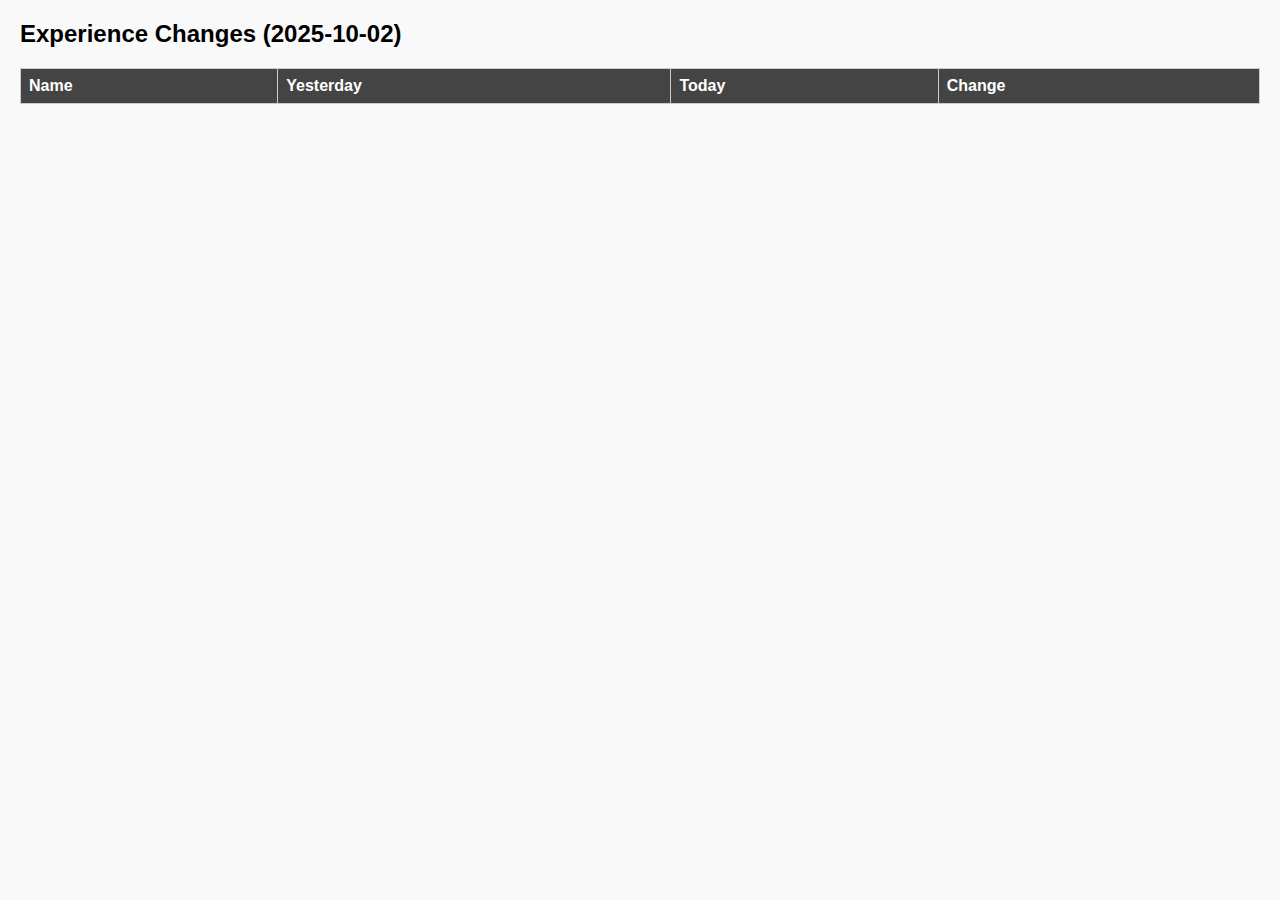
<file: snapshots/changes_2025-10-02.html>
<html>
    <head>
        <meta charset="utf-8">
        <title>Experience Changes</title>
        <style>
            body { font-family: Arial, sans-serif; margin: 20px; background: #f9f9f9; }
            table { border-collapse: collapse; width: 100%; margin-top: 20px; }
            th, td { border: 1px solid #ccc; padding: 8px; text-align: left; }
            th { background: #444; color: #fff; }
            tr:nth-child(even) { background: #eee; }
            .gain { color: green; font-weight: bold; }
            .loss { color: red; font-weight: bold; }
        </style>
    </head>
    <body>
        <h2>Experience Changes (2025-10-02)</h2>
        <table>
            <tr><th>Name</th><th>Yesterday</th><th>Today</th><th>Change</th></tr>
    
        </table>
    </body>
    </html>
</file>
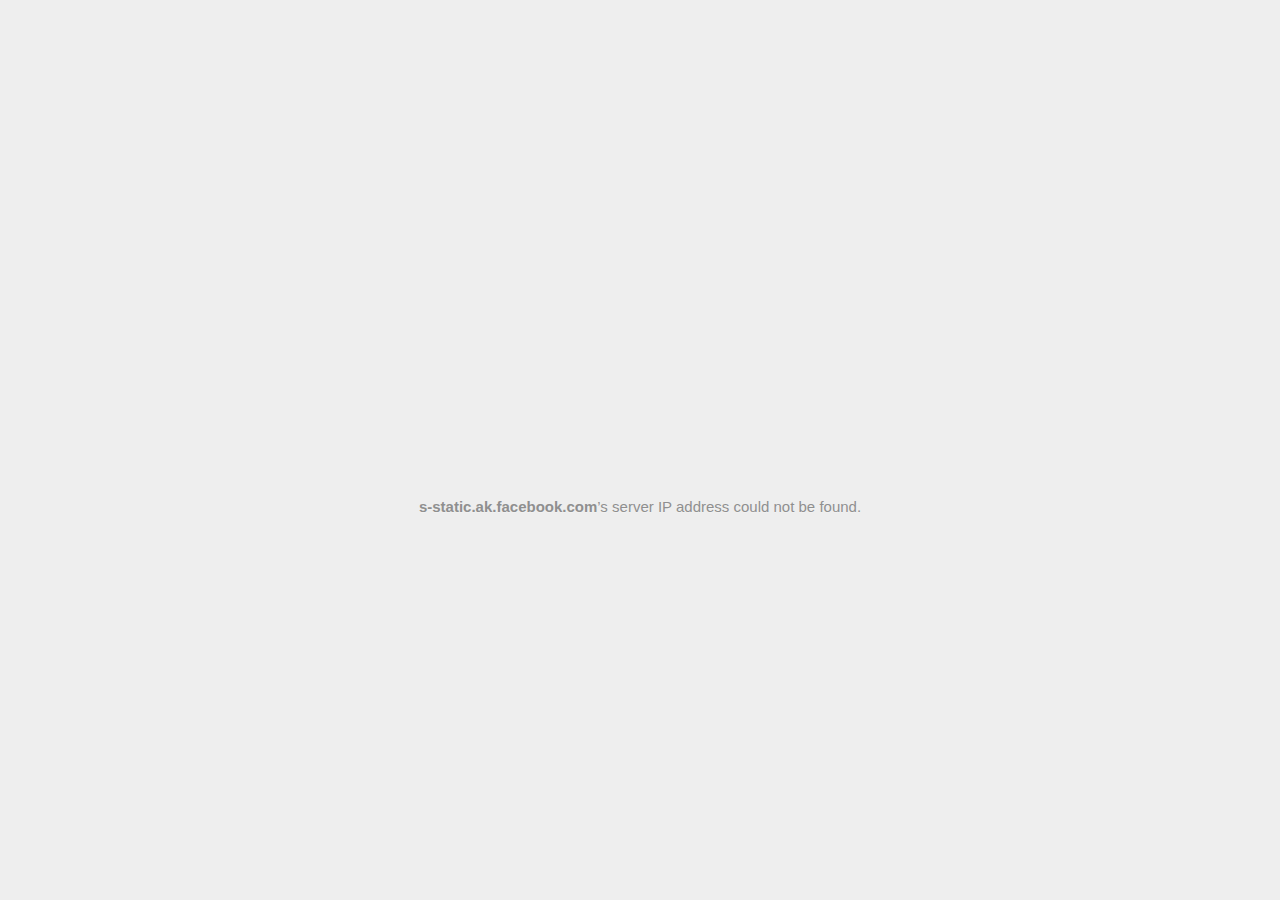
<file: Who is online_ - Dura_files/xd_arbiter.html>
<!DOCTYPE html>
<!-- saved from url=(0029)chrome-error://chromewebdata/ -->
<html dir="ltr" lang="en" subframe=""><head><meta http-equiv="Content-Type" content="text/html; charset=UTF-8">
  
  <meta name="color-scheme" content="light dark">
  <meta name="theme-color" content="#fff">
  <meta name="viewport" content="width=device-width, initial-scale=1.0,
                                 maximum-scale=1.0, user-scalable=no">
  <title>s-static.ak.facebook.com</title>
  <style>/* Copyright 2017 The Chromium Authors
 * Use of this source code is governed by a BSD-style license that can be
 * found in the LICENSE file. */

a {
  color: var(--link-color);
}

body {
  --background-color: #fff;
  --error-code-color: var(--google-gray-700);
  --google-blue-50: rgb(232, 240, 254);
  --google-blue-100: rgb(210, 227, 252);
  --google-blue-300: rgb(138, 180, 248);
  --google-blue-600: rgb(26, 115, 232);
  --google-blue-700: rgb(25, 103, 210);
  --google-gray-100: rgb(241, 243, 244);
  --google-gray-300: rgb(218, 220, 224);
  --google-gray-500: rgb(154, 160, 166);
  --google-gray-50: rgb(248, 249, 250);
  --google-gray-600: rgb(128, 134, 139);
  --google-gray-700: rgb(95, 99, 104);
  --google-gray-800: rgb(60, 64, 67);
  --google-gray-900: rgb(32, 33, 36);
  --heading-color: var(--google-gray-900);
  --link-color: rgb(88, 88, 88);
  --primary-button-fill-color-active: var(--google-blue-700);
  --primary-button-fill-color: var(--google-blue-600);
  --primary-button-text-color: #fff;
  --quiet-background-color: rgb(247, 247, 247);
  --secondary-button-border-color: var(--google-gray-500);
  --secondary-button-fill-color: #fff;
  --secondary-button-hover-border-color: var(--google-gray-600);
  --secondary-button-hover-fill-color: var(--google-gray-50);
  --secondary-button-text-color: var(--google-gray-700);
  --small-link-color: var(--google-gray-700);
  --text-color: var(--google-gray-700);
  background: var(--background-color);
  color: var(--text-color);
  word-wrap: break-word;
}

.nav-wrapper .secondary-button {
  background: var(--secondary-button-fill-color);
  border: 1px solid var(--secondary-button-border-color);
  color: var(--secondary-button-text-color);
  float: none;
  margin: 0;
  padding: 8px 16px;
}

.hidden {
  display: none;
}

html {
  -webkit-text-size-adjust: 100%;
  font-size: 125%;
}

.icon {
  background-repeat: no-repeat;
  background-size: 100%;
}

@media (prefers-color-scheme: dark) {
  body {
    --background-color: var(--google-gray-900);
    --error-code-color: var(--google-gray-500);
    --heading-color: var(--google-gray-500);
    --link-color: var(--google-blue-300);
    --primary-button-fill-color-active: rgb(129, 162, 208);
    --primary-button-fill-color: var(--google-blue-300);
    --primary-button-text-color: var(--google-gray-900);
    --quiet-background-color: var(--background-color);
    --secondary-button-border-color: var(--google-gray-700);
    --secondary-button-fill-color: var(--google-gray-900);
    --secondary-button-hover-fill-color: rgb(48, 51, 57);
    --secondary-button-text-color: var(--google-blue-300);
    --small-link-color: var(--google-blue-300);
    --text-color: var(--google-gray-500);
  }
}
</style>
  <style>/* Copyright 2014 The Chromium Authors
   Use of this source code is governed by a BSD-style license that can be
   found in the LICENSE file. */

button {
  border: 0;
  border-radius: 20px;
  box-sizing: border-box;
  color: var(--primary-button-text-color);
  cursor: pointer;
  float: right;
  font-size: .875em;
  margin: 0;
  padding: 8px 16px;
  transition: box-shadow 150ms cubic-bezier(0.4, 0, 0.2, 1);
  user-select: none;
}

[dir='rtl'] button {
  float: left;
}

.bad-clock button,
.captive-portal button,
.https-only button,
.insecure-form button,
.lookalike-url button,
.main-frame-blocked button,
.neterror button,
.pdf button,
.ssl button,
.enterprise-block button,
.enterprise-warn button,
.managed-profile-required button,
.safe-browsing-billing button,
.supervised-user-verify button,
.supervised-user-verify-subframe button {
  background: var(--primary-button-fill-color);
}

button:active {
  background: var(--primary-button-fill-color-active);
  outline: 0;
}

#debugging {
  display: inline;
  overflow: auto;
}

.debugging-content {
  line-height: 1em;
  margin-bottom: 0;
  margin-top: 1em;
}

.debugging-content-fixed-width {
  display: block;
  font-family: monospace;
  font-size: 1.2em;
  margin-top: 0.5em;
}

.debugging-title {
  font-weight: bold;
}

#details {
  margin: 0 0 50px;
}

#details p:not(:first-of-type) {
  margin-top: 20px;
}

.secondary-button:active {
  border-color: white;
  box-shadow: 0 1px 2px 0 rgba(60, 64, 67, .3),
      0 2px 6px 2px rgba(60, 64, 67, .15);
}

.secondary-button:hover {
  background: var(--secondary-button-hover-fill-color);
  border-color: var(--secondary-button-hover-border-color);
  text-decoration: none;
}

.error-code {
  color: var(--error-code-color);
  font-size: .8em;
  margin-top: 12px;
  text-transform: uppercase;
}

#error-debugging-info {
  font-size: 0.8em;
}

h1 {
  color: var(--heading-color);
  font-size: 1.6em;
  font-weight: normal;
  line-height: 1.25em;
  margin-bottom: 16px;
}

h2 {
  font-size: 1.2em;
  font-weight: normal;
}

.icon {
  height: 72px;
  margin: 0 0 40px;
  width: 72px;
}

input[type=checkbox] {
  opacity: 0;
}

input[type=checkbox]:focus ~ .checkbox::after {
  outline: -webkit-focus-ring-color auto 5px;
}

.interstitial-wrapper {
  box-sizing: border-box;
  font-size: 1em;
  line-height: 1.6em;
  margin: 14vh auto 0;
  max-width: 600px;
  width: 100%;
}

#main-message > p {
  display: inline;
}

#extended-reporting-opt-in {
  font-size: .875em;
  margin-top: 32px;
}

#extended-reporting-opt-in label {
  display: grid;
  grid-template-columns: 1.8em 1fr;
  position: relative;
}

#enhanced-protection-message {
  border-radius: 20px;
  font-size: 1em;
  margin-top: 32px;
  padding: 10px 5px;
}

#enhanced-protection-message a {
  color: var(--google-red-10);
}

#enhanced-protection-message label {
  display: grid;
  grid-template-columns: 2.5em 1fr;
  position: relative;
}

#enhanced-protection-message div {
  margin: 0.5em;
}

#enhanced-protection-message .icon {
  height: 1.5em;
  vertical-align: middle;
  width: 1.5em;
}

.nav-wrapper {
  margin-top: 51px;
}

.nav-wrapper::after {
  clear: both;
  content: '';
  display: table;
  width: 100%;
}

.small-link {
  color: var(--small-link-color);
  font-size: .875em;
}

.checkboxes {
  flex: 0 0 24px;
}

.checkbox {
  --padding: .9em;
  background: transparent;
  display: block;
  height: 1em;
  left: -1em;
  padding-inline-start: var(--padding);
  position: absolute;
  right: 0;
  top: -.5em;
  width: 1em;
}

.checkbox::after {
  border: 1px solid white;
  border-radius: 2px;
  content: '';
  height: 1em;
  left: var(--padding);
  position: absolute;
  top: var(--padding);
  width: 1em;
}

.checkbox::before {
  background: transparent;
  border: 2px solid white;
  border-inline-end-width: 0;
  border-top-width: 0;
  content: '';
  height: .2em;
  left: calc(.3em + var(--padding));
  opacity: 0;
  position: absolute;
  top: calc(.3em  + var(--padding));
  transform: rotate(-45deg);
  width: .5em;
}

input[type=checkbox]:checked ~ .checkbox::before {
  opacity: 1;
}

@media (max-width: 700px) {
  .interstitial-wrapper {
    padding: 0 10%;
  }

  #error-debugging-info {
    overflow: auto;
  }
}

@media (max-width: 420px) {
  button,
  [dir='rtl'] button,
  .small-link {
    float: none;
    font-size: .825em;
    font-weight: 500;
    margin: 0;
    width: 100%;
  }

  button {
    padding: 16px 24px;
  }

  #details {
    margin: 20px 0 20px 0;
  }

  #details p:not(:first-of-type) {
    margin-top: 10px;
  }

  .secondary-button:not(.hidden) {
    display: block;
    margin-top: 20px;
    text-align: center;
    width: 100%;
  }

  .interstitial-wrapper {
    padding: 0 5%;
  }

  #extended-reporting-opt-in {
    margin-top: 24px;
  }

  #enhanced-protection-message {
    margin-top: 24px;
  }

  .nav-wrapper {
    margin-top: 30px;
  }
}

/**
 * Mobile specific styling.
 * Navigation buttons are anchored to the bottom of the screen.
 * Details message replaces the top content in its own scrollable area.
 */

@media (max-width: 420px) {
  .nav-wrapper .secondary-button {
    border: 0;
    margin: 16px 0 0;
    margin-inline-end: 0;
    padding-bottom: 16px;
    padding-top: 16px;
  }
}

/* Fixed nav. */
@media (min-width: 240px) and (max-width: 420px) and
       (min-height: 401px),
       (min-width: 421px) and (min-height: 240px) and
       (max-height: 560px) {
  body .nav-wrapper {
    background: var(--background-color);
    bottom: 0;
    box-shadow: 0 -12px 24px var(--background-color);
    left: 0;
    margin: 0 auto;
    max-width: 736px;
    padding-inline-end: 24px;
    padding-inline-start: 24px;
    position: fixed;
    right: 0;
    width: 100%;
    z-index: 2;
  }

  .interstitial-wrapper {
    max-width: 736px;
  }

  #details,
  #main-content {
    padding-bottom: 40px;
  }

  #details {
    padding-top: 5.5vh;
  }

  button.small-link {
    color: var(--google-blue-600);
  }
}

@media (max-width: 420px) and (orientation: portrait),
       (max-height: 560px) {
  body {
    margin: 0 auto;
  }

  button,
  [dir='rtl'] button,
  button.small-link,
  .nav-wrapper .secondary-button {
    font-family: Roboto-Regular,Helvetica;
    font-size: .933em;
    margin: 6px 0;
    transform: translatez(0);
  }

  .nav-wrapper {
    box-sizing: border-box;
    padding-bottom: 8px;
    width: 100%;
  }

  #details {
    box-sizing: border-box;
    height: auto;
    margin: 0;
    opacity: 1;
    transition: opacity 250ms cubic-bezier(0.4, 0, 0.2, 1);
  }

  #details.hidden,
  #main-content.hidden {
    height: 0;
    opacity: 0;
    overflow: hidden;
    padding-bottom: 0;
    transition: none;
  }

  h1 {
    font-size: 1.5em;
    margin-bottom: 8px;
  }

  .icon {
    margin-bottom: 5.69vh;
  }

  .interstitial-wrapper {
    box-sizing: border-box;
    margin: 7vh auto 12px;
    padding: 0 24px;
    position: relative;
  }

  .interstitial-wrapper p {
    font-size: .95em;
    line-height: 1.61em;
    margin-top: 8px;
  }

  #main-content {
    margin: 0;
    transition: opacity 100ms cubic-bezier(0.4, 0, 0.2, 1);
  }

  .small-link {
    border: 0;
  }

  .suggested-left > #control-buttons,
  .suggested-right > #control-buttons {
    float: none;
    margin: 0;
  }
}

@media (min-width: 421px) and (min-height: 500px) and (max-height: 560px) {
  .interstitial-wrapper {
    margin-top: 10vh;
  }
}

@media (min-height: 400px) and (orientation:portrait) {
  .interstitial-wrapper {
    margin-bottom: 145px;
  }
}

@media (min-height: 299px) {
  .nav-wrapper {
    padding-bottom: 16px;
  }
}

@media (max-height: 560px) and (min-height: 240px) and (orientation:landscape) {
  .extended-reporting-has-checkbox #details {
    padding-bottom: 80px;
  }
}

@media (min-height: 500px) and (max-height: 650px) and (max-width: 414px) and
       (orientation: portrait) {
  .interstitial-wrapper {
    margin-top: 7vh;
  }
}

@media (min-height: 650px) and (max-width: 414px) and (orientation: portrait) {
  .interstitial-wrapper {
    margin-top: 10vh;
  }
}

/* Small mobile screens. No fixed nav. */
@media (max-height: 400px) and (orientation: portrait),
       (max-height: 239px) and (orientation: landscape),
       (max-width: 419px) and (max-height: 399px) {
  .interstitial-wrapper {
    display: flex;
    flex-direction: column;
    margin-bottom: 0;
  }

  #details {
    flex: 1 1 auto;
    order: 0;
  }

  #main-content {
    flex: 1 1 auto;
    order: 0;
  }

  .nav-wrapper {
    flex: 0 1 auto;
    margin-top: 8px;
    order: 1;
    padding-inline-end: 0;
    padding-inline-start: 0;
    position: relative;
    width: 100%;
  }

  button,
  .nav-wrapper .secondary-button {
    padding: 16px 24px;
  }

  button.small-link {
    color: var(--google-blue-600);
  }
}

@media (max-width: 239px) and (orientation: portrait) {
  .nav-wrapper {
    padding-inline-end: 0;
    padding-inline-start: 0;
  }
}
</style>
  <style>/* Copyright 2013 The Chromium Authors
 * Use of this source code is governed by a BSD-style license that can be
 * found in the LICENSE file. */

/* Don't use the main frame div when the error is in a subframe. */
html[subframe] #main-frame-error {
  display: none;
}

/* Don't use the subframe error div when the error is in a main frame. */
html:not([subframe]) #sub-frame-error {
  display: none;
}

h1 {
  margin-top: 0;
  word-wrap: break-word;
}

h1 span {
  font-weight: 500;
}

a {
  text-decoration: none;
}

.icon {
  -webkit-user-select: none;
  display: inline-block;
}

.icon-generic {
  /* Can't access chrome://theme/IDR_ERROR_NETWORK_GENERIC from an untrusted
   * renderer process, so embed the resource manually. */
  content: image-set(
      url([data-uri]) 1x,
      url([data-uri]) 2x);
}

.icon-info {
  content: image-set(
      url([data-uri]) 1x,
      url([data-uri]) 2x);
}

.icon-offline {
  content: image-set(
      url([data-uri]) 1x,
      url([data-uri]) 2x);
  position: relative;
}

.icon-disabled {
  content: image-set(
      url([data-uri]) 1x,
      url([data-uri]) 2x);
  width: 112px;
}

.hidden {
  display: none;
}

#suggestions-list a {
  color: var(--google-blue-600);
}

#suggestions-list p {
  margin-block-end: 0;
}

#suggestions-list ul {
  margin-top: 0;
}

.single-suggestion {
  list-style-type: none;
  padding-inline-start: 0;
}

.link-button {
  color: rgb(66, 133, 244);
  display: inline-block;
  font-weight: bold;
  text-transform: uppercase;
}

#sub-frame-error-details {

  color: #8F8F8F;

  /* Not done on mobile for performance reasons. */
  text-shadow: 0 1px 0 rgba(255,255,255,0.3);

}

.secondary-button {
  background: #d9d9d9;
  color: #696969;
  margin-inline-end: 16px;
}

.snackbar {
  background: #323232;
  border-radius: 2px;
  bottom: 24px;
  box-sizing: border-box;
  color: #fff;
  font-size: .87em;
  left: 24px;
  max-width: 568px;
  min-width: 288px;
  opacity: 0;
  padding: 16px 24px 12px;
  position: fixed;
  transform: translateY(90px);
  will-change: opacity, transform;
  z-index: 999;
}

.snackbar-show {
  -webkit-animation:
    show-snackbar 250ms cubic-bezier(0, 0, 0.2, 1) forwards,
    hide-snackbar 250ms cubic-bezier(0.4, 0, 1, 1) forwards 5s;
}

@-webkit-keyframes show-snackbar {
  100% {
    opacity: 1;
    transform: translateY(0);
  }
}

@-webkit-keyframes hide-snackbar {
  0% {
    opacity: 1;
    transform: translateY(0);
  }
  100% {
    opacity: 0;
    transform: translateY(90px);
  }
}

.suggestions {
  margin-top: 18px;
}

.suggestion-header {
  font-weight: bold;
  margin-bottom: 4px;
}

.suggestion-body {
  color: #777;
}

/* Decrease padding at low sizes. */
@media (max-width: 640px), (max-height: 640px) {
  h1 {
    margin: 0 0 15px;
  }
  .suggestions {
    margin-top: 10px;
  }
  .suggestion-header {
    margin-bottom: 0;
  }
}

#cancel-save-page-button {
  background-image: url([data-uri]);
  background-position: right 27px center;
  background-repeat: no-repeat;
  border: 1px solid var(--google-gray-300);
  border-radius: 5px;
  color: var(--google-gray-700);
  margin-bottom: 26px;
  padding-bottom: 16px;
  padding-inline-end: 88px;
  padding-inline-start: 16px;
  padding-top: 16px;
  text-align: start;
}

html[dir='rtl'] #cancel-save-page-button {
  background-position: left 27px center;
}

#save-page-for-later-button {
  display: flex;
  justify-content: start;
}

#save-page-for-later-button a::before {
  content: url([data-uri]);
  display: inline-block;
  margin-inline-end: 4px;
  vertical-align: -webkit-baseline-middle;
}

.hidden#save-page-for-later-button {
  display: none;
}

/* Don't allow overflow when in a subframe. */
html[subframe] body {
  overflow: hidden;
}

#sub-frame-error {
  -webkit-align-items: center;
  -webkit-flex-flow: column;
  -webkit-justify-content: center;
  background-color: #DDD;
  display: -webkit-flex;
  height: 100%;
  left: 0;
  position: absolute;
  text-align: center;
  top: 0;
  transition: background-color 200ms ease-in-out;
  width: 100%;
}

#sub-frame-error:hover {
  background-color: #EEE;
}

#sub-frame-error .icon-generic {
  margin: 0 0 16px;
}

#sub-frame-error-details {
  margin: 0 10px;
  text-align: center;
  opacity: 0;
}

/* Show details only when hovering. */
#sub-frame-error:hover #sub-frame-error-details {
  opacity: 1;
}

/* If the iframe is too small, always hide the error code. */
/* TODO(mmenke): See if overflow: no-display works better, once supported. */
@media (max-width: 200px), (max-height: 95px) {
  #sub-frame-error-details {
    display: none;
  }
}

/* Adjust icon for small embedded frames in apps. */
@media (max-height: 100px) {
  #sub-frame-error .icon-generic {
    height: auto;
    margin: 0;
    padding-top: 0;
    width: 25px;
  }
}

/* details-button is special; it's a <button> element that looks like a link. */
#details-button {
  box-shadow: none;
  min-width: 0;
}

/* Styles for platform dependent separation of controls and details button. */
.suggested-left > #control-buttons,
.suggested-right > #details-button {
  float: left;
}

.suggested-right > #control-buttons,
.suggested-left > #details-button {
  float: right;
}

.suggested-left .secondary-button {
  margin-inline-end: 0;
  margin-inline-start: 16px;
}

#details-button.singular {
  float: none;
}

/* download-button shows both icon and text. */
#download-button {
  padding-bottom: 4px;
  padding-top: 4px;
  position: relative;
}

#download-button::before {
  background: image-set(
      url([data-uri]) 1x,
      url([data-uri]) 2x)
    no-repeat;
  content: '';
  display: inline-block;
  height: 24px;
  margin-inline-end: 4px;
  margin-inline-start: -4px;
  vertical-align: middle;
  width: 24px;
}

#download-button:disabled {
  background: rgb(180, 206, 249);
  color: rgb(255, 255, 255);
}

#buttons::after {
  clear: both;
  content: '';
  display: block;
  width: 100%;
}

/* Offline page */
html[dir='rtl'] .runner-container,
html[dir='rtl'].offline .icon-offline {
  transform: scaleX(-1);
}

.offline {
  transition: filter 1.5s cubic-bezier(0.65, 0.05, 0.36, 1),
              background-color 1.5s cubic-bezier(0.65, 0.05, 0.36, 1);

  will-change: filter, background-color;

}

.offline body {
  transition: background-color 1.5s cubic-bezier(0.65, 0.05, 0.36, 1);
}

.offline #main-message > p {
  display: none;
}

.offline.inverted {
  background-color: #fff;
  filter: invert(1);
}

.offline.inverted body {
  background-color: #fff;
}

.offline .interstitial-wrapper {
  color: var(--text-color);
  font-size: 1em;
  line-height: 1.55;
  margin: 0 auto;
  max-width: 600px;
  padding-top: 100px;
  position: relative;
  width: 100%;
}

.offline .runner-container {
  direction: ltr;
  height: 150px;
  max-width: 600px;
  overflow: hidden;
  position: absolute;
  top: 35px;
  width: 44px;
}

.offline .runner-container:focus {
  outline: none;
}

.offline .runner-container:focus-visible {
  outline: 3px solid var(--google-blue-300);
}

.offline .runner-canvas {
  height: 150px;
  max-width: 600px;
  opacity: 1;
  overflow: hidden;
  position: absolute;
  top: 0;
  z-index: 10;
}

.offline .controller {
  height: 100vh;
  left: 0;
  position: absolute;
  top: 0;
  width: 100vw;
  z-index: 9;
}

#offline-resources {
  display: none;
}

#offline-instruction {
  image-rendering: pixelated;
  left: 0;
  margin: auto;
  position: absolute;
  right: 0;
  top: 60px;
  width: fit-content;
}

.offline-runner-live-region {
  bottom: 0;
  clip-path: polygon(0 0, 0 0, 0 0);
  color: var(--background-color);
  display: block;
  font-size: xx-small;
  overflow: hidden;
  position: absolute;
  text-align: center;
  transition: color 1.5s cubic-bezier(0.65, 0.05, 0.36, 1);
  user-select: none;
}

/* Custom toggle */
.slow-speed-option {
  align-items: center;
  background: var(--google-gray-50);
  border-radius: 24px/50%;
  bottom: 0;
  color: var(--error-code-color);
  display: inline-flex;
  font-size: 1em;
  left: 0;
  line-height: 1.1em;
  margin: 5px auto;
  padding: 2px 12px 3px 20px;
  position: absolute;
  right: 0;
  width: max-content;
  z-index: 999;
}

.slow-speed-option.hidden {
  display: none;
}

.slow-speed-option [type=checkbox] {
  opacity: 0;
  pointer-events: none;
  position: absolute;
}

.slow-speed-option .slow-speed-toggle {
  cursor: pointer;
  margin-inline-start: 8px;
  padding: 8px 4px;
  position: relative;
}

.slow-speed-option [type=checkbox]:disabled ~ .slow-speed-toggle {
  cursor: default;
}

.slow-speed-option-label [type=checkbox] {
  opacity: 0;
  pointer-events: none;
  position: absolute;
}

.slow-speed-option .slow-speed-toggle::before,
.slow-speed-option .slow-speed-toggle::after {
  content: '';
  display: block;
  margin: 0 3px;
  transition: all 100ms cubic-bezier(0.4, 0, 1, 1);
}

.slow-speed-option .slow-speed-toggle::before {
  background: rgb(189,193,198);
  border-radius: 0.65em;
  height: 0.9em;
  width: 2em;
}

.slow-speed-option .slow-speed-toggle::after {
  background: #fff;
  border-radius: 50%;
  box-shadow: 0 1px 3px 0 rgb(0 0 0 / 40%);
  height: 1.2em;
  position: absolute;
  top: 51%;
  transform: translate(-20%, -50%);
  width: 1.1em;
}

.slow-speed-option [type=checkbox]:focus + .slow-speed-toggle {
  box-shadow: 0 0 8px rgb(94, 158, 214);
  outline: 1px solid rgb(93, 157, 213);
}

.slow-speed-option [type=checkbox]:checked + .slow-speed-toggle::before {
  background: var(--google-blue-600);
  opacity: 0.5;
}

.slow-speed-option [type=checkbox]:checked + .slow-speed-toggle::after {
  background: var(--google-blue-600);
  transform: translate(calc(2em - 90%), -50%);
}

.slow-speed-option [type=checkbox]:checked:disabled +
  .slow-speed-toggle::before {
  background: rgb(189,193,198);
}

.slow-speed-option [type=checkbox]:checked:disabled +
  .slow-speed-toggle::after {
  background: var(--google-gray-50);
}

@media (max-width: 420px) {
  #download-button {
    padding-bottom: 12px;
    padding-top: 12px;
  }

  .suggested-left > #control-buttons,
  .suggested-right > #control-buttons {
    float: none;
  }

  .snackbar {
    border-radius: 0;
    bottom: 0;
    left: 0;
    width: 100%;
  }
}

@media (max-height: 350px) {
  h1 {
    margin: 0 0 15px;
  }

  .icon-offline {
    margin: 0 0 10px;
  }

  .interstitial-wrapper {
    margin-top: 5%;
  }

  .nav-wrapper {
    margin-top: 30px;
  }
}

@media (min-width: 420px) and (max-width: 736px) and
       (min-height: 240px) and (max-height: 420px) and
       (orientation:landscape) {
  .interstitial-wrapper {
    margin-bottom: 100px;
  }
}

@media (max-width: 360px) and (max-height: 480px) {
  .offline .interstitial-wrapper {
    padding-top: 60px;
  }

  .offline .runner-container {
    top: 8px;
  }
}

@media (min-height: 240px) and (orientation: landscape) {
  .offline .interstitial-wrapper {
    margin-bottom: 90px;
  }

  .icon-offline {
    margin-bottom: 20px;
  }
}

@media (max-height: 320px) and (orientation: landscape) {
  .icon-offline {
    margin-bottom: 0;
  }

  .offline .runner-container {
    top: 10px;
  }
}

@media (max-width: 240px) {
  button {
    padding-inline-end: 12px;
    padding-inline-start: 12px;
  }

  .interstitial-wrapper {
    overflow: inherit;
    padding: 0 8px;
  }
}

@media (max-width: 120px) {
  button {
    width: auto;
  }
}

.arcade-mode,
.arcade-mode .runner-container,
.arcade-mode .runner-canvas {
  image-rendering: pixelated;
  max-width: 100%;
  overflow: hidden;
}

.arcade-mode #buttons,
.arcade-mode #main-content {
  opacity: 0;
  overflow: hidden;
}

.arcade-mode .interstitial-wrapper {
  height: 100vh;
  max-width: 100%;
  overflow: hidden;
}

.arcade-mode .runner-container {
  left: 0;
  margin: auto;
  right: 0;
  transform-origin: top center;
  transition: transform 250ms cubic-bezier(0.4, 0, 1, 1) 400ms;
  z-index: 2;
}

@media (prefers-color-scheme: dark) {
  .icon {
    filter: invert(1);
  }

  .offline .runner-canvas {
    filter: invert(1);
  }

  .offline.inverted {
    background-color: var(--background-color);
    filter: invert(0);
  }

  .offline.inverted body {
    background-color: #fff;
  }

  .offline.inverted .offline-runner-live-region {
    color: #fff;
  }

  #suggestions-list a {
    color: var(--link-color);
  }

  .slow-speed-option {
    background: var(--google-gray-800);
    color: var(--google-gray-100);
  }

  .slow-speed-option .slow-speed-toggle::before,
  .slow-speed-option [type=checkbox]:checked:disabled +
    .slow-speed-toggle::before {
     background: rgb(189,193,198);
  }

  .slow-speed-option [type=checkbox]:checked + .slow-speed-toggle::after,
  .slow-speed-option [type=checkbox]:checked + .slow-speed-toggle::before {
    background: var(--google-blue-300);
  }
}

#main-frame-error:not(.showing-details) #details {
  display: none;
}

@media (min-width: 240px) and (max-width: 420px) and (min-height: 401px),
       (min-height: 240px) and (max-height: 560px) and (min-width: 421px) {
  #main-frame-error.showing-details #main-content,
  #main-frame-error.showing-details .runner-container {
    display: none;
  }
}
</style>


  <script>// Copyright 2022 The Chromium Authors
// Use of this source code is governed by a BSD-style license that can be
// found in the LICENSE file.
function assert(value,message){if(value){return}throw new Error("Assertion failed"+(message?`: ${message}`:""))}
// Copyright 2022 The Chromium Authors
// Use of this source code is governed by a BSD-style license that can be
// found in the LICENSE file.
class LoadTimeData{data_=null;set data(value){assert(!this.data_,"Re-setting data.");this.data_=value}valueExists(id){assert(this.data_,"No data. Did you remember to include strings.js?");return id in this.data_}getValue(id){assert(this.data_,"No data. Did you remember to include strings.js?");const value=this.data_[id];assert(typeof value!=="undefined","Could not find value for "+id);return value}getString(id){const value=this.getValue(id);assert(typeof value==="string",`[${value}] (${id}) is not a string`);return value}getStringF(id,...args){const value=this.getString(id);if(!value){return""}return this.substituteString(value,...args)}substituteString(label,...args){return label.replace(/\$(.|$|\n)/g,(function(m){assert(m.match(/\$[$1-9]/),"Unescaped $ found in localized string.");if(m==="$$"){return"$"}const substitute=args[Number(m[1])-1];if(substitute===undefined||substitute===null){return""}return substitute.toString()}))}getSubstitutedStringPieces(label,...args){const pieces=(label.match(/(\$[1-9])|(([^$]|\$([^1-9]|$))+)/g)||[]).map((function(p){if(!p.match(/^\$[1-9]$/)){assert((p.match(/\$/g)||[]).length%2===0,"Unescaped $ found in localized string.");return{value:p.replace(/\$\$/g,"$"),arg:null}}const substitute=args[Number(p[1])-1];if(substitute===undefined||substitute===null){return{value:"",arg:p}}return{value:substitute.toString(),arg:p}}));return pieces}getBoolean(id){const value=this.getValue(id);assert(typeof value==="boolean",`[${value}] (${id}) is not a boolean`);return value}getInteger(id){const value=this.getValue(id);assert(typeof value==="number",`[${value}] (${id}) is not a number`);assert(value===Math.floor(value),"Number isn't integer: "+value);return value}overrideValues(replacements){assert(typeof replacements==="object","Replacements must be a dictionary object.");assert(this.data_,"Data must exist before being overridden");for(const key in replacements){this.data_[key]=replacements[key]}}resetForTesting(newData=null){this.data_=newData}isInitialized(){return this.data_!==null}}const loadTimeData=new LoadTimeData;
// Copyright 2022 The Chromium Authors
// Use of this source code is governed by a BSD-style license that can be
// found in the LICENSE file.
function getRequiredElement(id){const el=document.querySelector(`#${id}`);assert(el);assert(el instanceof HTMLElement);return el}
/**
 * @license
 * Copyright 2019 Google LLC
 * SPDX-License-Identifier: BSD-3-Clause
 */const t$3=globalThis,e$3=t$3.ShadowRoot&&(void 0===t$3.ShadyCSS||t$3.ShadyCSS.nativeShadow)&&"adoptedStyleSheets"in Document.prototype&&"replace"in CSSStyleSheet.prototype,s$3=Symbol(),o$4=new WeakMap;let n$3=class n{constructor(t,e,o){if(this._$cssResult$=!0,o!==s$3)throw Error("CSSResult is not constructable. Use `unsafeCSS` or `css` instead.");this.cssText=t,this.t=e}get styleSheet(){let t=this.o;const s=this.t;if(e$3&&void 0===t){const e=void 0!==s&&1===s.length;e&&(t=o$4.get(s)),void 0===t&&((this.o=t=new CSSStyleSheet).replaceSync(this.cssText),e&&o$4.set(s,t))}return t}toString(){return this.cssText}};const r$3=t=>new n$3("string"==typeof t?t:t+"",void 0,s$3),S$1=(s,o)=>{if(e$3)s.adoptedStyleSheets=o.map((t=>t instanceof CSSStyleSheet?t:t.styleSheet));else for(const e of o){const o=document.createElement("style"),n=t$3.litNonce;void 0!==n&&o.setAttribute("nonce",n),o.textContent=e.cssText,s.appendChild(o)}},c$3=e$3?t=>t:t=>t instanceof CSSStyleSheet?(t=>{let e="";for(const s of t.cssRules)e+=s.cssText;return r$3(e)})(t):t
/**
 * @license
 * Copyright 2017 Google LLC
 * SPDX-License-Identifier: BSD-3-Clause
 */;const{is:i$3,defineProperty:e$2,getOwnPropertyDescriptor:h$2,getOwnPropertyNames:r$2,getOwnPropertySymbols:o$3,getPrototypeOf:n$2}=Object,a$1=globalThis,c$2=a$1.trustedTypes,l$1=c$2?c$2.emptyScript:"",p$1=a$1.reactiveElementPolyfillSupport,d$1=(t,s)=>t,u$1={toAttribute(t,s){switch(s){case Boolean:t=t?l$1:null;break;case Object:case Array:t=null==t?t:JSON.stringify(t)}return t},fromAttribute(t,s){let i=t;switch(s){case Boolean:i=null!==t;break;case Number:i=null===t?null:Number(t);break;case Object:case Array:try{i=JSON.parse(t)}catch(t){i=null}}return i}},f$3=(t,s)=>!i$3(t,s),b={attribute:!0,type:String,converter:u$1,reflect:!1,useDefault:!1,hasChanged:f$3};Symbol.metadata??=Symbol("metadata"),a$1.litPropertyMetadata??=new WeakMap;let y$1=class y extends HTMLElement{static addInitializer(t){this._$Ei(),(this.l??=[]).push(t)}static get observedAttributes(){return this.finalize(),this._$Eh&&[...this._$Eh.keys()]}static createProperty(t,s=b){if(s.state&&(s.attribute=!1),this._$Ei(),this.prototype.hasOwnProperty(t)&&((s=Object.create(s)).wrapped=!0),this.elementProperties.set(t,s),!s.noAccessor){const i=Symbol(),h=this.getPropertyDescriptor(t,i,s);void 0!==h&&e$2(this.prototype,t,h)}}static getPropertyDescriptor(t,s,i){const{get:e,set:r}=h$2(this.prototype,t)??{get(){return this[s]},set(t){this[s]=t}};return{get:e,set(s){const h=e?.call(this);r?.call(this,s),this.requestUpdate(t,h,i)},configurable:!0,enumerable:!0}}static getPropertyOptions(t){return this.elementProperties.get(t)??b}static _$Ei(){if(this.hasOwnProperty(d$1("elementProperties")))return;const t=n$2(this);t.finalize(),void 0!==t.l&&(this.l=[...t.l]),this.elementProperties=new Map(t.elementProperties)}static finalize(){if(this.hasOwnProperty(d$1("finalized")))return;if(this.finalized=!0,this._$Ei(),this.hasOwnProperty(d$1("properties"))){const t=this.properties,s=[...r$2(t),...o$3(t)];for(const i of s)this.createProperty(i,t[i])}const t=this[Symbol.metadata];if(null!==t){const s=litPropertyMetadata.get(t);if(void 0!==s)for(const[t,i]of s)this.elementProperties.set(t,i)}this._$Eh=new Map;for(const[t,s]of this.elementProperties){const i=this._$Eu(t,s);void 0!==i&&this._$Eh.set(i,t)}this.elementStyles=this.finalizeStyles(this.styles)}static finalizeStyles(s){const i=[];if(Array.isArray(s)){const e=new Set(s.flat(1/0).reverse());for(const s of e)i.unshift(c$3(s))}else void 0!==s&&i.push(c$3(s));return i}static _$Eu(t,s){const i=s.attribute;return!1===i?void 0:"string"==typeof i?i:"string"==typeof t?t.toLowerCase():void 0}constructor(){super(),this._$Ep=void 0,this.isUpdatePending=!1,this.hasUpdated=!1,this._$Em=null,this._$Ev()}_$Ev(){this._$ES=new Promise((t=>this.enableUpdating=t)),this._$AL=new Map,this._$E_(),this.requestUpdate(),this.constructor.l?.forEach((t=>t(this)))}addController(t){(this._$EO??=new Set).add(t),void 0!==this.renderRoot&&this.isConnected&&t.hostConnected?.()}removeController(t){this._$EO?.delete(t)}_$E_(){const t=new Map,s=this.constructor.elementProperties;for(const i of s.keys())this.hasOwnProperty(i)&&(t.set(i,this[i]),delete this[i]);t.size>0&&(this._$Ep=t)}createRenderRoot(){const t=this.shadowRoot??this.attachShadow(this.constructor.shadowRootOptions);return S$1(t,this.constructor.elementStyles),t}connectedCallback(){this.renderRoot??=this.createRenderRoot(),this.enableUpdating(!0),this._$EO?.forEach((t=>t.hostConnected?.()))}enableUpdating(t){}disconnectedCallback(){this._$EO?.forEach((t=>t.hostDisconnected?.()))}attributeChangedCallback(t,s,i){this._$AK(t,i)}_$ET(t,s){const i=this.constructor.elementProperties.get(t),e=this.constructor._$Eu(t,i);if(void 0!==e&&!0===i.reflect){const h=(void 0!==i.converter?.toAttribute?i.converter:u$1).toAttribute(s,i.type);this._$Em=t,null==h?this.removeAttribute(e):this.setAttribute(e,h),this._$Em=null}}_$AK(t,s){const i=this.constructor,e=i._$Eh.get(t);if(void 0!==e&&this._$Em!==e){const t=i.getPropertyOptions(e),h="function"==typeof t.converter?{fromAttribute:t.converter}:void 0!==t.converter?.fromAttribute?t.converter:u$1;this._$Em=e,this[e]=h.fromAttribute(s,t.type)??this._$Ej?.get(e)??null,this._$Em=null}}requestUpdate(t,s,i){if(void 0!==t){const e=this.constructor,h=this[t];if(i??=e.getPropertyOptions(t),!((i.hasChanged??f$3)(h,s)||i.useDefault&&i.reflect&&h===this._$Ej?.get(t)&&!this.hasAttribute(e._$Eu(t,i))))return;this.C(t,s,i)}!1===this.isUpdatePending&&(this._$ES=this._$EP())}C(t,s,{useDefault:i,reflect:e,wrapped:h},r){i&&!(this._$Ej??=new Map).has(t)&&(this._$Ej.set(t,r??s??this[t]),!0!==h||void 0!==r)||(this._$AL.has(t)||(this.hasUpdated||i||(s=void 0),this._$AL.set(t,s)),!0===e&&this._$Em!==t&&(this._$Eq??=new Set).add(t))}async _$EP(){this.isUpdatePending=!0;try{await this._$ES}catch(t){Promise.reject(t)}const t=this.scheduleUpdate();return null!=t&&await t,!this.isUpdatePending}scheduleUpdate(){return this.performUpdate()}performUpdate(){if(!this.isUpdatePending)return;if(!this.hasUpdated){if(this.renderRoot??=this.createRenderRoot(),this._$Ep){for(const[t,s]of this._$Ep)this[t]=s;this._$Ep=void 0}const t=this.constructor.elementProperties;if(t.size>0)for(const[s,i]of t){const{wrapped:t}=i,e=this[s];!0!==t||this._$AL.has(s)||void 0===e||this.C(s,void 0,i,e)}}let t=!1;const s=this._$AL;try{t=this.shouldUpdate(s),t?(this.willUpdate(s),this._$EO?.forEach((t=>t.hostUpdate?.())),this.update(s)):this._$EM()}catch(s){throw t=!1,this._$EM(),s}t&&this._$AE(s)}willUpdate(t){}_$AE(t){this._$EO?.forEach((t=>t.hostUpdated?.())),this.hasUpdated||(this.hasUpdated=!0,this.firstUpdated(t)),this.updated(t)}_$EM(){this._$AL=new Map,this.isUpdatePending=!1}get updateComplete(){return this.getUpdateComplete()}getUpdateComplete(){return this._$ES}shouldUpdate(t){return!0}update(t){this._$Eq&&=this._$Eq.forEach((t=>this._$ET(t,this[t]))),this._$EM()}updated(t){}firstUpdated(t){}};y$1.elementStyles=[],y$1.shadowRootOptions={mode:"open"},y$1[d$1("elementProperties")]=new Map,y$1[d$1("finalized")]=new Map,p$1?.({ReactiveElement:y$1}),(a$1.reactiveElementVersions??=[]).push("2.1.0");
/**
 * @license
 * Copyright 2017 Google LLC
 * SPDX-License-Identifier: BSD-3-Clause
 */const t$2=globalThis,i$2=t$2.trustedTypes,s$2=i$2?i$2.createPolicy("lit-html-desktop",{createHTML:t=>t}):void 0,e$1="$lit$",h$1=`lit$${Math.random().toFixed(9).slice(2)}$`,o$2="?"+h$1,n$1=`<${o$2}>`,r$1=document,l=()=>r$1.createComment(""),c$1=t=>null===t||"object"!=typeof t&&"function"!=typeof t,a=Array.isArray,u=t=>a(t)||"function"==typeof t?.[Symbol.iterator],d="[ \t\n\f\r]",f$2=/<(?:(!--|\/[^a-zA-Z])|(\/?[a-zA-Z][^>\s]*)|(\/?$))/g,v=/-->/g,_=/>/g,m=RegExp(`>|${d}(?:([^\\s"'>=/]+)(${d}*=${d}*(?:[^ \t\n\f\r"'\`<>=]|("|')|))|$)`,"g"),p=/'/g,g=/"/g,$=/^(?:script|style|textarea|title)$/i,y=t=>(i,...s)=>({_$litType$:t,strings:i,values:s}),x=y(1),T=Symbol.for("lit-noChange"),E=Symbol.for("lit-nothing"),A=new WeakMap,C=r$1.createTreeWalker(r$1,129);function P(t,i){if(!a(t)||!t.hasOwnProperty("raw"))throw Error("invalid template strings array");return void 0!==s$2?s$2.createHTML(i):i}const V=(t,i)=>{const s=t.length-1,o=[];let r,l=2===i?"<svg>":3===i?"<math>":"",c=f$2;for(let i=0;i<s;i++){const s=t[i];let a,u,d=-1,y=0;for(;y<s.length&&(c.lastIndex=y,u=c.exec(s),null!==u);)y=c.lastIndex,c===f$2?"!--"===u[1]?c=v:void 0!==u[1]?c=_:void 0!==u[2]?($.test(u[2])&&(r=RegExp("</"+u[2],"g")),c=m):void 0!==u[3]&&(c=m):c===m?">"===u[0]?(c=r??f$2,d=-1):void 0===u[1]?d=-2:(d=c.lastIndex-u[2].length,a=u[1],c=void 0===u[3]?m:'"'===u[3]?g:p):c===g||c===p?c=m:c===v||c===_?c=f$2:(c=m,r=void 0);const x=c===m&&t[i+1].startsWith("/>")?" ":"";l+=c===f$2?s+n$1:d>=0?(o.push(a),s.slice(0,d)+e$1+s.slice(d)+h$1+x):s+h$1+(-2===d?i:x)}return[P(t,l+(t[s]||"<?>")+(2===i?"</svg>":3===i?"</math>":"")),o]};class N{constructor({strings:t,_$litType$:s},n){let r;this.parts=[];let c=0,a=0;const u=t.length-1,d=this.parts,[f,v]=V(t,s);if(this.el=N.createElement(f,n),C.currentNode=this.el.content,2===s||3===s){const t=this.el.content.firstChild;t.replaceWith(...t.childNodes)}for(;null!==(r=C.nextNode())&&d.length<u;){if(1===r.nodeType){if(r.hasAttributes())for(const t of r.getAttributeNames())if(t.endsWith(e$1)){const i=v[a++],s=r.getAttribute(t).split(h$1),e=/([.?@])?(.*)/.exec(i);d.push({type:1,index:c,name:e[2],strings:s,ctor:"."===e[1]?H:"?"===e[1]?I:"@"===e[1]?L:k}),r.removeAttribute(t)}else t.startsWith(h$1)&&(d.push({type:6,index:c}),r.removeAttribute(t));if($.test(r.tagName)){const t=r.textContent.split(h$1),s=t.length-1;if(s>0){r.textContent=i$2?i$2.emptyScript:"";for(let i=0;i<s;i++)r.append(t[i],l()),C.nextNode(),d.push({type:2,index:++c});r.append(t[s],l())}}}else if(8===r.nodeType)if(r.data===o$2)d.push({type:2,index:c});else{let t=-1;for(;-1!==(t=r.data.indexOf(h$1,t+1));)d.push({type:7,index:c}),t+=h$1.length-1}c++}}static createElement(t,i){const s=r$1.createElement("template");return s.innerHTML=t,s}}function S(t,i,s=t,e){if(i===T)return i;let h=void 0!==e?s._$Co?.[e]:s._$Cl;const o=c$1(i)?void 0:i._$litDirective$;return h?.constructor!==o&&(h?._$AO?.(!1),void 0===o?h=void 0:(h=new o(t),h._$AT(t,s,e)),void 0!==e?(s._$Co??=[])[e]=h:s._$Cl=h),void 0!==h&&(i=S(t,h._$AS(t,i.values),h,e)),i}class M{constructor(t,i){this._$AV=[],this._$AN=void 0,this._$AD=t,this._$AM=i}get parentNode(){return this._$AM.parentNode}get _$AU(){return this._$AM._$AU}u(t){const{el:{content:i},parts:s}=this._$AD,e=(t?.creationScope??r$1).importNode(i,!0);C.currentNode=e;let h=C.nextNode(),o=0,n=0,l=s[0];for(;void 0!==l;){if(o===l.index){let i;2===l.type?i=new R(h,h.nextSibling,this,t):1===l.type?i=new l.ctor(h,l.name,l.strings,this,t):6===l.type&&(i=new z(h,this,t)),this._$AV.push(i),l=s[++n]}o!==l?.index&&(h=C.nextNode(),o++)}return C.currentNode=r$1,e}p(t){let i=0;for(const s of this._$AV)void 0!==s&&(void 0!==s.strings?(s._$AI(t,s,i),i+=s.strings.length-2):s._$AI(t[i])),i++}}class R{get _$AU(){return this._$AM?._$AU??this._$Cv}constructor(t,i,s,e){this.type=2,this._$AH=E,this._$AN=void 0,this._$AA=t,this._$AB=i,this._$AM=s,this.options=e,this._$Cv=e?.isConnected??!0}get parentNode(){let t=this._$AA.parentNode;const i=this._$AM;return void 0!==i&&11===t?.nodeType&&(t=i.parentNode),t}get startNode(){return this._$AA}get endNode(){return this._$AB}_$AI(t,i=this){t=S(this,t,i),c$1(t)?t===E||null==t||""===t?(this._$AH!==E&&this._$AR(),this._$AH=E):t!==this._$AH&&t!==T&&this._(t):void 0!==t._$litType$?this.$(t):void 0!==t.nodeType?this.T(t):u(t)?this.k(t):this._(t)}O(t){return this._$AA.parentNode.insertBefore(t,this._$AB)}T(t){this._$AH!==t&&(this._$AR(),this._$AH=this.O(t))}_(t){this._$AH!==E&&c$1(this._$AH)?this._$AA.nextSibling.data=t:this.T(r$1.createTextNode(t)),this._$AH=t}$(t){const{values:i,_$litType$:s}=t,e="number"==typeof s?this._$AC(t):(void 0===s.el&&(s.el=N.createElement(P(s.h,s.h[0]),this.options)),s);if(this._$AH?._$AD===e)this._$AH.p(i);else{const t=new M(e,this),s=t.u(this.options);t.p(i),this.T(s),this._$AH=t}}_$AC(t){let i=A.get(t.strings);return void 0===i&&A.set(t.strings,i=new N(t)),i}k(t){a(this._$AH)||(this._$AH=[],this._$AR());const i=this._$AH;let s,e=0;for(const h of t)e===i.length?i.push(s=new R(this.O(l()),this.O(l()),this,this.options)):s=i[e],s._$AI(h),e++;e<i.length&&(this._$AR(s&&s._$AB.nextSibling,e),i.length=e)}_$AR(t=this._$AA.nextSibling,i){for(this._$AP?.(!1,!0,i);t&&t!==this._$AB;){const i=t.nextSibling;t.remove(),t=i}}setConnected(t){void 0===this._$AM&&(this._$Cv=t,this._$AP?.(t))}}class k{get tagName(){return this.element.tagName}get _$AU(){return this._$AM._$AU}constructor(t,i,s,e,h){this.type=1,this._$AH=E,this._$AN=void 0,this.element=t,this.name=i,this._$AM=e,this.options=h,s.length>2||""!==s[0]||""!==s[1]?(this._$AH=Array(s.length-1).fill(new String),this.strings=s):this._$AH=E}_$AI(t,i=this,s,e){const h=this.strings;let o=!1;if(void 0===h)t=S(this,t,i,0),o=!c$1(t)||t!==this._$AH&&t!==T,o&&(this._$AH=t);else{const e=t;let n,r;for(t=h[0],n=0;n<h.length-1;n++)r=S(this,e[s+n],i,n),r===T&&(r=this._$AH[n]),o||=!c$1(r)||r!==this._$AH[n],r===E?t=E:t!==E&&(t+=(r??"")+h[n+1]),this._$AH[n]=r}o&&!e&&this.j(t)}j(t){t===E?this.element.removeAttribute(this.name):this.element.setAttribute(this.name,t??"")}}class H extends k{constructor(){super(...arguments),this.type=3}j(t){this.element[this.name]=t===E?void 0:t}}class I extends k{constructor(){super(...arguments),this.type=4}j(t){this.element.toggleAttribute(this.name,!!t&&t!==E)}}class L extends k{constructor(t,i,s,e,h){super(t,i,s,e,h),this.type=5}_$AI(t,i=this){if((t=S(this,t,i,0)??E)===T)return;const s=this._$AH,e=t===E&&s!==E||t.capture!==s.capture||t.once!==s.once||t.passive!==s.passive,h=t!==E&&(s===E||e);e&&this.element.removeEventListener(this.name,this,s),h&&this.element.addEventListener(this.name,this,t),this._$AH=t}handleEvent(t){"function"==typeof this._$AH?this._$AH.call(this.options?.host??this.element,t):this._$AH.handleEvent(t)}}class z{constructor(t,i,s){this.element=t,this.type=6,this._$AN=void 0,this._$AM=i,this.options=s}get _$AU(){return this._$AM._$AU}_$AI(t){S(this,t)}}const j=t$2.litHtmlPolyfillSupport;j?.(N,R),(t$2.litHtmlVersions??=[]).push("3.3.0");const B=(t,i,s)=>{const e=s?.renderBefore??i;let h=e._$litPart$;if(void 0===h){const t=s?.renderBefore??null;e._$litPart$=h=new R(i.insertBefore(l(),t),t,void 0,s??{})}return h._$AI(t),h
/**
 * @license
 * Copyright 2017 Google LLC
 * SPDX-License-Identifier: BSD-3-Clause
 */};const s$1=globalThis;let i$1=class i extends y$1{constructor(){super(...arguments),this.renderOptions={host:this},this._$Do=void 0}createRenderRoot(){const t=super.createRenderRoot();return this.renderOptions.renderBefore??=t.firstChild,t}update(t){const r=this.render();this.hasUpdated||(this.renderOptions.isConnected=this.isConnected),super.update(t),this._$Do=B(r,this.renderRoot,this.renderOptions)}connectedCallback(){super.connectedCallback(),this._$Do?.setConnected(!0)}disconnectedCallback(){super.disconnectedCallback(),this._$Do?.setConnected(!1)}render(){return T}};i$1._$litElement$=!0,i$1["finalized"]=!0,s$1.litElementHydrateSupport?.({LitElement:i$1});const o$1=s$1.litElementPolyfillSupport;o$1?.({LitElement:i$1});(s$1.litElementVersions??=[]).push("4.2.0");
// Copyright 2023 The Chromium Authors
// Use of this source code is governed by a BSD-style license that can be
// found in the LICENSE file.
const HIDDEN_CLASS="hidden";
// Copyright 2024 The Chromium Authors
// Use of this source code is governed by a BSD-style license that can be
// found in the LICENSE file.
const IS_IOS=/CriOS/.test(window.navigator.userAgent);const IS_HIDPI=window.devicePixelRatio>1;const IS_MOBILE=/Android/.test(window.navigator.userAgent)||IS_IOS;const IS_RTL=document.documentElement.dir==="rtl";const FPS=60;const DEFAULT_DIMENSIONS={width:600,height:150};
// Copyright 2025 The Chromium Authors
// Use of this source code is governed by a BSD-style license that can be
// found in the LICENSE file.
function getRandomNum(min,max){return Math.floor(Math.random()*(max-min+1))+min}function getTimeStamp(){return IS_IOS?(new Date).getTime():performance.now()}
// Copyright 2024 The Chromium Authors
// Use of this source code is governed by a BSD-style license that can be
// found in the LICENSE file.
var Dimensions;(function(Dimensions){Dimensions[Dimensions["WIDTH"]=10]="WIDTH";Dimensions[Dimensions["HEIGHT"]=13]="HEIGHT";Dimensions[Dimensions["DEST_WIDTH"]=11]="DEST_WIDTH"})(Dimensions||(Dimensions={}));var Config$2;(function(Config){Config[Config["MAX_DISTANCE_UNITS"]=5]="MAX_DISTANCE_UNITS";Config[Config["ACHIEVEMENT_DISTANCE"]=100]="ACHIEVEMENT_DISTANCE";Config[Config["COEFFICIENT"]=.025]="COEFFICIENT";Config[Config["FLASH_DURATION"]=250]="FLASH_DURATION";Config[Config["FLASH_ITERATIONS"]=3]="FLASH_ITERATIONS";Config[Config["HIGH_SCORE_HIT_AREA_PADDING"]=4]="HIGH_SCORE_HIT_AREA_PADDING"})(Config$2||(Config$2={}));class DistanceMeter{achievement=false;canvas;canvasCtx;image;spritePos;x=0;y=5;maxScore=0;highScore="0";digits=[];defaultString="";flashTimer=0;flashIterations=0;flashingRafId=null;highScoreBounds=null;highScoreFlashing=false;maxScoreUnits=Config$2.MAX_DISTANCE_UNITS;canvasWidth;frameTimeStamp;constructor(canvas,spritePos,canvasWidth){this.canvas=canvas;const canvasContext=canvas.getContext("2d");assert(canvasContext);this.canvasCtx=canvasContext;const runnerImageSprite=Runner.getInstance().getRunnerImageSprite();this.image=runnerImageSprite;this.spritePos=spritePos;this.canvasWidth=canvasWidth;this.init(canvasWidth)}init(width){let maxDistanceStr="";this.calcXpos(width);this.maxScore=this.maxScoreUnits;for(let i=0;i<this.maxScoreUnits;i++){this.draw(i,0);this.defaultString+="0";maxDistanceStr+="9"}this.maxScore=parseInt(maxDistanceStr,10)}calcXpos(canvasWidth){this.x=canvasWidth-Dimensions.DEST_WIDTH*(this.maxScoreUnits+1)}draw(digitPos,value,highScore){let sourceWidth=Dimensions.WIDTH;let sourceHeight=Dimensions.HEIGHT;let sourceX=Dimensions.WIDTH*value;let sourceY=0;const targetX=digitPos*Dimensions.DEST_WIDTH;const targetY=this.y;const targetWidth=Dimensions.WIDTH;const targetHeight=Dimensions.HEIGHT;if(IS_HIDPI){sourceWidth*=2;sourceHeight*=2;sourceX*=2}sourceX+=this.spritePos.x;sourceY+=this.spritePos.y;this.canvasCtx.save();if(IS_RTL){const translateX=highScore?this.canvasWidth-Dimensions.WIDTH*(this.maxScoreUnits+3):this.canvasWidth-Dimensions.WIDTH;this.canvasCtx.translate(translateX,this.y);this.canvasCtx.scale(-1,1)}else{const highScoreX=this.x-this.maxScoreUnits*2*Dimensions.WIDTH;this.canvasCtx.translate(highScore?highScoreX:this.x,this.y)}this.canvasCtx.drawImage(this.image,sourceX,sourceY,sourceWidth,sourceHeight,targetX,targetY,targetWidth,targetHeight);this.canvasCtx.restore()}getActualDistance(distance){return distance?Math.round(distance*Config$2.COEFFICIENT):0}update(deltaTime,distance){let paint=true;let playSound=false;if(!this.achievement){distance=this.getActualDistance(distance);if(distance>this.maxScore&&this.maxScoreUnits===Config$2.MAX_DISTANCE_UNITS){this.maxScoreUnits++;this.maxScore=parseInt(this.maxScore+"9",10)}if(distance>0){if(distance%Config$2.ACHIEVEMENT_DISTANCE===0){this.achievement=true;this.flashTimer=0;playSound=true}const distanceStr=(this.defaultString+distance).substr(-this.maxScoreUnits);this.digits=distanceStr.split("")}else{this.digits=this.defaultString.split("")}}else{if(this.flashIterations<=Config$2.FLASH_ITERATIONS){this.flashTimer+=deltaTime;if(this.flashTimer<Config$2.FLASH_DURATION){paint=false}else if(this.flashTimer>Config$2.FLASH_DURATION*2){this.flashTimer=0;this.flashIterations++}}else{this.achievement=false;this.flashIterations=0;this.flashTimer=0}}if(paint){for(let i=this.digits.length-1;i>=0;i--){this.draw(i,parseInt(this.digits[i],10))}}this.drawHighScore();return playSound}drawHighScore(){if(this.highScore.length>0){this.canvasCtx.save();this.canvasCtx.globalAlpha=.8;for(let i=this.highScore.length-1;i>=0;i--){const characterToDraw=this.highScore[i];let characterSpritePosition=parseInt(characterToDraw,10);if(isNaN(characterSpritePosition)){switch(characterToDraw){case"H":characterSpritePosition=10;break;case"I":characterSpritePosition=11;break;default:continue}}this.draw(i,characterSpritePosition,true)}this.canvasCtx.restore()}}setHighScore(distance){distance=this.getActualDistance(distance);const highScoreStr=(this.defaultString+distance).substr(-this.maxScoreUnits);this.highScore="HI "+highScoreStr}hasClickedOnHighScore(e){let x=0;let y=0;if(e instanceof TouchEvent){const canvasBounds=this.canvas.getBoundingClientRect();x=e.touches[0].clientX-canvasBounds.left;y=e.touches[0].clientY-canvasBounds.top}else if(e instanceof MouseEvent){x=e.offsetX;y=e.offsetY}this.highScoreBounds=this.getHighScoreBounds();return x>=this.highScoreBounds.x&&x<=this.highScoreBounds.x+this.highScoreBounds.width&&y>=this.highScoreBounds.y&&y<=this.highScoreBounds.y+this.highScoreBounds.height}getHighScoreBounds(){return{x:this.x-this.maxScoreUnits*2*Dimensions.WIDTH-Config$2.HIGH_SCORE_HIT_AREA_PADDING,y:this.y,width:Dimensions.WIDTH*(this.highScore.length+1)+Config$2.HIGH_SCORE_HIT_AREA_PADDING,height:Dimensions.HEIGHT+Config$2.HIGH_SCORE_HIT_AREA_PADDING*2}}flashHighScore(){const now=getTimeStamp();const deltaTime=now-(this.frameTimeStamp||now);let paint=true;this.frameTimeStamp=now;if(this.flashIterations>Config$2.FLASH_ITERATIONS*2){this.cancelHighScoreFlashing();return}this.flashTimer+=deltaTime;if(this.flashTimer<Config$2.FLASH_DURATION){paint=false}else if(this.flashTimer>Config$2.FLASH_DURATION*2){this.flashTimer=0;this.flashIterations++}if(paint){this.drawHighScore()}else{this.clearHighScoreBounds()}this.flashingRafId=requestAnimationFrame(this.flashHighScore.bind(this))}clearHighScoreBounds(){assert(this.highScoreBounds);this.canvasCtx.save();this.canvasCtx.fillStyle="#fff";this.canvasCtx.rect(this.highScoreBounds.x,this.highScoreBounds.y,this.highScoreBounds.width,this.highScoreBounds.height);this.canvasCtx.fill();this.canvasCtx.restore()}startHighScoreFlashing(){this.highScoreFlashing=true;this.flashHighScore()}isHighScoreFlashing(){return this.highScoreFlashing}cancelHighScoreFlashing(){if(this.flashingRafId){cancelAnimationFrame(this.flashingRafId)}this.flashIterations=0;this.flashTimer=0;this.highScoreFlashing=false;this.clearHighScoreBounds();this.drawHighScore()}resetHighScore(){this.setHighScore(0);this.cancelHighScoreFlashing()}reset(){this.update(0,0);this.achievement=false}}
// Copyright 2021 The Chromium Authors
// Use of this source code is governed by a BSD-style license that can be
// found in the LICENSE file.
const GAME_TYPE=[];class CollisionBox{x;y;width;height;constructor(x,y,width,height){this.x=x;this.y=y;this.width=width;this.height=height}}const spriteDefinitionByType={original:{ldpi:{backgroundEl:{x:86,y:2},cactusLarge:{x:332,y:2},cactusSmall:{x:228,y:2},obstacle2:{x:332,y:2},obstacle:{x:228,y:2},cloud:{x:86,y:2},horizon:{x:2,y:54},moon:{x:484,y:2},pterodactyl:{x:134,y:2},restart:{x:2,y:68},textSprite:{x:655,y:2},tRex:{x:848,y:2},star:{x:645,y:2},collectable:{x:0,y:0},altGameEnd:{x:32,y:0}},hdpi:{backgroundEl:{x:166,y:2},cactusLarge:{x:652,y:2},cactusSmall:{x:446,y:2},obstacle2:{x:652,y:2},obstacle:{x:446,y:2},cloud:{x:166,y:2},horizon:{x:2,y:104},moon:{x:954,y:2},pterodactyl:{x:260,y:2},restart:{x:2,y:130},textSprite:{x:1294,y:2},tRex:{x:1678,y:2},star:{x:1276,y:2},collectable:{x:0,y:0},altGameEnd:{x:64,y:0}},maxGapCoefficient:1.5,maxObstacleLength:3,hasClouds:true,bottomPad:10,obstacles:[{type:"cactusSmall",width:17,height:35,yPos:105,multipleSpeed:4,minGap:120,minSpeed:0,collisionBoxes:[{x:0,y:7,width:5,height:27},{x:4,y:0,width:6,height:34},{x:10,y:4,width:7,height:14}]},{type:"cactusLarge",width:25,height:50,yPos:90,multipleSpeed:7,minGap:120,minSpeed:0,collisionBoxes:[{x:0,y:12,width:7,height:38},{x:8,y:0,width:7,height:49},{x:13,y:10,width:10,height:38}]},{type:"pterodactyl",width:46,height:40,yPos:[100,75,50],yPosMobile:[100,50],multipleSpeed:999,minSpeed:8.5,minGap:150,collisionBoxes:[{x:15,y:15,width:16,height:5},{x:18,y:21,width:24,height:6},{x:2,y:14,width:4,height:3},{x:6,y:10,width:4,height:7},{x:10,y:8,width:6,height:9}],numFrames:2,frameRate:1e3/6,speedOffset:.8},{type:"collectable",width:31,height:24,yPos:104,multipleSpeed:1e3,minGap:9999,minSpeed:0,collisionBoxes:[{x:0,y:0,width:32,height:25}]}],backgroundEl:{CLOUD:{height:14,offset:4,width:46,xPos:1,fixed:false}},backgroundElConfig:{maxBgEls:1,maxGap:400,minGap:100,pos:0,speed:.5,yPos:125},lines:[{sourceX:2,sourceY:52,width:600,height:12,yPos:127}],altGameOverTextConfig:{textX:32,textY:0,textWidth:246,textHeight:17,flashDuration:1500,flashing:false}}};
// Copyright 2024 The Chromium Authors
// Use of this source code is governed by a BSD-style license that can be
// found in the LICENSE file.
const RESTART_ANIM_DURATION=875;const LOGO_PAUSE_DURATION=875;const FLASH_ITERATIONS=5;const animConfig={frames:[0,36,72,108,144,180,216,252],msPerFrame:RESTART_ANIM_DURATION/8};const defaultPanelDimensions={textX:0,textY:13,textWidth:191,textHeight:11,restartWidth:36,restartHeight:32};class GameOverPanel{canvasCtx;canvasDimensions;textImgPos;restartImgPos;altGameEndImgPos;altGameModeActive;frameTimeStamp=0;animTimer=0;currentFrame=0;gameOverRafId=null;flashTimer=0;flashCounter=0;originalText=true;constructor(canvas,textImgPos,restartImgPos,dimensions,altGameEndImgPos,altGameActive){const canvasContext=canvas.getContext("2d");assert(canvasContext);this.canvasCtx=canvasContext;this.canvasDimensions=dimensions;this.textImgPos=textImgPos;this.restartImgPos=restartImgPos;this.altGameEndImgPos=altGameEndImgPos??null;this.altGameModeActive=altGameActive??false}updateDimensions(width,height){this.canvasDimensions.width=width;if(height){this.canvasDimensions.height=height}this.currentFrame=animConfig.frames.length-1}drawGameOverText(dimensions,useAltText){const centerX=this.canvasDimensions.width/2;let textSourceX=dimensions.textX;let textSourceY=dimensions.textY;let textSourceWidth=dimensions.textWidth;let textSourceHeight=dimensions.textHeight;const textTargetX=Math.round(centerX-dimensions.textWidth/2);const textTargetY=Math.round((this.canvasDimensions.height-25)/3);const textTargetWidth=dimensions.textWidth;const textTargetHeight=dimensions.textHeight;if(IS_HIDPI){textSourceY*=2;textSourceX*=2;textSourceWidth*=2;textSourceHeight*=2}if(!useAltText){textSourceX+=this.textImgPos.x;textSourceY+=this.textImgPos.y}const runner=Runner.getInstance();const spriteSource=useAltText?runner.getAltCommonImageSprite():runner.getOrigImageSprite();assert(spriteSource);this.canvasCtx.save();if(IS_RTL){this.canvasCtx.translate(this.canvasDimensions.width,0);this.canvasCtx.scale(-1,1)}this.canvasCtx.drawImage(spriteSource,textSourceX,textSourceY,textSourceWidth,textSourceHeight,textTargetX,textTargetY,textTargetWidth,textTargetHeight);this.canvasCtx.restore()}drawAltGameElements(tRex){const spriteDefinition=Runner.getInstance().getSpriteDefinition();if(this.altGameModeActive&&spriteDefinition){assert(this.altGameEndImgPos);const altGameEndConfig=spriteDefinition.altGameEndConfig;assert(altGameEndConfig);let altGameEndSourceWidth=altGameEndConfig.width;let altGameEndSourceHeight=altGameEndConfig.height;const altGameEndTargetX=tRex.xPos+altGameEndConfig.xOffset;const altGameEndTargetY=tRex.yPos+altGameEndConfig.yOffset;if(IS_HIDPI){altGameEndSourceWidth*=2;altGameEndSourceHeight*=2}const altCommonImageSprite=Runner.getInstance().getAltCommonImageSprite();assert(altCommonImageSprite);this.canvasCtx.drawImage(altCommonImageSprite,this.altGameEndImgPos.x,this.altGameEndImgPos.y,altGameEndSourceWidth,altGameEndSourceHeight,altGameEndTargetX,altGameEndTargetY,altGameEndConfig.width,altGameEndConfig.height)}}drawRestartButton(){const dimensions=defaultPanelDimensions;let framePosX=animConfig.frames[this.currentFrame];let restartSourceWidth=dimensions.restartWidth;let restartSourceHeight=dimensions.restartHeight;const restartTargetX=this.canvasDimensions.width/2-dimensions.restartHeight/2;const restartTargetY=this.canvasDimensions.height/2;if(IS_HIDPI){restartSourceWidth*=2;restartSourceHeight*=2;framePosX*=2}this.canvasCtx.save();if(IS_RTL){this.canvasCtx.translate(this.canvasDimensions.width,0);this.canvasCtx.scale(-1,1)}const origImageSprite=Runner.getInstance().getOrigImageSprite();this.canvasCtx.drawImage(origImageSprite,this.restartImgPos.x+framePosX,this.restartImgPos.y,restartSourceWidth,restartSourceHeight,restartTargetX,restartTargetY,dimensions.restartWidth,dimensions.restartHeight);this.canvasCtx.restore()}draw(altGameModeActive,tRex){if(altGameModeActive){this.altGameModeActive=altGameModeActive}this.drawGameOverText(defaultPanelDimensions,false);this.drawRestartButton();if(tRex){this.drawAltGameElements(tRex)}this.update()}update(){const now=getTimeStamp();const deltaTime=now-(this.frameTimeStamp||now);this.frameTimeStamp=now;this.animTimer+=deltaTime;this.flashTimer+=deltaTime;if(this.currentFrame===0&&this.animTimer>LOGO_PAUSE_DURATION){this.animTimer=0;this.currentFrame++;this.drawRestartButton()}else if(this.currentFrame>0&&this.currentFrame<animConfig.frames.length){if(this.animTimer>=animConfig.msPerFrame){this.currentFrame++;this.drawRestartButton()}}else if(!this.altGameModeActive&&this.currentFrame===animConfig.frames.length){this.reset();return}if(this.altGameModeActive&&spriteDefinitionByType.original.altGameOverTextConfig){const altTextConfig=spriteDefinitionByType.original.altGameOverTextConfig;if(altTextConfig.flashing){if(this.flashCounter<FLASH_ITERATIONS&&this.flashTimer>altTextConfig.flashDuration){this.flashTimer=0;this.originalText=!this.originalText;this.clearGameOverTextBounds();if(this.originalText){this.drawGameOverText(defaultPanelDimensions,false);this.flashCounter++}else{this.drawGameOverText(altTextConfig,true)}}else if(this.flashCounter>=FLASH_ITERATIONS){this.reset();return}}else{this.clearGameOverTextBounds(altTextConfig);this.drawGameOverText(altTextConfig,true)}}this.gameOverRafId=requestAnimationFrame(this.update.bind(this))}clearGameOverTextBounds(dimensions=defaultPanelDimensions){this.canvasCtx.save();this.canvasCtx.clearRect(Math.round(this.canvasDimensions.width/2-dimensions.textWidth/2),Math.round((this.canvasDimensions.height-25)/3),dimensions.textWidth,dimensions.textHeight+4);this.canvasCtx.restore()}reset(){if(this.gameOverRafId){cancelAnimationFrame(this.gameOverRafId);this.gameOverRafId=null}this.animTimer=0;this.frameTimeStamp=0;this.currentFrame=0;this.flashTimer=0;this.flashCounter=0;this.originalText=true}}
// Copyright 2024 The Chromium Authors
// Use of this source code is governed by a BSD-style license that can be
// found in the LICENSE file.
class GeneratedSoundFx{constructor(){this.context=new AudioContext;if(IS_IOS){this.context.onstatechange=()=>{if(this.context.state!=="running"){this.context.resume()}};this.context.resume()}this.panner=this.context.createStereoPanner?this.context.createStereoPanner():null}context;panner=null;bgSoundIntervalId=null;stopAll(){this.cancelFootSteps()}playNote(frequency,startTime,duration,vol=.01,pan=0){const osc1=this.context.createOscillator();const osc2=this.context.createOscillator();const volume=this.context.createGain();osc1.type="triangle";osc2.type="triangle";volume.gain.value=.1;if(this.panner){this.panner.pan.value=pan;osc1.connect(volume).connect(this.panner);osc2.connect(volume).connect(this.panner);this.panner.connect(this.context.destination)}else{osc1.connect(volume);osc2.connect(volume);volume.connect(this.context.destination)}osc1.frequency.value=frequency+1;osc2.frequency.value=frequency-2;volume.gain.setValueAtTime(vol,startTime+duration-.05);volume.gain.linearRampToValueAtTime(1e-5,startTime+duration);osc1.start(startTime);osc2.start(startTime);osc1.stop(startTime+duration);osc2.stop(startTime+duration)}background(){const now=this.context.currentTime;this.playNote(493.883,now,.116);this.playNote(659.255,now+.116,.232);this.loopFootSteps()}loopFootSteps(){if(!this.bgSoundIntervalId){this.bgSoundIntervalId=setInterval((()=>{this.playNote(73.42,this.context.currentTime,.05,.16);this.playNote(69.3,this.context.currentTime+.116,.116,.16)}),280)}}cancelFootSteps(){if(this.bgSoundIntervalId){clearInterval(this.bgSoundIntervalId);this.bgSoundIntervalId=null;this.playNote(103.83,this.context.currentTime,.232,.02);this.playNote(116.54,this.context.currentTime+.116,.232,.02)}}collect(){this.cancelFootSteps();const now=this.context.currentTime;this.playNote(830.61,now,.116);this.playNote(1318.51,now+.116,.232)}jump(){const now=this.context.currentTime;this.playNote(659.25,now,.116,.3,-.6);this.playNote(880,now+.116,.232,.3,-.6)}}
// Copyright 2024 The Chromium Authors
// Use of this source code is governed by a BSD-style license that can be
// found in the LICENSE file.
let globalConfig={maxBgEls:0,maxGap:0,minGap:0,msPerFrame:0,pos:0,speed:0,yPos:0};function getGlobalConfig(){return globalConfig}function setGlobalConfig(config){globalConfig=config}class BackgroundEl{gap;xPos;remove=false;canvas;canvasCtx;spritePos;yPos=0;type;animTimer=0;spriteConfig;switchFrames=false;constructor(canvas,spritePos,containerWidth,type){this.canvas=canvas;const canvasContext=this.canvas.getContext("2d");assert(canvasContext);this.canvasCtx=canvasContext;this.spritePos=spritePos;this.xPos=containerWidth;this.type=type;this.gap=getRandomNum(getGlobalConfig().minGap,getGlobalConfig().maxGap);const spriteConfig=Runner.getInstance().getSpriteDefinition().backgroundEl[this.type];assert(spriteConfig);this.spriteConfig=spriteConfig;this.init()}init(){if(this.spriteConfig.fixed){assert(this.spriteConfig.fixedXPos);this.xPos=this.spriteConfig.fixedXPos}this.yPos=getGlobalConfig().yPos-this.spriteConfig.height+this.spriteConfig.offset;this.draw()}draw(){this.canvasCtx.save();let sourceWidth=this.spriteConfig.width;let sourceHeight=this.spriteConfig.height;let sourceX=this.spriteConfig.xPos;const outputWidth=sourceWidth;const outputHeight=sourceHeight;const imageSprite=Runner.getInstance().getRunnerImageSprite();assert(imageSprite);if(IS_HIDPI){sourceWidth*=2;sourceHeight*=2;sourceX*=2}this.canvasCtx.drawImage(imageSprite,sourceX,this.spritePos.y,sourceWidth,sourceHeight,this.xPos,this.yPos,outputWidth,outputHeight);this.canvasCtx.restore()}update(speed){if(!this.remove){if(this.spriteConfig.fixed){const globalConfig=getGlobalConfig();assert(globalConfig.msPerFrame);this.animTimer+=speed;if(this.animTimer>globalConfig.msPerFrame){this.animTimer=0;this.switchFrames=!this.switchFrames}if(this.spriteConfig.fixedYPos1&&this.spriteConfig.fixedYPos2){this.yPos=this.switchFrames?this.spriteConfig.fixedYPos1:this.spriteConfig.fixedYPos2}}else{this.xPos-=getGlobalConfig().speed}this.draw();if(!this.isVisible()){this.remove=true}}}isVisible(){return this.xPos+this.spriteConfig.width>0}}
// Copyright 2025 The Chromium Authors
// Use of this source code is governed by a BSD-style license that can be
// found in the LICENSE file.
class Cloud{gap;xPos;remove=false;yPos=0;canvasCtx;spritePos;constructor(canvas,spritePos,containerWidth){const canvasContext=canvas.getContext("2d");assert(canvasContext);this.canvasCtx=canvasContext;this.xPos=containerWidth;this.spritePos=spritePos;this.gap=getRandomNum(Config$1.MIN_CLOUD_GAP,Config$1.MAX_CLOUD_GAP);this.init()}init(){this.yPos=getRandomNum(Config$1.MAX_SKY_LEVEL,Config$1.MIN_SKY_LEVEL);this.draw()}draw(){const runnerImageSprite=Runner.getInstance().getRunnerImageSprite();this.canvasCtx.save();let sourceWidth=Config$1.WIDTH;let sourceHeight=Config$1.HEIGHT;const outputWidth=sourceWidth;const outputHeight=sourceHeight;if(IS_HIDPI){sourceWidth=sourceWidth*2;sourceHeight=sourceHeight*2}this.canvasCtx.drawImage(runnerImageSprite,this.spritePos.x,this.spritePos.y,sourceWidth,sourceHeight,this.xPos,this.yPos,outputWidth,outputHeight);this.canvasCtx.restore()}update(speed){if(!this.remove){this.xPos-=Math.ceil(speed);this.draw();if(!this.isVisible()){this.remove=true}}}isVisible(){return this.xPos+Config$1.WIDTH>0}}var Config$1;(function(Config){Config[Config["HEIGHT"]=14]="HEIGHT";Config[Config["MAX_CLOUD_GAP"]=400]="MAX_CLOUD_GAP";Config[Config["MAX_SKY_LEVEL"]=30]="MAX_SKY_LEVEL";Config[Config["MIN_CLOUD_GAP"]=100]="MIN_CLOUD_GAP";Config[Config["MIN_SKY_LEVEL"]=71]="MIN_SKY_LEVEL";Config[Config["WIDTH"]=46]="WIDTH"})(Config$1||(Config$1={}));
// Copyright 2024 The Chromium Authors
// Use of this source code is governed by a BSD-style license that can be
// found in the LICENSE file.
class HorizonLine{canvasCtx;xPos;yPos=0;bumpThreshold=.5;sourceXPos;spritePos;sourceDimensions;dimensions;constructor(canvas,lineConfig){let sourceX=lineConfig.sourceX;let sourceY=lineConfig.sourceY;if(IS_HIDPI){sourceX*=2;sourceY*=2}this.spritePos={x:sourceX,y:sourceY};const canvasContext=canvas.getContext("2d");assert(canvasContext);this.canvasCtx=canvasContext;this.dimensions={width:lineConfig.width,height:lineConfig.height};this.sourceXPos=[this.spritePos.x,this.spritePos.x+this.dimensions.width];this.xPos=[0,this.dimensions.width];this.yPos=lineConfig.yPos;this.sourceDimensions={height:lineConfig.height,width:lineConfig.width};if(IS_HIDPI){this.sourceDimensions.width=lineConfig.width*2;this.sourceDimensions.height=lineConfig.height*2}this.draw()}getRandomType(){return Math.random()>this.bumpThreshold?this.dimensions.width:0}draw(){const runnerImageSprite=Runner.getInstance().getRunnerImageSprite();assert(runnerImageSprite);this.canvasCtx.drawImage(runnerImageSprite,this.sourceXPos[0],this.spritePos.y,this.sourceDimensions.width,this.sourceDimensions.height,this.xPos[0],this.yPos,this.dimensions.width,this.dimensions.height);this.canvasCtx.drawImage(runnerImageSprite,this.sourceXPos[1],this.spritePos.y,this.sourceDimensions.width,this.sourceDimensions.height,this.xPos[1],this.yPos,this.dimensions.width,this.dimensions.height)}updatexPos(pos,increment){const line1=pos;const line2=pos===0?1:0;this.xPos[line1]-=increment;this.xPos[line2]=this.xPos[line1]+this.dimensions.width;if(this.xPos[line1]<=-this.dimensions.width){this.xPos[line1]+=this.dimensions.width*2;this.xPos[line2]=this.xPos[line1]-this.dimensions.width;this.sourceXPos[line1]=this.getRandomType()+this.spritePos.x}}update(deltaTime,speed){const increment=Math.floor(speed*(FPS/1e3)*deltaTime);this.updatexPos(this.xPos[0]<=0?0:1,increment);this.draw()}reset(){this.xPos[0]=0;this.xPos[1]=this.dimensions.width}}
// Copyright 2024 The Chromium Authors
// Use of this source code is governed by a BSD-style license that can be
// found in the LICENSE file.
const PHASES=[140,120,100,60,40,20,0];var Config;(function(Config){Config[Config["FADE_SPEED"]=.035]="FADE_SPEED";Config[Config["HEIGHT"]=40]="HEIGHT";Config[Config["MOON_SPEED"]=.25]="MOON_SPEED";Config[Config["NUM_STARS"]=2]="NUM_STARS";Config[Config["STAR_SIZE"]=9]="STAR_SIZE";Config[Config["STAR_SPEED"]=.3]="STAR_SPEED";Config[Config["STAR_MAX_Y"]=70]="STAR_MAX_Y";Config[Config["WIDTH"]=20]="WIDTH"})(Config||(Config={}));class NightMode{spritePos;canvasCtx;xPos=0;yPos=30;currentPhase=0;opacity=0;containerWidth;stars=new Array(Config.NUM_STARS);drawStars=false;constructor(canvas,spritePos,containerWidth){this.spritePos=spritePos;const canvasContext=canvas.getContext("2d");assert(canvasContext);this.canvasCtx=canvasContext;this.containerWidth=containerWidth;this.placeStars()}update(activated){if(activated&&this.opacity===0){this.currentPhase++;if(this.currentPhase>=PHASES.length){this.currentPhase=0}}if(activated&&(this.opacity<1||this.opacity===0)){this.opacity+=Config.FADE_SPEED}else if(this.opacity>0){this.opacity-=Config.FADE_SPEED}if(this.opacity>0){this.xPos=this.updateXpos(this.xPos,Config.MOON_SPEED);if(this.drawStars){for(let i=0;i<Config.NUM_STARS;i++){const star=this.stars[i];assert(star);star.x=this.updateXpos(star.x,Config.STAR_SPEED)}}this.draw()}else{this.opacity=0;this.placeStars()}this.drawStars=true}updateXpos(currentPos,speed){if(currentPos<-Config.WIDTH){currentPos=this.containerWidth}else{currentPos-=speed}return currentPos}draw(){let moonSourceWidth=this.currentPhase===3?Config.WIDTH*2:Config.WIDTH;let moonSourceHeight=Config.HEIGHT;const currentPhaseSpritePosition=PHASES[this.currentPhase];assert(currentPhaseSpritePosition!==undefined);let moonSourceX=this.spritePos.x+currentPhaseSpritePosition;const moonOutputWidth=moonSourceWidth;let starSize=Config.STAR_SIZE;let starSourceX=spriteDefinitionByType.original.ldpi.star.x;const runnerOrigImageSprite=Runner.getInstance().getOrigImageSprite();assert(runnerOrigImageSprite);if(IS_HIDPI){moonSourceWidth*=2;moonSourceHeight*=2;moonSourceX=this.spritePos.x+currentPhaseSpritePosition*2;starSize*=2;starSourceX=spriteDefinitionByType.original.hdpi.star.x}this.canvasCtx.save();this.canvasCtx.globalAlpha=this.opacity;if(this.drawStars){for(const star of this.stars){this.canvasCtx.drawImage(runnerOrigImageSprite,starSourceX,star.sourceY,starSize,starSize,Math.round(star.x),star.y,Config.STAR_SIZE,Config.STAR_SIZE)}}this.canvasCtx.drawImage(runnerOrigImageSprite,moonSourceX,this.spritePos.y,moonSourceWidth,moonSourceHeight,Math.round(this.xPos),this.yPos,moonOutputWidth,Config.HEIGHT);this.canvasCtx.globalAlpha=1;this.canvasCtx.restore()}placeStars(){const segmentSize=Math.round(this.containerWidth/Config.NUM_STARS);for(let i=0;i<Config.NUM_STARS;i++){const starPosition={x:getRandomNum(segmentSize*i,segmentSize*(i+1)),y:getRandomNum(0,Config.STAR_MAX_Y),sourceY:0};if(IS_HIDPI){starPosition.sourceY=spriteDefinitionByType.original.hdpi.star.y+Config.STAR_SIZE*2*i}else{starPosition.sourceY=spriteDefinitionByType.original.ldpi.star.y+Config.STAR_SIZE*i}this.stars[i]=starPosition}}reset(){this.currentPhase=0;this.opacity=0;this.update(false)}}
// Copyright 2024 The Chromium Authors
// Use of this source code is governed by a BSD-style license that can be
// found in the LICENSE file.
let maxGapCoefficient=1.5;let maxObstacleLength=3;function setMaxGapCoefficient(coefficient){maxGapCoefficient=coefficient}function setMaxObstacleLength(length){maxObstacleLength=length}class Obstacle{collisionBoxes=[];followingObstacleCreated=false;gap=0;jumpAlerted=false;remove=false;size;width=0;xPos;yPos=0;typeConfig;canvasCtx;spritePos;gapCoefficient;speedOffset=0;altGameModeActive;imageSprite;currentFrame=0;timer=0;constructor(canvasCtx,type,spriteImgPos,dimensions,gapCoefficient,speed,xOffset=0,isAltGameMode=false){const runner=Runner.getInstance();this.canvasCtx=canvasCtx;this.spritePos=spriteImgPos;this.typeConfig=type;this.gapCoefficient=runner.hasSlowdown?gapCoefficient*2:gapCoefficient;this.size=getRandomNum(1,maxObstacleLength);this.xPos=dimensions.width+xOffset;this.altGameModeActive=isAltGameMode;const imageSprite=this.typeConfig.type==="collectable"?runner.getAltCommonImageSprite():this.altGameModeActive?runner.getRunnerAltGameImageSprite():runner.getRunnerImageSprite();assert(imageSprite);this.imageSprite=imageSprite;this.init(speed)}init(speed){this.cloneCollisionBoxes();if(this.size>1&&this.typeConfig.multipleSpeed>speed){this.size=1}this.width=this.typeConfig.width*this.size;if(Array.isArray(this.typeConfig.yPos)){assert(Array.isArray(this.typeConfig.yPosMobile));const yPosConfig=IS_MOBILE?this.typeConfig.yPosMobile:this.typeConfig.yPos;const randomYPos=yPosConfig[getRandomNum(0,yPosConfig.length-1)];assert(randomYPos);this.yPos=randomYPos}else{this.yPos=this.typeConfig.yPos}this.draw();if(this.size>1){assert(this.collisionBoxes.length>=3);this.collisionBoxes[1].width=this.width-this.collisionBoxes[0].width-this.collisionBoxes[2].width;this.collisionBoxes[2].x=this.width-this.collisionBoxes[2].width}if(this.typeConfig.speedOffset){this.speedOffset=Math.random()>.5?this.typeConfig.speedOffset:-this.typeConfig.speedOffset}this.gap=this.getGap(this.gapCoefficient,speed);if(Runner.getInstance().hasAudioCues){this.gap*=2}}draw(){let sourceWidth=this.typeConfig.width;let sourceHeight=this.typeConfig.height;if(IS_HIDPI){sourceWidth=sourceWidth*2;sourceHeight=sourceHeight*2}let sourceX=sourceWidth*this.size*(.5*(this.size-1))+this.spritePos.x;if(this.currentFrame>0){sourceX+=sourceWidth*this.currentFrame}this.canvasCtx.drawImage(this.imageSprite,sourceX,this.spritePos.y,sourceWidth*this.size,sourceHeight,this.xPos,this.yPos,this.typeConfig.width*this.size,this.typeConfig.height)}update(deltaTime,speed){if(!this.remove){if(this.typeConfig.speedOffset){speed+=this.speedOffset}this.xPos-=Math.floor(speed*FPS/1e3*deltaTime);if(this.typeConfig.numFrames){assert(this.typeConfig.frameRate);this.timer+=deltaTime;if(this.timer>=this.typeConfig.frameRate){this.currentFrame=this.currentFrame===this.typeConfig.numFrames-1?0:this.currentFrame+1;this.timer=0}}this.draw();if(!this.isVisible()){this.remove=true}}}getGap(gapCoefficient,speed){const minGap=Math.round(this.width*speed+this.typeConfig.minGap*gapCoefficient);const maxGap=Math.round(minGap*maxGapCoefficient);return getRandomNum(minGap,maxGap)}isVisible(){return this.xPos+this.width>0}cloneCollisionBoxes(){const collisionBoxes=this.typeConfig.collisionBoxes;for(let i=collisionBoxes.length-1;i>=0;i--){this.collisionBoxes[i]=new CollisionBox(collisionBoxes[i].x,collisionBoxes[i].y,collisionBoxes[i].width,collisionBoxes[i].height)}}}
// Copyright 2024 The Chromium Authors
// Use of this source code is governed by a BSD-style license that can be
// found in the LICENSE file.
class Horizon{obstacles=[];canvas;canvasCtx;config=horizonConfig;dimensions;gapCoefficient;obstacleHistory=[];cloudFrequency;spritePos;nightMode;altGameModeActive=false;obstacleTypes=[];clouds=[];cloudSpeed;backgroundEls=[];lastEl=null;horizonLines=[];constructor(canvas,spritePos,dimensions,gapCoefficient){this.canvas=canvas;const canvasContext=canvas.getContext("2d");assert(canvasContext);this.canvasCtx=canvasContext;this.dimensions=dimensions;this.gapCoefficient=gapCoefficient;this.cloudFrequency=this.config.CLOUD_FREQUENCY;this.spritePos=spritePos;this.cloudSpeed=this.config.BG_CLOUD_SPEED;this.obstacleTypes=spriteDefinitionByType.original.obstacles;this.addCloud();const runnerSpriteDefinition=Runner.getInstance().getSpriteDefinition();assert(runnerSpriteDefinition);for(let i=0;i<runnerSpriteDefinition.lines.length;i++){this.horizonLines.push(new HorizonLine(this.canvas,runnerSpriteDefinition.lines[i]))}this.nightMode=new NightMode(this.canvas,this.spritePos.moon,this.dimensions.height)}adjustObstacleSpeed(){for(let i=0;i<this.obstacleTypes.length;i++){if(Runner.getInstance().hasSlowdown){this.obstacleTypes[i].multipleSpeed=this.obstacleTypes[i].multipleSpeed/2;this.obstacleTypes[i].minGap*=1.5;this.obstacleTypes[i].minSpeed=this.obstacleTypes[i].minSpeed/2;const obstacleYpos=this.obstacleTypes[i].yPos;if(Array.isArray(obstacleYpos)&&obstacleYpos.length>1){this.obstacleTypes[i].yPos=obstacleYpos[0]}}}}enableAltGameMode(spritePos){const runnerSpriteDefinition=Runner.getInstance().getSpriteDefinition();assert(runnerSpriteDefinition);this.clouds=[];this.backgroundEls=[];this.altGameModeActive=true;this.spritePos=spritePos;this.obstacleTypes=runnerSpriteDefinition.obstacles;this.adjustObstacleSpeed();setMaxGapCoefficient(runnerSpriteDefinition.maxGapCoefficient);setMaxObstacleLength(runnerSpriteDefinition.maxObstacleLength);setGlobalConfig(runnerSpriteDefinition.backgroundElConfig);this.horizonLines=[];for(let i=0;i<runnerSpriteDefinition.lines.length;i++){this.horizonLines.push(new HorizonLine(this.canvas,runnerSpriteDefinition.lines[i]))}this.reset()}update(deltaTime,currentSpeed,updateObstacles,showNightMode){const runnerSpriteDefinition=Runner.getInstance().getSpriteDefinition();assert(runnerSpriteDefinition);if(this.altGameModeActive){this.updateBackgroundEls(deltaTime)}for(const line of this.horizonLines){line.update(deltaTime,currentSpeed)}if(!this.altGameModeActive||runnerSpriteDefinition.hasClouds){this.nightMode.update(showNightMode);this.updateClouds(deltaTime,currentSpeed)}if(updateObstacles){this.updateObstacles(deltaTime,currentSpeed)}}updateBackgroundEl(elSpeed,bgElArray,maxBgEl,bgElAddFunction,frequency){const numElements=bgElArray.length;if(!numElements){bgElAddFunction();return}for(let i=numElements-1;i>=0;i--){bgElArray[i].update(elSpeed)}const lastEl=bgElArray.at(-1);if(numElements<maxBgEl&&this.dimensions.width-lastEl.xPos>lastEl.gap&&frequency>Math.random()){bgElAddFunction()}}updateClouds(deltaTime,speed){const elSpeed=this.cloudSpeed/1e3*deltaTime*speed;this.updateBackgroundEl(elSpeed,this.clouds,this.config.MAX_CLOUDS,this.addCloud.bind(this),this.cloudFrequency);this.clouds=this.clouds.filter((obj=>!obj.remove))}updateBackgroundEls(deltaTime){this.updateBackgroundEl(deltaTime,this.backgroundEls,getGlobalConfig().maxBgEls,this.addBackgroundEl.bind(this),this.cloudFrequency);this.backgroundEls=this.backgroundEls.filter((obj=>!obj.remove))}updateObstacles(deltaTime,currentSpeed){const updatedObstacles=this.obstacles.slice(0);for(const obstacle of this.obstacles){obstacle.update(deltaTime,currentSpeed);if(obstacle.remove){updatedObstacles.shift()}}this.obstacles=updatedObstacles;if(this.obstacles.length>0){const lastObstacle=this.obstacles.at(-1);if(lastObstacle&&!lastObstacle.followingObstacleCreated&&lastObstacle.isVisible()&&lastObstacle.xPos+lastObstacle.width+lastObstacle.gap<this.dimensions.width){this.addNewObstacle(currentSpeed);lastObstacle.followingObstacleCreated=true}}else{this.addNewObstacle(currentSpeed)}}removeFirstObstacle(){this.obstacles.shift()}addNewObstacle(currentSpeed){const obstacleCount=this.obstacleTypes[this.obstacleTypes.length-1].type!=="collectable"||(Runner.getInstance().isAltGameModeEnabled()&&!this.altGameModeActive||this.altGameModeActive)?this.obstacleTypes.length-1:this.obstacleTypes.length-2;const obstacleTypeIndex=obstacleCount>0?getRandomNum(0,obstacleCount):0;const obstacleType=this.obstacleTypes[obstacleTypeIndex];if(obstacleCount>0&&this.duplicateObstacleCheck(obstacleType.type)||currentSpeed<obstacleType.minSpeed){this.addNewObstacle(currentSpeed)}else{const obstacleSpritePos=this.spritePos[obstacleType.type];this.obstacles.push(new Obstacle(this.canvasCtx,obstacleType,obstacleSpritePos,this.dimensions,this.gapCoefficient,currentSpeed,obstacleType.width,this.altGameModeActive));this.obstacleHistory.unshift(obstacleType.type);if(this.obstacleHistory.length>1){const maxObstacleDuplicationValue=Runner.getInstance().getConfig().maxObstacleDuplication;assert(maxObstacleDuplicationValue);this.obstacleHistory.splice(maxObstacleDuplicationValue)}}}duplicateObstacleCheck(nextObstacleType){let duplicateCount=0;for(const obstacle of this.obstacleHistory){duplicateCount=obstacle===nextObstacleType?duplicateCount+1:0}const maxObstacleDuplicationValue=Runner.getInstance().getConfig().maxObstacleDuplication;assert(maxObstacleDuplicationValue);return duplicateCount>=maxObstacleDuplicationValue}reset(){this.obstacles=[];for(let l=0;l<this.horizonLines.length;l++){this.horizonLines[l].reset()}this.nightMode.reset()}resize(width,height){this.canvas.width=width;this.canvas.height=height}addCloud(){this.clouds.push(new Cloud(this.canvas,this.spritePos.cloud,this.dimensions.width))}addBackgroundEl(){const runnerSpriteDefinition=Runner.getInstance().getSpriteDefinition();assert(runnerSpriteDefinition);const backgroundElTypes=Object.keys(runnerSpriteDefinition.backgroundEl);if(backgroundElTypes.length>0){let index=getRandomNum(0,backgroundElTypes.length-1);let type=backgroundElTypes[index];while(type===this.lastEl&&backgroundElTypes.length>1){index=getRandomNum(0,backgroundElTypes.length-1);type=backgroundElTypes[index]}this.lastEl=type;this.backgroundEls.push(new BackgroundEl(this.canvas,this.spritePos.backgroundEl,this.dimensions.width,type))}}}const horizonConfig={BG_CLOUD_SPEED:.2,BUMPY_THRESHOLD:.3,CLOUD_FREQUENCY:.5,HORIZON_HEIGHT:16,MAX_CLOUDS:6};
// Copyright 2024 The Chromium Authors
// Use of this source code is governed by a BSD-style license that can be
// found in the LICENSE file.
const defaultTrexConfig={dropVelocity:-5,flashOff:175,flashOn:100,height:47,heightDuck:25,introDuration:1500,speedDropCoefficient:3,spriteWidth:262,startXPos:50,width:44,widthDuck:59,invertJump:false};const slowJumpConfig={gravity:.25,maxJumpHeight:50,minJumpHeight:45,initialJumpVelocity:-20};const normalJumpConfig={gravity:.6,maxJumpHeight:30,minJumpHeight:30,initialJumpVelocity:-10};const collisionBoxes={ducking:[new CollisionBox(1,18,55,25)],running:[new CollisionBox(22,0,17,16),new CollisionBox(1,18,30,9),new CollisionBox(10,35,14,8),new CollisionBox(1,24,29,5),new CollisionBox(5,30,21,4),new CollisionBox(9,34,15,4)]};var Status;(function(Status){Status[Status["CRASHED"]=0]="CRASHED";Status[Status["DUCKING"]=1]="DUCKING";Status[Status["JUMPING"]=2]="JUMPING";Status[Status["RUNNING"]=3]="RUNNING";Status[Status["WAITING"]=4]="WAITING"})(Status||(Status={}));const BLINK_TIMING=7e3;const animFrames={[Status.WAITING]:{frames:[44,0],msPerFrame:1e3/3},[Status.RUNNING]:{frames:[88,132],msPerFrame:1e3/12},[Status.CRASHED]:{frames:[220],msPerFrame:1e3/60},[Status.JUMPING]:{frames:[0],msPerFrame:1e3/60},[Status.DUCKING]:{frames:[264,323],msPerFrame:1e3/8}};class Trex{config;playingIntro=false;xPos=0;yPos=0;jumpCount=0;ducking=false;blinkCount=0;jumping=false;speedDrop=false;runner;canvasCtx;spritePos;xInitialPos=0;groundYPos=0;currentFrame=0;currentAnimFrames=[];blinkDelay=0;animStartTime=0;timer=0;msPerFrame=1e3/FPS;status=Status.WAITING;jumpVelocity=0;reachedMinHeight=false;altGameModeEnabled=false;flashing=false;minJumpHeight;constructor(canvas,spritePos){const canvasContext=canvas.getContext("2d");assert(canvasContext);this.canvasCtx=canvasContext;this.spritePos=spritePos;this.config=Object.assign(defaultTrexConfig,normalJumpConfig);this.runner=Runner.getInstance();const runnerDefaultDimensions=DEFAULT_DIMENSIONS;const runnerBottomPadding=this.runner.getConfig().bottomPad;assert(runnerDefaultDimensions);assert(runnerBottomPadding);this.groundYPos=runnerDefaultDimensions.height-this.config.height-runnerBottomPadding;this.yPos=this.groundYPos;this.minJumpHeight=this.groundYPos-this.config.minJumpHeight;this.draw(0,0);this.update(0,Status.WAITING)}enableSlowConfig(){const jumpConfig=this.runner.hasSlowdown?slowJumpConfig:normalJumpConfig;this.config=Object.assign(defaultTrexConfig,jumpConfig);this.adjustAltGameConfigForSlowSpeed()}enableAltGameMode(spritePos){this.altGameModeEnabled=true;this.spritePos=spritePos;const spriteDefinition=this.runner.getSpriteDefinition();assert(spriteDefinition);const tRexSpriteDefinition=spriteDefinition.tRex;assert(tRexSpriteDefinition.running1);const runnerDefaultDimensions=DEFAULT_DIMENSIONS;animFrames[Status.RUNNING].frames=[tRexSpriteDefinition.running1.x,tRexSpriteDefinition.running2.x];animFrames[Status.CRASHED].frames=[tRexSpriteDefinition.crashed.x];if(typeof tRexSpriteDefinition.jumping.x==="object"){animFrames[Status.JUMPING].frames=tRexSpriteDefinition.jumping.x}else{animFrames[Status.JUMPING].frames=[tRexSpriteDefinition.jumping.x]}animFrames[Status.DUCKING].frames=[tRexSpriteDefinition.ducking1.x,tRexSpriteDefinition.ducking2.x];this.config.gravity=tRexSpriteDefinition.gravity||this.config.gravity;this.config.height=tRexSpriteDefinition.running1.h,this.config.initialJumpVelocity=tRexSpriteDefinition.initialJumpVelocity;this.config.maxJumpHeight=tRexSpriteDefinition.maxJumpHeight;this.config.minJumpHeight=tRexSpriteDefinition.minJumpHeight;this.config.width=tRexSpriteDefinition.running1.w;this.config.widthCrashed=tRexSpriteDefinition.crashed.w;this.config.widthJump=tRexSpriteDefinition.jumping.w;this.config.invertJump=tRexSpriteDefinition.invertJump;this.adjustAltGameConfigForSlowSpeed(tRexSpriteDefinition.gravity);this.groundYPos=runnerDefaultDimensions.height-this.config.height-spriteDefinition.bottomPad;this.yPos=this.groundYPos;this.reset()}adjustAltGameConfigForSlowSpeed(gravityValue){if(this.runner.hasSlowdown){if(gravityValue){this.config.gravity=gravityValue/1.5}this.config.minJumpHeight*=1.5;this.config.maxJumpHeight*=1.5;this.config.initialJumpVelocity*=1.5}}setFlashing(status){this.flashing=status}setJumpVelocity(setting){this.config.initialJumpVelocity=-setting;this.config.dropVelocity=-setting/2}update(deltaTime,status){this.timer+=deltaTime;if(status!==undefined){this.status=status;this.currentFrame=0;this.msPerFrame=animFrames[status].msPerFrame;this.currentAnimFrames=animFrames[status].frames;if(status===Status.WAITING){this.animStartTime=getTimeStamp();this.setBlinkDelay()}}if(this.playingIntro&&this.xPos<this.config.startXPos){this.xPos+=Math.round(this.config.startXPos/this.config.introDuration*deltaTime);this.xInitialPos=this.xPos}if(this.status===Status.WAITING){this.blink(getTimeStamp())}else{this.draw(this.currentAnimFrames[this.currentFrame],0)}if(!this.flashing&&this.timer>=this.msPerFrame){this.currentFrame=this.currentFrame===this.currentAnimFrames.length-1?0:this.currentFrame+1;this.timer=0}if(this.speedDrop&&this.yPos===this.groundYPos){this.speedDrop=false;this.setDuck(true)}}draw(x,y){let sourceX=x;let sourceY=y;let sourceWidth=this.ducking&&this.status!==Status.CRASHED?this.config.widthDuck:this.config.width;let sourceHeight=this.config.height;const outputHeight=sourceHeight;if(this.altGameModeEnabled){assert(this.config.widthCrashed)}const outputWidth=this.altGameModeEnabled&&this.status===Status.CRASHED?this.config.widthCrashed:this.config.width;const runnerImageSprite=this.runner.getRunnerImageSprite();assert(runnerImageSprite);if(this.altGameModeEnabled){if(this.jumping&&this.status!==Status.CRASHED){assert(this.config.widthJump);sourceWidth=this.config.widthJump}else if(this.status===Status.CRASHED){assert(this.config.widthCrashed);sourceWidth=this.config.widthCrashed}}if(IS_HIDPI){sourceX*=2;sourceY*=2;sourceWidth*=2;sourceHeight*=2}sourceX+=this.spritePos.x;sourceY+=this.spritePos.y;if(this.flashing){if(this.timer<this.config.flashOn){this.canvasCtx.globalAlpha=.5}else if(this.timer>this.config.flashOff){this.timer=0}}if(this.ducking&&this.status!==Status.CRASHED){this.canvasCtx.drawImage(runnerImageSprite,sourceX,sourceY,sourceWidth,sourceHeight,this.xPos,this.yPos,this.config.widthDuck,outputHeight)}else if(this.altGameModeEnabled&&this.jumping&&this.status!==Status.CRASHED){assert(this.config.widthJump);const spriteDefinition=this.runner.getSpriteDefinition();assert(spriteDefinition);assert(spriteDefinition.tRex);const jumpOffset=spriteDefinition.tRex.jumping.xOffset*(IS_HIDPI?2:1);this.canvasCtx.drawImage(runnerImageSprite,sourceX,sourceY,sourceWidth,sourceHeight,this.xPos-jumpOffset,this.yPos,this.config.widthJump,outputHeight)}else{if(this.ducking&&this.status===Status.CRASHED){this.xPos++}this.canvasCtx.drawImage(runnerImageSprite,sourceX,sourceY,sourceWidth,sourceHeight,this.xPos,this.yPos,outputWidth,outputHeight)}this.canvasCtx.globalAlpha=1}setBlinkDelay(){this.blinkDelay=Math.ceil(Math.random()*BLINK_TIMING)}blink(time){const deltaTime=time-this.animStartTime;if(deltaTime>=this.blinkDelay){this.draw(this.currentAnimFrames[this.currentFrame],0);if(this.currentFrame===1){this.setBlinkDelay();this.animStartTime=time;this.blinkCount++}}}startJump(speed){if(!this.jumping){this.update(0,Status.JUMPING);this.jumpVelocity=this.config.initialJumpVelocity-speed/10;this.jumping=true;this.reachedMinHeight=false;this.speedDrop=false;if(this.config.invertJump){this.minJumpHeight=this.groundYPos+this.config.minJumpHeight}}}endJump(){if(this.reachedMinHeight&&this.jumpVelocity<this.config.dropVelocity){this.jumpVelocity=this.config.dropVelocity}}updateJump(deltaTime){const msPerFrame=animFrames[this.status].msPerFrame;const framesElapsed=deltaTime/msPerFrame;if(this.speedDrop){this.yPos+=Math.round(this.jumpVelocity*this.config.speedDropCoefficient*framesElapsed)}else if(this.config.invertJump){this.yPos-=Math.round(this.jumpVelocity*framesElapsed)}else{this.yPos+=Math.round(this.jumpVelocity*framesElapsed)}this.jumpVelocity+=this.config.gravity*framesElapsed;if(this.config.invertJump&&this.yPos>this.minJumpHeight||!this.config.invertJump&&this.yPos<this.minJumpHeight||this.speedDrop){this.reachedMinHeight=true}if(this.config.invertJump&&this.yPos>-this.config.maxJumpHeight||!this.config.invertJump&&this.yPos<this.config.maxJumpHeight||this.speedDrop){this.endJump()}if(this.config.invertJump&&this.yPos<this.groundYPos||!this.config.invertJump&&this.yPos>this.groundYPos){this.reset();this.jumpCount++;if(this.runner.hasAudioCues){const generatedSoundFx=this.runner.getGeneratedSoundFx();assert(generatedSoundFx);generatedSoundFx.loopFootSteps()}}}setSpeedDrop(){this.speedDrop=true;this.jumpVelocity=1}setDuck(isDucking){if(isDucking&&this.status!==Status.DUCKING){this.update(0,Status.DUCKING);this.ducking=true}else if(this.status===Status.DUCKING){this.update(0,Status.RUNNING);this.ducking=false}}reset(){this.xPos=this.xInitialPos;this.yPos=this.groundYPos;this.jumpVelocity=0;this.jumping=false;this.ducking=false;this.update(0,Status.RUNNING);this.speedDrop=false;this.jumpCount=0}getCollisionBoxes(){return this.ducking?collisionBoxes.ducking:collisionBoxes.running}}
// Copyright 2014 The Chromium Authors
// Use of this source code is governed by a BSD-style license that can be
// found in the LICENSE file.
var A11yStrings;(function(A11yStrings){A11yStrings["ARIA_LABEL"]="dinoGameA11yAriaLabel";A11yStrings["DESCRIPTION"]="dinoGameA11yDescription";A11yStrings["GAME_OVER"]="dinoGameA11yGameOver";A11yStrings["HIGH_SCORE"]="dinoGameA11yHighScore";A11yStrings["JUMP"]="dinoGameA11yJump";A11yStrings["STARTED"]="dinoGameA11yStartGame";A11yStrings["SPEED_LABEL"]="dinoGameA11ySpeedToggle"})(A11yStrings||(A11yStrings={}));const defaultBaseConfig={audiocueProximityThreshold:190,audiocueProximityThresholdMobileA11y:250,bgCloudSpeed:.2,bottomPad:10,canvasInViewOffset:-10,clearTime:3e3,cloudFrequency:.5,fadeDuration:1,flashDuration:1e3,gameoverClearTime:1200,initialJumpVelocity:12,invertFadeDuration:12e3,maxBlinkCount:3,maxClouds:6,maxObstacleLength:3,maxObstacleDuplication:2,resourceTemplateId:"audio-resources",speed:6,speedDropCoefficient:3,arcadeModeInitialTopPosition:35,arcadeModeTopPositionPercent:.1};const normalModeConfig={acceleration:.001,audiocueProximityThreshold:190,audiocueProximityThresholdMobileA11y:250,gapCoefficient:.6,invertDistance:700,maxSpeed:13,mobileSpeedCoefficient:1.2,speed:6};const slowModeConfig={acceleration:5e-4,audiocueProximityThreshold:170,audiocueProximityThresholdMobileA11y:220,gapCoefficient:.3,invertDistance:350,maxSpeed:9,mobileSpeedCoefficient:1.5,speed:4.2};var RunnerClasses;(function(RunnerClasses){RunnerClasses["ARCADE_MODE"]="arcade-mode";RunnerClasses["CANVAS"]="runner-canvas";RunnerClasses["CONTAINER"]="runner-container";RunnerClasses["CRASHED"]="crashed";RunnerClasses["ICON"]="icon-offline";RunnerClasses["ICON_DISABLED"]="icon-disabled";RunnerClasses["INVERTED"]="inverted";RunnerClasses["SNACKBAR"]="snackbar";RunnerClasses["SNACKBAR_SHOW"]="snackbar-show";RunnerClasses["TOUCH_CONTROLLER"]="controller"})(RunnerClasses||(RunnerClasses={}));var RunnerSounds;(function(RunnerSounds){RunnerSounds["BUTTON_PRESS"]="offline-sound-press";RunnerSounds["HIT"]="offline-sound-hit";RunnerSounds["SCORE"]="offline-sound-reached"})(RunnerSounds||(RunnerSounds={}));const runnerKeycodes={jump:[38,32],duck:[40],restart:[13]};var RunnerEvents;(function(RunnerEvents){RunnerEvents["ANIM_END"]="webkitAnimationEnd";RunnerEvents["CLICK"]="click";RunnerEvents["KEYDOWN"]="keydown";RunnerEvents["KEYUP"]="keyup";RunnerEvents["POINTERDOWN"]="pointerdown";RunnerEvents["POINTERUP"]="pointerup";RunnerEvents["RESIZE"]="resize";RunnerEvents["TOUCHEND"]="touchend";RunnerEvents["TOUCHSTART"]="touchstart";RunnerEvents["VISIBILITY"]="visibilitychange";RunnerEvents["BLUR"]="blur";RunnerEvents["FOCUS"]="focus";RunnerEvents["LOAD"]="load";RunnerEvents["GAMEPADCONNECTED"]="gamepadconnected"})(RunnerEvents||(RunnerEvents={}));let runnerInstance=null;const ARCADE_MODE_URL="chrome://dino/";const RESOURCE_POSTFIX="offline-resources-";class Runner{outerContainerEl;containerEl=null;touchController=null;canvas=null;canvasCtx=null;a11yStatusEl=null;slowSpeedCheckboxLabel=null;slowSpeedCheckbox=null;slowSpeedToggleEl=null;origImageSprite=null;altCommonImageSprite=null;altGameImageSprite=null;imageSprite=null;config;dimensions=DEFAULT_DIMENSIONS;gameType=null;spriteDefinition=spriteDefinitionByType.original;spriteDef=null;altGameModeActive=false;altGameModeFlashTimer=null;altGameAssetsFailedToLoad=false;fadeInTimer=0;tRex=null;distanceMeter=null;gameOverPanel=null;horizon=null;msPerFrame=1e3/FPS;time=0;distanceRan=0;runningTime=0;currentSpeed;resizeTimerId;raqId=0;playCount=0;isDisabled=loadTimeData.valueExists("disabledEasterEgg");activated=false;playing=false;playingIntro=false;crashed=false;paused=false;inverted=false;isDarkMode=false;updatePending=false;hasSlowdownInternal=false;hasAudioCuesInternal=false;highestScore=0;syncHighestScore=false;invertTimer=0;invertTrigger=false;soundFx={};audioContext=null;generatedSoundFx=null;pollingGamepads=false;gamepadIndex;previousGamepad=null;static initializeInstance(outerContainerId,config){assert(runnerInstance===null);runnerInstance=new Runner(outerContainerId,config);runnerInstance.loadImages();return runnerInstance}static getInstance(){assert(runnerInstance);return runnerInstance}constructor(outerContainerId,configParam){const outerContainerElement=document.querySelector(outerContainerId);assert(outerContainerElement);this.outerContainerEl=outerContainerElement;this.config=configParam||Object.assign({},defaultBaseConfig,normalModeConfig);this.currentSpeed=this.config.speed;if(this.isDisabled){this.setupDisabledRunner();return}if(this.isAltGameModeEnabled()){this.initAltGameType()}window.initializeEasterEggHighScore=this.initializeHighScore.bind(this)}get hasSlowdown(){return this.hasSlowdownInternal}get hasAudioCues(){return this.hasAudioCuesInternal}isAltGameModeEnabled(){if(this.altGameAssetsFailedToLoad){return false}return loadTimeData.valueExists("enableAltGameMode")}getGeneratedSoundFx(){assert(this.generatedSoundFx);return this.generatedSoundFx}getSpriteDefinition(){return this.spriteDefinition}getOrigImageSprite(){assert(this.origImageSprite);return this.origImageSprite}getRunnerImageSprite(){assert(this.imageSprite);return this.imageSprite}getRunnerAltGameImageSprite(){return this.altGameImageSprite}getAltCommonImageSprite(){return this.altCommonImageSprite}getConfig(){return this.config}initAltGameType(){assert(loadTimeData.valueExists("altGameType"));if(GAME_TYPE.length>0){const parsedValue=Number.parseInt(loadTimeData.getValue("altGameType"),10);const type=GAME_TYPE[parsedValue-1];this.gameType=type||null}}setupDisabledRunner(){this.containerEl=document.createElement("div");this.containerEl.className=RunnerClasses.SNACKBAR;this.containerEl.textContent=loadTimeData.getValue("disabledEasterEgg");this.outerContainerEl.appendChild(this.containerEl);document.addEventListener(RunnerEvents.KEYDOWN,(e=>{if(runnerKeycodes.jump.includes(e.keyCode)){assert(this.containerEl);this.containerEl.classList.add(RunnerClasses.SNACKBAR_SHOW);const iconElement=document.querySelector(".icon");assert(iconElement);iconElement.classList.add(RunnerClasses.ICON_DISABLED)}}))}updateConfigSetting(setting,value){this.config[setting]=value}updateTrexConfigSetting(setting,value){assert(this.tRex);switch(setting){case"gravity":case"minJumpHeight":case"speedDropCoefficient":this.tRex.config[setting]=value;break;case"initialJumpVelocity":this.tRex.setJumpVelocity(value);break;case"speed":this.setSpeed(value);break}}createImageElement(resourceName){const imgSrc=loadTimeData.valueExists(resourceName)?loadTimeData.getString(resourceName):null;if(imgSrc){const el=document.createElement("img");el.id=resourceName;el.src=imgSrc;const resourcesElement=document.getElementById("offline-resources");assert(resourcesElement);resourcesElement.appendChild(el);return el}return null}loadImages(){let scale="1x";this.spriteDef=this.getSpriteDefinition().ldpi;if(IS_HIDPI){scale="2x";this.spriteDef=this.getSpriteDefinition().hdpi}const imageSpriteElement=document.querySelector(`#${RESOURCE_POSTFIX+scale}`);assert(imageSpriteElement);this.imageSprite=imageSpriteElement;if(this.gameType){this.altGameImageSprite=this.createImageElement("altGameSpecificImage"+scale);this.altCommonImageSprite=this.createImageElement("altGameCommonImage"+scale)}this.origImageSprite=this.getRunnerImageSprite();if(!this.getRunnerAltGameImageSprite()===null||this.getAltCommonImageSprite()===null){this.altGameAssetsFailedToLoad=true;this.altGameModeActive=false}if(this.getRunnerImageSprite().complete){this.init()}else{this.getRunnerImageSprite().addEventListener(RunnerEvents.LOAD,this.init.bind(this))}}loadSounds(){if(IS_IOS){return}this.audioContext=new AudioContext;const resourceTemplateElement=document.querySelector(`#${this.config.resourceTemplateId}`);assert(resourceTemplateElement);const resourceTemplate=resourceTemplateElement.content;for(const sound in RunnerSounds){const audioElement=resourceTemplate.querySelector(`#${RunnerSounds[sound]}`);assert(audioElement);let soundSrc=audioElement.src;soundSrc=soundSrc.substr(soundSrc.indexOf(",")+1);const buffer=decodeBase64ToArrayBuffer(soundSrc);this.audioContext.decodeAudioData(buffer,(audioBuffer=>{this.soundFx={...this.soundFx,[sound]:audioBuffer}}))}}setSpeed(newSpeed){const speed=newSpeed||this.currentSpeed;if(this.dimensions.width<DEFAULT_DIMENSIONS.width){const mobileSpeed=this.hasSlowdown?speed:speed*this.dimensions.width/DEFAULT_DIMENSIONS.width*this.config.mobileSpeedCoefficient;this.currentSpeed=mobileSpeed>speed?speed:mobileSpeed}else if(newSpeed){this.currentSpeed=newSpeed}}init(){assert(this.spriteDef);const iconElement=document.querySelector("."+RunnerClasses.ICON);assert(iconElement);iconElement.style.visibility="hidden";if(this.isArcadeMode()){document.title=document.title+" - "+getA11yString(A11yStrings.ARIA_LABEL)}this.adjustDimensions();this.setSpeed();const ariaLabel=getA11yString(A11yStrings.ARIA_LABEL);this.containerEl=document.createElement("div");this.containerEl.setAttribute("role",IS_MOBILE?"button":"application");this.containerEl.setAttribute("tabindex","0");this.containerEl.setAttribute("title",getA11yString(A11yStrings.DESCRIPTION));this.containerEl.setAttribute("aria-label",ariaLabel);this.containerEl.className=RunnerClasses.CONTAINER;this.canvas=createCanvas(this.containerEl,this.dimensions.width,this.dimensions.height);this.a11yStatusEl=document.createElement("span");this.a11yStatusEl.className="offline-runner-live-region";this.a11yStatusEl.setAttribute("aria-live","assertive");this.a11yStatusEl.textContent="";this.slowSpeedCheckboxLabel=document.createElement("label");this.slowSpeedCheckboxLabel.className="slow-speed-option hidden";this.slowSpeedCheckboxLabel.textContent=getA11yString(A11yStrings.SPEED_LABEL);this.slowSpeedCheckbox=document.createElement("input");this.slowSpeedCheckbox.setAttribute("type","checkbox");this.slowSpeedCheckbox.setAttribute("title",getA11yString(A11yStrings.SPEED_LABEL));this.slowSpeedCheckbox.setAttribute("tabindex","0");this.slowSpeedCheckbox.setAttribute("checked","checked");this.slowSpeedToggleEl=document.createElement("span");this.slowSpeedToggleEl.className="slow-speed-toggle";this.slowSpeedCheckboxLabel.appendChild(this.slowSpeedCheckbox);this.slowSpeedCheckboxLabel.appendChild(this.slowSpeedToggleEl);if(IS_IOS){this.outerContainerEl.appendChild(this.a11yStatusEl)}else{this.containerEl.appendChild(this.a11yStatusEl)}const canvasContext=this.canvas.getContext("2d");assert(canvasContext);this.canvasCtx=canvasContext;this.canvasCtx.fillStyle="#f7f7f7";this.canvasCtx.fill();updateCanvasScaling(this.canvas);this.horizon=new Horizon(this.canvas,this.spriteDef,this.dimensions,this.config.gapCoefficient);this.distanceMeter=new DistanceMeter(this.canvas,this.spriteDef.textSprite,this.dimensions.width);this.tRex=new Trex(this.canvas,this.spriteDef.tRex);this.outerContainerEl.appendChild(this.containerEl);this.outerContainerEl.appendChild(this.slowSpeedCheckboxLabel);this.startListening();this.update();window.addEventListener(RunnerEvents.RESIZE,this.debounceResize.bind(this));const darkModeMediaQuery=window.matchMedia("(prefers-color-scheme: dark)");this.isDarkMode=darkModeMediaQuery&&darkModeMediaQuery.matches;darkModeMediaQuery.addListener((e=>{this.isDarkMode=e.matches}))}createTouchController(){this.touchController=document.createElement("div");this.touchController.className=RunnerClasses.TOUCH_CONTROLLER;this.touchController.addEventListener(RunnerEvents.TOUCHSTART,this);this.touchController.addEventListener(RunnerEvents.TOUCHEND,this);this.outerContainerEl.appendChild(this.touchController)}debounceResize(){if(this.resizeTimerId===undefined){this.resizeTimerId=setInterval(this.adjustDimensions.bind(this),250)}}adjustDimensions(){clearInterval(this.resizeTimerId);this.resizeTimerId=undefined;const boxStyles=window.getComputedStyle(this.outerContainerEl);const padding=Number(boxStyles.paddingLeft.substr(0,boxStyles.paddingLeft.length-2));this.dimensions.width=this.outerContainerEl.offsetWidth-padding*2;if(this.isArcadeMode()){this.dimensions.width=Math.min(DEFAULT_DIMENSIONS.width,this.dimensions.width);if(this.activated){this.setArcadeModeContainerScale()}}if(this.canvas){assert(this.distanceMeter);assert(this.horizon);assert(this.tRex);assert(this.containerEl);this.canvas.width=this.dimensions.width;this.canvas.height=this.dimensions.height;updateCanvasScaling(this.canvas);this.distanceMeter.calcXpos(this.dimensions.width);this.clearCanvas();this.horizon.update(0,0,true,false);this.tRex.update(0);if(this.playing||this.crashed||this.paused){this.containerEl.style.width=this.dimensions.width+"px";this.containerEl.style.height=this.dimensions.height+"px";this.distanceMeter.update(0,Math.ceil(this.distanceRan));this.stop()}else{this.tRex.draw(0,0)}if(this.crashed&&this.gameOverPanel){this.gameOverPanel.updateDimensions(this.dimensions.width);this.gameOverPanel.draw(this.altGameModeActive,this.tRex)}}}playIntro(){if(!this.activated&&!this.crashed){assert(this.tRex);assert(this.containerEl);this.playingIntro=true;this.tRex.playingIntro=true;const keyframes="@-webkit-keyframes intro { "+"from { width:"+this.tRex.config.width+"px }"+"to { width: "+this.dimensions.width+"px }"+"}";const styleSheet=document.styleSheets[0];assert(styleSheet);styleSheet.insertRule(keyframes,0);this.containerEl.addEventListener(RunnerEvents.ANIM_END,this.startGame.bind(this));this.containerEl.style.webkitAnimation="intro .4s ease-out 1 both";this.containerEl.style.width=this.dimensions.width+"px";this.setPlayStatus(true);this.activated=true}else if(this.crashed){this.restart()}}startGame(){assert(this.containerEl);assert(this.tRex);if(this.isArcadeMode()){this.setArcadeMode()}this.toggleSpeed();this.runningTime=0;this.playingIntro=false;this.tRex.playingIntro=false;this.containerEl.style.webkitAnimation="";this.playCount++;if(this.hasAudioCuesInternal){this.getGeneratedSoundFx().background();this.containerEl.setAttribute("title",getA11yString(A11yStrings.JUMP))}document.addEventListener(RunnerEvents.VISIBILITY,this.onVisibilityChange.bind(this));window.addEventListener(RunnerEvents.BLUR,this.onVisibilityChange.bind(this));window.addEventListener(RunnerEvents.FOCUS,this.onVisibilityChange.bind(this))}clearCanvas(){assert(this.canvasCtx);this.canvasCtx.clearRect(0,0,this.dimensions.width,this.dimensions.height)}isCanvasInView(){assert(this.containerEl);return this.containerEl.getBoundingClientRect().top>this.config.canvasInViewOffset}enableAltGameMode(){this.imageSprite=this.getRunnerAltGameImageSprite();assert(this.gameType);assert(this.tRex);assert(this.horizon);this.spriteDefinition=spriteDefinitionByType[this.gameType];if(IS_HIDPI){this.spriteDef=this.getSpriteDefinition().hdpi}else{this.spriteDef=this.getSpriteDefinition().ldpi}this.altGameModeActive=true;this.tRex.enableAltGameMode(this.spriteDef.tRex);this.horizon.enableAltGameMode(this.spriteDef);if(this.hasAudioCuesInternal){this.getGeneratedSoundFx()?.background()}}update(){assert(this.tRex);this.updatePending=false;const now=getTimeStamp();let deltaTime=now-(this.time||now);if(this.altGameModeFlashTimer!==null){if(this.altGameModeFlashTimer<=0){this.altGameModeFlashTimer=null;this.tRex.setFlashing(false);this.enableAltGameMode()}else if(this.altGameModeFlashTimer>0){this.altGameModeFlashTimer-=deltaTime;this.tRex.update(deltaTime);deltaTime=0}}this.time=now;if(this.playing){assert(this.distanceMeter);assert(this.horizon);assert(this.canvasCtx);this.clearCanvas();if(this.altGameModeActive&&this.fadeInTimer<=this.config.fadeDuration){this.fadeInTimer+=deltaTime/1e3;this.canvasCtx.globalAlpha=this.fadeInTimer}else{this.canvasCtx.globalAlpha=1}if(this.tRex.jumping){this.tRex.updateJump(deltaTime)}this.runningTime+=deltaTime;const hasObstacles=this.runningTime>this.config.clearTime;if(this.tRex.jumpCount===1&&!this.playingIntro){this.playIntro()}if(this.playingIntro){this.horizon.update(0,this.currentSpeed,hasObstacles,false)}else if(!this.crashed){const showNightMode=this.isDarkMode!==this.inverted;deltaTime=!this.activated?0:deltaTime;this.horizon.update(deltaTime,this.currentSpeed,hasObstacles,showNightMode)}const firstObstacle=this.horizon.obstacles[0];let collision=hasObstacles&&firstObstacle&&this.checkForCollision(firstObstacle,this.tRex);if(this.hasAudioCuesInternal&&hasObstacles){assert(firstObstacle);const jumpObstacle=firstObstacle.typeConfig.type!=="collectable";if(!firstObstacle.jumpAlerted){const threshold=this.config.audiocueProximityThreshold;const adjProximityThreshold=threshold+threshold*Math.log10(this.currentSpeed/this.config.speed);if(firstObstacle.xPos<adjProximityThreshold){if(jumpObstacle){this.getGeneratedSoundFx().jump()}firstObstacle.jumpAlerted=true}}}if(this.isAltGameModeEnabled()&&collision&&firstObstacle&&firstObstacle.typeConfig.type==="collectable"){this.horizon.removeFirstObstacle();this.tRex.setFlashing(true);collision=false;this.altGameModeFlashTimer=this.config.flashDuration;this.runningTime=0;if(this.hasAudioCuesInternal){this.getGeneratedSoundFx().collect()}}if(!collision){this.distanceRan+=this.currentSpeed*deltaTime/this.msPerFrame;if(this.currentSpeed<this.config.maxSpeed){this.currentSpeed+=this.config.acceleration}}else{this.gameOver()}const playAchievementSound=this.distanceMeter.update(deltaTime,Math.ceil(this.distanceRan));if(!this.hasAudioCuesInternal&&playAchievementSound){this.playSound(this.soundFx.SCORE)}if(!this.isAltGameModeEnabled()){if(this.invertTimer>this.config.invertFadeDuration){this.invertTimer=0;this.invertTrigger=false;this.invert(false)}else if(this.invertTimer){this.invertTimer+=deltaTime}else{const actualDistance=this.distanceMeter.getActualDistance(Math.ceil(this.distanceRan));if(actualDistance>0){this.invertTrigger=!(actualDistance%this.config.invertDistance);if(this.invertTrigger&&this.invertTimer===0){this.invertTimer+=deltaTime;this.invert(false)}}}}}if(this.playing||!this.activated&&this.tRex.blinkCount<this.config.maxBlinkCount){this.tRex.update(deltaTime);this.scheduleNextUpdate()}}handleEvent(e){switch(e.type){case RunnerEvents.KEYDOWN:case RunnerEvents.TOUCHSTART:case RunnerEvents.POINTERDOWN:this.onKeyDown(e);break;case RunnerEvents.KEYUP:case RunnerEvents.TOUCHEND:case RunnerEvents.POINTERUP:this.onKeyUp(e);break;case RunnerEvents.GAMEPADCONNECTED:this.onGamepadConnected();break}}handleCanvasKeyPress(e){if(!this.activated&&!this.hasAudioCuesInternal){this.toggleSpeed();this.hasAudioCuesInternal=true;this.generatedSoundFx=new GeneratedSoundFx;this.config.clearTime*=1.2}else if(e instanceof KeyboardEvent&&runnerKeycodes.jump.includes(e.keyCode)){this.onKeyDown(e)}}preventScrolling(e){if(e.keyCode===32){e.preventDefault()}}toggleSpeed(){if(this.hasAudioCuesInternal){assert(this.slowSpeedCheckbox);const speedChange=this.hasSlowdown!==this.slowSpeedCheckbox.checked;if(speedChange){assert(this.horizon);assert(this.tRex);this.hasSlowdownInternal=this.slowSpeedCheckbox.checked;const updatedConfig=this.hasSlowdown?slowModeConfig:normalModeConfig;this.config=Object.assign(defaultBaseConfig,updatedConfig);this.currentSpeed=updatedConfig.speed;this.tRex.enableSlowConfig();this.horizon.adjustObstacleSpeed()}if(this.playing){this.disableSpeedToggle(true)}}}showSpeedToggle(e){const isFocusEvent=e&&e.type==="focus";if(this.hasAudioCuesInternal||isFocusEvent){assert(this.slowSpeedCheckboxLabel);this.slowSpeedCheckboxLabel.classList.toggle(HIDDEN_CLASS,isFocusEvent?false:!this.crashed)}}disableSpeedToggle(disable){assert(this.slowSpeedCheckbox);if(disable){this.slowSpeedCheckbox.setAttribute("disabled","disabled")}else{this.slowSpeedCheckbox.removeAttribute("disabled")}}startListening(){assert(this.containerEl);assert(this.canvas);this.containerEl.addEventListener(RunnerEvents.KEYDOWN,this.handleCanvasKeyPress.bind(this));if(!IS_MOBILE){this.containerEl.addEventListener(RunnerEvents.FOCUS,this.showSpeedToggle.bind(this))}this.canvas.addEventListener(RunnerEvents.KEYDOWN,this.preventScrolling.bind(this));this.canvas.addEventListener(RunnerEvents.KEYUP,this.preventScrolling.bind(this));document.addEventListener(RunnerEvents.KEYDOWN,this);document.addEventListener(RunnerEvents.KEYUP,this);this.containerEl.addEventListener(RunnerEvents.TOUCHSTART,this);document.addEventListener(RunnerEvents.POINTERDOWN,this);document.addEventListener(RunnerEvents.POINTERUP,this);if(this.isArcadeMode()){window.addEventListener(RunnerEvents.GAMEPADCONNECTED,this)}}onKeyDown(e){if(IS_MOBILE&&this.playing){e.preventDefault()}if(this.isCanvasInView()){if(e instanceof KeyboardEvent&&runnerKeycodes.jump.includes(e.keyCode)&&e.target===this.slowSpeedCheckbox){return}if(!this.crashed&&!this.paused){const isMobileMouseInput=IS_MOBILE&&e instanceof PointerEvent&&e.type===RunnerEvents.POINTERDOWN&&e.pointerType==="mouse"&&(e.target===this.containerEl||IS_IOS&&(e.target===this.touchController||e.target===this.canvas));assert(this.tRex);if(e instanceof KeyboardEvent&&runnerKeycodes.jump.includes(e.keyCode)||e.type===RunnerEvents.TOUCHSTART||isMobileMouseInput){e.preventDefault();if(!this.playing){if(!this.touchController&&e.type===RunnerEvents.TOUCHSTART){this.createTouchController()}if(isMobileMouseInput){this.handleCanvasKeyPress(e)}this.loadSounds();this.setPlayStatus(true);this.update();if(window.errorPageController){window.errorPageController.trackEasterEgg()}}if(!this.tRex.jumping&&!this.tRex.ducking){if(this.hasAudioCuesInternal){this.getGeneratedSoundFx().cancelFootSteps()}else{this.playSound(this.soundFx.BUTTON_PRESS)}this.tRex.startJump(this.currentSpeed)}}else if(this.playing&&e instanceof KeyboardEvent&&runnerKeycodes.duck.includes(e.keyCode)){e.preventDefault();if(this.tRex.jumping){this.tRex.setSpeedDrop()}else if(!this.tRex.jumping&&!this.tRex.ducking){this.tRex.setDuck(true)}}}}}onKeyUp(e){assert(this.tRex);const keyCode="keyCode"in e?e.keyCode:0;const isjumpKey=runnerKeycodes.jump.includes(keyCode)||e.type===RunnerEvents.TOUCHEND||e.type===RunnerEvents.POINTERUP;if(this.isRunning()&&isjumpKey){this.tRex.endJump()}else if(runnerKeycodes.duck.includes(keyCode)){this.tRex.speedDrop=false;this.tRex.setDuck(false)}else if(this.crashed){const deltaTime=getTimeStamp()-this.time;if(this.isCanvasInView()&&(runnerKeycodes.restart.includes(keyCode)||this.isLeftClickOnCanvas(e)||deltaTime>=this.config.gameoverClearTime&&runnerKeycodes.jump.includes(keyCode))){this.handleGameOverClicks(e)}}else if(this.paused&&isjumpKey){this.tRex.reset();this.play()}}onGamepadConnected(){if(!this.pollingGamepads){this.pollGamepadState()}}pollGamepadState(){const gamepads=navigator.getGamepads();this.pollActiveGamepad(gamepads);this.pollingGamepads=true;requestAnimationFrame(this.pollGamepadState.bind(this))}pollForActiveGamepad(gamepads){for(const[i,gamepad]of gamepads.entries()){if(gamepad&&gamepad.buttons.length>0&&gamepad.buttons[0].pressed){this.gamepadIndex=i;this.pollActiveGamepad(gamepads);return}}}pollActiveGamepad(gamepads){if(this.gamepadIndex===undefined){this.pollForActiveGamepad(gamepads);return}const gamepad=gamepads[this.gamepadIndex];if(!gamepad){this.gamepadIndex=undefined;this.pollForActiveGamepad(gamepads);return}this.pollGamepadButton(gamepad,0,38);if(gamepad.buttons.length>=2){this.pollGamepadButton(gamepad,1,40)}if(gamepad.buttons.length>=10){this.pollGamepadButton(gamepad,9,13)}this.previousGamepad=gamepad}pollGamepadButton(gamepad,buttonIndex,keyCode){const state=gamepad.buttons[buttonIndex]?.pressed||false;let previousState=false;if(this.previousGamepad){previousState=this.previousGamepad.buttons[buttonIndex]?.pressed||false}if(state!==previousState){const e=new KeyboardEvent(state?RunnerEvents.KEYDOWN:RunnerEvents.KEYUP,{keyCode:keyCode});document.dispatchEvent(e)}}handleGameOverClicks(e){if(e.target!==this.slowSpeedCheckbox){assert(this.distanceMeter);e.preventDefault();if(this.distanceMeter.hasClickedOnHighScore(e)&&this.highestScore){if(this.distanceMeter.isHighScoreFlashing()){this.saveHighScore(0,true);this.distanceMeter.resetHighScore()}else{this.distanceMeter.startHighScoreFlashing()}}else{this.distanceMeter.cancelHighScoreFlashing();this.restart()}}}isLeftClickOnCanvas(e){if(!(e instanceof MouseEvent)){return false}return e.button!=null&&e.button<2&&e.type===RunnerEvents.POINTERUP&&(e.target===this.canvas||IS_MOBILE&&this.hasAudioCuesInternal&&e.target===this.containerEl)}scheduleNextUpdate(){if(!this.updatePending){this.updatePending=true;this.raqId=requestAnimationFrame(this.update.bind(this))}}isRunning(){return!!this.raqId}initializeHighScore(highScore){assert(this.distanceMeter);this.syncHighestScore=true;highScore=Math.ceil(highScore);if(highScore<this.highestScore){if(window.errorPageController){window.errorPageController.updateEasterEggHighScore(this.highestScore)}return}this.highestScore=highScore;this.distanceMeter.setHighScore(this.highestScore)}saveHighScore(distanceRan,resetScore){assert(this.distanceMeter);this.highestScore=Math.ceil(distanceRan);this.distanceMeter.setHighScore(this.highestScore);if(this.syncHighestScore&&window.errorPageController){if(resetScore){window.errorPageController.resetEasterEggHighScore()}else{window.errorPageController.updateEasterEggHighScore(this.highestScore)}}}gameOver(){assert(this.distanceMeter);assert(this.tRex);assert(this.containerEl);this.playSound(this.soundFx.HIT);vibrate(200);this.stop();this.crashed=true;this.distanceMeter.achievement=false;this.tRex.update(100,Status.CRASHED);if(!this.gameOverPanel){const origSpriteDef=IS_HIDPI?spriteDefinitionByType.original.hdpi:spriteDefinitionByType.original.ldpi;if(this.canvas){if(this.isAltGameModeEnabled()){this.gameOverPanel=new GameOverPanel(this.canvas,origSpriteDef.textSprite,origSpriteDef.restart,this.dimensions,origSpriteDef.altGameEnd,this.altGameModeActive)}else{this.gameOverPanel=new GameOverPanel(this.canvas,origSpriteDef.textSprite,origSpriteDef.restart,this.dimensions)}}}assert(this.gameOverPanel);this.gameOverPanel.draw(this.altGameModeActive,this.tRex);if(this.distanceRan>this.highestScore){this.saveHighScore(this.distanceRan)}this.time=getTimeStamp();if(this.hasAudioCuesInternal){this.getGeneratedSoundFx().stopAll();assert(this.containerEl);this.announcePhrase(getA11yString(A11yStrings.GAME_OVER).replace("$1",this.distanceMeter.getActualDistance(this.distanceRan).toString())+" "+getA11yString(A11yStrings.HIGH_SCORE).replace("$1",this.distanceMeter.getActualDistance(this.highestScore).toString()));this.containerEl.setAttribute("title",getA11yString(A11yStrings.ARIA_LABEL))}this.showSpeedToggle();this.disableSpeedToggle(false)}stop(){this.setPlayStatus(false);this.paused=true;cancelAnimationFrame(this.raqId);this.raqId=0;if(this.hasAudioCuesInternal){this.getGeneratedSoundFx().stopAll()}}play(){if(!this.crashed){assert(this.tRex);this.setPlayStatus(true);this.paused=false;this.tRex.update(0,Status.RUNNING);this.time=getTimeStamp();this.update();if(this.hasAudioCuesInternal){this.getGeneratedSoundFx().background()}}}restart(){if(!this.raqId){assert(this.containerEl);assert(this.gameOverPanel);assert(this.tRex);assert(this.horizon);assert(this.distanceMeter);this.playCount++;this.runningTime=0;this.setPlayStatus(true);this.toggleSpeed();this.paused=false;this.crashed=false;this.distanceRan=0;this.setSpeed(this.config.speed);this.time=getTimeStamp();this.containerEl.classList.remove(RunnerClasses.CRASHED);this.clearCanvas();this.distanceMeter.reset();this.horizon.reset();this.tRex.reset();this.playSound(this.soundFx.BUTTON_PRESS);this.invert(true);this.update();this.gameOverPanel.reset();if(this.hasAudioCuesInternal){this.getGeneratedSoundFx().background()}this.containerEl.setAttribute("title",getA11yString(A11yStrings.JUMP));this.announcePhrase(getA11yString(A11yStrings.STARTED))}}setPlayStatus(isPlaying){if(this.touchController){this.touchController.classList.toggle(HIDDEN_CLASS,!isPlaying)}this.playing=isPlaying}isArcadeMode(){return IS_RTL?document.title.indexOf(ARCADE_MODE_URL)===1:document.title===ARCADE_MODE_URL}setArcadeMode(){document.body.classList.add(RunnerClasses.ARCADE_MODE);this.setArcadeModeContainerScale()}setArcadeModeContainerScale(){assert(this.containerEl);const windowHeight=window.innerHeight;const scaleHeight=windowHeight/this.dimensions.height;const scaleWidth=window.innerWidth/this.dimensions.width;const scale=Math.max(1,Math.min(scaleHeight,scaleWidth));const scaledCanvasHeight=this.dimensions.height*scale;const translateY=Math.ceil(Math.max(0,(windowHeight-scaledCanvasHeight-this.config.arcadeModeInitialTopPosition)*this.config.arcadeModeTopPositionPercent))*window.devicePixelRatio;const cssScale=IS_RTL?-scale+","+scale:scale;this.containerEl.style.transform="scale("+cssScale+") translateY("+translateY+"px)"}onVisibilityChange(e){if(document.hidden||e.type==="blur"||document.visibilityState!=="visible"){this.stop()}else if(!this.crashed){assert(this.tRex);this.tRex.reset();this.play()}}playSound(soundBuffer){if(soundBuffer){assert(this.audioContext);const sourceNode=this.audioContext.createBufferSource();sourceNode.buffer=soundBuffer||null;sourceNode.connect(this.audioContext.destination);sourceNode.start(0)}}invert(reset){const htmlEl=document.firstElementChild;assert(htmlEl);if(reset){htmlEl.classList.toggle(RunnerClasses.INVERTED,false);this.invertTimer=0;this.inverted=false}else{this.inverted=htmlEl.classList.toggle(RunnerClasses.INVERTED,this.invertTrigger)}}announcePhrase(phrase){if(this.a11yStatusEl){this.a11yStatusEl.textContent="";this.a11yStatusEl.textContent=phrase}}checkForCollision(obstacle,tRex,canvasCtx){const tRexBox=new CollisionBox(tRex.xPos+1,tRex.yPos+1,tRex.config.width-2,tRex.config.height-2);const obstacleBox=new CollisionBox(obstacle.xPos+1,obstacle.yPos+1,obstacle.typeConfig.width*obstacle.size-2,obstacle.typeConfig.height-2);if(canvasCtx){drawCollisionBoxes(canvasCtx,tRexBox,obstacleBox)}if(boxCompare(tRexBox,obstacleBox)){const collisionBoxes=obstacle.collisionBoxes;let tRexCollisionBoxes=[];if(this.isAltGameModeEnabled()){const runnerSpriteDefinition=this.getSpriteDefinition();assert(runnerSpriteDefinition);assert(runnerSpriteDefinition.tRex);tRexCollisionBoxes=runnerSpriteDefinition.tRex.collisionBoxes}else{tRexCollisionBoxes=tRex.getCollisionBoxes()}for(const tRexCollisionBox of tRexCollisionBoxes){for(const obstacleCollixionBox of collisionBoxes){const adjTrexBox=createAdjustedCollisionBox(tRexCollisionBox,tRexBox);const adjObstacleBox=createAdjustedCollisionBox(obstacleCollixionBox,obstacleBox);const crashed=boxCompare(adjTrexBox,adjObstacleBox);if(canvasCtx){drawCollisionBoxes(canvasCtx,adjTrexBox,adjObstacleBox)}if(crashed){return[adjTrexBox,adjObstacleBox]}}}}return null}}function updateCanvasScaling(canvas,width,height){const context=canvas.getContext("2d");assert(context);const devicePixelRatio=Math.floor(window.devicePixelRatio)||1;const backingStoreRatio="webkitBackingStorePixelRatio"in context?Math.floor(context.webkitBackingStorePixelRatio):1;const ratio=devicePixelRatio/backingStoreRatio;if(devicePixelRatio!==backingStoreRatio){const oldWidth=canvas.width;const oldHeight=canvas.height;canvas.width=oldWidth*ratio;canvas.height=oldHeight*ratio;canvas.style.width=oldWidth+"px";canvas.style.height=oldHeight+"px";context.scale(ratio,ratio);return true}else if(devicePixelRatio===1){canvas.style.width=canvas.width+"px";canvas.style.height=canvas.height+"px"}return false}function getA11yString(stringName){return loadTimeData.valueExists(stringName)?loadTimeData.getString(stringName):""}function vibrate(duration){if(IS_MOBILE&&window.navigator.vibrate){window.navigator.vibrate(duration)}}function createCanvas(container,width,height,classname){const canvas=document.createElement("canvas");canvas.className=RunnerClasses.CANVAS;canvas.width=width;canvas.height=height;container.appendChild(canvas);return canvas}function decodeBase64ToArrayBuffer(base64String){const len=base64String.length/4*3;const str=atob(base64String);const arrayBuffer=new ArrayBuffer(len);const bytes=new Uint8Array(arrayBuffer);for(let i=0;i<len;i++){bytes[i]=str.charCodeAt(i)}return bytes.buffer}function createAdjustedCollisionBox(box,adjustment){return new CollisionBox(box.x+adjustment.x,box.y+adjustment.y,box.width,box.height)}function drawCollisionBoxes(canvasCtx,tRexBox,obstacleBox){canvasCtx.save();canvasCtx.strokeStyle="#f00";canvasCtx.strokeRect(tRexBox.x,tRexBox.y,tRexBox.width,tRexBox.height);canvasCtx.strokeStyle="#0f0";canvasCtx.strokeRect(obstacleBox.x,obstacleBox.y,obstacleBox.width,obstacleBox.height);canvasCtx.restore()}function boxCompare(tRexBox,obstacleBox){const tRexBoxX=tRexBox.x;const tRexBoxY=tRexBox.y;const obstacleBoxX=obstacleBox.x;const obstacleBoxY=obstacleBox.y;if(tRexBoxX<obstacleBoxX+obstacleBox.width&&tRexBoxX+tRexBox.width>obstacleBoxX&&tRexBoxY<obstacleBoxY+obstacleBox.height&&tRexBox.height+tRexBoxY>obstacleBoxY){return true}return false}
// Copyright 2013 The Chromium Authors
// Use of this source code is governed by a BSD-style license that can be
// found in the LICENSE file.
let showingDetails=false;let lastData=null;function toggleHelpBox(){showingDetails=!showingDetails;assert(lastData);B(getHtml(lastData,showingDetails),getRequiredElement("content"))}function diagnoseErrors(){if(window.errorPageController){window.errorPageController.diagnoseErrorsButtonClick()}}function portalSignin(){if(window.errorPageController){window.errorPageController.portalSigninButtonClick()}}let isSubFrame=false;if(window.top.location!==window.location){document.documentElement.setAttribute("subframe","");isSubFrame=true}function updateForDnsProbe(newData){onTemplateDataReceived(newData)}function getMainFrameErrorCssClass(showingDetails){return showingDetails?"showing-details":""}function getMainFrameErrorIconCssClass(data){return isSubFrame?"":data.iconClass}function getSubFrameErrorIconCssClass(data){return isSubFrame?data.iconClass:""}function shouldShowSuggestionsSummaryList(data){return!!data.suggestionsSummaryList&&data.suggestionsSummaryList.length>0}function getSuggestionsSummaryItemCssClass(data){assert(data.suggestionsSummaryList);return data.suggestionsSummaryList.length===1?"single-suggestion":""}function reloadButtonClick(e){const url=e.target.dataset["url"];if(window.errorPageController){window.errorPageController.reloadButtonClick()}else{assert(url);window.location.href=url}}function downloadButtonClick(){if(window.errorPageController){window.errorPageController.downloadButtonClick();const downloadButton=getRequiredElement("download-button");downloadButton.disabled=true;downloadButton.textContent=downloadButton.disabledText}}function detailsButtonClick(){if(window.errorPageController){window.errorPageController.detailsButtonClick()}toggleHelpBox()}function setAutoFetchState(scheduled,canSchedule){getRequiredElement("cancel-save-page-button").classList.toggle(HIDDEN_CLASS,!scheduled);getRequiredElement("save-page-for-later-button").classList.toggle(HIDDEN_CLASS,!canSchedule)}function savePageLaterClick(){assert(window.errorPageController);window.errorPageController.savePageForLater()}function cancelSavePageClick(){assert(window.errorPageController);window.errorPageController.cancelSavePage();setAutoFetchState(false,true)}function shouldShowControlButtons(data){const downloadButtonVisible=!!data.downloadButton&&!!data.downloadButton.msg;const reloadButtonVisible=!!data.reloadButton&&!!data.reloadButton.msg;return reloadButtonVisible||downloadButtonVisible}function shouldShowDetailsButton(data){return!!data.suggestionsDetails&&data.suggestionsDetails.length>0}function getDetailsButtonCssClass(data){return shouldShowControlButtons(data)?"":"singular"}function getDetailsButtonText(data,showingDetails){assert(data.details);assert(data.hideDetails);return showingDetails?data.hideDetails:data.details}function getButtonsCssClass(){let primaryControlOnLeft=true;return primaryControlOnLeft?"suggested-left":"suggested-right"}function onDocumentLoad(){onTemplateDataReceived(window.loadTimeDataRaw)}function onTemplateDataReceived(newData){lastData=newData;B(getHtml(lastData,showingDetails),getRequiredElement("content"));if(!isSubFrame&&newData.iconClass==="icon-offline"){document.documentElement.classList.add("offline");loadTimeData.data=newData;Runner.initializeInstance(".interstitial-wrapper")}}function getHtml(data,showingDetails){return x`
    <div id="main-frame-error" class="interstitial-wrapper ${getMainFrameErrorCssClass(showingDetails)}">
      <div id="main-content">
        <div class="icon ${getMainFrameErrorIconCssClass(data)}"></div>
        <div id="main-message">
          <h1>
            <span .innerHTML="${data.heading.msg}"></span>
          </h1>
          ${data.summary?x`
            <p .innerHTML="${data.summary.msg}"></p>
          `:""}

          ${shouldShowSuggestionsSummaryList(data)?x`
            <div id="suggestions-list">
              <p>${data.suggestionsSummaryListHeader}</p>
              <ul class="${getSuggestionsSummaryItemCssClass(data)}">
                ${data.suggestionsSummaryList.map((item=>x`
                  <li .innerHTML="${item.summary}"></li>
                `))}
              </ul>
            </div>
          `:""}

          <div class="error-code">${data.errorCode}</div>

          ${data.savePageLater?x`
            <div id="save-page-for-later-button">
              <a class="link-button" @click="${savePageLaterClick}">
                ${data.savePageLater.savePageMsg}
              </a>
            </div>
            <div id="cancel-save-page-button" class="hidden"
                @click="${cancelSavePageClick}"
                .innerHTML="${data.savePageLater.cancelMsg}">
            </div>
          `:""}
        </div>
      </div>
      <div id="buttons" class="nav-wrapper ${getButtonsCssClass()}">
        <div id="control-buttons" ?hidden="${!shouldShowControlButtons(data)}">
          ${data.reloadButton?x`
            <button id="reload-button"
                class="blue-button text-button"
                @click="${reloadButtonClick}"
                data-url="${data.reloadButton.reloadUrl}">
              ${data.reloadButton.msg}
            </button>
          `:""}
          ${data.downloadButton?x`
            <button id="download-button"
                class="blue-button text-button"
                @click="${downloadButtonClick}"
                .disabledText="${data.downloadButton.disabledMsg}">
              ${data.downloadButton.msg}
            </button>
          `:""}
        </div>
        ${shouldShowDetailsButton(data)?x`
          <button id="details-button" class="secondary-button text-button
              small-link ${getDetailsButtonCssClass(data)}"
              @click="${detailsButtonClick}">
            ${getDetailsButtonText(data,showingDetails)}
          </button>
        `:""}
      </div>
      ${data.suggestionsDetails?x`
        <div id="details">
          ${data.suggestionsDetails.map((item=>x`
            <div class="suggestions">
              <div class="suggestion-header" .innerHTML="${item.header}"></div>
              <div class="suggestion-body" .innerHTML="${item.body}"></div>
            </div>
          `))}
        </div>
      `:""}
    </div>
    ${data.summary?x`
      <div id="sub-frame-error">
        <!-- Show details when hovering over the icon, in case the details are
             hidden because they're too large. -->
        <div class="icon ${getSubFrameErrorIconCssClass(data)}"></div>
        <div id="sub-frame-error-details" .innerHTML="${data.summary.msg}">
        </div>
      </div>
    `:""}
  `}Object.assign(window,{diagnoseErrors:diagnoseErrors,portalSignin:portalSignin,toggleHelpBox:toggleHelpBox,updateForDnsProbe:updateForDnsProbe});document.addEventListener("DOMContentLoaded",onDocumentLoad);</script>

</head>
<body class="neterror" style="font-family: &#39;Segoe UI&#39;, Tahoma, sans-serif; font-size: 75%">
  <div id="content"><!---->
    <div id="main-frame-error" class="interstitial-wrapper ">
      <div id="main-content">
        <div class="icon "></div>
        <div id="main-message">
          <h1>
            <span>This site can’t be reached</span>
          </h1>
          <!--?lit$958523161$-->
            <p><strong>s-static.ak.facebook.com</strong>’s server IP address could not be found.</p>
          

          <!--?lit$958523161$-->
            <div id="suggestions-list">
              <p><!--?lit$958523161$-->Try:</p>
              <ul class="">
                <!--?lit$958523161$--><!---->
                  <li>Checking the connection</li>
                <!----><!---->
                  <li><a href="chrome-error://chromewebdata/#buttons" onclick="toggleHelpBox()">Checking the proxy, firewall, and DNS configuration</a></li>
                <!---->
              </ul>
            </div>
          

          <div class="error-code"><!--?lit$958523161$-->ERR_NAME_NOT_RESOLVED</div>

          <!--?lit$958523161$-->
        </div>
      </div>
      <div id="buttons" class="nav-wrapper suggested-left">
        <div id="control-buttons">
          <!--?lit$958523161$-->
            <button id="reload-button" class="blue-button text-button" data-url="https://s-static.ak.facebook.com/connect/xd_arbiter.php?version=25#channel=fcfb8ef91d84&amp;origin=https%3A%2F%2Fclassic.dura-online.com&amp;channel_path=%2F%3Fonline%26fb_xd_fragment%23xd_sig%3Df21b7c2066d7868%26">
              <!--?lit$958523161$-->Reload
            </button>
          
          <!--?lit$958523161$-->
        </div>
        <!--?lit$958523161$-->
          <button id="details-button" class="secondary-button text-button
              small-link ">
            <!--?lit$958523161$-->Details
          </button>
        
      </div>
      <!--?lit$958523161$-->
        <div id="details">
          <!--?lit$958523161$--><!---->
            <div class="suggestions">
              <div class="suggestion-header">Check your Internet connection</div>
              <div class="suggestion-body">Check any cables and reboot any routers, modems, or other network
    devices you may be using.</div>
            </div>
          <!----><!---->
            <div class="suggestions">
              <div class="suggestion-header">Check your DNS settings</div>
              <div class="suggestion-body">Contact your network administrator if you're not sure what this means.</div>
            </div>
          <!----><!---->
            <div class="suggestions">
              <div class="suggestion-header">Try disabling network prediction</div>
              <div class="suggestion-body">Go to
          the Chrome menu &gt;
          <span>Settings</span>
          &gt;
          <span>Show advanced settings…</span>
          and deselect "<span>Use a prediction service to load pages more quickly</span>."
          If this does not resolve the issue, we recommend selecting this option
          again for improved performance.</div>
            </div>
          <!----><!---->
            <div class="suggestions">
              <div class="suggestion-header">Allow Chrome to access the network in your firewall or antivirus
          settings.</div>
              <div class="suggestion-body">If it is already listed as a program allowed to access the network, try
      removing it from the list and adding it again.</div>
            </div>
          <!----><!---->
            <div class="suggestions">
              <div class="suggestion-header">If you use a proxy server…</div>
              <div class="suggestion-body">Go to
          the Chrome menu &gt;
          <span>Settings</span>
          &gt;
          <span>Show advanced settings…</span>
          &gt;
          <span>Change proxy settings…</span>
          &gt;
          LAN Settings
          and deselect "Use a proxy server for your LAN".</div>
            </div>
          <!---->
        </div>
      
    </div>
    <!--?lit$958523161$-->
      <div id="sub-frame-error">
        <!-- Show details when hovering over the icon, in case the details are
             hidden because they're too large. -->
        <div class="icon icon-generic"></div>
        <div id="sub-frame-error-details"><strong>s-static.ak.facebook.com</strong>’s server IP address could not be found.</div>
      </div>
    
  </div>
  <div id="offline-resources">
    <img id="offline-resources-1x" src="[data-uri]">
    <img id="offline-resources-2x" src="[data-uri]">
    <template id="audio-resources"></template>
  </div>


<script>var loadTimeDataRaw = {"details":"Details","errorCode":"ERR_NAME_NOT_RESOLVED","fontfamily":"'Segoe UI', Tahoma, sans-serif","fontfamilyMd":"'Segoe UI', Tahoma, sans-serif","fontsize":"75%","heading":{"msg":"This site can’t be reached"},"hideDetails":"Hide details","iconClass":"icon-generic","language":"en","reloadButton":{"msg":"Reload","reloadUrl":"https://s-static.ak.facebook.com/connect/xd_arbiter.php?version=25#channel=fcfb8ef91d84&origin=https%3A%2F%2Fclassic.dura-online.com&channel_path=%2F%3Fonline%26fb_xd_fragment%23xd_sig%3Df21b7c2066d7868%26"},"suggestionsDetails":[{"body":"Check any cables and reboot any routers, modems, or other network\n    devices you may be using.","header":"Check your Internet connection"},{"body":"Contact your network administrator if you're not sure what this means.","header":"Check your DNS settings"},{"body":"Go to\n          the Chrome menu >\n          \u003Cspan>Settings\u003C/span>\n          >\n          \u003Cspan>Show advanced settings…\u003C/span>\n          and deselect \"\u003Cspan>Use a prediction service to load pages more quickly\u003C/span>.\"\n          If this does not resolve the issue, we recommend selecting this option\n          again for improved performance.","header":"Try disabling network prediction"},{"body":"If it is already listed as a program allowed to access the network, try\n      removing it from the list and adding it again.","header":"Allow Chrome to access the network in your firewall or antivirus\n          settings."},{"body":"Go to\n          the Chrome menu >\n          \u003Cspan>Settings\u003C/span>\n          >\n          \u003Cspan>Show advanced settings…\u003C/span>\n          >\n          \u003Cspan>Change proxy settings…\u003C/span>\n          >\n          LAN Settings\n          and deselect \"Use a proxy server for your LAN\".","header":"If you use a proxy server…"}],"suggestionsSummaryList":[{"summary":"Checking the connection"},{"summary":"\u003Ca href=\"#buttons\" onclick=\"toggleHelpBox()\">Checking the proxy, firewall, and DNS configuration\u003C/a>"}],"suggestionsSummaryListHeader":"Try:","summary":{"msg":"\u003Cstrong>s-static.ak.facebook.com\u003C/strong>’s server IP address could not be found."},"textdirection":"ltr","title":"s-static.ak.facebook.com"};</script></body></html>
</file>
